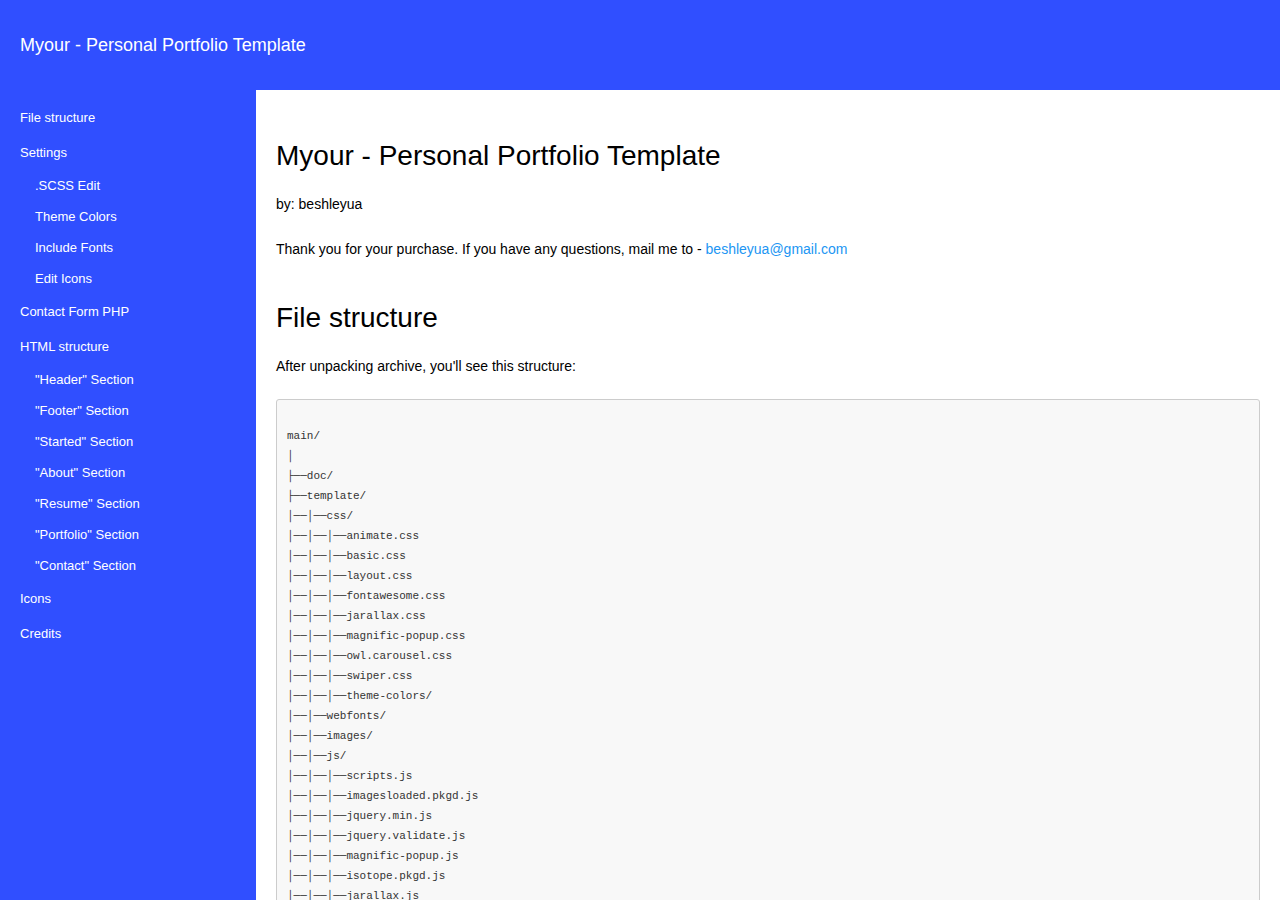
<file: doc/index.html>
<!DOCTYPE html>
<html lang="en">
<head>
	<title>Myour - Personal Portfolio Template</title>
	<meta charset="utf-8" />
	<link rel="stylesheet" href="assets/style.css">
	<link rel="stylesheet" href="assets/table.css">
</head>
<body>
	<header class="dt-header dt-header_blue">
		<span class="dt-logo">Myour - Personal Portfolio Template</span>
	</header>	
	<div class="dt-container dt-container_flex">
		<aside class="dt-navbar">
			<nav class="dt-navbar__nav">
				<div class="dt-navbar__section">
					<ul class="dt-navbar__list">
						<li><a href="#files_structure" class="dt-navbar__link">File structure</a></li>
						<li>
							<a href="#settings" class="dt-navbar__link">Settings</a>
							<ul class="dt-navbar__list">
								<li><a href="#settings_scss" class="dt-navbar__link dt-navbar__link_nested">.SCSS Edit</a></li>
								<li><a href="#settings_colors" class="dt-navbar__link dt-navbar__link_nested">Theme Colors</a></li>
								<li><a href="#include_fonts" class="dt-navbar__link dt-navbar__link_nested">Include Fonts</a></li>
								<li><a href="#include_icons" class="dt-navbar__link dt-navbar__link_nested">Edit Icons</a></li>
							</ul>
						</li>
						<li><a href="#conts" class="dt-navbar__link">Contact Form PHP</a></li>
						<li>
							<a href="#html_structure" class="dt-navbar__link">HTML structure</a>
							<ul class="dt-navbar__list">
								<li><a href="#html_structure_header" class="dt-navbar__link dt-navbar__link_nested">"Header" Section</a></li>
								<li><a href="#html_structure_footer" class="dt-navbar__link dt-navbar__link_nested">"Footer" Section</a></li>
								<li><a href="#html_structure_started" class="dt-navbar__link dt-navbar__link_nested">"Started" Section</a></li>
								<li><a href="#html_structure_about" class="dt-navbar__link dt-navbar__link_nested">"About" Section</a></li>
								<li><a href="#html_structure_resume" class="dt-navbar__link dt-navbar__link_nested">"Resume" Section</a></li>
								<li><a href="#html_structure_portfolio" class="dt-navbar__link dt-navbar__link_nested">"Portfolio" Section</a></li>
								<li><a href="#html_structure_contacts" class="dt-navbar__link dt-navbar__link_nested">"Contact" Section</a></li>
							</ul>
						</li>
						<li><a href="#icons" class="dt-navbar__link">Icons</a></li>
						<li><a href="#credits" class="dt-navbar__link">Credits</a></li>
					</ul>
				</div>		
			</nav>
		</aside>	
		<div class="dt-content dt-content_scroll-bar-yes">
			<div class="dt-section">
				<h2 class="dt-title">Myour - Personal Portfolio Template</h2>
				<p>by: beshleyua</p>
				<p>Thank you for your purchase. If you have any questions, mail me to - <a href="mailto:beshleyua@gmail.com">beshleyua@gmail.com</a></p>
			</div>		
			<article id="files_structure" class="dt-section">
				<h2 class="dt-title">File structure</h2>
				<p>After unpacking archive, you'll see this structure:</p>
				<div class="dt-info-block">
					<pre class="code language-html">
						<code>
main/
│ 
├──doc/
├──template/	
│──│──css/
│──│──│──animate.css
│──│──│──basic.css
│──│──│──layout.css
│──│──│──fontawesome.css
│──│──│──jarallax.css
│──│──│──magnific-popup.css
│──│──│──owl.carousel.css
│──│──│──swiper.css
│──│──│──theme-colors/
│──│──webfonts/
│──│──images/
│──│──js/
│──│──│──scripts.js
│──│──│──imagesloaded.pkgd.js
│──│──│──jquery.min.js
│──│──│──jquery.validate.js
│──│──│──magnific-popup.js
│──│──│──isotope.pkgd.js
│──│──│──jarallax.js
│──│──│──jarallax-element.js
│──│──│──jarallax-video.js
│──│──│──velocity.js
│──│──│──swiper.js
│──│──│──owl.carousel.js
│──│──│──typed.js
│──│──style/
│──│──│──basic.scss
│──│──│──layout.scss
│──│──│──settings.scss
│──│──mailer/
│──│──│──feedback.php
│──│──│──form_setting.php
│──│──NBDT.html
│──│──FSDT.html
│──│──index-3.html
│──│──index-slider.html
│──│──index-video.html
						</code>
					</pre>
				</div>
				<ul class="dt-list dt-list_nested dt-info-block">
					<li>
						<span class="dt-label dt-label_bold">css</span> - all CSS for pages
						<ul class="dt-list dt-list_nested">
							<li><span class="dt-label dt-label_bold">basic.css</span> - CSS for basic styles</li>
							<li><span class="dt-label dt-label_bold">layout.css</span> - CSS for template layout</li>
						</ul>
					</li>
					<li>
						<span class="dt-label dt-label_bold">scss</span> - all SCSS for pages
						<ul class="dt-list dt-list_nested">
							<li><span class="dt-label dt-label_bold">settings.less</span> - SCSS for setting template</li>
							<li><span class="dt-label dt-label_bold">basic.less</span> - SCSS for basic styles</li>
							<li><span class="dt-label dt-label_bold">layout.less</span> - SCSS for template layout</li>
						</ul>
					</li>
					<li>
						<span class="dt-label dt-label_bold">js</span> - all JS for pages
						<ul class="dt-list dt-list_nested">
							<li><span class="dt-label dt-label_bold">scripts.js</span> - Main JS for template</li>
						</ul>
					</li>
				</ul>
			</article>
			<article id="settings" class="dt-section">
				<h2 class="dt-title">Settings</h2>
				<p>
					<br />
				</p>
				<h2 class="dt-title" id="settings_scss">.SCSS Edit</h2>
				<p>
					For editing styling, colors, sizes of the template you can use following settings, folder "/style/_settings.scss". <strong>You need to compile the .sсss files to "/css" folder. You can use the "Koala" program.</strong>
				</p>
				<table>
					<thead>
					<tr>
						<th>Name</th>
						<th>Value</th>
						<th>Description</th>
					</tr>
					</thead>
					<tbody>
						<tr>
							<td colspan="3"><span class="dt-label dt-label_bold">Colors setting for template elements</span></td>
						</tr>
						<tr>
							<td>$default_bg</td>
							<td>#373b40</td>
							<td>Background color</td>
						</tr>
                        <tr>
							<td>$extra_bg</td>
							<td>#585d65</td>
							<td>Background extra color</td>
						</tr>
						 <tr>
							<td>$lines_color</td>
							<td>#585d65</td>
							<td>Lines color</td>
						</tr>
                        <tr>
							<td>$default_color</td>
							<td>#fff</td>
							<td>Default color</td>
						</tr>
						<tr>
							<td>$extra_color</td>
							<td>#999</td>
							<td>Extra color</td>
						</tr>
						<tr>
							<td>$light_color</td>
							<td>#eee</td>
							<td>Light color</td>
						</tr>
						<tr>
							<td>$white_color</td>
							<td>#fff</td>
							<td>White color</td>
						</tr>
						<tr>
							<td>$active_color</td>
							<td>#68e0cf</td>
							<td>Template color</td>
						</tr>
						<tr>
							<td>$active_profile_color</td>
							<td>#68e0cf</td>
							<td>Template color</td>
						</tr>
						<tr>
							<td>$error_color</td>
							<td>red</td>
							<td>Error field color</td>
						</tr>
						<tr>
							<td colspan="3"><span class="dt-label dt-label_bold">Fonts setting for template</span></td>
						</tr>
						<tr>
							<td>$default_font</td>
							<td>'Poppins'</td>
							<td>Default font for template</td>
						</tr>
						<tr>
							<td>$extra_font</td>
							<td>'Mr Dafoe'</td>
							<td>Default font for template</td>
						</tr>
						<tr>
							<td colspan="3"><span class="dt-label dt-label_bold">Sizes setting for template</span></td>
						</tr>
						<tr>
							<td>$logo_size</td>
							<td>18px</td>
							<td>Large Size</td>
						</tr>
						<tr>
							<td>$title_size</td>
							<td>4.2vw</td>
							<td>Large Size</td>
						</tr>
						<tr>
							<td>$section_title_size</td>
							<td>55px</td>
							<td>Large Size</td>
						</tr>
						<tr>
							<td>$large_size</td>
							<td>18px</td>
							<td>Large Size</td>
						</tr>
						<tr>
							<td>$extra_large_size</td>
							<td>16px</td>
							<td>Default Size</td>
						</tr>
						<tr>
							<td>$default_size</td>
							<td>14px</td>
							<td>Small Size</td>
						</tr>
						<tr>
							<td>$small_size</td>
							<td>12px</td>
							<td>Small Size</td>
						</tr>
						<tr>
							<td>$extra_small_size</td>
							<td>11px</td>
							<td>Small Size</td>
						</tr>
						<tr>
							<td>$btn_size</td>
							<td>12px</td>
							<td>Small Size</td>
						</tr>
						<tr>
							<td>$default_icon_size</td>
							<td>32px</td>
							<td>Default icons size</td>
						</tr>
						<tr>
							<td>$socials_icon_size</td>
							<td>16px</td>
							<td>Default Socials icons size</td>
						</tr>
						<tr>
							<td>$line_height</td>
							<td>26px</td>
							<td>Default Line-height for text</td>
						</tr>
					</tbody>
				</table>				
			</article>
			<article id="settings_colors" class="dt-section">
				<h2 class="dt-title">Theme Colors</h2>
				<p>
					To change the theme color of the template, just add a line to the "head":
					&lt;link rel="stylesheet" href="css/theme-colors/green.css" /&gt; - (green.css, blue.css, orange.css, etc.)
				</p>
				<p>All Theme Colors:</p>
				<div class="dt-info-block">
					<pre class="code language-html">
						<code>
│──│──css/theme-colors/green.css
│──│──css/theme-colors/blue.css
│──│──css/theme-colors/red.css
│──│──css/theme-colors/orange.css
│──│──css/theme-colors/yellow.css
│──│──css/theme-colors/brown.css
│──│──css/theme-colors/purple.css
│──│──css/theme-colors/green_light.css
│──│──css/theme-colors/yellow_light.css
│──│──css/theme-colors/beige.css
						</code>
					</pre>
			</article>
			<article id="include_fonts" class="dt-section">
				<h2 class="dt-title">Include of fonts</h2>
				<p>To use fonts, you must add one tag 'link' from section below to head section.</p>
				<pre class="code language-html">
					<code>
&lt;link href="https://fonts.googleapis.com/css?family=Poppins:100,100i,200,200i,300,300i,400,400i,500,500i,600,600i,700,700i,800,800i,900,900i&display=swap" rel="stylesheet"&gt;
&lt;link href="https://fonts.googleapis.com/css?family=Mr+Dafoe&display=swap" rel="stylesheet"&gt;
					</code>
				</pre>	
				<p>
					Next step is to set the $default_font option with using settings table.
				</p>
			</article>
			<article id="include_icons" class="dt-section">
				<h2 class="dt-title">Edit Icons</h2>
				<p>In this template are defined some of classes for icons, see all icons here - <a href="https://fontawesome.com/icons?d=gallery&s=brands,solid&m=free">https://fontawesome.com/icons?d=gallery&s=brands,solid&m=free</a>, use search and select icons.</p>
				<p>Copy icon class (for example "fas fa-code") and add to tag in html file like this:</p>
				<pre class="code language-html">
					<code>
&lt;span class="fas fa-code"&gt;&lt;/span&gt;
					</code>
				</pre>
			</article>
			<article id="conts" class="dt-section">
				<h2 class="dt-title">Contact Form PHP</h2>
				<p>To modify the form is submitted, you can use the following settings, folders "/mailer/form_setting.php" and "/mailer/feedback.php"</p>				
			</article>
			<article id="html_structure" class="dt-section">
				<h2 class="dt-title">HTML structure</h2>
				<pre class="code language-html">
					<code>
&lt;!doctype html&gt;
&lt;html lang="en-US"&gt;
&lt;head&gt;

	&lt;!-- Meta --&gt;
	&lt;meta charset="UTF-8"&gt;
	&lt;meta name="viewport" content="width=device-width, initial-scale=1, maximum-scale=1" /&gt;
	&lt;meta name="description" content="Personal Portfolio Template" /&gt;
	&lt;meta name="keywords" content="resposnive, resume, personal, personal portfolio, cv, myour, portfolio" /&gt;
	&lt;meta name="author" content="beshleyua" /&gt;

	&lt;!-- Title --&gt;
	&lt;title&gt;Myour - Personal Portfolio Template&lt;/title&gt;

	&lt;!-- Fonts --&gt;
	&lt;link href="https://fonts.googleapis.com/css?family=Poppins:100,100i,200,200i,300,300i,400,400i,500,500i,600,600i,700,700i,800,800i,900,900i&display=swap" rel="stylesheet"&gt;
	&lt;link href="https://fonts.googleapis.com/css?family=Mr+Dafoe&display=swap" rel="stylesheet"&gt;

	&lt;!-- Styles --&gt;
	&lt;link rel="stylesheet" href="css/basic.css" /&gt;
	&lt;link rel="stylesheet" href="css/layout.css" /&gt;
	&lt;link rel="stylesheet" href="css/magnific-popup.css" /&gt;
	&lt;link rel="stylesheet" href="css/animate.css" /&gt;
	&lt;link rel="stylesheet" href="css/jarallax.css" /&gt;
	&lt;link rel="stylesheet" href="css/owl.carousel.css" /&gt;
	&lt;link rel="stylesheet" href="css/swiper.css" /&gt;
	&lt;link rel="stylesheet" href="css/fontawesome.css" /&gt;

	&lt;!-- Theme Colors
	&lt;link rel="stylesheet" href="css/theme-colors/blue.css" /&gt;
	&lt;link rel="stylesheet" href="css/theme-colors/green.css" /&gt;
	&lt;link rel="stylesheet" href="css/theme-colors/orange.css" /&gt;
	&lt;link rel="stylesheet" href="css/theme-colors/brown.css" /&gt;
	&lt;link rel="stylesheet" href="css/theme-colors/purple.css" /&gt;
	&lt;link rel="stylesheet" href="css/theme-colors/red.css" /&gt;
	&lt;link rel="stylesheet" href="css/theme-colors/beige.css" /&gt;
	&lt;link rel="stylesheet" href="css/theme-colors/green_light.css" /&gt;
	&lt;link rel="stylesheet" href="css/theme-colors/yellow.css" /&gt;
	&lt;link rel="stylesheet" href="css/theme-colors/yellow_light.css" /&gt;
	--&gt;
		
	&lt;!--[if lt IE 9]&gt;
	&lt;script src="http://css3-mediaqueries-js.googlecode.com/svn/trunk/css3-mediaqueries.js"&gt;&lt;/script&gt;
	&lt;script src="http://html5shim.googlecode.com/svn/trunk/html5.js"&gt;&lt;/script&gt;
	&lt;![endif]--&gt;

	&lt;link rel="shortcut icon" href="images/favicons/favicon.ico"&gt;

&lt;/head&gt;

&lt;body class="home"&gt;

	&lt;!-- Preloader --&gt;
	&lt;div class="preloader"&gt;
		&lt;div class="box-1"&gt;
			&lt;div class="centrize full-width"&gt;
				&lt;div class="vertical-center"&gt;
					&lt;div class="spinner"&gt;
						&lt;div class="lines"&gt;&lt;/div&gt;
					&lt;/div&gt;
				&lt;/div&gt;
			&lt;/div&gt;
		&lt;/div&gt;
		&lt;div class="box-2"&gt;&lt;/div&gt;
	&lt;/div&gt;
	
	&lt;!-- Container --&gt;
	&lt;div class="container"&gt;
	
		&lt;!-- Header --&gt;
		&lt;header class="header"&gt;

			...

		&lt;/header&gt;
		
		&lt;!-- Wrapper --&gt;
		&lt;div class="wrapper"&gt;

			&lt;!-- Background --&gt;
			&lt;div class="background-bg"&gt;
				&lt;div class="background-filter"&gt;
					&lt;div class="background-img" style="background-image: url(images/man.jpg);"&gt;&lt;/div&gt;
				&lt;/div&gt;
			&lt;/div&gt;

			&lt;!-- Section Started --&gt;
			&lt;div class="section started" id="section-started"&gt;
				...
			&lt;/div&gt;

			&lt;!-- Section About --&gt;
			&lt;div class="section about" id="section-about"&gt;
				...
			&lt;/div&gt;

			&lt;!-- Section Service --&gt;
			&lt;div class="section service" id="section-services"&gt;
				...
			&lt;/div&gt;

			&lt;!-- Section Pricing --&gt;
			&lt;div class="section pricing" id="section-pricing"&gt;
				...
			&lt;/div&gt;

			&lt;!-- Section Resume --&gt;
			&lt;div class="section resume" id="section-experience"&gt;
				...
			&lt;/div&gt;

			&lt;!-- Section Resume --&gt;
			&lt;div class="section resume" id="section-education"&gt;
				...
			&lt;/div&gt;

			&lt;!-- Section Design Skills --&gt;
			&lt;div class="section skills" id="section-skills"&gt;
				...
			&lt;/div&gt;

			&lt;!-- Section Languages Skills --&gt;
			&lt;div class="section skills" id="section-skills-lang"&gt;
				...
			&lt;/div&gt;

			&lt;!-- Section Coding Skills --&gt;
			&lt;div class="section skills" id="section-skills-code"&gt;
				...
			&lt;/div&gt;

			&lt;!-- Section Testimonials --&gt;
			&lt;div class="section testimonials" id="section-testimonials"&gt;
				...
			&lt;/div&gt;

			&lt;!-- Section Clients --&gt;
			&lt;div class="section clients" id="section-clients"&gt;
				...
			&lt;/div&gt;

			&lt;!-- Works --&gt;
			&lt;div class="section works" id="section-portfolio"&gt;
				...
			&lt;/div&gt;

			&lt;!-- Section Contacts Info &gt;--&gt;
			&lt;div class="section contacts" id="section-contacts"&gt;
				...
			&lt;/div&gt;

		&lt;/div&gt;
		
		&lt;!-- Footer --&gt;
		&lt;footer class="footer"&gt;
			...
		&lt;/footer&gt;
		
	&lt;/div&gt;

	&lt;!-- Scripts --&gt;
	&lt;script src="js/jquery.min.js"&gt;&lt;/script&gt;
	&lt;script src="js/velocity.min.js"&gt;&lt;/script&gt;
	&lt;script src="js/jquery.validate.js"&gt;&lt;/script&gt;
	&lt;script src="js/magnific-popup.js"&gt;&lt;/script&gt;
	&lt;script src="js/typed.js"&gt;&lt;/script&gt;
	&lt;script src="js/jarallax.js"&gt;&lt;/script&gt;
	&lt;script src="js/jarallax-video.js"&gt;&lt;/script&gt;
	&lt;script src="js/jarallax-element.js"&gt;&lt;/script&gt;
	&lt;script src="js/imagesloaded.pkgd.js"&gt;&lt;/script&gt;
	&lt;script src="js/isotope.pkgd.js"&gt;&lt;/script&gt;
	&lt;script src="js/owl.carousel.js"&gt;&lt;/script&gt;
	&lt;script src="js/swiper.js"&gt;&lt;/script&gt;
	&lt;script src="js/scripts.js"&gt;&lt;/script&gt;

&lt;/body&gt;
&lt;/html&gt;
					</code>
				</pre>				
			</article>
			<article id="html_structure_header" class="dt-section">
				<h2 class="dt-title">HTML structure of "Header"</h2>
				<pre class="code language-html">
					<code>
&lt;!-- Header --&gt;
&lt;header class="header"&gt;

	&lt;!-- logo --&gt;
	&lt;div class="logo"&gt;
		&lt;a href="#"&gt;
			&lt;img class="logo-img" src="images/logo.png" alt="" /&gt;
			&lt;span class="logo-lnk"&gt;Joé &lt;br /&gt;Wilson&lt;/span&gt;
		&lt;/a&gt;
	&lt;/div&gt;

	&lt;!-- menu button --&gt;
	&lt;a href="#" class="menu-btn"&gt;&lt;span&gt;&lt;/span&gt;&lt;/a&gt;
		
	&lt;!-- download cv button --&gt;
	&lt;a href="#" class="btn download-cv-btn"&gt;
		&lt;span class="animated-button"&gt;&lt;span&gt;Download CV&lt;/span&gt;&lt;/span&gt;
		&lt;i class="icon fas fa-download"&gt;&lt;/i&gt;
	&lt;/a&gt;

	&lt;!-- header sidebar --&gt;
	&lt;div class="header-sidebar"&gt;

		&lt;!-- top menu --&gt;						
		&lt;div class="top-menu"&gt;
			&lt;div class="top-menu-nav"&gt;	
				&lt;div class="menu-topmenu-container"&gt;
					&lt;ul class="menu"&gt;
						&lt;li class="menu-item current-menu-item menu-item-has-children"&gt;
							&lt;a href="#section-started"&gt;
								&lt;span class="animated-button"&gt;&lt;span&gt;Home&lt;/span&gt;&lt;/span&gt;
							&lt;/a&gt;
							&lt;ul class="sub-menu"&gt;
								&lt;li class="menu-item current-menu-item"&gt;&lt;a href="NBDT.html"&gt;Home 1&lt;/a&gt;&lt;/li&gt;
								&lt;li class="menu-item"&gt;&lt;a href="FSDT.html"&gt;Home 2&lt;/a&gt;&lt;/li&gt;
								&lt;li class="menu-item"&gt;&lt;a href="index-3.html"&gt;Home 3&lt;/a&gt;&lt;/li&gt;
								&lt;li class="menu-item"&gt;&lt;a href="index-slider.html"&gt;Home Slider&lt;/a&gt;&lt;/li&gt;
								&lt;li class="menu-item"&gt;&lt;a href="index-video.html"&gt;Home Video&lt;/a&gt;&lt;/li&gt;
							&lt;/ul&gt;
						&lt;/li&gt;
						&lt;li class="menu-item"&gt;
							&lt;a href="#section-about"&gt;
								&lt;span class="animated-button"&gt;&lt;span&gt;About&lt;/span&gt;&lt;/span&gt;
							&lt;/a&gt;
						&lt;/li&gt;
						&lt;li class="menu-item"&gt;
							&lt;a href="#section-experience"&gt;
								&lt;span class="animated-button"&gt;&lt;span&gt;Resume&lt;/span&gt;&lt;/span&gt;
							&lt;/a&gt;
						&lt;/li&gt;
						&lt;li class="menu-item"&gt;
							&lt;a href="#section-portfolio"&gt;
								&lt;span class="animated-button"&gt;&lt;span&gt;Portfolio&lt;/span&gt;&lt;/span&gt;
							&lt;/a&gt;
						&lt;/li&gt;
						&lt;li class="menu-item"&gt;
							&lt;a href="#section-contacts"&gt;
								&lt;span class="animated-button"&gt;&lt;span&gt;Contact&lt;/span&gt;&lt;/span&gt;
							&lt;/a&gt;
						&lt;/li&gt;
					&lt;/ul&gt;
				&lt;/div&gt;
			&lt;/div&gt;
		&lt;/div&gt;

	&lt;/div&gt;

&lt;/header&gt;
					</code>
				</pre>
			</article>
			<article id="html_structure_footer" class="dt-section">
				<h2 class="dt-title">HTML structure of "Footer"</h2>
				<pre class="code language-html">
					<code>
&lt;!-- Footer --&gt;
&lt;footer class="footer"&gt;
	&lt;div class="socials"&gt;
		&lt;a target="_blank" href="https://www.facebook.com/"&gt;
			&lt;i class="icon fab fa-facebook-f"&gt;&lt;/i&gt;
		&lt;/a&gt;
		&lt;a target="_blank" href="https://www.instagram.com/"&gt;
			&lt;i class="icon fab fa-instagram"&gt;&lt;/i&gt;
		&lt;/a&gt;
		&lt;a target="_blank" href="https://dribbble.com/"&gt;
			&lt;i class="icon fab fa-dribbble"&gt;&lt;/i&gt;
		&lt;/a&gt;
	&lt;/div&gt;
&lt;/footer&gt;
					</code>
				</pre>
			</article>
			<article id="html_structure_started" class="dt-section">
				<h2 class="dt-title">HTML structure of "Started" sections</h2>
				<pre class="code language-html">
					<code>
&lt;!-- Section Started --&gt;
&lt;div class="section started" id="section-started"&gt;
	&lt;div class="centrize full-width"&gt;
		&lt;div class="vertical-center"&gt;

			&lt;!-- title --&gt;
			&lt;h1 class="h-title"&gt;
				Joé &lt;br /&gt;Wilson
			&lt;/h1&gt;

			&lt;!-- content started --&gt;
			&lt;div class="started-content"&gt;

				&lt;!-- subtitle --&gt;
				&lt;div class="h-subtitles"&gt;
					&lt;div class="h-subtitle typing-subtitle"&gt;
						&lt;p&gt;Consultant and Mentor&lt;/p&gt;
						&lt;p&gt;Web Designer&lt;/p&gt;
						&lt;p&gt;Programmer&lt;/p&gt;
					&lt;/div&gt;
					&lt;span class="typed-subtitle"&gt;&lt;/span&gt;
				&lt;/div&gt;

				&lt;!-- text --&gt;
				&lt;div class="h-text"&gt;
					Hello! I am Web Developer from United States, New York. I have rich experience in web site design and building, also I am good at wordpress. I love to talk with you about our unique.
				&lt;/div&gt;

				&lt;!-- button --&gt;
				&lt;a href="#" class="btn"&gt;
					&lt;span class="animated-button"&gt;&lt;span&gt;Contact Me&lt;/span&gt;&lt;/span&gt;
					&lt;i class="icon fas fa-chevron-right"&gt;&lt;/i&gt;
				&lt;/a&gt;

				&lt;!-- mosue button --&gt;
				&lt;a href="#" class="btn mouse-btn" style="display: none;"&gt;
					&lt;i class="icon fas fa-chevron-down"&gt;&lt;/i&gt;
				&lt;/a&gt;

			&lt;/div&gt;

		&lt;/div&gt;
	&lt;/div&gt;
&lt;/div&gt;
					</code>
				</pre>
			</article>
			<article id="html_structure_about" class="dt-section">
				<h2 class="dt-title">HTML structure of "About" sections</h2>
				<pre class="code language-html">
					<code>
&lt;!-- Section About --&gt;
&lt;div class="section about" id="section-about"&gt;
	&lt;div class="content"&gt;

		&lt;!-- title --&gt;
		&lt;div class="titles"&gt;
			&lt;div class="title"&gt;About Me&lt;/div&gt;
			&lt;div class="subtitle"&gt;My story&lt;/div&gt;
		&lt;/div&gt;

		&lt;!-- text --&gt;
		&lt;div class="cols"&gt;
			&lt;div class="col"&gt;
				&lt;div class="single-post-text"&gt;
					&lt;p&gt;
						Pellentesque posuere. Praesent turpis. Aenean posuere, tortor sed cursus feugiat, nunc augue blandit nunc, eu sollicitudin urna dolor sagittis lacus.
					&lt;/p&gt;
				&lt;/div&gt;
			&lt;/div&gt;
			&lt;div class="col"&gt;
				&lt;div class="single-post-text"&gt;
					&lt;p&gt;
						Pellentesque posuere. Praesent turpis. Aenean posuere, tortor sed cursus feugiat, nunc augue blandit nunc, eu sollicitudin urna dolor sagittis lacus.
					&lt;/p&gt;
				&lt;/div&gt;
			&lt;/div&gt;
			&lt;div class="col col-full"&gt;
				&lt;div class="single-post-text"&gt;
					&lt;p&gt;
						Pellentesque posuere. Praesent turpis. Aenean posuere, tortor sed cursus feugiat, nunc augue blandit nunc, eu sollicitudin urna dolor sagittis lacus. Donec elit libero, sodales nec, volutpat a, suscipit non, turpis.
					&lt;/p&gt;
				&lt;/div&gt;
			&lt;/div&gt;
		&lt;/div&gt;

		&lt;!-- info list --&gt;
		&lt;div class="info-list"&gt;
			&lt;ul&gt;
				&lt;li&gt;&lt;strong&gt;Age:&lt;/strong&gt; 24&lt;/li&gt;
				&lt;li&gt;&lt;strong&gt;Residence:&lt;/strong&gt; USA&lt;/li&gt;
				&lt;li&gt;&lt;strong&gt;Freelance:&lt;/strong&gt; Available&lt;/li&gt;
				&lt;li&gt;&lt;strong&gt;Address:&lt;/strong&gt; San Francisco&lt;/li&gt;
				&lt;li&gt;&lt;strong&gt;Phone:&lt;/strong&gt; +1 256 254 84 56&lt;/li&gt;
				&lt;li&gt;&lt;strong&gt;E-mail:&lt;/strong&gt; alejandroa@gmail.com&lt;/li&gt;
			&lt;/ul&gt;
		&lt;/div&gt;

		&lt;div class="clear"&gt;&lt;/div&gt;
	&lt;/div&gt;
&lt;/div&gt;

&lt;!-- Section Service --&gt;
&lt;div class="section service" id="section-services"&gt;
	&lt;div class="content"&gt;

		&lt;!-- title --&gt;
		&lt;div class="titles"&gt;
			&lt;div class="title"&gt;Services&lt;/div&gt;
			&lt;div class="subtitle"&gt;What I Do&lt;/div&gt;
		&lt;/div&gt;

		&lt;!-- services items --&gt;
		&lt;div class="service-items"&gt;

			&lt;div class="service-col"&gt;
				&lt;div class="service-item"&gt;
					&lt;div class="icon"&gt;&lt;i class="fas fa-brain"&gt;&lt;/i&gt;&lt;/div&gt;
					&lt;div class="name"&gt;Economic &lt;br /&gt;Science&lt;/div&gt;
					&lt;div class="single-post-text"&gt;
						&lt;p&gt;
							Economics is a social science concerned with the production, consumption of goods and services.
						&lt;/p&gt;
					&lt;/div&gt;
				&lt;/div&gt;
			&lt;/div&gt;
			
			&lt;div class="service-col"&gt;
				&lt;div class="service-item"&gt;
					&lt;div class="icon"&gt;&lt;i class="icon fas fa-ad"&gt;&lt;/i&gt;&lt;/div&gt;
					&lt;div class="name"&gt;Marketing &lt;br /&gt;& Advertising&lt;/div&gt;
					&lt;div class="single-post-text"&gt;
						&lt;p&gt;
							Advertising Management though is a complex process of employing various media to sell a product or service.
						&lt;/p&gt;
					&lt;/div&gt;
				&lt;/div&gt;
			&lt;/div&gt;

			&lt;div class="service-col"&gt;
				&lt;div class="service-item"&gt;
					&lt;div class="icon"&gt;&lt;i class="icon fab fa-chrome"&gt;&lt;/i&gt;&lt;/div&gt;
					&lt;div class="name"&gt;Web &lt;br /&gt;Development&lt;/div&gt;
					&lt;div class="single-post-text"&gt;
						&lt;p&gt;
							The web development process includes: web design, web content, client-side / server-side scripting and network security configuration.
						&lt;/p&gt;
					&lt;/div&gt;
				&lt;/div&gt;
			&lt;/div&gt;

			&lt;div class="service-col"&gt;
				&lt;div class="service-item"&gt;
					&lt;div class="icon"&gt;&lt;i class="icon fas fa-headphones"&gt;&lt;/i&gt;&lt;/div&gt;
					&lt;div class="name"&gt;Music &lt;br /&gt;Writing&lt;/div&gt;
					&lt;div class="single-post-text"&gt;
						&lt;p&gt;
							Sheet music is the basic form in which Western classical music is notated so that it can be learned and performed by solo singers.
						&lt;/p&gt;
					&lt;/div&gt;
				&lt;/div&gt;
			&lt;/div&gt;

			&lt;div class="service-col"&gt;
				&lt;div class="service-item"&gt;
					&lt;div class="icon"&gt;&lt;i class="icon fas fa-gamepad"&gt;&lt;/i&gt;&lt;/div&gt;
					&lt;div class="name"&gt;Game &lt;br /&gt;Development&lt;/div&gt;
					&lt;div class="single-post-text"&gt;
						&lt;p&gt;
							Come Up With a Game Idea. An idea is the first thing that comes to mind when a game is being described before creating.
						&lt;/p&gt;
					&lt;/div&gt;
				&lt;/div&gt;
			&lt;/div&gt;

			&lt;div class="service-col"&gt;
				&lt;div class="service-item"&gt;
					&lt;div class="icon"&gt;&lt;i class="fas fa-video"&gt;&lt;/i&gt;&lt;/div&gt;
					&lt;div class="name"&gt;Photography &lt;br /&gt;& Video&lt;/div&gt;
					&lt;div class="single-post-text"&gt;
						&lt;p&gt;
							Sessions. If you are a photographer that spends most of the time in a portrait studio, you can charge for your session.
						&lt;/p&gt;
					&lt;/div&gt;
				&lt;/div&gt;
			&lt;/div&gt;

		&lt;/div&gt;

		&lt;div class="clear"&gt;&lt;/div&gt;
	&lt;/div&gt;
&lt;/div&gt;

&lt;!-- Section Pricing --&gt;
&lt;div class="section pricing" id="section-pricing"&gt;
	&lt;div class="content"&gt;

		&lt;!-- title --&gt;
		&lt;div class="titles"&gt;
			&lt;div class="title"&gt;Pricing&lt;/div&gt;
			&lt;div class="subtitle"&gt;My Plans&lt;/div&gt;
		&lt;/div&gt;

		&lt;!-- pricing items --&gt;
		&lt;div class="content-carousel"&gt;
			&lt;div class="owl-carousel" data-slidesview="2" data-slidesview_mobile="1"&gt;

				&lt;div class="item"&gt;
					&lt;div class="pricing-item"&gt;
						&lt;div class="icons"&gt;&lt;i class="fas fa-star"&gt;&lt;/i&gt;&lt;/div&gt;
						&lt;div class="name"&gt;Basic&lt;/div&gt;
						&lt;div class="amount"&gt;
							&lt;span class="number"&gt;
								&lt;span class="dollar"&gt;$&lt;/span&gt;
								&lt;span&gt;39&lt;/span&gt;
								&lt;span class="period"&gt;hour&lt;/span&gt;
							&lt;/span&gt;
						&lt;/div&gt;
						&lt;div class="feature-list"&gt;
							&lt;ul&gt;
								&lt;li&gt;Web Development&lt;/li&gt;
								&lt;li&gt;Advetising&lt;/li&gt;
								&lt;li&gt;Game Development&lt;/li&gt;
								&lt;li class="disable"&gt;Music Writing&lt;/li&gt;
								&lt;li class="disable"&gt;Photography&lt;/li&gt;
							&lt;/ul&gt;
						&lt;/div&gt;
						&lt;a href="#" class="btn"&gt;
							&lt;span class="animated-button"&gt;&lt;span&gt;Buy Now&lt;/span&gt;&lt;/span&gt;
							&lt;i class="icon fas fa-chevron-right"&gt;&lt;/i&gt;
						&lt;/a&gt;
					&lt;/div&gt;
				&lt;/div&gt;

				&lt;div class="item"&gt;
					&lt;div class="pricing-item"&gt;
						&lt;div class="icons"&gt;&lt;i class="fas fa-rocket"&gt;&lt;/i&gt;&lt;/div&gt;
						&lt;div class="name"&gt;Premium&lt;/div&gt;
						&lt;div class="amount"&gt;
							&lt;span class="number"&gt;
								&lt;span class="dollar"&gt;$&lt;/span&gt;
								&lt;span&gt;59&lt;/span&gt;
								&lt;span class="period"&gt;hour&lt;/span&gt;
							&lt;/span&gt;
						&lt;/div&gt;
						&lt;div class="feature-list"&gt;
							&lt;ul&gt;
								&lt;li&gt;Web Development&lt;/li&gt;
								&lt;li&gt;Advetising&lt;/li&gt;
								&lt;li&gt;Game Development&lt;/li&gt;
								&lt;li&gt;Music Writing&lt;/li&gt;
								&lt;li&gt;Photography &lt;strong&gt;new&lt;/strong&gt;&lt;/li&gt;
							&lt;/ul&gt;
						&lt;/div&gt;
						&lt;a href="#" class="btn"&gt;
							&lt;span class="animated-button"&gt;&lt;span&gt;Buy Now&lt;/span&gt;&lt;/span&gt;
							&lt;i class="icon fas fa-chevron-right"&gt;&lt;/i&gt;
						&lt;/a&gt;
					&lt;/div&gt;
				&lt;/div&gt;

			&lt;/div&gt;

			&lt;!-- navigation --&gt;
			&lt;div class="navs"&gt;
				&lt;span class="prev fas fa-chevron-left"&gt;&lt;/span&gt;
				&lt;span class="next fas fa-chevron-right"&gt;&lt;/span&gt;
			&lt;/div&gt;

		&lt;/div&gt;

	&lt;/div&gt;
&lt;/div&gt;
					</code>
				</pre>
			</article>
			<article id="html_structure_resume" class="dt-section">
				<h2 class="dt-title">HTML structure of "Resume" sections</h2>
				<pre class="code language-html">
					<code>
&lt;!-- Section Resume --&gt;
&lt;div class="section resume" id="section-experience"&gt;
	&lt;div class="content"&gt;

		&lt;!-- title --&gt;
		&lt;div class="titles"&gt;
			&lt;div class="title"&gt;Experience&lt;/div&gt;
			&lt;div class="subtitle"&gt;Working with&lt;/div&gt;
		&lt;/div&gt;

		&lt;!-- resume items --&gt;
		&lt;div class="content-carousel"&gt;
			&lt;div class="owl-carousel" data-slidesview="2" data-slidesview_mobile="1"&gt;

				&lt;div class="item"&gt;
					&lt;div class="resume-item active"&gt;
						&lt;div class="date"&gt;Present&lt;/div&gt;
						&lt;div class="name"&gt;The Turin &lt;br /&gt;Olympics&lt;/div&gt;
						&lt;div class="single-post-text"&gt;
							&lt;p&gt;
								Etiam sit amet orci eget eros faucibus tincidunt. Duis leo. Sed fringilla mauris sit amet nibh. Donec sodales sagittis magna.
							&lt;/p&gt;
						&lt;/div&gt;
					&lt;/div&gt;
				&lt;/div&gt;

				&lt;div class="item"&gt;
					&lt;div class="resume-item"&gt;
						&lt;div class="date"&gt;2016-2018&lt;/div&gt;
						&lt;div class="name"&gt;Red &lt;br /&gt;Drifting&lt;/div&gt;
						&lt;div class="single-post-text"&gt;
							&lt;p&gt;
								Etiam sit amet orci eget eros faucibus tincidunt. Duis leo. Sed fringilla mauris sit amet nibh. Donec sodales sagittis magna.
							&lt;/p&gt;
						&lt;/div&gt;
					&lt;/div&gt;
				&lt;/div&gt;

				&lt;div class="item"&gt;
					&lt;div class="resume-item"&gt;
						&lt;div class="date"&gt;2014-2016&lt;/div&gt;
						&lt;div class="name"&gt;World &lt;br /&gt;Economy&lt;/div&gt;
						&lt;div class="single-post-text"&gt;
							&lt;p&gt;
								Etiam sit amet orci eget eros faucibus tincidunt. Duis leo. Sed fringilla mauris sit amet nibh. Donec sodales sagittis magna.
							&lt;/p&gt;
						&lt;/div&gt;
					&lt;/div&gt;
				&lt;/div&gt;

				&lt;div class="item"&gt;
					&lt;div class="resume-item"&gt;
						&lt;div class="date"&gt;2012-2014&lt;/div&gt;
						&lt;div class="name"&gt;Art Director &lt;br /&gt;Facebook&lt;/div&gt;
						&lt;div class="single-post-text"&gt;
							&lt;p&gt;
								Etiam sit amet orci eget eros faucibus tincidunt. Duis leo. Sed fringilla mauris sit amet nibh. Donec sodales sagittis magna.
							&lt;/p&gt;
						&lt;/div&gt;
					&lt;/div&gt;
				&lt;/div&gt;

			&lt;/div&gt;

			&lt;!-- navigation --&gt;
			&lt;div class="navs"&gt;
				&lt;span class="prev fas fa-chevron-left"&gt;&lt;/span&gt;
				&lt;span class="next fas fa-chevron-right"&gt;&lt;/span&gt;
			&lt;/div&gt;

		&lt;/div&gt;

	&lt;/div&gt;
&lt;/div&gt;

&lt;!-- Section Resume --&gt;
&lt;div class="section resume" id="section-education"&gt;
	&lt;div class="content"&gt;

		&lt;!-- title --&gt;
		&lt;div class="titles"&gt;
			&lt;div class="title"&gt;Education&lt;/div&gt;
			&lt;div class="subtitle"&gt;Studied at&lt;/div&gt;
		&lt;/div&gt;

		&lt;!-- resume items --&gt;
		&lt;div class="content-carousel"&gt;
			&lt;div class="owl-carousel" data-slidesview="2" data-slidesview_mobile="1"&gt;

				&lt;div class="item"&gt;
					&lt;div class="resume-item active"&gt;
						&lt;div class="date"&gt;2011-2012&lt;/div&gt;
						&lt;div class="name"&gt;Art University &lt;br /&gt;New York&lt;/div&gt;
						&lt;div class="single-post-text"&gt;
							&lt;p&gt;
								Etiam sit amet orci eget eros faucibus tincidunt. Duis leo. Sed fringilla mauris sit amet nibh. Donec sodales sagittis magna.
							&lt;/p&gt;
						&lt;/div&gt;
					&lt;/div&gt;
				&lt;/div&gt;

				&lt;div class="item"&gt;
					&lt;div class="resume-item"&gt;
						&lt;div class="date"&gt;2010-2011&lt;/div&gt;
						&lt;div class="name"&gt;Programming Course &lt;br /&gt;Paris&lt;/div&gt;
						&lt;div class="single-post-text"&gt;
							&lt;p&gt;
								Etiam sit amet orci eget eros faucibus tincidunt. Duis leo. Sed fringilla mauris sit amet nibh. Donec sodales sagittis magna.
							&lt;/p&gt;
						&lt;/div&gt;
					&lt;/div&gt;
				&lt;/div&gt;

				&lt;div class="item"&gt;
					&lt;div class="resume-item"&gt;
						&lt;div class="date"&gt;2009-2010&lt;/div&gt;
						&lt;div class="name"&gt;Web Design Course &lt;br /&gt;London&lt;/div&gt;
						&lt;div class="single-post-text"&gt;
							&lt;p&gt;
								Etiam sit amet orci eget eros faucibus tincidunt. Duis leo. Sed fringilla mauris sit amet nibh. Donec sodales sagittis magna.
							&lt;/p&gt;
						&lt;/div&gt;
					&lt;/div&gt;
				&lt;/div&gt;

				&lt;div class="item"&gt;
					&lt;div class="resume-item"&gt;
						&lt;div class="date"&gt;2012-2014&lt;/div&gt;
						&lt;div class="name"&gt;Art Course &lt;br /&gt;London&lt;/div&gt;
						&lt;div class="single-post-text"&gt;
							&lt;p&gt;
								Etiam sit amet orci eget eros faucibus tincidunt. Duis leo. Sed fringilla mauris sit amet nibh. Donec sodales sagittis magna.
							&lt;/p&gt;
						&lt;/div&gt;
					&lt;/div&gt;
				&lt;/div&gt;

			&lt;/div&gt;

			&lt;!-- navigation --&gt;
			&lt;div class="navs"&gt;
				&lt;span class="prev fas fa-chevron-left"&gt;&lt;/span&gt;
				&lt;span class="next fas fa-chevron-right"&gt;&lt;/span&gt;
			&lt;/div&gt;

		&lt;/div&gt;

	&lt;/div&gt;
&lt;/div&gt;

&lt;!-- Section Design Skills --&gt;
&lt;div class="section skills" id="section-skills"&gt;
	&lt;div class="content"&gt;

		&lt;!-- title --&gt;
		&lt;div class="titles"&gt;
			&lt;div class="title"&gt;Design Skills&lt;/div&gt;
			&lt;div class="subtitle"&gt;Creative ability&lt;/div&gt;
		&lt;/div&gt;

		&lt;!-- skills items --&gt;
		&lt;div class="skills percent"&gt;
			&lt;ul&gt;
				&lt;li&gt;
					&lt;div class="name"&gt;Web Layout&lt;/div&gt;
					&lt;div class="single-post-text"&gt;
						&lt;p&gt;
							Etiam sit amet orci eget eros faucibus tincidunt. Duis leo. Sed fringilla mauris sit amet nibh.
						&lt;/p&gt;
					&lt;/div&gt;
					&lt;div class="progress"&gt;
						&lt;div class="percentage" style="width: 90%;"&gt;
							&lt;span class="percent"&gt;90%&lt;/span&gt;
						&lt;/div&gt;
					&lt;/div&gt;
				&lt;/li&gt;
				&lt;li&gt;
					&lt;div class="name"&gt;Illustrations&lt;/div&gt;
					&lt;div class="single-post-text"&gt;
						&lt;p&gt;
							Etiam sit amet orci eget eros faucibus tincidunt. Duis leo. Sed fringilla mauris sit amet nibh.
						&lt;/p&gt;
					&lt;/div&gt;
					&lt;div class="progress"&gt;
						&lt;div class="percentage" style="width: 70%;"&gt;
							&lt;span class="percent"&gt;70%&lt;/span&gt;
						&lt;/div&gt;
					&lt;/div&gt;
				&lt;/li&gt;
				&lt;li&gt;
					&lt;div class="name"&gt;Photoshop&lt;/div&gt;
					&lt;div class="single-post-text"&gt;
						&lt;p&gt;
							Etiam sit amet orci eget eros faucibus tincidunt. Duis leo. Sed fringilla mauris sit amet nibh.
						&lt;/p&gt;
					&lt;/div&gt;
					&lt;div class="progress"&gt;
						&lt;div class="percentage" style="width: 95%;"&gt;
							&lt;span class="percent"&gt;95%&lt;/span&gt;
						&lt;/div&gt;
					&lt;/div&gt;
				&lt;/li&gt;
				&lt;li&gt;
					&lt;div class="name"&gt;Graphic Design&lt;/div&gt;
					&lt;div class="single-post-text"&gt;
						&lt;p&gt;
							Etiam sit amet orci eget eros faucibus tincidunt. Duis leo. Sed fringilla mauris sit amet nibh.
						&lt;/p&gt;
					&lt;/div&gt;
					&lt;div class="progress"&gt;
						&lt;div class="percentage" style="width: 85%;"&gt;
							&lt;span class="percent"&gt;85%&lt;/span&gt;
						&lt;/div&gt;
					&lt;/div&gt;
				&lt;/li&gt;
			&lt;/ul&gt;
		&lt;/div&gt;

	&lt;/div&gt;
&lt;/div&gt;

&lt;!-- Section Languages Skills --&gt;
&lt;div class="section skills" id="section-skills-lang"&gt;
	&lt;div class="content"&gt;

		&lt;!-- title --&gt;
		&lt;div class="titles"&gt;
			&lt;div class="title"&gt;Language Skills&lt;/div&gt;
			&lt;div class="subtitle"&gt;Reading and writing&lt;/div&gt;
		&lt;/div&gt;

		&lt;!-- skills items --&gt;
		&lt;div class="skills dotted"&gt;
			&lt;ul&gt;
				&lt;li&gt;
					&lt;div class="name"&gt;English&lt;/div&gt;
					&lt;div class="single-post-text"&gt;
						&lt;p&gt;
							Etiam sit amet orci eget eros faucibus tincidunt. Duis leo. Sed fringilla mauris sit amet nibh.
						&lt;/p&gt;
					&lt;/div&gt;
					&lt;div class="progress"&gt;
						&lt;div class="percentage" style="width: 90%;"&gt;
							&lt;span class="percent"&gt;90%&lt;/span&gt;
						&lt;/div&gt;
					&lt;/div&gt;
				&lt;/li&gt;
				&lt;li&gt;
					&lt;div class="name"&gt;German&lt;/div&gt;
					&lt;div class="single-post-text"&gt;
						&lt;p&gt;
							Etiam sit amet orci eget eros faucibus tincidunt. Duis leo. Sed fringilla mauris sit amet nibh.
						&lt;/p&gt;
					&lt;/div&gt;
					&lt;div class="progress"&gt;
						&lt;div class="percentage" style="width: 70%;"&gt;
							&lt;span class="percent"&gt;70%&lt;/span&gt;
						&lt;/div&gt;
					&lt;/div&gt;
				&lt;/li&gt;
				&lt;li&gt;
					&lt;div class="name"&gt;Italian&lt;/div&gt;
					&lt;div class="single-post-text"&gt;
						&lt;p&gt;
							Etiam sit amet orci eget eros faucibus tincidunt. Duis leo. Sed fringilla mauris sit amet nibh.
						&lt;/p&gt;
					&lt;/div&gt;
					&lt;div class="progress"&gt;
						&lt;div class="percentage" style="width: 55%;"&gt;
							&lt;span class="percent"&gt;55%&lt;/span&gt;
						&lt;/div&gt;
					&lt;/div&gt;
				&lt;/li&gt;
				&lt;li&gt;
					&lt;div class="name"&gt;French&lt;/div&gt;
					&lt;div class="single-post-text"&gt;
						&lt;p&gt;
							Etiam sit amet orci eget eros faucibus tincidunt. Duis leo. Sed fringilla mauris sit amet nibh.
						&lt;/p&gt;
					&lt;/div&gt;
					&lt;div class="progress"&gt;
						&lt;div class="percentage" style="width: 85%;"&gt;
							&lt;span class="percent"&gt;85%&lt;/span&gt;
						&lt;/div&gt;
					&lt;/div&gt;
				&lt;/li&gt;
			&lt;/ul&gt;
		&lt;/div&gt;

	&lt;/div&gt;

&lt;/div&gt;

&lt;!-- Section Coding Skills --&gt;
&lt;div class="section skills" id="section-skills-code"&gt;
	&lt;div class="content"&gt;
		
		&lt;!-- title --&gt;
		&lt;div class="titles"&gt;
			&lt;div class="title"&gt;Coding Skills&lt;/div&gt;
			&lt;div class="subtitle"&gt;Developing on&lt;/div&gt;
		&lt;/div&gt;

		&lt;!-- skills items--&gt;
		&lt;div class="skills circles"&gt;
			&lt;ul&gt;
				&lt;li&gt;
					&lt;div class="progress p90"&gt; &lt;!-- p90 = 90% circle fill color --&gt;
						&lt;div class="percentage"&gt;&lt;/div&gt;
						&lt;span&gt;90%&lt;/span&gt;
					&lt;/div&gt;
					&lt;div class="name"&gt;WordPress&lt;/div&gt;
					&lt;div class="single-post-text"&gt;
						&lt;p&gt;
							Etiam sit amet orci eget eros faucibus tincidunt.
						&lt;/p&gt;
					&lt;/div&gt;
				&lt;/li&gt;
				&lt;li&gt;
					&lt;div class="progress p75"&gt; &lt;!-- p75 = 75% circle fill color --&gt;
						&lt;div class="percentage"&gt;&lt;/div&gt;
						&lt;span&gt;75%&lt;/span&gt;
					&lt;/div&gt;
					&lt;div class="name"&gt;PHP, MYSQL&lt;/div&gt;
					&lt;div class="single-post-text"&gt;
						&lt;p&gt;
							Etiam sit amet orci eget eros faucibus tincidunt.
						&lt;/p&gt;
					&lt;/div&gt;
				&lt;/li&gt;
				&lt;li&gt;
					&lt;div class="progress p85"&gt; &lt;!-- p85 = 85% circle fill color --&gt;
						&lt;div class="percentage"&gt;&lt;/div&gt;
						&lt;span&gt;85%&lt;/span&gt;
					&lt;/div&gt;
					&lt;div class="name"&gt;JavaScript&lt;/div&gt;
					&lt;div class="single-post-text"&gt;
						&lt;p&gt;
							Etiam sit amet orci eget eros faucibus tincidunt.
						&lt;/p&gt;
					&lt;/div&gt;
				&lt;/li&gt;
				&lt;li&gt;
					&lt;div class="progress p80"&gt; &lt;!-- p80 = 80% circle fill color --&gt;
						&lt;div class="percentage"&gt;&lt;/div&gt;
						&lt;span&gt;80%&lt;/span&gt;
					&lt;/div&gt;
					&lt;div class="name"&gt;Angular&lt;/div&gt;
					&lt;div class="single-post-text"&gt;
						&lt;p&gt;
							Etiam sit amet orci eget eros faucibus tincidunt.
						&lt;/p&gt;
					&lt;/div&gt;
				&lt;/li&gt;
				&lt;li&gt;
					&lt;div class="progress p95"&gt; &lt;!-- p95 = 95% circle fill color --&gt;
						&lt;div class="percentage"&gt;&lt;/div&gt;
						&lt;span&gt;95%&lt;/span&gt;
					&lt;/div&gt;
					&lt;div class="name"&gt;HTML, CSS&lt;/div&gt;
					&lt;div class="single-post-text"&gt;
						&lt;p&gt;
							Etiam sit amet orci eget eros faucibus tincidunt.
						&lt;/p&gt;
					&lt;/div&gt;
				&lt;/li&gt;
				&lt;li&gt;
					&lt;div class="progress p90"&gt; &lt;!-- p90 = 90% circle fill color --&gt;
						&lt;div class="percentage"&gt;&lt;/div&gt;
						&lt;span&gt;90%&lt;/span&gt;
					&lt;/div&gt;
					&lt;div class="name"&gt;Python&lt;/div&gt;
					&lt;div class="single-post-text"&gt;
						&lt;p&gt;
							Etiam sit amet orci eget eros faucibus tincidunt.
						&lt;/p&gt;
					&lt;/div&gt;
				&lt;/li&gt;
			&lt;/ul&gt;
		&lt;/div&gt;

	&lt;/div&gt;
&lt;/div&gt;

&lt;!-- Section Testimonials --&gt;
&lt;div class="section testimonials" id="section-testimonials"&gt;
	&lt;div class="content"&gt;

		&lt;!-- title --&gt;
		&lt;div class="titles"&gt;
			&lt;div class="title"&gt;Reviews&lt;/div&gt;
			&lt;div class="subtitle"&gt;What customers say&lt;/div&gt;
		&lt;/div&gt;

		&lt;!-- testimonials items --&gt;
		&lt;div class="content-carousel"&gt;
			&lt;div class="owl-carousel" data-slidesView="2" data-slidesview_mobile="1"&gt;

				&lt;div class="item"&gt;
					&lt;div class="reviews-item"&gt;
						&lt;div class="image"&gt;
							&lt;img src="images/rev1.png" alt=""&gt;
						&lt;/div&gt;
						&lt;div class="info"&gt;
							&lt;div class="name"&gt;Joseph Mackey&lt;/div&gt;
							&lt;div class="company"&gt;Architect&lt;/div&gt;
						&lt;/div&gt;
						&lt;div class="text"&gt;
							Excellent all around! What stood out most was Jake's excellent service. He made sure our order was placed in time, even though we were ordering on a holiday.
						&lt;/div&gt;
					&lt;/div&gt;
				&lt;/div&gt;

				&lt;div class="item"&gt;
					&lt;div class="reviews-item"&gt;
						&lt;div class="image"&gt;
							&lt;img src="images/rev1.png" alt=""&gt;
						&lt;/div&gt;
						&lt;div class="info"&gt;
							&lt;div class="name"&gt;James Green&lt;/div&gt;
							&lt;div class="company"&gt;Art Director&lt;/div&gt;
						&lt;/div&gt;
						&lt;div class="text"&gt;
							Excellent all around! What stood out most was Jake's excellent service. He made sure our order was placed in time, even though we were ordering on a holiday.
						&lt;/div&gt;
					&lt;/div&gt;
				&lt;/div&gt;

				&lt;div class="item"&gt;
					&lt;div class="reviews-item"&gt;
						&lt;div class="image"&gt;
							&lt;img src="images/rev1.png" alt=""&gt;
						&lt;/div&gt;
						&lt;div class="info"&gt;
							&lt;div class="name"&gt;Joseph Mackey&lt;/div&gt;
							&lt;div class="company"&gt;Architect&lt;/div&gt;
						&lt;/div&gt;
						&lt;div class="text"&gt;
							Excellent all around! What stood out most was Jake's excellent service. He made sure our order was placed in time, even though we were ordering on a holiday.
						&lt;/div&gt;
					&lt;/div&gt;
				&lt;/div&gt;

				&lt;div class="item"&gt;
					&lt;div class="reviews-item"&gt;
						&lt;div class="image"&gt;
							&lt;img src="images/rev1.png" alt=""&gt;
						&lt;/div&gt;
						&lt;div class="info"&gt;
							&lt;div class="name"&gt;James Green&lt;/div&gt;
							&lt;div class="company"&gt;Art Director&lt;/div&gt;
						&lt;/div&gt;
						&lt;div class="text"&gt;
							Excellent all around! What stood out most was Jake's excellent service. He made sure our order was placed in time, even though we were ordering on a holiday.
						&lt;/div&gt;
					&lt;/div&gt;
				&lt;/div&gt;

			&lt;/div&gt;

			&lt;!-- navigation --&gt;
			&lt;div class="navs"&gt;
				&lt;span class="prev fas fa-chevron-left"&gt;&lt;/span&gt;
				&lt;span class="next fas fa-chevron-right"&gt;&lt;/span&gt;
			&lt;/div&gt;

		&lt;/div&gt;
		
	&lt;/div&gt;
&lt;/div&gt;

&lt;!-- Section Clients --&gt;
&lt;div class="section clients" id="section-clients"&gt;
	&lt;div class="content"&gt;

		&lt;!-- title --&gt;
		&lt;div class="titles"&gt;
			&lt;div class="title"&gt;Clients&lt;/div&gt;
			&lt;div class="subtitle"&gt;My partners&lt;/div&gt;
		&lt;/div&gt;

		&lt;!-- clients items --&gt;
		&lt;div class="content-carousel"&gt;
			&lt;div class="owl-carousel" data-slidesview="4" data-slidesview_mobile="2"&gt;

				&lt;div class="item"&gt;
					&lt;div class="clients-item"&gt;
						&lt;a target="_blank" href="#"&gt;
							&lt;img src="images/client2.png" alt="" /&gt;
						&lt;/a&gt;
					&lt;/div&gt;
				&lt;/div&gt;

				&lt;div class="item"&gt;
					&lt;div class="clients-item"&gt;
						&lt;a target="_blank" href="#"&gt;
							&lt;img src="images/client3.png" alt="" /&gt;
						&lt;/a&gt;
					&lt;/div&gt;
				&lt;/div&gt;

				&lt;div class="item"&gt;
					&lt;div class="clients-item"&gt;
						&lt;a target="_blank" href="#"&gt;
							&lt;img src="images/client1.png" alt="" /&gt;
						&lt;/a&gt;
					&lt;/div&gt;
				&lt;/div&gt;

				&lt;div class="item"&gt;
					&lt;div class="clients-item"&gt;
						&lt;a target="_blank" href="#"&gt;
							&lt;img src="images/client4.png" alt="" /&gt;
						&lt;/a&gt;
					&lt;/div&gt;
				&lt;/div&gt;

				&lt;div class="item"&gt;
					&lt;div class="clients-item"&gt;
						&lt;a target="_blank" href="#"&gt;
							&lt;img src="images/client2.png" alt="" /&gt;
						&lt;/a&gt;
					&lt;/div&gt;
				&lt;/div&gt;

				&lt;div class="item"&gt;
					&lt;div class="clients-item"&gt;
						&lt;a target="_blank" href="#"&gt;
							&lt;img src="images/client3.png" alt="" /&gt;
						&lt;/a&gt;
					&lt;/div&gt;
				&lt;/div&gt;

				&lt;div class="item"&gt;
					&lt;div class="clients-item"&gt;
						&lt;a target="_blank" href="#"&gt;
							&lt;img src="images/client1.png" alt="" /&gt;
						&lt;/a&gt;
					&lt;/div&gt;
				&lt;/div&gt;

				&lt;div class="item"&gt;
					&lt;div class="clients-item"&gt;
						&lt;a target="_blank" href="#"&gt;
							&lt;img src="images/client4.png" alt="" /&gt;
						&lt;/a&gt;
					&lt;/div&gt;
				&lt;/div&gt;

			&lt;/div&gt;

			&lt;!-- navigation --&gt;
			&lt;div class="navs"&gt;
				&lt;span class="prev fas fa-chevron-left"&gt;&lt;/span&gt;
				&lt;span class="next fas fa-chevron-right"&gt;&lt;/span&gt;
			&lt;/div&gt;

		&lt;/div&gt;
		
		&lt;div class="clear"&gt;&lt;/div&gt;
	&lt;/div&gt;
&lt;/div&gt;
					</code>
				</pre>
			</article>
			<article id="html_structure_portfolio" class="dt-section">
				<h2 class="dt-title">HTML structure of "Portfolio" sections</h2>		
				<pre class="code language-html">
					<code>
&lt;!-- Works --&gt;
&lt;div class="section works" id="section-portfolio"&gt;
	&lt;div class="content"&gt;

		&lt;!-- title --&gt;
		&lt;div class="titles"&gt;
			&lt;div class="title"&gt;Portfolio&lt;/div&gt;
			&lt;div class="subtitle"&gt;Latest works&lt;/div&gt;
		&lt;/div&gt;

		&lt;!-- filter --&gt;
		&lt;div class="filter-menu"&gt;
			&lt;div class="filters"&gt;
				&lt;div class="btn-group"&gt;
					&lt;label data-text="All" class="glitch-effect"&gt;
						&lt;input type="radio" name="fl_radio" value=".box-col" /&gt;All
					&lt;/label&gt;
				&lt;/div&gt;
				&lt;div class="btn-group"&gt;
					&lt;label data-text="Video"&gt;
						&lt;input type="radio" name="fl_radio" value=".f-video" /&gt;Video
					&lt;/label&gt;
				&lt;/div&gt;
				&lt;div class="btn-group"&gt;
					&lt;label data-text="Music"&gt;
						&lt;input type="radio" name="fl_radio" value=".f-music" /&gt;Music
					&lt;/label&gt;
				&lt;/div&gt;
				&lt;div class="btn-group"&gt;
					&lt;label data-text="Links"&gt;
						&lt;input type="radio" name="fl_radio" value=".f-links" /&gt;Links
					&lt;/label&gt;
				&lt;/div&gt;
				&lt;div class="btn-group"&gt;
					&lt;label data-text="Image"&gt;
						&lt;input type="radio" name="fl_radio" value=".f-image" /&gt;Image
					&lt;/label&gt;
				&lt;/div&gt;
				&lt;div class="btn-group"&gt;
					&lt;label data-text="Gallery"&gt;
						&lt;input type="radio" name="fl_radio" value=".f-gallery" /&gt;Gallery
					&lt;/label&gt;
				&lt;/div&gt;
				&lt;div class="btn-group"&gt;
					&lt;label data-text="Content"&gt;
						&lt;input type="radio" name="fl_radio" value=".f-content" /&gt;Content
					&lt;/label&gt;
				&lt;/div&gt;
			&lt;/div&gt;
		&lt;/div&gt;

		&lt;!-- portfolio items --&gt;
		&lt;div class="box-items"&gt;	

			&lt;div class="box-col f-gallery"&gt;
				&lt;div class="box-item"&gt;
					&lt;div class="image"&gt;
						&lt;a href="#gallery-1" class="has-popup-gallery"&gt;
							&lt;img src="images/works/work1.jpg" alt="" /&gt;
							&lt;span class="info"&gt;
								&lt;span class="centrize full-width"&gt;
									&lt;span class="vertical-center"&gt;
										&lt;i class="icon fas fa-images"&gt;&lt;/i&gt;
									&lt;/span&gt;
								&lt;/span&gt;
							&lt;/span&gt;
						&lt;/a&gt;
						&lt;div id="gallery-1" class="mfp-hide"&gt;
							&lt;a href="images/works/work1.jpg"&gt;&lt;/a&gt;
							&lt;a href="images/works/work2.jpg"&gt;&lt;/a&gt;
							&lt;a href="images/works/work3.jpg"&gt;&lt;/a&gt;
							&lt;a href="images/works/work4.jpg"&gt;&lt;/a&gt;
						&lt;/div&gt;
					&lt;/div&gt;
					&lt;div class="desc"&gt;
						&lt;div class="category"&gt;Gallery&lt;/div&gt;
						&lt;a href="#gallery-1" class="name has-popup-gallery"&gt;Alabaster Complete Collection&lt;/a&gt;
					&lt;/div&gt;
				&lt;/div&gt;
			&lt;/div&gt;

			&lt;div class="box-col f-video"&gt;
				&lt;div class="box-item"&gt;
					&lt;div class="image"&gt;
						&lt;a href="https://youtu.be/S4L8T2kFFck" class="has-popup-video"&gt;
							&lt;img src="images/works/work2.jpg" alt="" /&gt;
							&lt;span class="info"&gt;
								&lt;span class="centrize full-width"&gt;
									&lt;span class="vertical-center"&gt;
										&lt;i class="icon fas fa-video"&gt;&lt;/i&gt;
									&lt;/span&gt;
								&lt;/span&gt;
							&lt;/span&gt;
						&lt;/a&gt;
					&lt;/div&gt;
					&lt;div class="desc"&gt;
						&lt;div class="category"&gt;Video&lt;/div&gt;
						&lt;a href="https://youtu.be/S4L8T2kFFck" class="name has-popup-video"&gt;Book of John Paper&lt;/a&gt;
					&lt;/div&gt;
				&lt;/div&gt;
			&lt;/div&gt;

			&lt;div class="box-col f-image"&gt;
				&lt;div class="box-item"&gt;
					&lt;div class="image"&gt;
						&lt;a href="images/works/work7.jpg" class="has-popup-image"&gt;
							&lt;img src="images/works/work7.jpg" alt="" /&gt;
							&lt;span class="info"&gt;
								&lt;span class="centrize full-width"&gt;
									&lt;span class="vertical-center"&gt;
										&lt;i class="icon fas fa-image"&gt;&lt;/i&gt;
									&lt;/span&gt;
								&lt;/span&gt;
							&lt;/span&gt;
						&lt;/a&gt;
					&lt;/div&gt;
					&lt;div class="desc"&gt;
						&lt;div class="category"&gt;Image&lt;/div&gt;
						&lt;a href="images/works/work7.jpg" class="name has-popup-image"&gt;White Rose Photo&lt;/a&gt;
					&lt;/div&gt;
				&lt;/div&gt;
			&lt;/div&gt;

			&lt;div class="box-col f-image"&gt;
				&lt;div class="box-item"&gt;
					&lt;div class="image"&gt;
						&lt;a href="images/works/work4.jpg" class="has-popup-image"&gt;
							&lt;img src="images/works/work4.jpg" alt="" /&gt;
							&lt;span class="info"&gt;
								&lt;span class="centrize full-width"&gt;
									&lt;span class="vertical-center"&gt;
										&lt;i class="icon fas fa-image"&gt;&lt;/i&gt;
									&lt;/span&gt;
								&lt;/span&gt;
							&lt;/span&gt;
						&lt;/a&gt;
					&lt;/div&gt;
					&lt;div class="desc"&gt;
						&lt;div class="category"&gt;Image&lt;/div&gt;
						&lt;a href="images/works/work4.jpg" class="name has-popup-image"&gt;Honest Company&lt;/a&gt;
					&lt;/div&gt;
				&lt;/div&gt;
			&lt;/div&gt;

			&lt;div class="box-col f-gallery"&gt;
				&lt;div class="box-item"&gt;
					&lt;div class="image"&gt;
						&lt;a href="#gallery-2" class="has-popup-gallery"&gt;
							&lt;img src="images/works/work5.jpg" alt="" /&gt;
							&lt;span class="info"&gt;
								&lt;span class="centrize full-width"&gt;
									&lt;span class="vertical-center"&gt;
										&lt;i class="icon fas fa-images"&gt;&lt;/i&gt;
									&lt;/span&gt;
								&lt;/span&gt;
							&lt;/span&gt;
						&lt;/a&gt;
						&lt;div id="gallery-2" class="mfp-hide"&gt;
							&lt;a href="images/works/work5.jpg"&gt;&lt;/a&gt;
							&lt;a href="images/works/work2.jpg"&gt;&lt;/a&gt;
							&lt;a href="images/works/work3.jpg"&gt;&lt;/a&gt;
							&lt;a href="images/works/work4.jpg"&gt;&lt;/a&gt;
						&lt;/div&gt;
					&lt;/div&gt;
					&lt;div class="desc"&gt;
						&lt;div class="category"&gt;Gallery&lt;/div&gt;
						&lt;a href="#gallery-2" class="name has-popup-gallery"&gt;Brown Short Dog&lt;/a&gt;
					&lt;/div&gt;
				&lt;/div&gt;
			&lt;/div&gt;

			&lt;div class="box-col f-music"&gt;
				&lt;div class="box-item"&gt;
					&lt;div class="image"&gt;
						&lt;a href="https://w.soundcloud.com/player/?visual=true&#038;url=http%3A%2F%2Fapi.soundcloud.com%2Ftracks%2F221650664&#038;show_artwork=true" class="has-popup-music"&gt;
							&lt;img src="images/works/work6.jpg" alt="" /&gt;
							&lt;span class="info"&gt;
								&lt;span class="centrize full-width"&gt;
									&lt;span class="vertical-center"&gt;
										&lt;i class="icon fas fa-music"&gt;&lt;/i&gt;
									&lt;/span&gt;
								&lt;/span&gt;
							&lt;/span&gt;
						&lt;/a&gt;
					&lt;/div&gt;
					&lt;div class="desc"&gt;
						&lt;div class="category"&gt;Music&lt;/div&gt;
						&lt;a href="https://w.soundcloud.com/player/?visual=true&#038;url=http%3A%2F%2Fapi.soundcloud.com%2Ftracks%2F221650664&#038;show_artwork=true" class="name has-popup-music"&gt;Brown Concrete Building&lt;/a&gt;
					&lt;/div&gt;
				&lt;/div&gt;
			&lt;/div&gt;

			&lt;div class="box-col f-links"&gt;
				&lt;div class="box-item"&gt;
					&lt;div class="image"&gt;
						&lt;a href="https://beshley.com/" class="has-popup-link" target="_blank"&gt;
							&lt;img src="images/works/work3.jpg" alt="" /&gt;
							&lt;span class="info"&gt;
								&lt;span class="centrize full-width"&gt;
									&lt;span class="vertical-center"&gt;
										&lt;i class="icon fas fa-link"&gt;&lt;/i&gt;
									&lt;/span&gt;
								&lt;/span&gt;
							&lt;/span&gt;
						&lt;/a&gt;
					&lt;/div&gt;
					&lt;div class="desc"&gt;
						&lt;div class="category"&gt;Links&lt;/div&gt;
						&lt;a href="https://beshley.com/" class="name has-popup-link"&gt;Black Car&lt;/a&gt;
					&lt;/div&gt;
				&lt;/div&gt;
			&lt;/div&gt;

			&lt;div class="box-col f-content"&gt;
				&lt;div class="box-item"&gt;
					&lt;div class="image"&gt;
						&lt;a href="#popup-1" class="has-popup-media"&gt;
							&lt;img src="images/works/work8.jpg" alt="" /&gt;
							&lt;span class="info"&gt;
								&lt;span class="centrize full-width"&gt;
									&lt;span class="vertical-center"&gt;
										&lt;i class="icon fas fa-plus"&gt;&lt;/i&gt;
									&lt;/span&gt;
								&lt;/span&gt;
							&lt;/span&gt;
						&lt;/a&gt;
					&lt;/div&gt;
					&lt;div class="desc"&gt;
						&lt;div class="category"&gt;Content&lt;/div&gt;
						&lt;a href="#popup-1" class="name has-popup-media"&gt;Yellow and Blue Striped&lt;/a&gt;
					&lt;/div&gt;
					&lt;div id="popup-1" class="popup-box mfp-fade mfp-hide"&gt;
						&lt;div class="content"&gt;
							&lt;div class="image"&gt;
								&lt;img src="images/works/work8.jpg" alt=""&gt;
							&lt;/div&gt;
							&lt;div class="desc"&gt;
								&lt;div class="category"&gt;Content&lt;/div&gt;
								&lt;h4&gt;Yellow and Blue Striped&lt;/h4&gt;
								&lt;p&gt;
									Consul latine iudicabit eu vel. Cu has animal eruditi voluptatibus. Eu volumus explicari sed. Mel mutat vituperata 
									suscipiantur et, et fabellas explicari adipiscing quo, no mucius euismod vis. Cu vim quem quod cibo.
								&lt;/p&gt;
								&lt;a href="#" class="btn"&gt;
									&lt;span class="animated-button"&gt;&lt;span&gt;View Project&lt;/span&gt;&lt;/span&gt;
									&lt;i class="icon fas fa-chevron-right"&gt;&lt;/i&gt;
								&lt;/a&gt;
							&lt;/div&gt;
						&lt;/div&gt;
					&lt;/div&gt;
				&lt;/div&gt;
			&lt;/div&gt;

		&lt;/div&gt;

		&lt;div class="clear"&gt;&lt;/div&gt;
	&lt;/div&gt;
&lt;/div&gt;
					</code>
				</pre>							
			</article>
			<article id="html_structure_contacts" class="dt-section">
				<h2 class="dt-title">HTML structure of "Contact" sections</h2>		
				<pre class="code language-html">
					<code>  
&lt;!-- Section Contacts Info &gt;--&gt;
&lt;div class="section contacts" id="section-contacts"&gt;
	&lt;div class="content"&gt;

		&lt;!-- title --&gt;
		&lt;div class="titles"&gt;
			&lt;div class="title"&gt;Contact&lt;/div&gt;
			&lt;div class="subtitle"&gt;Let's talk&lt;/div&gt;
		&lt;/div&gt;

		&lt;!-- contact form --&gt;
		&lt;div class="contact-form"&gt;
			&lt;form id="cform" method="post"&gt;
				&lt;div class="group-val"&gt;
					&lt;div class="label"&gt;Full name &lt;strong&gt;*&lt;/strong&gt;&lt;/div&gt;
						&lt;input type="text" name="name" placeholder="ej.: Genoveva Lian Hullt" /&gt;
				&lt;/div&gt;
				&lt;div class="group-val"&gt;
					&lt;div class="label"&gt;Email address &lt;strong&gt;*&lt;/strong&gt;&lt;/div&gt;
					&lt;input type="email" name="email" placeholder="example@domain.com" /&gt;
				&lt;/div&gt;
				&lt;div class="group-val"&gt;
					&lt;div class="label"&gt;Message &lt;strong&gt;*&lt;/strong&gt;&lt;/div&gt;
					&lt;textarea name="message" placeholder="To Write"&gt;&lt;/textarea&gt;
				&lt;/div&gt;
				&lt;div class="group-bts"&gt;
					&lt;button type="submit" class="btn"&gt;
						&lt;span class="animated-button"&gt;&lt;span&gt;Send Message&lt;/span&gt;&lt;/span&gt;
						&lt;i class="icon fas fa-chevron-right"&gt;&lt;/i&gt;
					&lt;/button&gt;
				&lt;/div&gt;
			&lt;/form&gt;
			&lt;div class="alert-success"&gt;
				&lt;p&gt;Thanks, your message is sent successfully.&lt;/p&gt;
			&lt;/div&gt;
		&lt;/div&gt;

		&lt;!-- contact info --&gt;
		&lt;div class="contact-info"&gt;
			&lt;div class="name"&gt;Joe Wilson&lt;/div&gt;
			&lt;div class="subname"&gt;Consultant & Mentor&lt;/div&gt;
			&lt;div class="info-list"&gt;
				&lt;ul&gt;
					&lt;li&gt;&lt;strong&gt;Age:&lt;/strong&gt; 24&lt;/li&gt;
					&lt;li&gt;&lt;strong&gt;Residence:&lt;/strong&gt; USA&lt;/li&gt;
					&lt;li&gt;&lt;strong&gt;Freelance:&lt;/strong&gt; Available&lt;/li&gt;
					&lt;li&gt;&lt;strong&gt;Address:&lt;/strong&gt; San Francisco&lt;/li&gt;
					&lt;li&gt;&lt;strong&gt;Phone:&lt;/strong&gt; +1 256 254 84 56&lt;/li&gt;
					&lt;li&gt;&lt;strong&gt;E-mail:&lt;/strong&gt; alejandroa@gmail.com&lt;/li&gt;
				&lt;/ul&gt;
			&lt;/div&gt;
			&lt;div class="author"&gt;Joe Wilson&lt;/div&gt;
		&lt;/div&gt;

		&lt;div class="clear"&gt;&lt;/div&gt;
	&lt;/div&gt;
&lt;/div&gt;
					</code>
				</pre>							
			</article>
			<article id="icons" class="dt-section">
				<h2 class="dt-title">Icons</h2>
				<p>
					In this template are defined some of classes for icons, your can see all icons here - https://fontawesome.com/icons?d=gallery&s=brands,solid&m=free
				</p>
			</article>
			<article id="credits" class="dt-section">
				<h2 class="dt-title">Sourse & Credits</h2>
				<h3>Scripts</h3>
				<ul class="dt-list dt-list_nested dt-info-block">
					<li>
						<span class="dt-label dt-label_bold">Animate.css</span> <a target="_blank" href="https://daneden.github.io/animate.css/">https://daneden.github.io/animate.css/</a>
					</li>
					<li>
						<span class="dt-label dt-label_bold">jQuery</span> <a target="_blank" href="https://jquery.com/">https://jquery.com/</a>
					</li>
					<li>
						<span class="dt-label dt-label_bold">Isotope</span> <a target="_blank" href="https://isotope.metafizzy.co/">https://isotope.metafizzy.co/</a>
					</li>
					<li>
						<span class="dt-label dt-label_bold">imagesLoaded</span> <a target="_blank" href="http://imagesloaded.desandro.com/">http://imagesloaded.desandro.com/</a>
					</li>
					<li>
						<span class="dt-label dt-label_bold">jQuery Validation Plugin</span> <a target="_blank" href="http://jqueryvalidation.org/">http://jqueryvalidation.org/</a>
					</li>
					<li>
						<span class="dt-label dt-label_bold">Magnific Popup</span> <a target="_blank" href="http://dimsemenov.com/plugins/magnific-popup/">http://dimsemenov.com/plugins/magnific-popup/</a>
					</li>
					<li>
						<span class="dt-label dt-label_bold">Swiper</span> <a target="_blank" href="https://swiperjs.com/">https://swiperjs.com/</a>
					</li>
					<li>
						<span class="dt-label dt-label_bold">Owl Carousel</span> <a target="_blank" href="https://owlcarousel2.github.io/OwlCarousel2/">https://owlcarousel2.github.io/OwlCarousel2/</a>
					</li>
                    <li>
						<span class="dt-label dt-label_bold">Jarallax.js</span> <a target="_blank" href="https://github.com/nk-o/jarallax">https://github.com/nk-o/jarallax</a>
					</li>
                    <li>
						<span class="dt-label dt-label_bold">Typed.js</span> <a target="_blank" href="https://mattboldt.com">https://mattboldt.com</a>
					</li>
					<li>
						<span class="dt-label dt-label_bold">Velocity.js</span> <a target="_blank" href="https://github.com/julianshapiro/velocity">https://github.com/julianshapiro/velocity</a>
					</li>
				</ul>
				<h3>Fonts</h3>
				<ul class="dt-list dt-list_nested dt-info-block">
					<li>
						<span class="dt-label dt-label_bold">Poppins</span>
					</li>
					<li>
						<span class="dt-label dt-label_bold">Mr Dafoe</span>
					</li>
                    <li>
						<span class="dt-label dt-label_bold">FontAwesome - </span> <a target="_blank" href="https://fontawesome.com/icons?d=gallery&s=brands,solid&m=free">https://fontawesome.com/icons?d=gallery&s=brands,solid&m=free</a>
					</li>
				</ul>
				<h3>Images</h3>
				<p>Any Images or logos used in previews are not included in this item or final purchase.</p>
				<ul class="dt-list dt-list_nested dt-info-block">
					<li>
						<span class="dt-label dt-label_bold">Unsplash</span> <a target="_blank" href="https://unsplash.com/">https://unsplash.com/</a>
					</li>
					<li>
						<span class="dt-label dt-label_bold">Graphicburger</span> <a target="_blank" href="http://graphicburger.com/">http://graphicburger.com/</a>
					</li>
				</ul>
			</article>		
		</div>
	</div>
<script src="assets/rainbow-custom.min.js"></script> 
</body>
</html>
</file>
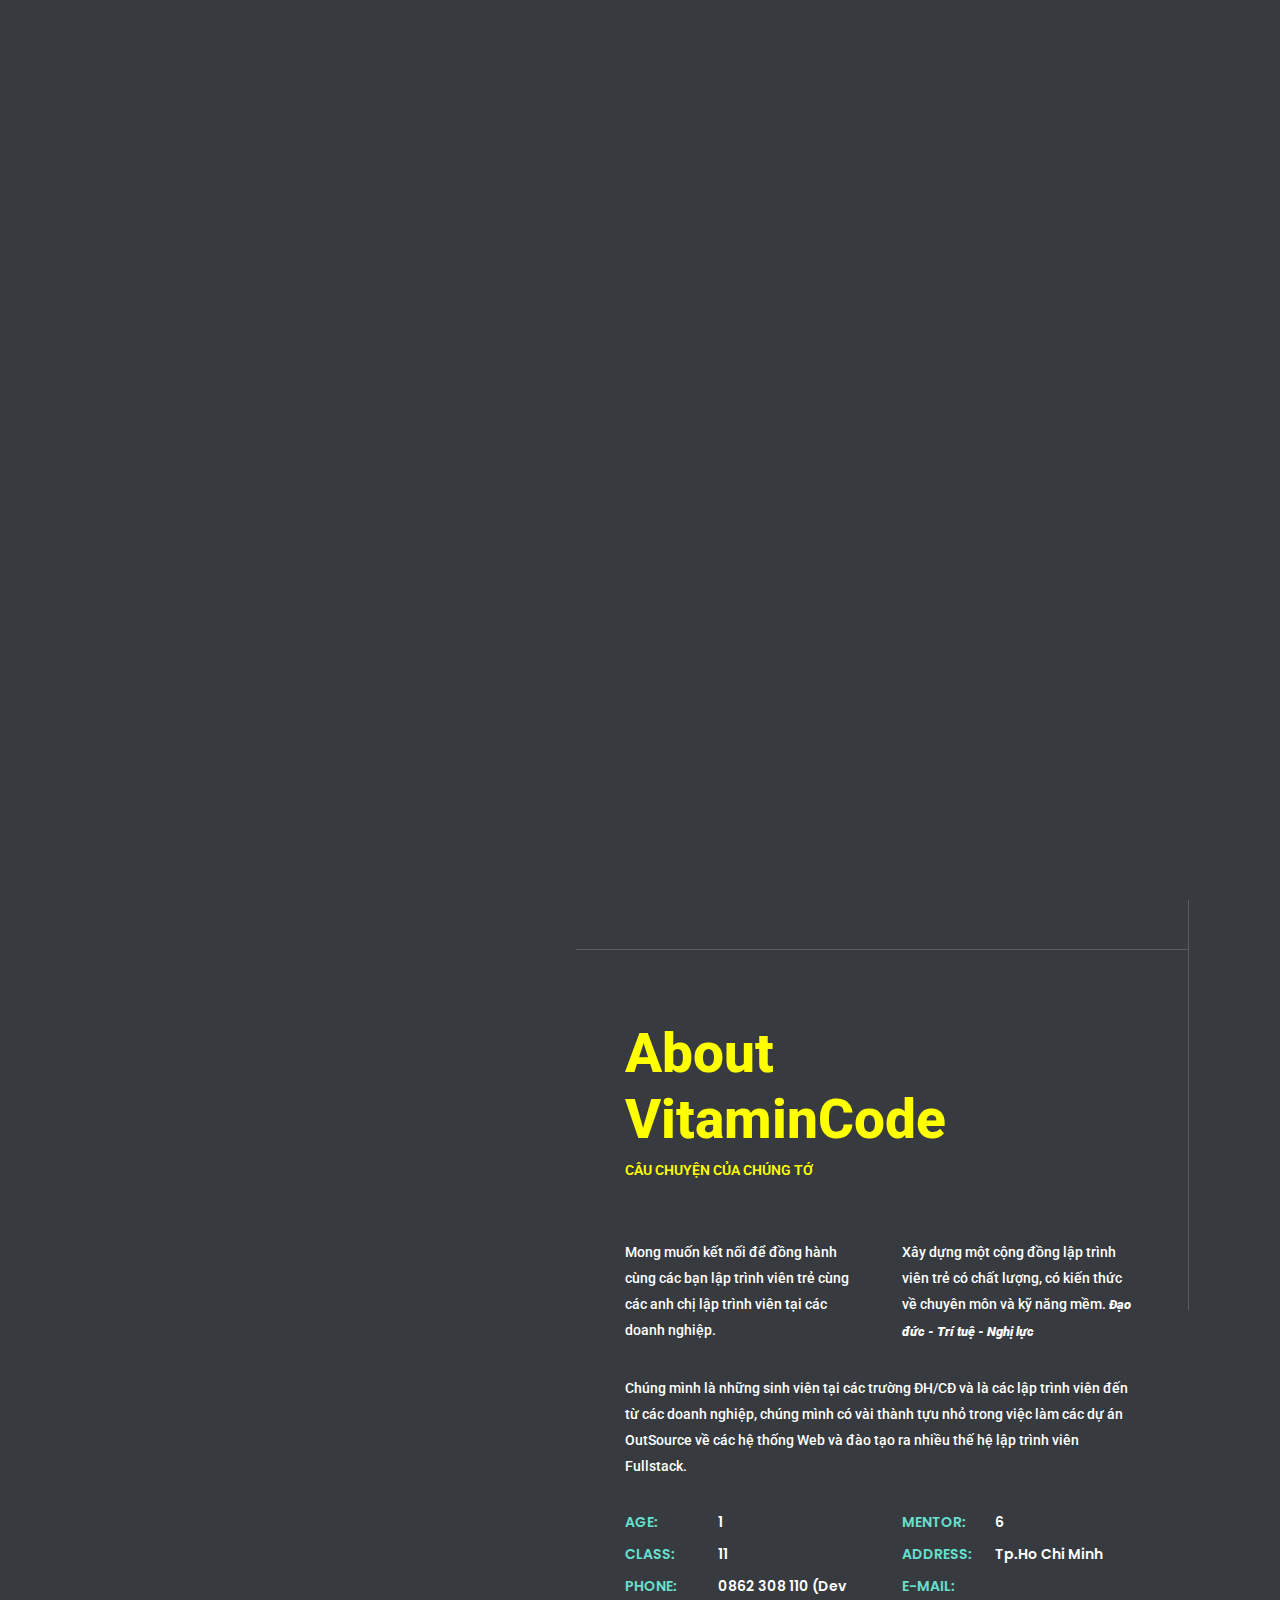
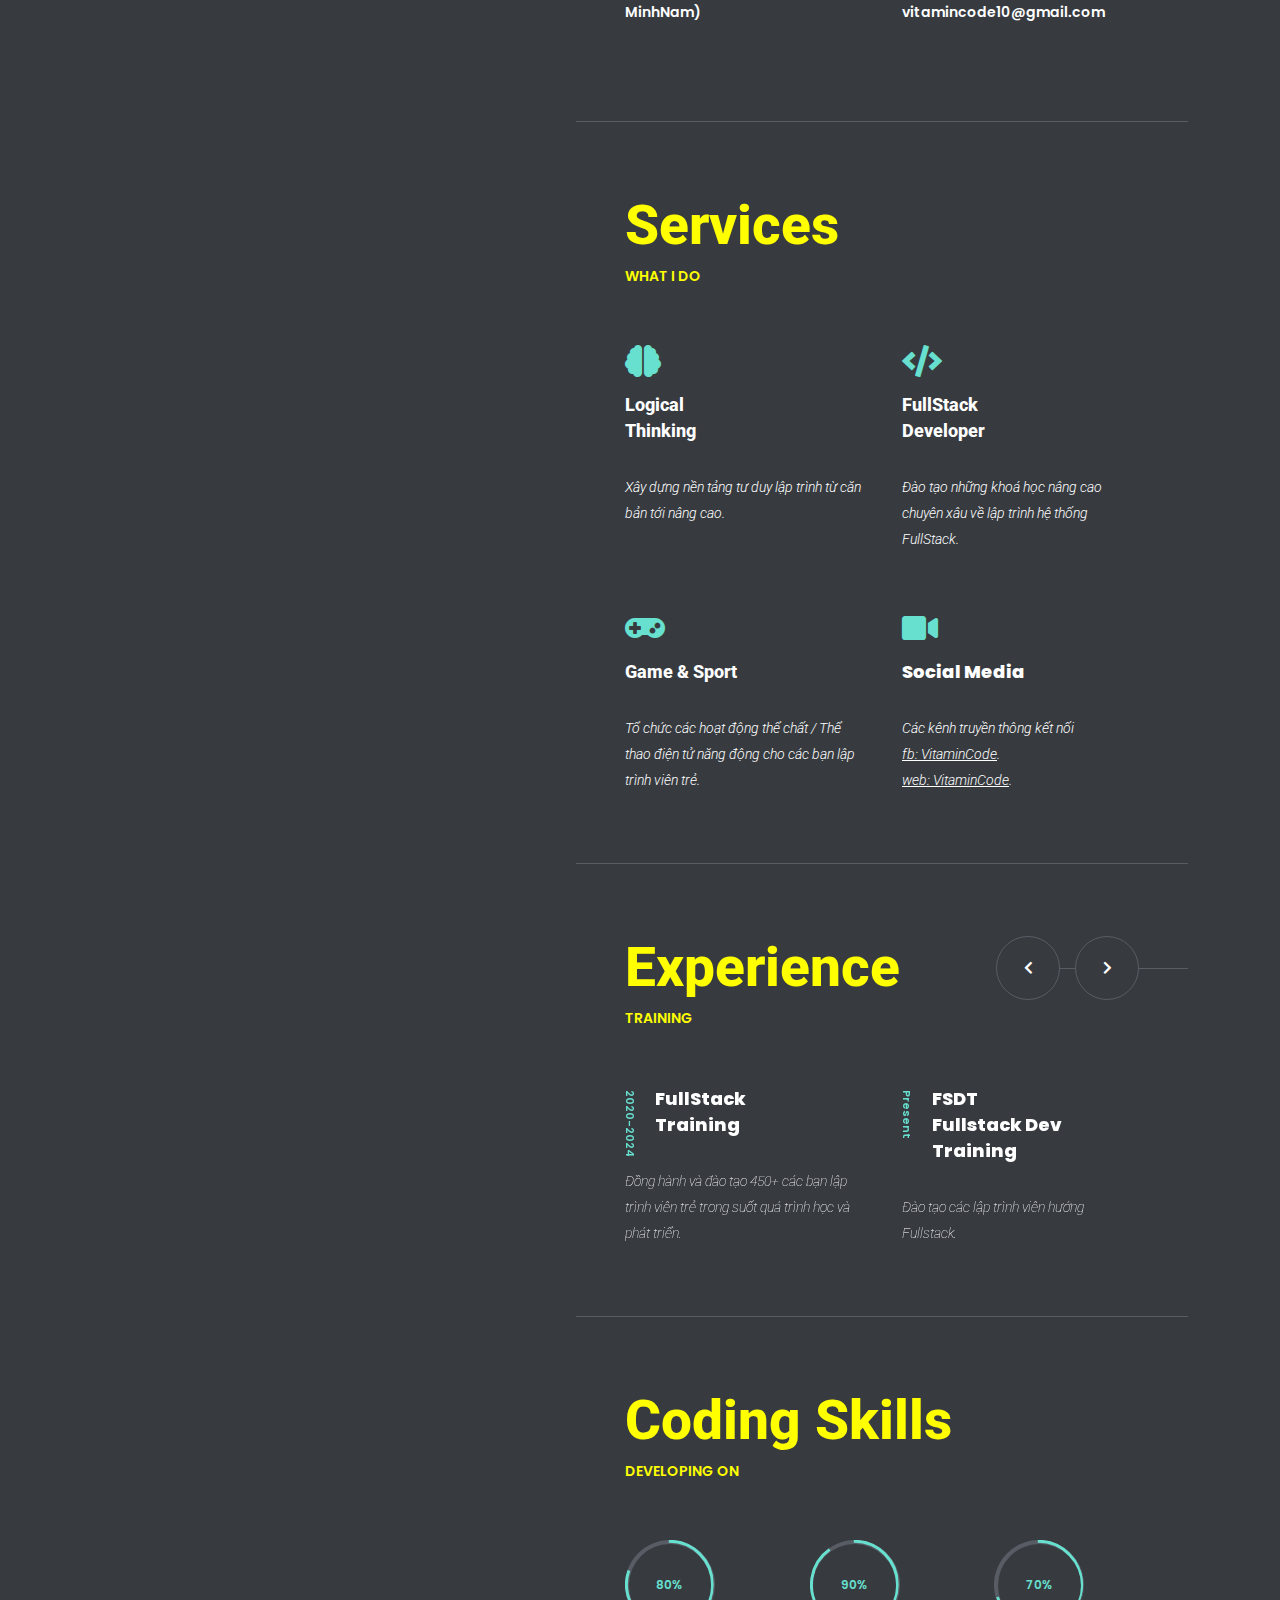
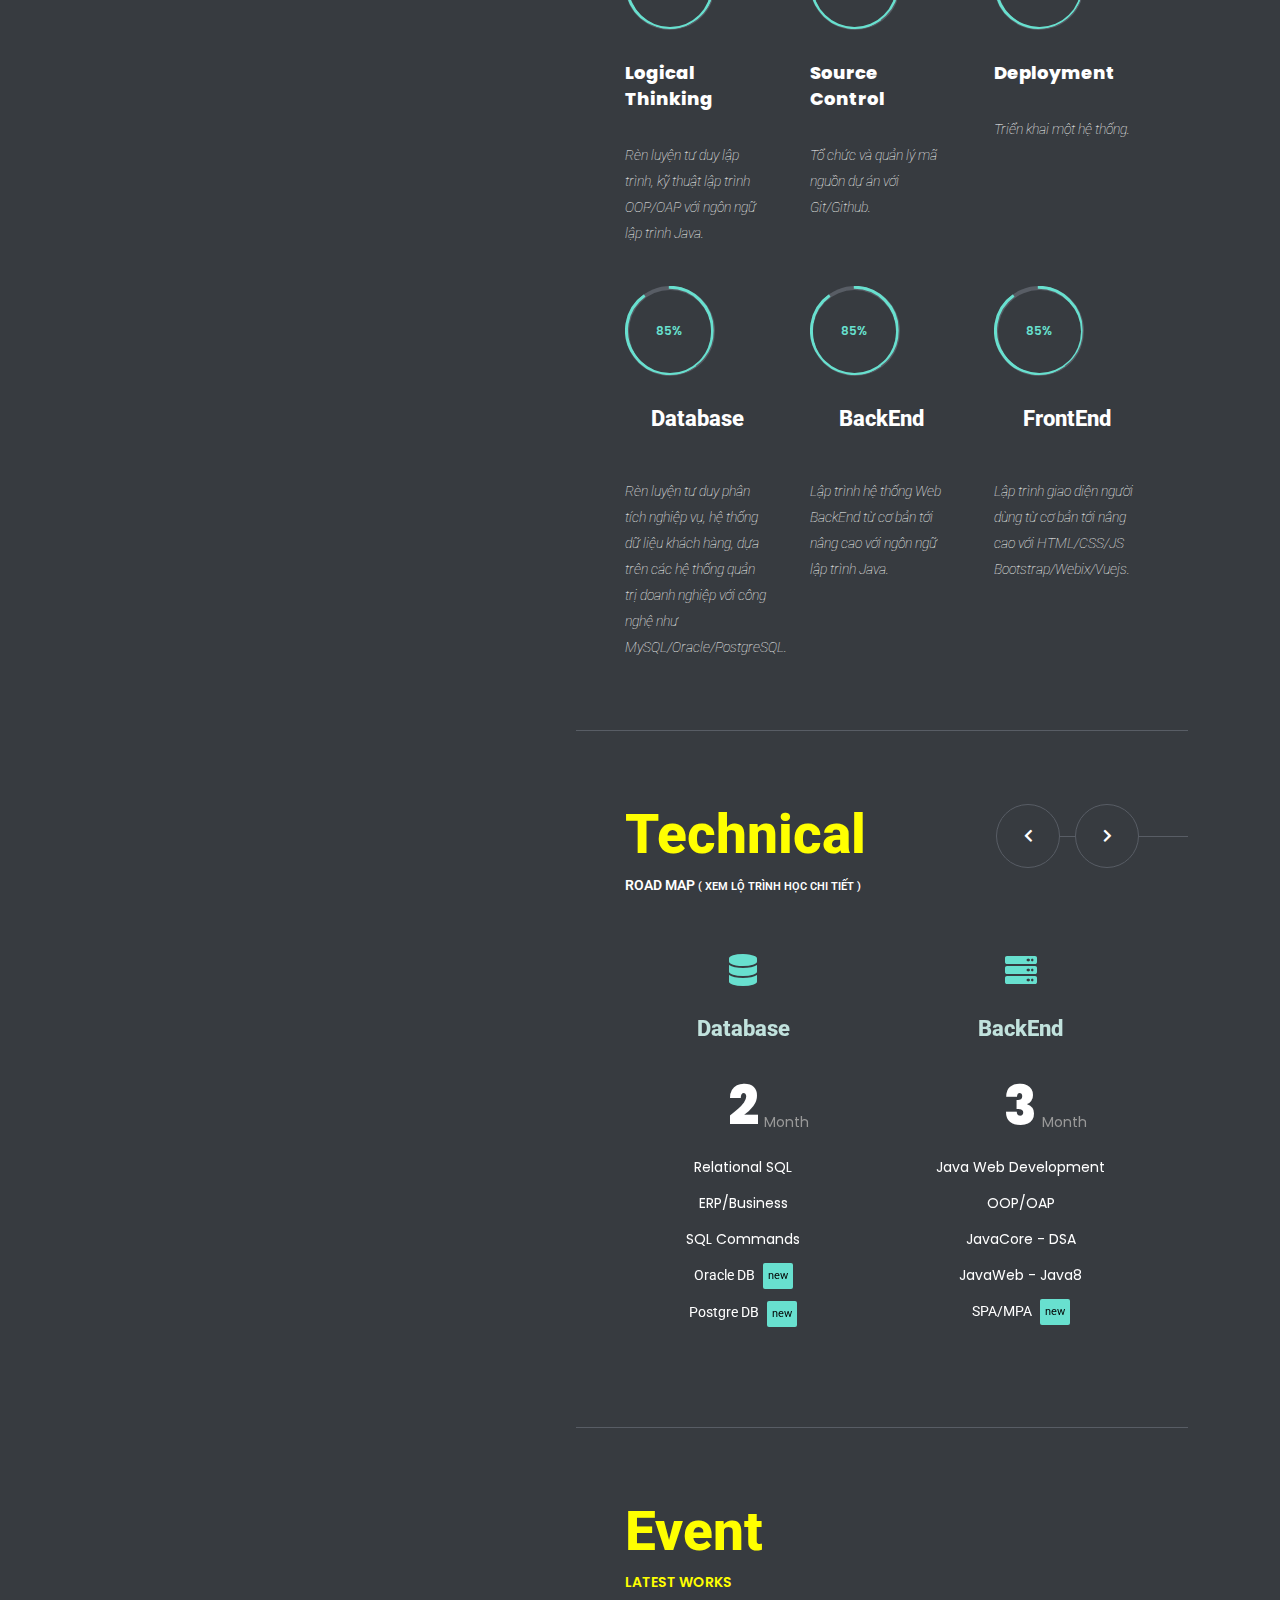
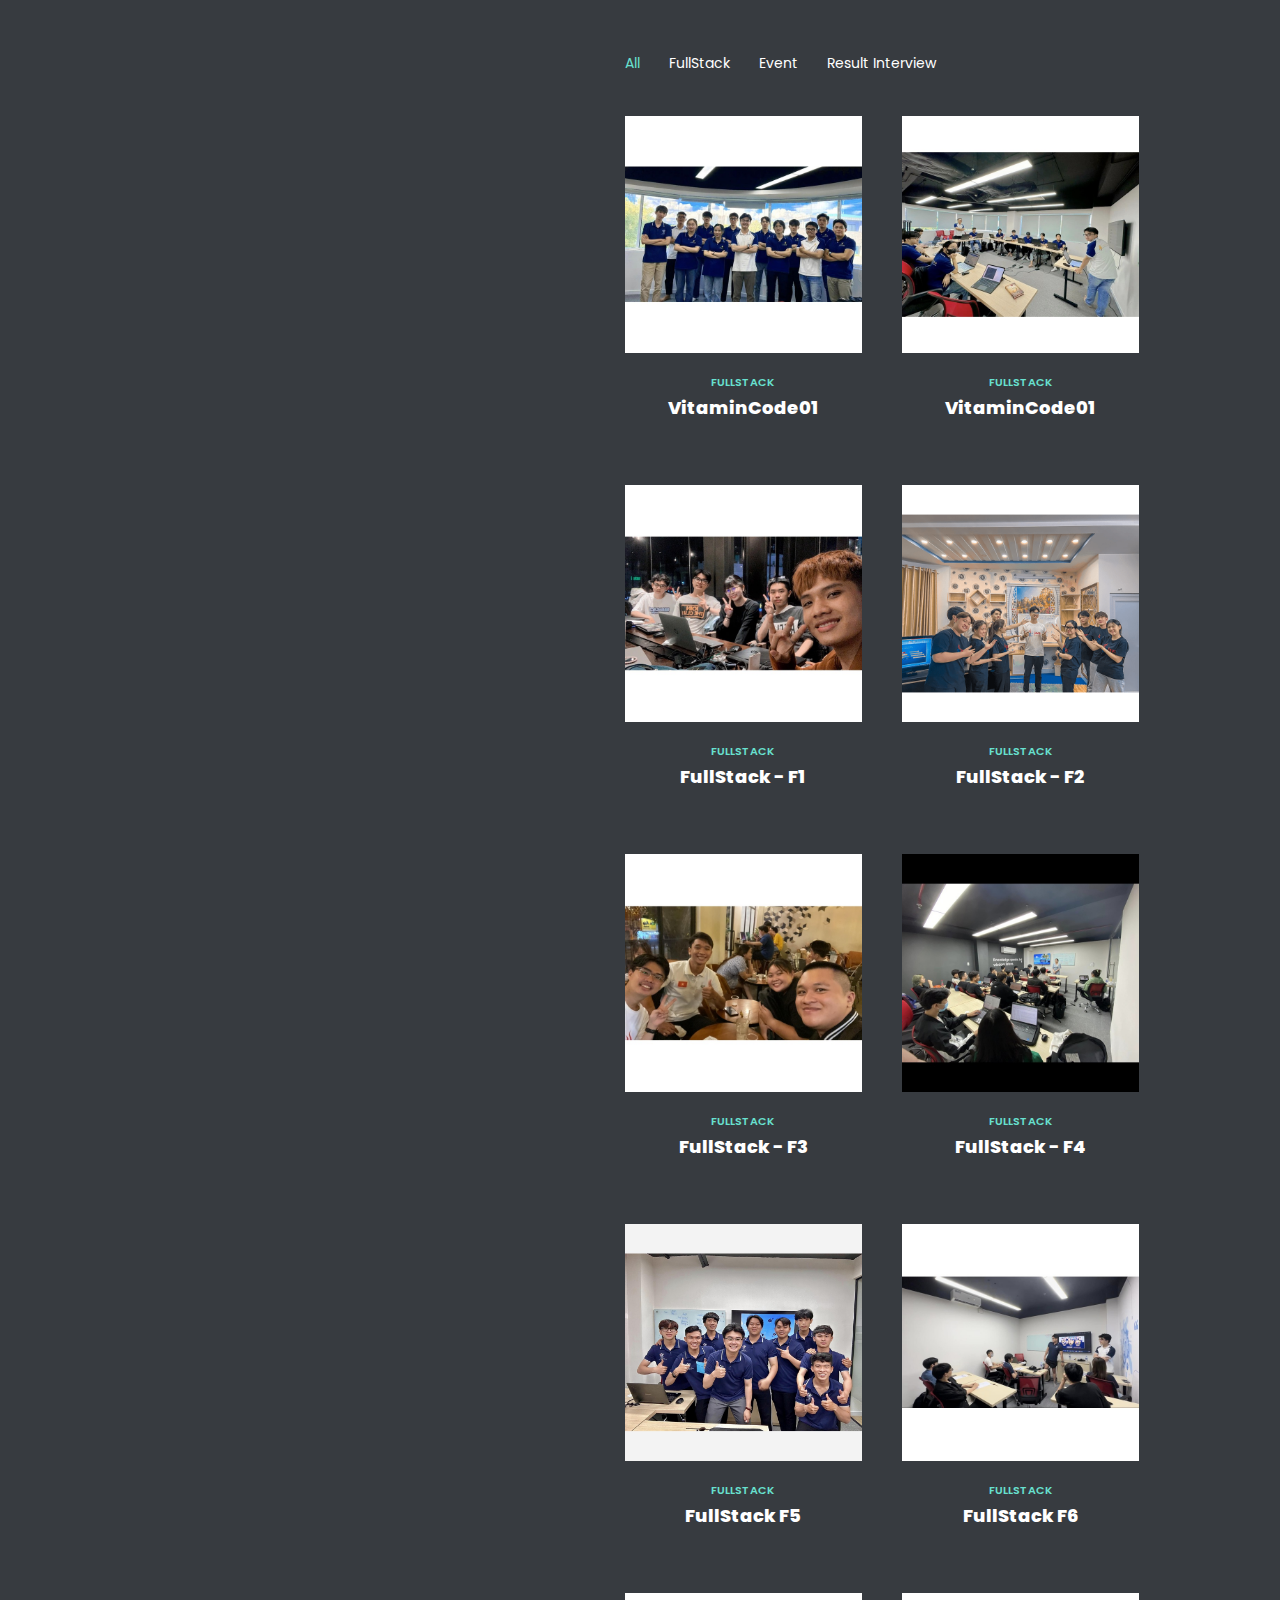
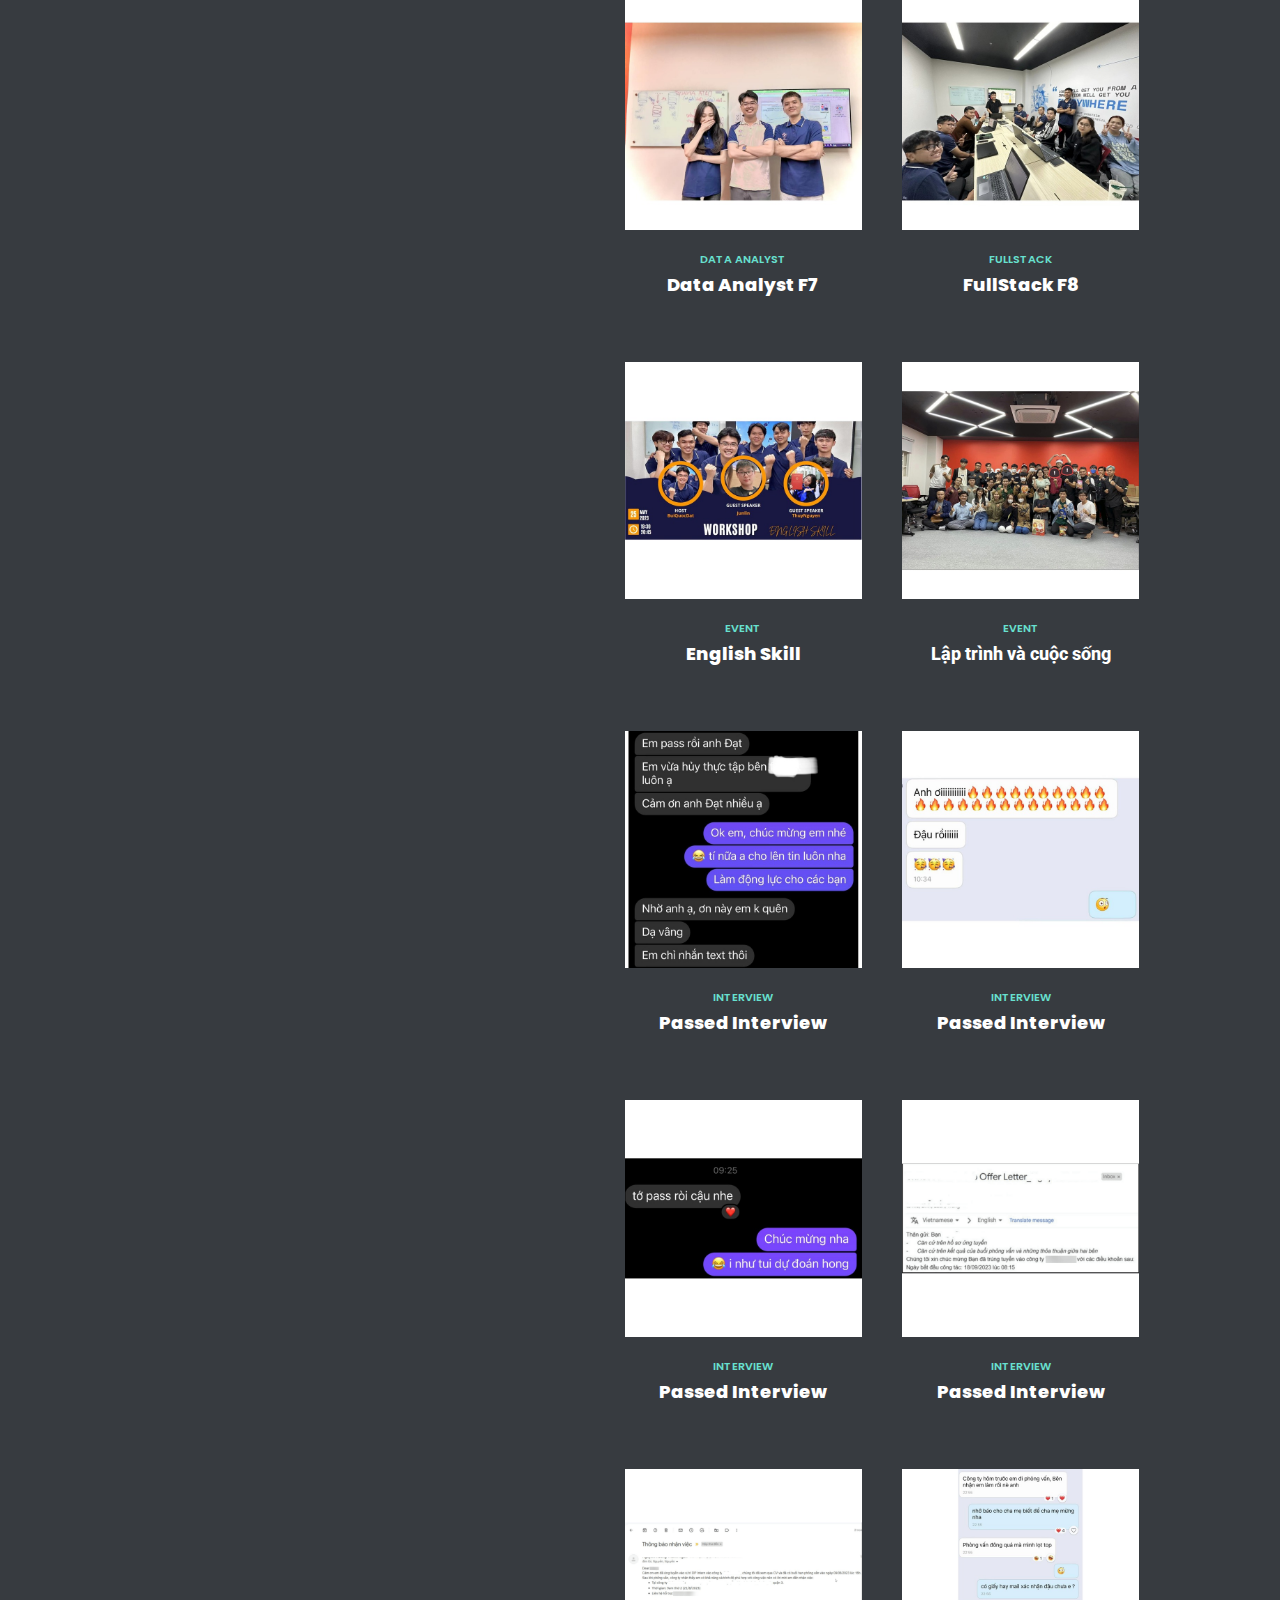
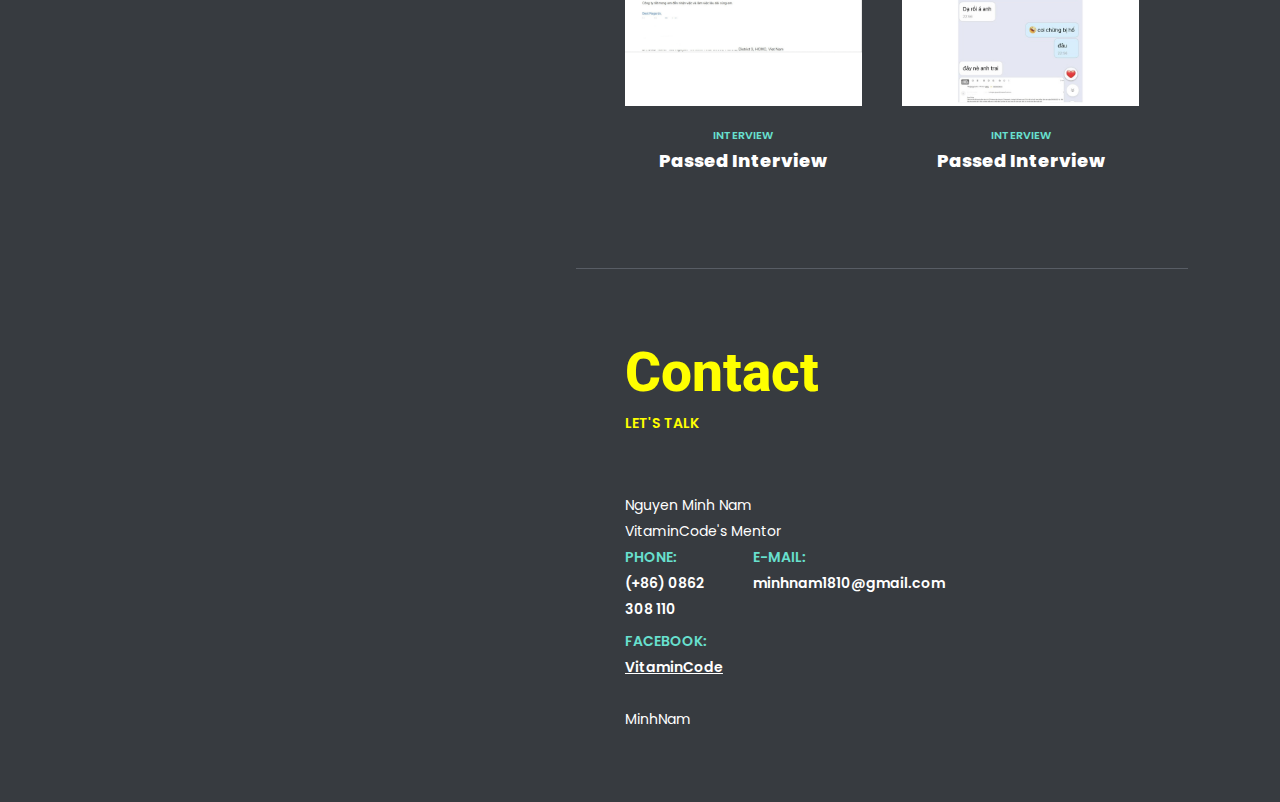
<file: template/index.html>
<!doctype html>
<html lang="en-US">

<head>

	<!-- Meta -->
	<meta charset="UTF-8">
	<meta name="viewport" content="width=device-width, initial-scale=1, maximum-scale=1" />
	<meta name="description" content="Personal Portfolio Template" />
	<meta name="keywords" content="resposnive, resume, personal, personal portfolio, cv, myour, portfolio" />
	<meta name="author" content="beshleyua" />

	<!-- Title -->
	<title>FSDT - FullStack Dev Training</title>

	<!-- Fonts -->
	<link
		href="https://fonts.googleapis.com/css?family=Poppins:100,100i,200,200i,300,300i,400,400i,500,500i,600,600i,700,700i,800,800i,900,900i&display=swap"
		rel="stylesheet">
	<link href="https://fonts.googleapis.com/css?family=Mr+Dafoe&display=swap" rel="stylesheet">

	<!-- QuocDat -->
	<link rel="preconnect" href="https://fonts.googleapis.com">
	<link rel="preconnect" href="https://fonts.gstatic.com" crossorigin>
	<link
		href="https://fonts.googleapis.com/css2?family=Roboto:ital,wght@0,100;0,300;0,400;0,500;0,700;0,900;1,100;1,300;1,400;1,500;1,700;1,900&display=swap"
		rel="stylesheet">

	<style>
		.roboto-thin {
			font-family: "Roboto", sans-serif;
			font-weight: 100;
			font-style: normal;
		}

		.roboto-light {
			font-family: "Roboto", sans-serif;
			font-weight: 300;
			font-style: normal;
		}

		.roboto-regular {
			font-family: "Roboto", sans-serif;
			font-weight: 400;
			font-style: normal;
		}

		.roboto-medium {
			font-family: "Roboto", sans-serif;
			font-weight: 500;
			font-style: normal;
		}

		.roboto-bold {
			font-family: "Roboto", sans-serif;
			font-weight: 700;
			font-style: normal;
		}

		.roboto-black {
			font-family: "Roboto", sans-serif;
			font-weight: 900;
			font-style: normal;
		}

		.roboto-thin-italic {
			font-family: "Roboto", sans-serif;
			font-weight: 100;
			font-style: italic;
		}

		.roboto-light-italic {
			font-family: "Roboto", sans-serif;
			font-weight: 300;
			font-style: italic;
		}

		.roboto-regular-italic {
			font-family: "Roboto", sans-serif;
			font-weight: 400;
			font-style: italic;
		}

		.roboto-medium-italic {
			font-family: "Roboto", sans-serif;
			font-weight: 500;
			font-style: italic;
		}

		.roboto-bold-italic {
			font-family: "Roboto", sans-serif;
			font-weight: 700;
			font-style: italic;
		}

		.roboto-black-italic {
			font-family: "Roboto", sans-serif;
			font-weight: 900;
			font-style: italic;
		}
	</style>

	<!-- End Quoc Dat -->
	<!-- Styles -->
	<link rel="stylesheet" href="css/basic.css" />
	<link rel="stylesheet" href="css/layout.css" />
	<link rel="stylesheet" href="css/magnific-popup.css" />
	<link rel="stylesheet" href="css/animate.css" />
	<link rel="stylesheet" href="css/jarallax.css" />
	<link rel="stylesheet" href="css/owl.carousel.css" />
	<link rel="stylesheet" href="css/swiper.css" />
	<link rel="stylesheet" href="css/fontawesome.css" />
	<link rel="stylesheet" href="css/lighted.css" />

	<link rel="shortcut icon" href="images/favicons/logo.png">

</head>

<body class="home">

	<!-- Preloader -->
	<div class="preloader">
		<div class="box-1">
			<div class="centrize full-width">
				<div class="vertical-center">
					<div class="spinner">
						<div class="lines"></div>
					</div>
				</div>
			</div>
		</div>
		<div class="box-2"></div>
	</div>

	<!-- Container -->
	<div class="container">

		<!-- Header -->
		<header class="header">

			<!-- logo -->
			<div class="logo">
				<a target="_blank" href="https://vitamincode.edu.vn/about/">
					<img class="logo-img" src="images/favicons/logo.png" alt="" />
					<span class="logo-lnk roboto-bold lighted"> 
						VitaminCode
						</br> 
						<span style="font-size: 80%; color: yellow;">Coding - Life</span>
					</span>
				</a>
			</div>

			<!-- menu button -->
			<a href="#" class="menu-btn"><span></span></a>

			<!-- download cv button -->
			<a href="#" class="btn download-cv-btn">
				<span class="animated-button"><span>FSDT</span></span>
				<i class="icon fas fa-download"></i>
			</a>

			<!-- header sidebar -->
			<div class="header-sidebar">

				<!-- top menu -->
				<div class="top-menu">
					<div class="top-menu-nav">
						<div class="menu-topmenu-container">
							<ul class="menu">
								<li class="menu-item current-menu-item menu-item-has-children">
									<a href="#section-started">
										<span class="animated-button"><span class="roboto-bold">Dev Traning</span></span>
									</a>
									<ul class="sub-menu">
										<li class="menu-item current-menu-item roboto-bold"><a href="NBDT.html">NBDT (Tư
												Duy Lập Trình)</a></li>
										<li class="menu-item roboto-bold"><a href="index.html">FSDT (Fullstack)</a></li>
									</ul>
								</li>
								<li class="menu-item">
									<a href="#section-about">
										<span class="animated-button"><span>About</span></span>
									</a>
								</li>
								<li class="menu-item">
									<a href="#section-services">
										<span class="animated-button"><span>Service</span></span>
									</a>
								</li>
								<li class="menu-item">
									<a href="#section-experience">
										<span class="animated-button"><span>Experience</span></span>
									</a>
								</li>
								<li class="menu-item">
									<a href="#section-skills-code">
										<span class="animated-button"><span>Coding Skill</span></span>
									</a>
								</li>
								<li class="menu-item">
									<a href="#section-event">
										<span class="animated-button"><span>Event</span></span>
									</a>
								</li>
								<li class="menu-item">
									<a href="#section-contacts">
										<span class="animated-button"><span>Contact</span></span>
									</a>
								</li>
							</ul>
						</div>
					</div>
				</div>

			</div>

		</header>

		<!-- Wrapper -->
		<div class="wrapper">

			<!-- Background -->
			<div class="background-bg">
				<div class="">
					<div class="background-img"
						style="background-image: url(images/vitamincodeimg/FSDT-bgr00.png);"></div>
				</div>
			</div>

			<!-- Section Started -->
			<div class="section started" id="section-started">
				<div class="centrize full-width">
					<div class="vertical-center">

						<!-- title -->
						<h1 class="h-title lighted" style="color: yellow !important; cursor: pointer;">
							FSDT <br />
						</h1>

						<!-- content started -->
						<div class="started-content">

							<!-- subtitle -->
							<div class="h-subtitles">
								<div class="h-subtitle typing-subtitle">
									<p>Fullstack Dev Training</p>
									<p>Logical Thinking</p>
									<p>Programmer</p>
								</div>
								<span class="typed-subtitle"></span>
							</div>

							<!-- text -->
							<div class="roboto-bold">
								Xin chào các lập trình viên trẻ mình là
								<span class="roboto-black-italic lighted-center">
									<a target="_blank" href="https://vitamincode.edu.vn/about/">VitaminCode</a>,
									</span>
								</br>
								Đây là chương trình 
								<span class="roboto-black-italic lighted-center">
									<a target="_blank" href="#">FSDT - (Fullstack Dev Training)</a>
								</span>
							</br>
								là một trong hai chương trình học
								<span class="roboto-black-italic roboto-black-italic lighted-center" style="color: yellow; font-size: 90%;">Dev-Training (đào tạo lập trình viên)</span>
								được xây dựng dựa trên kinh nghiệm dự án thực tế của các anh chị
								<span class="roboto-black-italic lighted-center">
									<a target="_blank" href="#">lập trình viên Fullstack</a>
								</span> 
								để đào tạo các bạn lập trình viên trẻ có kiến thức 
								<span class="roboto-black-italic lighted-center">
									<a target="_blank" href="#">lập trình Fullstack</a>
								</span> 
								từ cơ bản tới nâng cao khi bước vào lĩnh vực chuyên sâu của ngành Công Nghệ Thông Tin.
								Môi trường học tập năng động - thực tiễn,
								đồng hành là các anh chị lập trình viên có nhiều kinh nghiệm dự án thực tế.
							</div>

							<!-- button -->
							<a href="#" class="btn">
								<span class="animated-button"><span>Contact Me</span></span>
								<i class="icon fas fa-chevron-right"></i>
							</a>

							<!-- mosue button -->
							<a href="#" class="btn mouse-btn" style="display: none;">
								<i class="icon fas fa-chevron-down"></i>
							</a>

						</div>

					</div>
				</div>
			</div>

			<!-- Section About -->
			<div class="section about" id="section-about">
				<div class="content">

					<!-- title -->
					<div class="titles">
						<div class="title lighted" style="color: yellow; cursor: pointer;">About VitaminCode</div>
						<div class="subtitle roboto-thin" style="color: yellow;">Câu chuyện của chúng tớ</div>
					</div>

					<!-- text -->
					<div class="cols">
						<div class="col">
							<div class="single-post-text roboto-medium">
								<p>
									Mong muốn kết nối để đồng hành cùng các bạn lập trình viên trẻ cùng các anh chị lập
									trình viên tại các doanh nghiệp.
								</p>
							</div>
						</div>
						<div class="col">
							<div class="single-post-text roboto-medium">
								<p>
									Xây dựng một cộng đồng lập trình viên trẻ có chất lượng, có kiến thức về chuyên môn
									và kỹ năng mềm.
									<span class="roboto-black-italic"
										style="color: rgb(255, 255, 255); font-size: 90%;">
										Đạo đức - Trí tuệ - Nghị lực
									</span>
								</p>
							</div>
						</div>
						<div class="col col-full">
							<div class="single-post-text roboto-medium">
								<p>
									Chúng mình là những sinh viên tại các trường ĐH/CĐ và là các lập trình viên đến từ
									các doanh nghiệp,
									chúng mình có vài thành tựu nhỏ trong việc làm các dự án OutSource về các hệ thống
									Web và đào tạo ra nhiều thế hệ
									lập trình viên Fullstack.
								</p>
							</div>
						</div>
					</div>

					<!-- info list -->
					<div class="info-list">
						<ul>
							<li><strong>Age:</strong> 1</li>
							<li><strong>Mentor:</strong> 6</li>
							<li><strong>Class:</strong> 11</li>
							<li><strong>Address:</strong> Tp.Ho Chi Minh</li>
							<li><strong>Phone:</strong> 0862 308 110 (Dev MinhNam)</li>
							<li><strong>E-mail:</strong> vitamincode10@gmail.com</li>
						</ul>
					</div>

					<div class="clear"></div>
				</div>
			</div>

			<!-- Section Service -->
			<div class="section service" id="section-services">
				<div class="content">

					<!-- title -->
					<div class="titles">
						<div class="title lighted" style="color: yellow; cursor: pointer;">Services</div>
						<div class="subtitle" style="color: yellow;">What I Do</div>
					</div>

					<!-- services items -->
					<div class="service-items">

						<div class="service-col">
							<div class="service-item">
								<div class="icon"><i class="fas fa-brain"></i></div>
								<div class="name roboto-bold">Logical <br />Thinking</div>
								<div class="single-post-text roboto-light-italic">
									<p>
										Xây dựng nền tảng tư duy lập trình từ căn bản tới nâng cao.
									</p>
								</div>
							</div>
						</div>

						<div class="service-col">
							<div class="service-item">
								<div class="icon"><i class="icon fa fa-code"></i></div>
								<div class="name roboto-bold">FullStack<br />Developer</div>
								<div class="single-post-text roboto-light-italic">
									<p>
										Đào tạo những khoá học nâng cao chuyên xâu về lập trình hệ thống FullStack.
									</p>
								</div>
							</div>
						</div>

						<div class="service-col">
							<div class="service-item">
								<div class="icon"><i class="icon fas fa-gamepad"></i></div>
								<div class="name roboto-bold">Game & Sport</div>
								<div class="single-post-text roboto-light-italic">
									<p>
										Tổ chức các hoạt động thể chất / Thể thao điện tử năng động cho các bạn lập
										trình viên trẻ.
									</p>
								</div>
							</div>
						</div>

						<div class="service-col">
							<div class="service-item">
								<div class="icon"><i class="fas fa-video"></i></div>
								<div class="name">Social Media</div>
								<div class="single-post-text roboto-light-italic">
									<p>
										Các kênh truyền thông kết nối </br>
										<a class="lighted" target="_blank" href="https://www.facebook.com/vitamincode.edu.vn">fb: VitaminCode</a>.</br>
										<a class="lighted" target="_blank" href="https://vitamincode.edu.vn/">web: VitaminCode</a>.
									</p>
								</div>
							</div>
						</div>

					</div>

					<div class="clear"></div>
				</div>
			</div>

			<!-- Section Experience -->
			<div class="section resume" id="section-experience">
				<div class="content">

					<!-- title -->
					<div class="titles">
						<div class="title lighted" style="color: yellow; cursor: pointer;">Experience</div>
						<div class="subtitle" style="color: yellow;">Training</div>
					</div>

					<!-- resume items -->
					<div class="content-carousel">
						<div class="owl-carousel" data-slidesview="2" data-slidesview_mobile="1">

							<div class="item">
								<div class="resume-item active">
									<div class="date">2020-2024</div>
									<div class="name">FullStack <br />Training</div>
									<div class="single-post-text roboto-thin-italic">
										<p>
											Đồng hành và đào tạo 450+ các bạn lập trình viên trẻ trong suốt quá trình
											học và phát triển.
										</p>
									</div>
								</div>
							</div>

							<div class="item">
								<div class="resume-item">
									<div class="date">Present</div>
									<div class="name">FSDT <br />Fullstack Dev Training</div>
									<div class="single-post-text roboto-thin-italic">
										<p>
											Đào tạo các lập trình viên hướng Fullstack.
										</p>
									</div>
								</div>
							</div>

							<div class="item">
								<div class="resume-item">
									<div class="date">Present</div>
									<div class="name">NBDT <br />Newbie Dev Training</div>
									<div class="single-post-text roboto-thin-italic">
										<p>
											Tiếp tục xây dựng và đồng hành cùng các thệ hệ lập trình viên trẻ.
										</p>
									</div>
								</div>
							</div>

						</div>

						<!-- navigation -->
						<div class="navs">
							<span class="prev fas fa-chevron-left"></span>
							<span class="next fas fa-chevron-right"></span>
						</div>

					</div>

				</div>
			</div>

			<!-- Section Coding Skills -->
			<div class="section skills" id="section-skills-code">
				<div class="content">

					<!-- title -->
					<div class="titles">
						<div class="title lighted" style="color: yellow; cursor: pointer;">Coding Skills</div>
						<div class="subtitle" style="color: yellow;">Developing on</div>
					</div>

					<!-- skills items-->
					<div class="skills circles">
						<ul>
							<li>
								<div class="progress p80"> <!-- p90 = 90% circle fill color -->
									<div class="percentage"></div>
									<span>80%</span>
								</div>
								<div class="name">Logical Thinking</div>
								<div class="single-post-text">
									<p class="roboto-thin-italic">
										Rèn luyện tư duy lập trình, kỹ thuật lập trình OOP/OAP với ngôn ngữ lập trình Java.
									</p>
								</div>
							</li>
							<li>
								<div class="progress p90"> <!-- p90 = 90% circle fill color -->
									<div class="percentage"></div>
									<span>90%</span>
								</div>
								<div class="name">Source Control</div>
								<div class="single-post-text">
									<p class="roboto-thin-italic">
										Tổ chức và quản lý mã nguồn dự án với Git/Github.
									</p>
								</div>
							</li>
							<li>
								<div class="progress p70"> <!-- p90 = 90% circle fill color -->
									<div class="percentage"></div>
									<span>70%</span>
								</div>
								<div class="name">Deployment</div>
								<div class="single-post-text">
									<p class="roboto-thin-italic">
										Triển khai một hệ thống.
									</p>
								</div>
							</li>
							<li>
								<div class="progress p90"> <!-- p90 = 90% circle fill color -->
									<div class="percentage"></div>
									<span>85%</span>
								</div>
								<div class="name lighted"><p style="cursor: pointer;">Database</p></div>
								<div class="single-post-text">
									<p class="roboto-thin-italic">
										Rèn luyện tư duy phân tích nghiệp vụ, hệ thống dữ liệu khách hàng, 
										dựa trên các hệ thống quản trị doanh nghiệp với công nghệ như MySQL/Oracle/PostgreSQL.
									</p>
								</div>
							</li>
							<li>
								<div class="progress p90"> <!-- p90 = 90% circle fill color -->
									<div class="percentage"></div>
									<span>85%</span>
								</div>
								<div class="name lighted"><p style="cursor: pointer;">BackEnd</p></div>
								<div class="single-post-text">
									<p class="roboto-thin-italic">
										Lập trình hệ thống Web BackEnd từ cơ bản tới nâng cao với ngôn ngữ lập trình Java.
									</p>
								</div>
							</li>
							<li>
								<div class="progress p90"> <!-- p90 = 90% circle fill color -->
									<div class="percentage"></div>
									<span>85%</span>
								</div>
								<div class="name lighted"><p style="cursor: pointer;">FrontEnd</p></div>
								<div class="single-post-text">
									<p class="roboto-thin-italic">
										Lập trình giao diện người dùng từ cơ bản tới nâng cao với HTML/CSS/JS 
										Bootstrap/Webix/Vuejs.
									</p>
								</div>
							</li>
						</ul>
					</div>

				</div>
			</div>

			<!-- Section FullStack -->
			<div class="section pricing" id="section-pricing">
				<div class="content">

					<!-- title -->
					<div class="titles">
						<div class="title lighted" style="color: yellow; cursor: pointer;">Technical</div>
						<div class="subtitle lighted">
							<a target="_blank" style="text-decoration: none;" href="https://anhdev-quocdat-fullstack-developer.notion.site/2-Syllabus-WebFullStack-f440a652c23b467199a75f58a525e152">
								Road map <span style="font-size: 80%;">( Xem lộ trình học chi tiết )</span>
							</a>
						</div>
					</div>

					<!-- pricing items -->
					<div class="content-carousel">
						<div class="owl-carousel" data-slidesview="2" data-slidesview_mobile="1">

							<!-- Database -->
							<div class="item">
								<div class="pricing-item">
									<div class="icons"><i class="fas fa-database"></i></div>
									<div class="name lighted"><p style="color: #c1e2dd;">Database</p></div>
									<div class="amount">
										<span class="number">
											<!-- <span class="dollar">$</span> -->
											<span>2</span>
											<span class="period">Month</span>
										</span>
									</div>
									<div class="feature-list">
										<ul>
											<li>Relational SQL</li>
											<li>ERP/Business</li>
											<li>SQL Commands</li>
											<li class="lighted">Oracle DB <strong>new</strong></li>
											<li class="lighted">Postgre DB <strong>new</strong></li>
										</ul>
									</div>
								</div>
							</div>
							<!-- BackEnd -->
							<div class="item">
								<div class="pricing-item">
									<div class="icons"><i class="fas fa-server"></i></div>
									<div class="name lighted"><p style="color: #c1e2dd;">BackEnd</p></div>
									<div class="amount">
										<span class="number">
											<!-- <span class="dollar">$</span> -->
											<span>3</span>
											<span class="period">Month</span>
										</span>
									</div>
									<div class="feature-list">
										<ul>
											<li>Java Web Development</li>
											<li>OOP/OAP</li>
											<li>JavaCore - DSA</li>
											<li>JavaWeb - Java8</li>
											<li class="lighted">SPA/MPA <strong>new</strong></li>
										</ul>
									</div>
								</div>
							</div>
							<!-- FrontEnd -->
							<div class="item">
								<div class="pricing-item">
									<div class="icons"><i class="fas fa-laptop-code"></i></div>
									<div class="name lighted"><p style="color: #c1e2dd;">FrontEnd</p></div>
									<div class="amount">
										<span class="number">
											<!-- <span class="dollar">$</span> -->
											<span>3</span>
											<span class="period">Month</span>
										</span>
									</div>
									<div class="feature-list">
										<ul>
											<li>HTML/CSS/JS</li>
											<li>Javascript</li>
											<li>npm/yarn</li>
											<li>nodejs</li>
											<li class="lighted">Web SPA - Vuejs<strong>new</strong></li>
										</ul>
									</div>
								</div>
							</div>
							<!-- Git -->
							<div class="item">
								<div class="pricing-item">
									<div class="icons"><i class="fab fa-github"></i></div>
									<div class="name lighted"><p style="color: #c1e2dd;">Git/Github</p></div>
									<div class="amount">
										<span class="number">
											<span class="dollar">||</span>
											<span>5</span>
											<span class="period">Month</span>
										</span>
									</div>
									<div class="feature-list">
										<ul>
											<li class="roboto-thin-italic">Học song song với BE-FE</li>
											<li>Git commands</li>
											<li>Git graphs</li>
											<li>Git workflow</li>
											<li>...</li>
										</ul>
									</div>
								</div>
							</div>
							<!-- Security -->
							<div class="item">
								<div class="pricing-item">
									<div class="icons"><i class="fas fa-shield-alt"></i></div>
									<div class="name lighted"><p style="color: #c1e2dd;">Security</p></div>
									<div class="amount">
										<span class="number">
											<!-- <span class="dollar">$</span> -->
											<span>6</span>
											<span class="period">Hours</span>
										</span>
									</div>
									<div class="feature-list">
										<ul>
											<li class="roboto-medium">bảo mật web/API</li>
											<li>Security<strong>new</strong></li>
										</ul>
									</div>
									
								</div>
							</div>
							<!-- Devployment -->
							<div class="item">
								<div class="pricing-item">
									<div class="icons"><i class="fas fa-sitemap"></i></div>
									<div class="name lighted"><p style="color: #c1e2dd;">Deployment</p></div>
									<div class="amount">
										<span class="number">
											<!-- <span class="dollar">$</span> -->
											<span>4</span>
											<span class="period">Hours</span>
										</span>
									</div>
									<div class="feature-list">
										<ul>
											<li>Deploy Web <strong>new</strong></li>
										</ul>
									</div>
									
								</div>
							</div>

						</div>

						<!-- navigation -->
						<div class="navs">
							<span class="prev fas fa-chevron-left"></span>
							<span class="next fas fa-chevron-right"></span>
						</div>

					</div>

				</div>
			</div>

			<!-- Event -->
			<div class="section works" id="section-event">
				<div class="content">

					<!-- title -->
					<div class="titles">
						<div class="title lighted" style="color: yellow; cursor: pointer;">Event</div>
						<div class="subtitle" style="color: yellow;">Latest works</div>
					</div>

					<!-- filter -->
					<div class="filter-menu">
						<div class="filters">
							<div class="btn-group">
								<label data-text="All" class="glitch-effect">
									<input type="radio" name="fl_radio" value=".box-col" />All
								</label>
							</div>
							<div class="btn-group">
								<label data-text="Image">
									<input type="radio" name="fl_radio" value=".f-fullstack" />FullStack
								</label>
							</div>
							<div class="btn-group">
								<label data-text="Music">
									<input type="radio" name="fl_radio" value=".f-event" />Event
								</label>
							</div>
							<div class="btn-group">
								<label data-text="Music">
									<input type="radio" name="fl_radio" value=".f-interview" />Result Interview
								</label>
							</div>

						</div>
					</div>

					<!-- portfolio items -->
					<div class="box-items">

						<!-- FullStack - Class -->
						<div class="box-col f-fullstack">
							<div class="box-item">
								<div class="image">
									<a href="images/vitamincodeimg/class/VitaminCode01.jpg" class="has-popup-image">
										<img src="images/vitamincodeimg/class/VitaminCode01.jpg" alt="" />
										<span class="info">
											<span class="centrize full-width" style="opacity: 0.7">
												<span class="vertical-center">
													<i class="icon fas fa-image"></i>
												</span>
											</span>
										</span>
									</a>
								</div>
								<div class="desc">
									<div class="category">FullStack</div>
									<a href="images/vitamincodeimg/class/VitaminCode01.jpg" class="name has-popup-image">VitaminCode01</a>
								</div>
							</div>
						</div>
						<div class="box-col f-fullstack">
							<div class="box-item">
								<div class="image">
									<a href="images/vitamincodeimg/class/VitaminCode02.jpg" class="has-popup-image">
										<img src="images/vitamincodeimg/class/VitaminCode02.jpg" alt="" />
										<span class="info">
											<span class="centrize full-width" style="opacity: 0.7">
												<span class="vertical-center">
													<i class="icon fas fa-image"></i>
												</span>
											</span>
										</span>
									</a>
								</div>
								<div class="desc">
									<div class="category">FullStack</div>
									<a href="images/vitamincodeimg/class/VitaminCode02.jpg" class="name has-popup-image">VitaminCode01</a>
								</div>
							</div>
						</div>
						<div class="box-col f-fullstack">
							<div class="box-item">
								<div class="image">
									<a href="images/vitamincodeimg/class/F1.jpg" class="has-popup-image">
										<img src="images/vitamincodeimg/class/F1.jpg" alt="" />
										<span class="info">
											<span class="centrize full-width" style="opacity: 0.7">
												<span class="vertical-center">
													<i class="icon fas fa-image"></i>
												</span>
											</span>
										</span>
									</a>
								</div>
								<div class="desc">
									<div class="category">Fullstack</div>
									<a href="images/vitamincodeimg/class/F1.jpg" class="name has-popup-image">FullStack - F1</a>
								</div>
							</div>
						</div>
						<div class="box-col f-fullstack">
							<div class="box-item">
								<div class="image">
									<a href="images/vitamincodeimg/class/F2.png" class="has-popup-image">
										<img src="images/vitamincodeimg/class/F2.png" alt="" />
										<span class="info">
											<span class="centrize full-width" style="opacity: 0.7">
												<span class="vertical-center">
													<i class="icon fas fa-image"></i>
												</span>
											</span>
										</span>
									</a>
								</div>
								<div class="desc">
									<div class="category">Fullstack</div>
									<a href="images/vitamincodeimg/class/F2.jpg" class="name has-popup-image">FullStack - F2</a>
								</div>
							</div>
						</div>
						<div class="box-col f-fullstack">
							<div class="box-item">
								<div class="image">
									<a href="images/vitamincodeimg/class/F3.jpg" class="has-popup-image">
										<img src="images/vitamincodeimg/class/F3.jpg" alt="" />
										<span class="info">
											<span class="centrize full-width" style="opacity: 0.7">
												<span class="vertical-center">
													<i class="icon fas fa-image"></i>
												</span>
											</span>
										</span>
									</a>
								</div>
								<div class="desc">
									<div class="category">Fullstack</div>
									<a href="images/vitamincodeimg/class/F3.jpg" class="name has-popup-image">FullStack - F3</a>
								</div>
							</div>
						</div>
						<div class="box-col f-fullstack">
							<div class="box-item">
								<div class="image">
									<a href="images/vitamincodeimg/class/F4.jpg" class="has-popup-image">
										<img src="images/vitamincodeimg/class/F4.jpg" alt="" />
										<span class="info">
											<span class="centrize full-width" style="opacity: 0.7">
												<span class="vertical-center">
													<i class="icon fas fa-image"></i>
												</span>
											</span>
										</span>
									</a>
								</div>
								<div class="desc">
									<div class="category">Fullstack</div>
									<a href="images/vitamincodeimg/F4.jpg" class="name has-popup-image">FullStack - F4</a>
								</div>
							</div>
						</div>
						<div class="box-col f-fullstack">
							<div class="box-item">
								<div class="image">
									<a href="images/vitamincodeimg/class/F5.jpg" class="has-popup-image">
										<img src="images/vitamincodeimg/class/F5.jpg" alt="" />
										<span class="info">
											<span class="centrize full-width" style="opacity: 0.7">
												<span class="vertical-center">
													<i class="icon fas fa-image"></i>
												</span>
											</span>
										</span>
									</a>
								</div>
								<div class="desc">
									<div class="category">FullStack</div>
									<a href="images/vitamincodeimg/class/F5.jpg" class="name has-popup-image">FullStack F5</a>
								</div>
							</div>
						</div>
						<div class="box-col f-fullstack">
							<div class="box-item">
								<div class="image">
									<a href="images/vitamincodeimg/class/F6.jpg" class="has-popup-image">
										<img src="images/vitamincodeimg/class/F6.jpg" alt="" />
										<span class="info">
											<span class="centrize full-width" style="opacity: 0.7">
												<span class="vertical-center">
													<i class="icon fas fa-image"></i>
												</span>
											</span>
										</span>
									</a>
								</div>
								<div class="desc">
									<div class="category">FullStack</div>
									<a href="images/vitamincodeimg/class/F6.jpg" class="name has-popup-image">FullStack F6</a>
								</div>
							</div>
						</div>
						<div class="box-col f-fullstack">
							<div class="box-item">
								<div class="image">
									<a href="images/vitamincodeimg/class/F7.jpg" class="has-popup-image">
										<img src="images/vitamincodeimg/class/F7.jpg" alt="" />
										<span class="info">
											<span class="centrize full-width" style="opacity: 0.7">
												<span class="vertical-center">
													<i class="icon fas fa-image"></i>
												</span> 
											</span>
										</span>
									</a>
								</div>
								<div class="desc">
									<div class="category">Data Analyst</div>
									<a href="images/vitamincodeimg/class/F7.jpg" class="name has-popup-image">Data Analyst F7</a>
								</div>
							</div>
						</div>
						<div class="box-col f-fullstack">
							<div class="box-item">
								<div class="image">
									<a href="images/vitamincodeimg/class/F8.jpg" class="has-popup-image">
										<img src="images/vitamincodeimg/class/F8.jpg" alt="" />
										<span class="info">
											<span class="centrize full-width" style="opacity: 0.7">
												<span class="vertical-center">
													<i class="icon fas fa-image"></i>
												</span>
											</span>
										</span>
									</a>
								</div>
								<div class="desc">
									<div class="category">FullStack</div>
									<a href="images/vitamincodeimg/class/F8.jpg" class="name has-popup-image">FullStack F8</a>
								</div>
							</div>
						</div>
						<!-- FullStack - Class -->

						<!-- Event -->
						<div class="box-col f-event">
							<div class="box-item">
								<div class="image">
									<a href="images/vitamincodeimg/class/EventEnglish.jpg" class="has-popup-image">
										<img src="images/vitamincodeimg/class/EventEnglish.jpg" alt="" />
										<span class="info">
											<span class="centrize full-width" style="opacity: 0.7">
												<span class="vertical-center">
													<i class="icon fas fa-image"></i>
												</span>
											</span>
										</span>
									</a>
								</div>
								<div class="desc">
									<div class="category">Event</div>
									<a href="images/vitamincodeimg/class/EventEnglish.jpg" class="name has-popup-image">English Skill </a>
								</div>
							</div>
						</div>
						<div class="box-col f-event">
							<div class="box-item">
								<div class="image">
									<a href="images/vitamincodeimg/class/EventLapTrinhvaCuocSong.jpg" class="has-popup-image">
										<img src="images/vitamincodeimg/class/EventLapTrinhvaCuocSong.jpg" alt="" />
										<span class="info">
											<span class="centrize full-width" style="opacity: 0.7">
												<span class="vertical-center">
													<i class="icon fas fa-image"></i>
												</span>
											</span>
										</span>
									</a>
								</div>
								<div class="desc">
									<div class="category">Event</div>
									<a href="images/vitamincodeimg/class/EventLapTrinhvaCuocSong.jpg" class="name has-popup-image roboto-bold">Lập trình và cuộc sống</a>
								</div>
							</div>
						</div>
						<!-- Event -->
						
						<!-- Interview -->
						<div class="box-col f-interview">
							<div class="box-item">
								<div class="image">
									<a href="images/vitamincodeimg/class/DauPhongVanFullStack.jpg" class="has-popup-image">
										<img src="images/vitamincodeimg/class/DauPhongVanFullStack.jpg" alt="" />
										<span class="info">
											<span class="centrize full-width" style="opacity: 0.7">
												<span class="vertical-center">
													<i class="icon fas fa-image"></i>
												</span>
											</span>
										</span>
									</a>
								</div>
								<div class="desc">
									<div class="category">Interview</div>
									<a href="images/vitamincodeimg/class/DauPhongVanFullStack.jpg" class="name has-popup-image">Passed Interview</a>
								</div>
							</div>
						</div>
						<div class="box-col f-interview">
							<div class="box-item">
								<div class="image">
									<a href="images/vitamincodeimg/class/DauPhongVanFullStack1.jpg" class="has-popup-image">
										<img src="images/vitamincodeimg/class/DauPhongVanFullStack1.jpg" alt="" />
										<span class="info">
											<span class="centrize full-width" style="opacity: 0.7">
												<span class="vertical-center">
													<i class="icon fas fa-image"></i>
												</span>
											</span>
										</span>
									</a>
								</div>
								<div class="desc">
									<div class="category">Interview</div>
									<a href="images/vitamincodeimg/class/DauPhongVanFullStack1.jpg" class="name has-popup-image">Passed Interview</a>
								</div>
							</div>
						</div>
						<div class="box-col f-interview">
							<div class="box-item">
								<div class="image">
									<a href="images/vitamincodeimg/class/DauPhongVanFullStack2.jpg" class="has-popup-image">
										<img src="images/vitamincodeimg/class/DauPhongVanFullStack2.jpg" alt="" />
										<span class="info">
											<span class="centrize full-width" style="opacity: 0.7">
												<span class="vertical-center">
													<i class="icon fas fa-image"></i>
												</span>
											</span>
										</span>
									</a>
								</div>
								<div class="desc">
									<div class="category">Interview</div>
									<a href="images/vitamincodeimg/class/DauPhongVanFullStack2.jpg" class="name has-popup-image">Passed Interview</a>
								</div>
							</div>
						</div>
						<div class="box-col f-interview">
							<div class="box-item">
								<div class="image">
									<a href="images/vitamincodeimg/class/DauPhongVanFullStack3.png" class="has-popup-image">
										<img src="images/vitamincodeimg/class/DauPhongVanFullStack3.png" alt="" />
										<span class="info">
											<span class="centrize full-width" style="opacity: 0.7">
												<span class="vertical-center">
													<i class="icon fas fa-image"></i>
												</span>
											</span>
										</span>
									</a>
								</div>
								<div class="desc">
									<div class="category">Interview</div>
									<a href="images/vitamincodeimg/class/DauPhongVanFullStack3.png" class="name has-popup-image">Passed Interview</a>
								</div>
							</div>
						</div>
						<div class="box-col f-interview">
							<div class="box-item">
								<div class="image">
									<a href="images/vitamincodeimg/class/DauPhongVanFullStack4.png" class="has-popup-image">
										<img src="images/vitamincodeimg/class/DauPhongVanFullStack4.png" alt="" />
										<span class="info">
											<span class="centrize full-width" style="opacity: 0.7">
												<span class="vertical-center">
													<i class="icon fas fa-image"></i>
												</span>
											</span>
										</span>
									</a>
								</div>
								<div class="desc">
									<div class="category">Interview</div>
									<a href="images/vitamincodeimg/class/DauPhongVanFullStack4.png" class="name has-popup-image">Passed Interview</a>
								</div>
							</div>
						</div>
						<div class="box-col f-interview">
							<div class="box-item">
								<div class="image">
									<a href="images/vitamincodeimg/class/DauPhongVanFullStack5.jpg" class="has-popup-image">
										<img src="images/vitamincodeimg/class/DauPhongVanFullStack5.jpg" alt="" />
										<span class="info">
											<span class="centrize full-width" style="opacity: 0.7">
												<span class="vertical-center">
													<i class="icon fas fa-image"></i>
												</span>
											</span>
										</span>
									</a>
								</div>
								<div class="desc">
									<div class="category">Interview</div>
									<a href="images/vitamincodeimg/class/DauPhongVanFullStack5.jpg" class="name has-popup-image">Passed Interview</a>
								</div>
							</div>
						</div>

					</div>

					<div class="clear"></div>
				</div>
			</div>

			<!-- Section Contacts Info -->
			<div class="section contacts" id="section-contacts">
				<div class="content">

					<!-- title -->
					<div class="titles">
						<div class="title lighted" style="color: yellow; cursor: pointer;">Contact</div>
						<div class="subtitle" style="color: yellow;">Let's talk</div>
					</div>

					<!-- contact info -->
					<div class="contact-form">
						<div class="name">Nguyen Minh Nam</div>
						<div class="subname">VitaminCode's Mentor</div>
						<div class="info-list">
							<ul>
									<li><strong>Phone:</strong> (+86) 0862 308 110</li>
									<li><strong>E-mail:</strong> minhnam1810@gmail.com</li>
									<li><strong>Facebook:</strong> <a target="_blank" href="https://www.facebook.com/vitamincode.edu.vn">VitaminCode</a></li>
							</ul>
						</div>
						<div class="author">MinhNam</div>
					</div>

					<div class="clear"></div>
				</div>
			</div>

		</div>

		<!-- Footer -->
		<footer class="footer">
			<div class="socials">
				<a target="_blank" href="https://www.facebook.com/vitamincode.edu.vn">
					<i class="icon fab fa-facebook-f"></i>
				</a>
				<!-- <a target="_blank" href="https://www.instagram.com/">
					<i class="icon fab fa-instagram"></i>
				</a>
				<a target="_blank" href="https://dribbble.com/">
					<i class="icon fab fa-dribbble"></i>
				</a> -->
			</div>
		</footer>

	</div>

	<!-- Scripts -->
	<script src="js/jquery.min.js"></script>
	<script src="js/velocity.min.js"></script>
	<script src="js/jquery.validate.js"></script>
	<script src="js/magnific-popup.js"></script>
	<script src="js/typed.js"></script>
	<script src="js/jarallax.js"></script>
	<script src="js/jarallax-video.js"></script>
	<script src="js/jarallax-element.js"></script>
	<script src="js/imagesloaded.pkgd.js"></script>
	<script src="js/isotope.pkgd.js"></script>
	<script src="js/owl.carousel.js"></script>
	<script src="js/swiper.js"></script>
	<script src="js/scripts.js"></script>

</body>

</html>
</file>
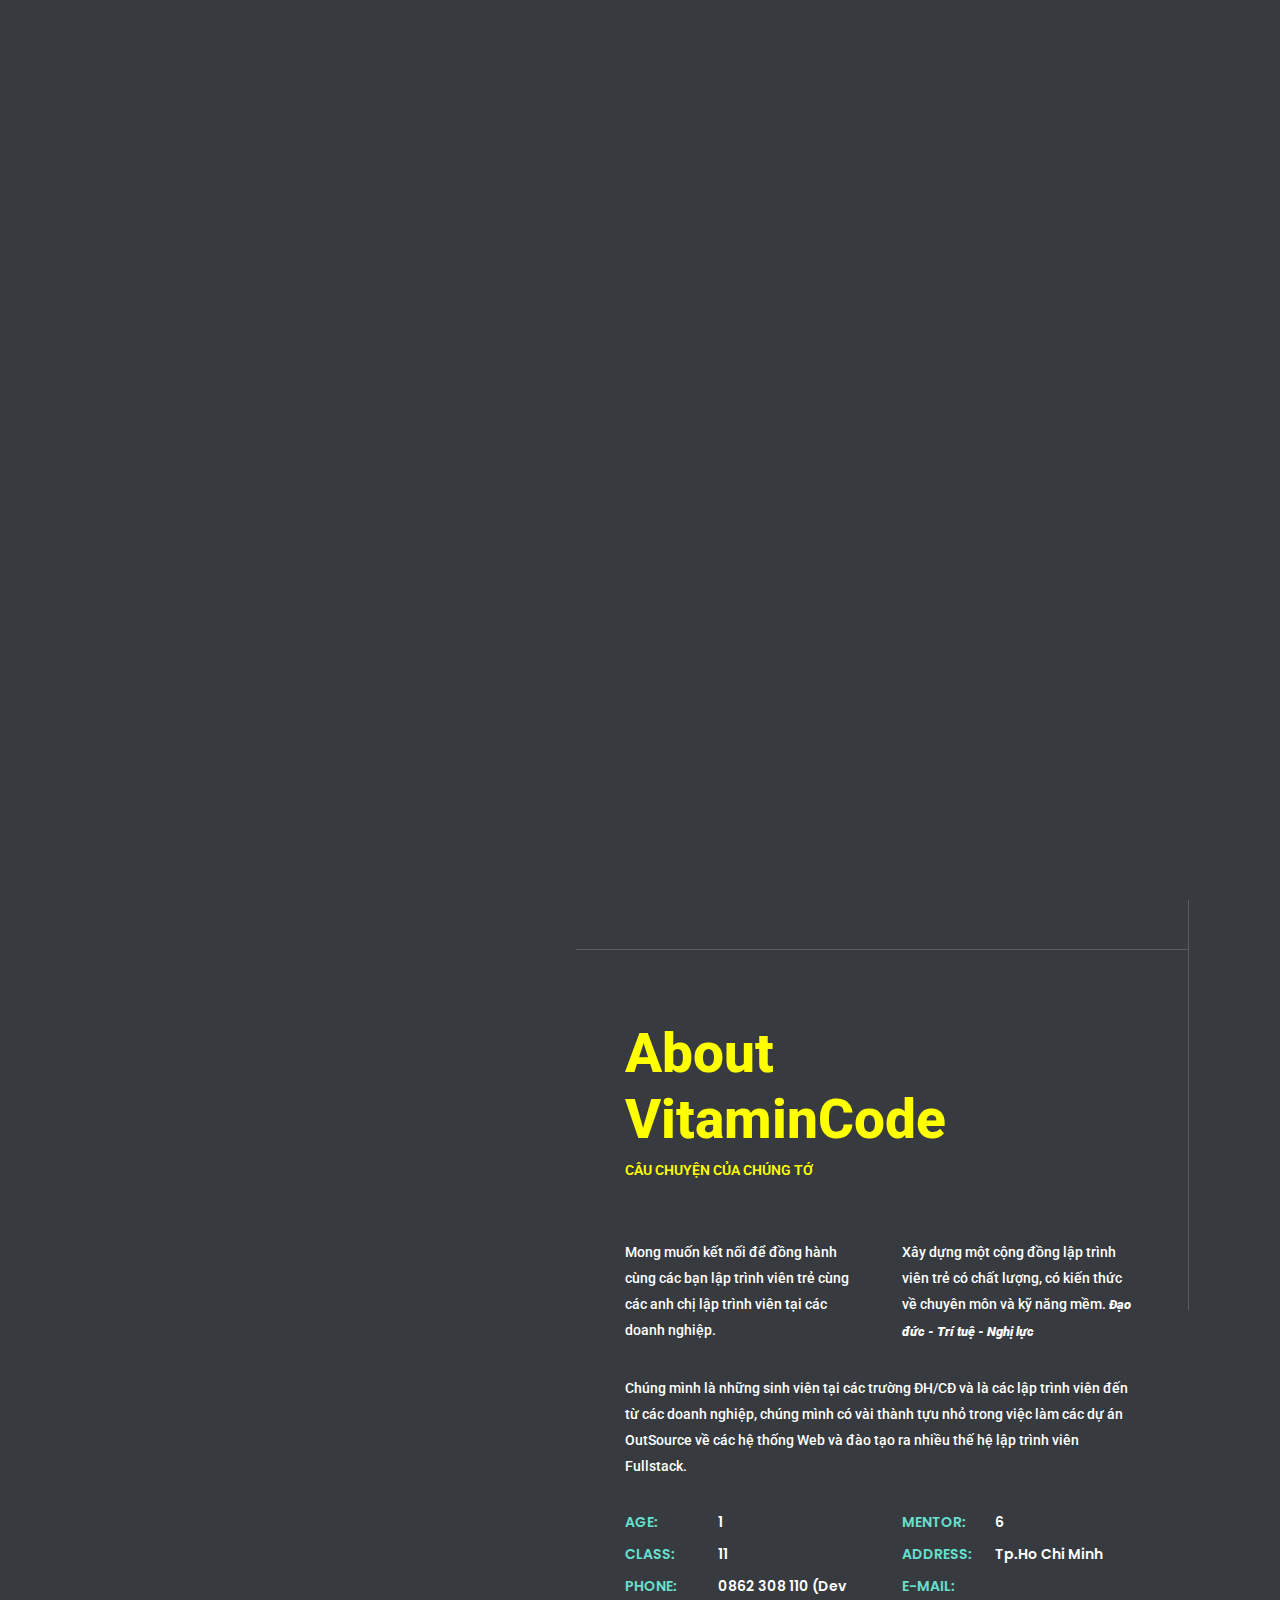
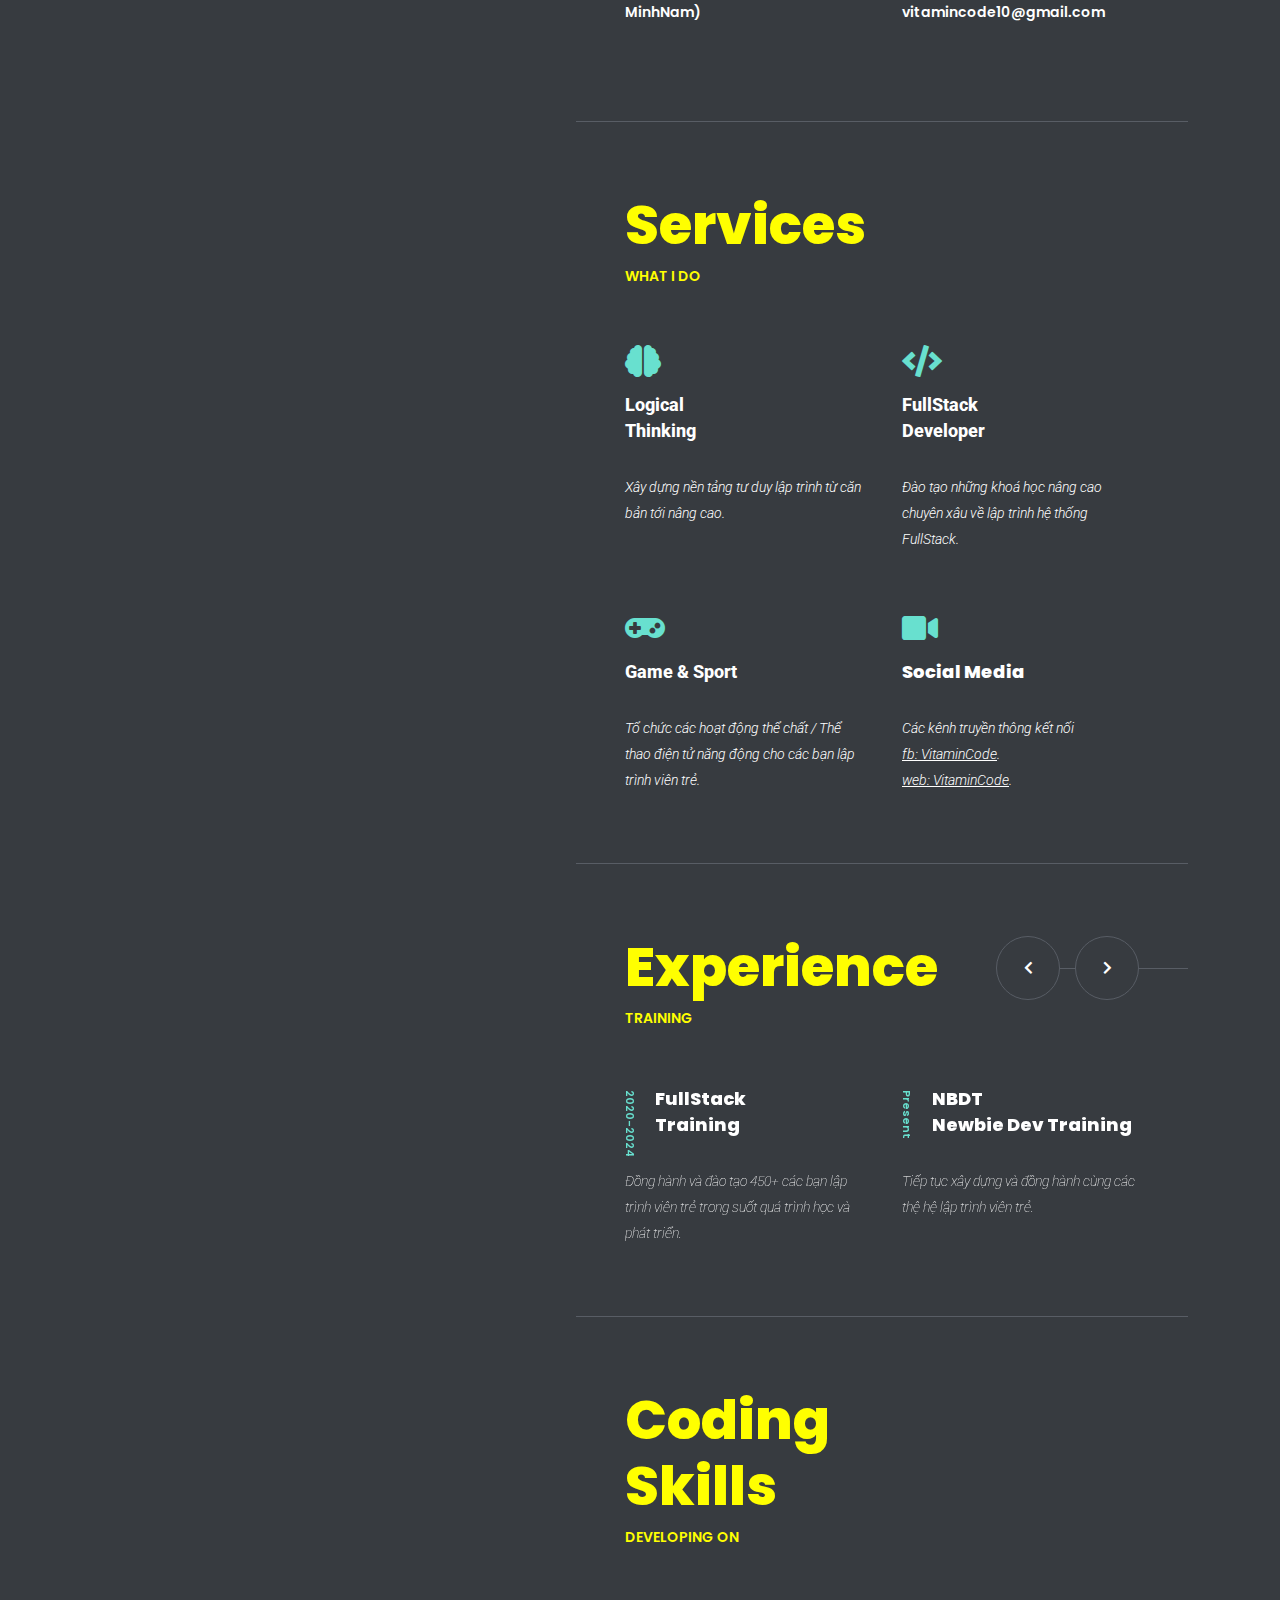
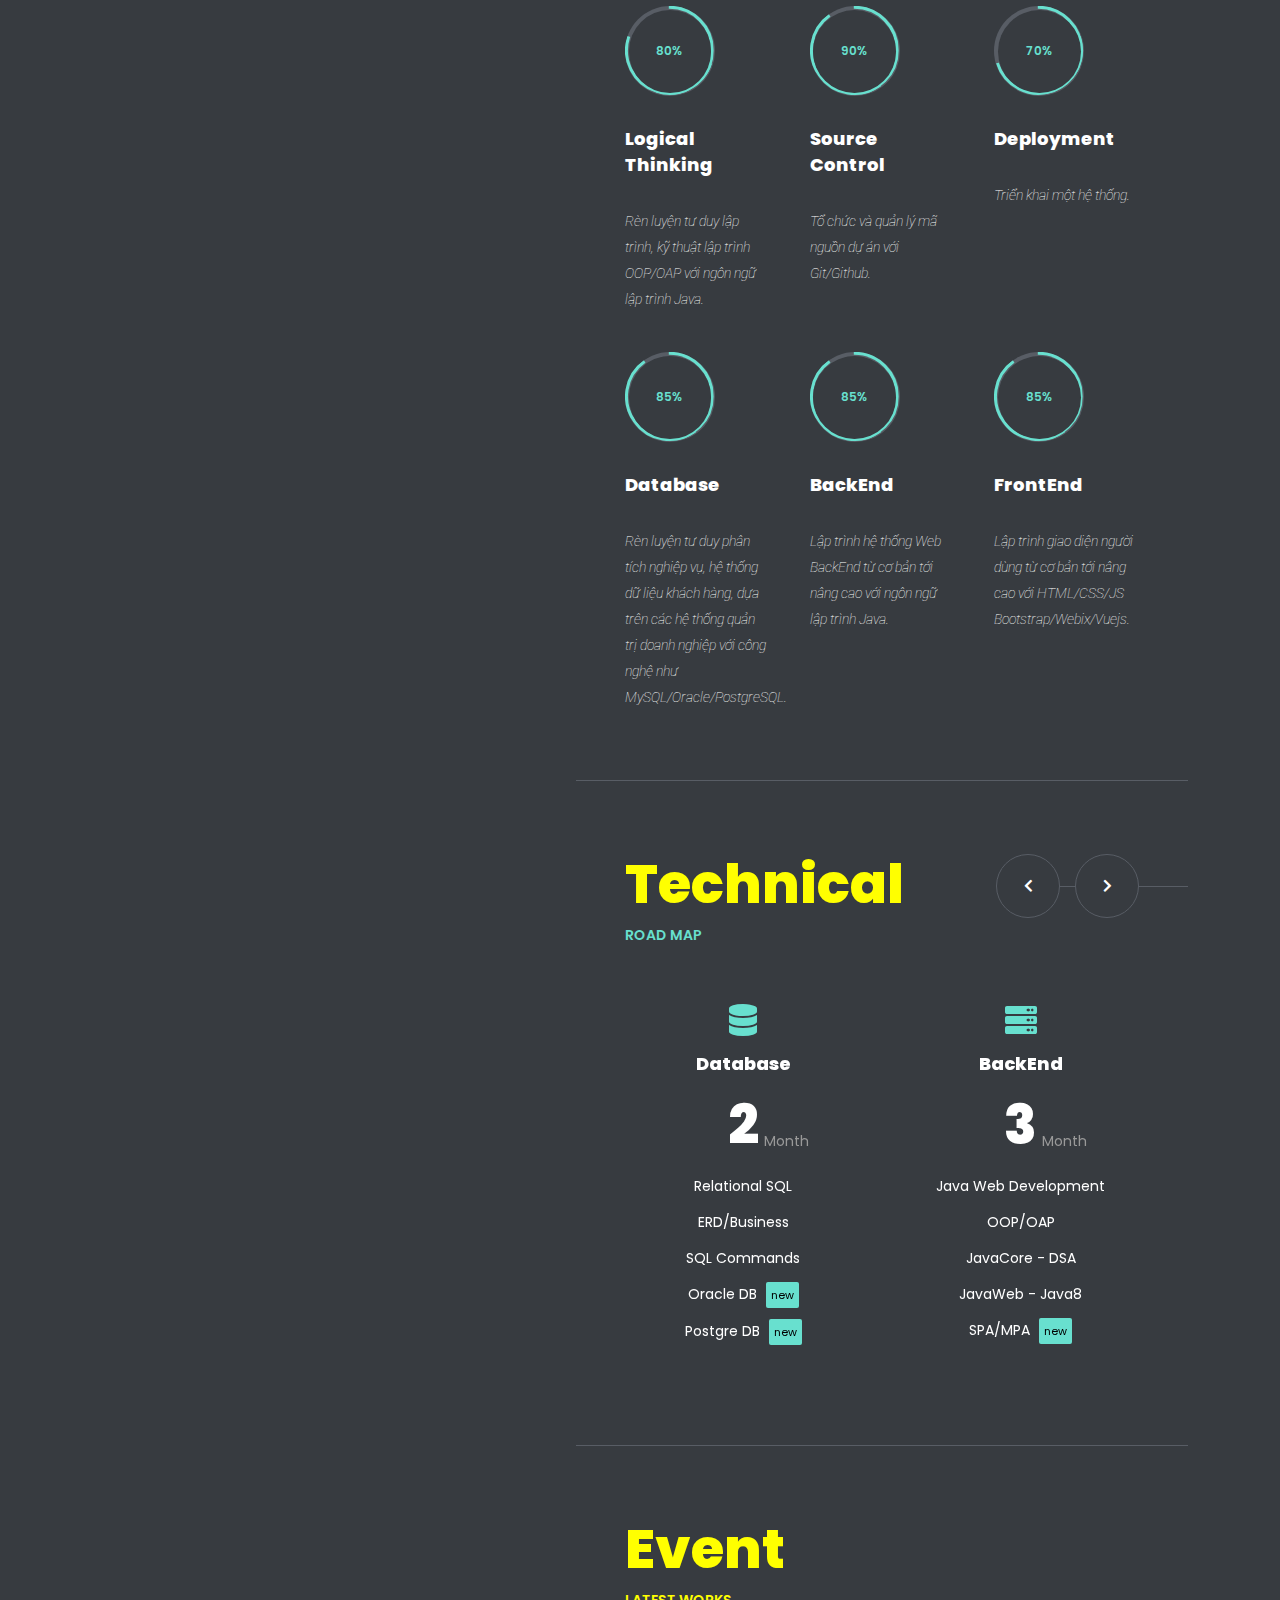
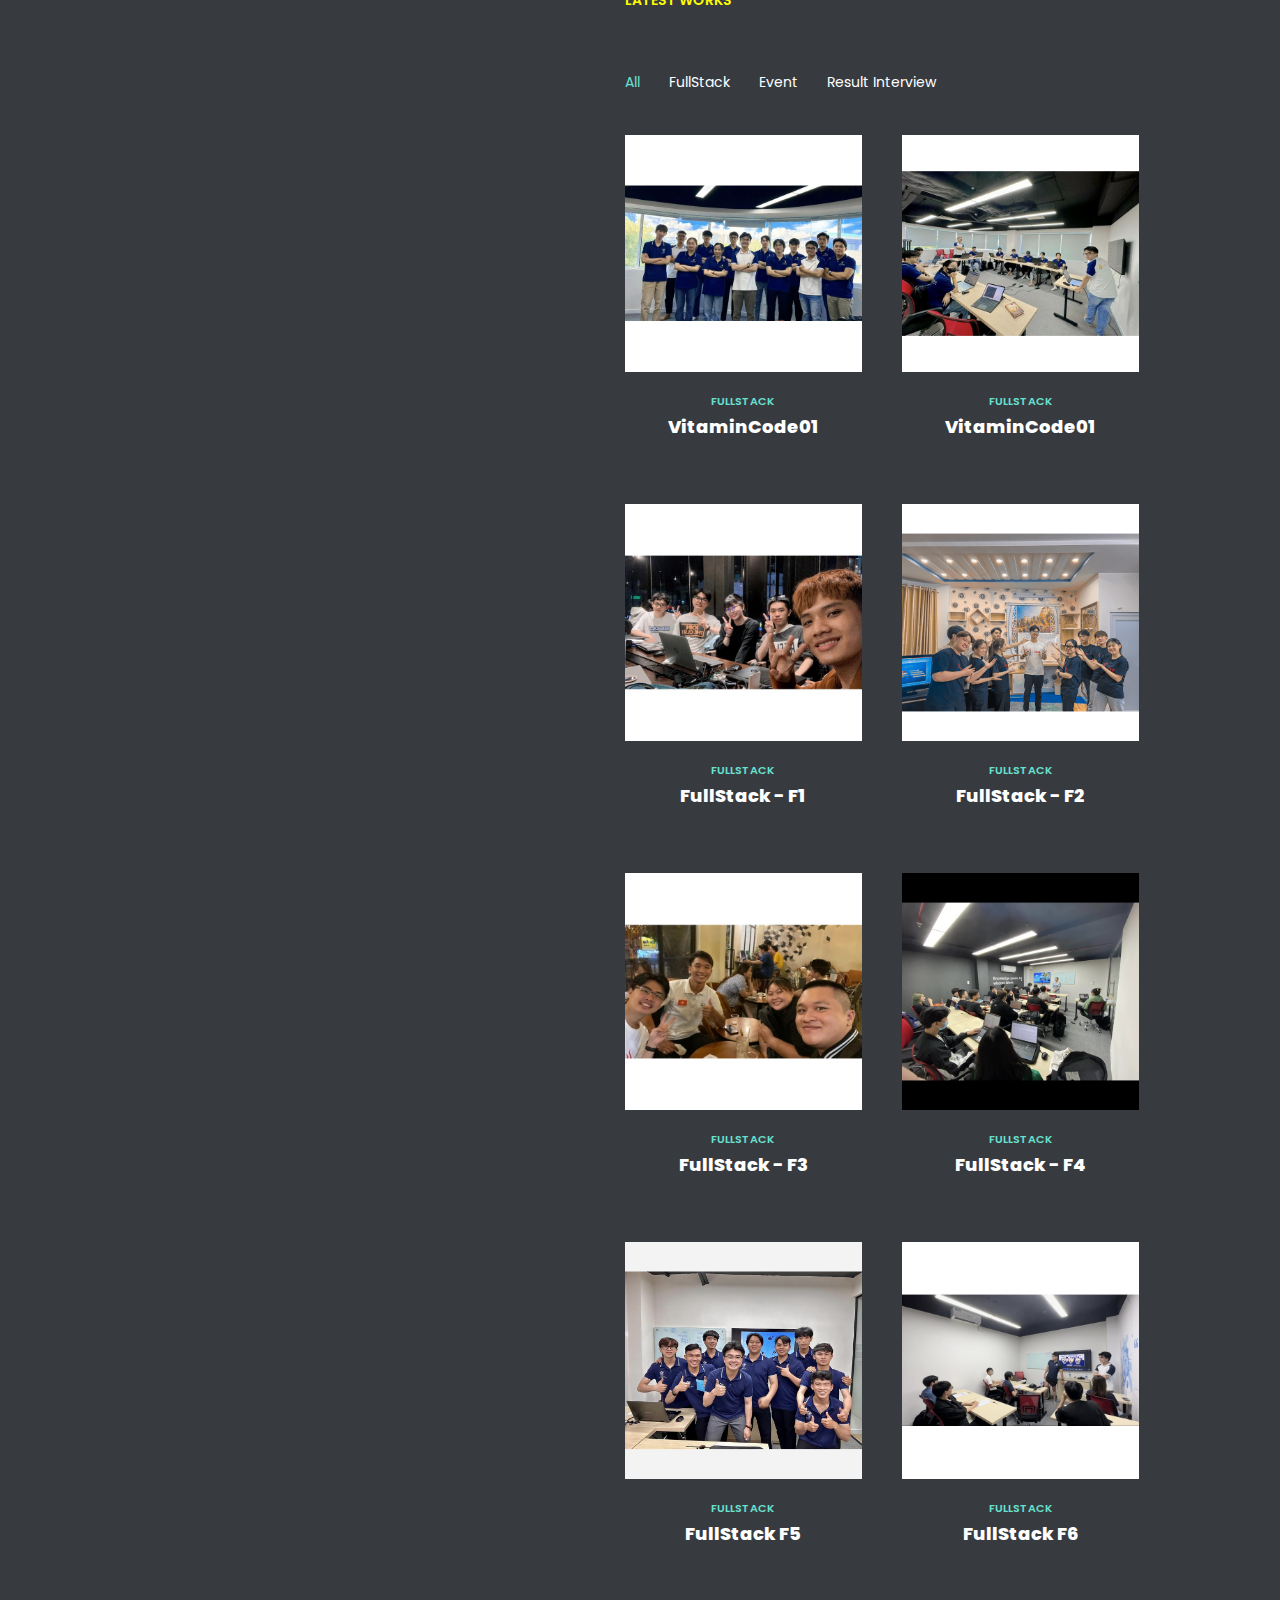
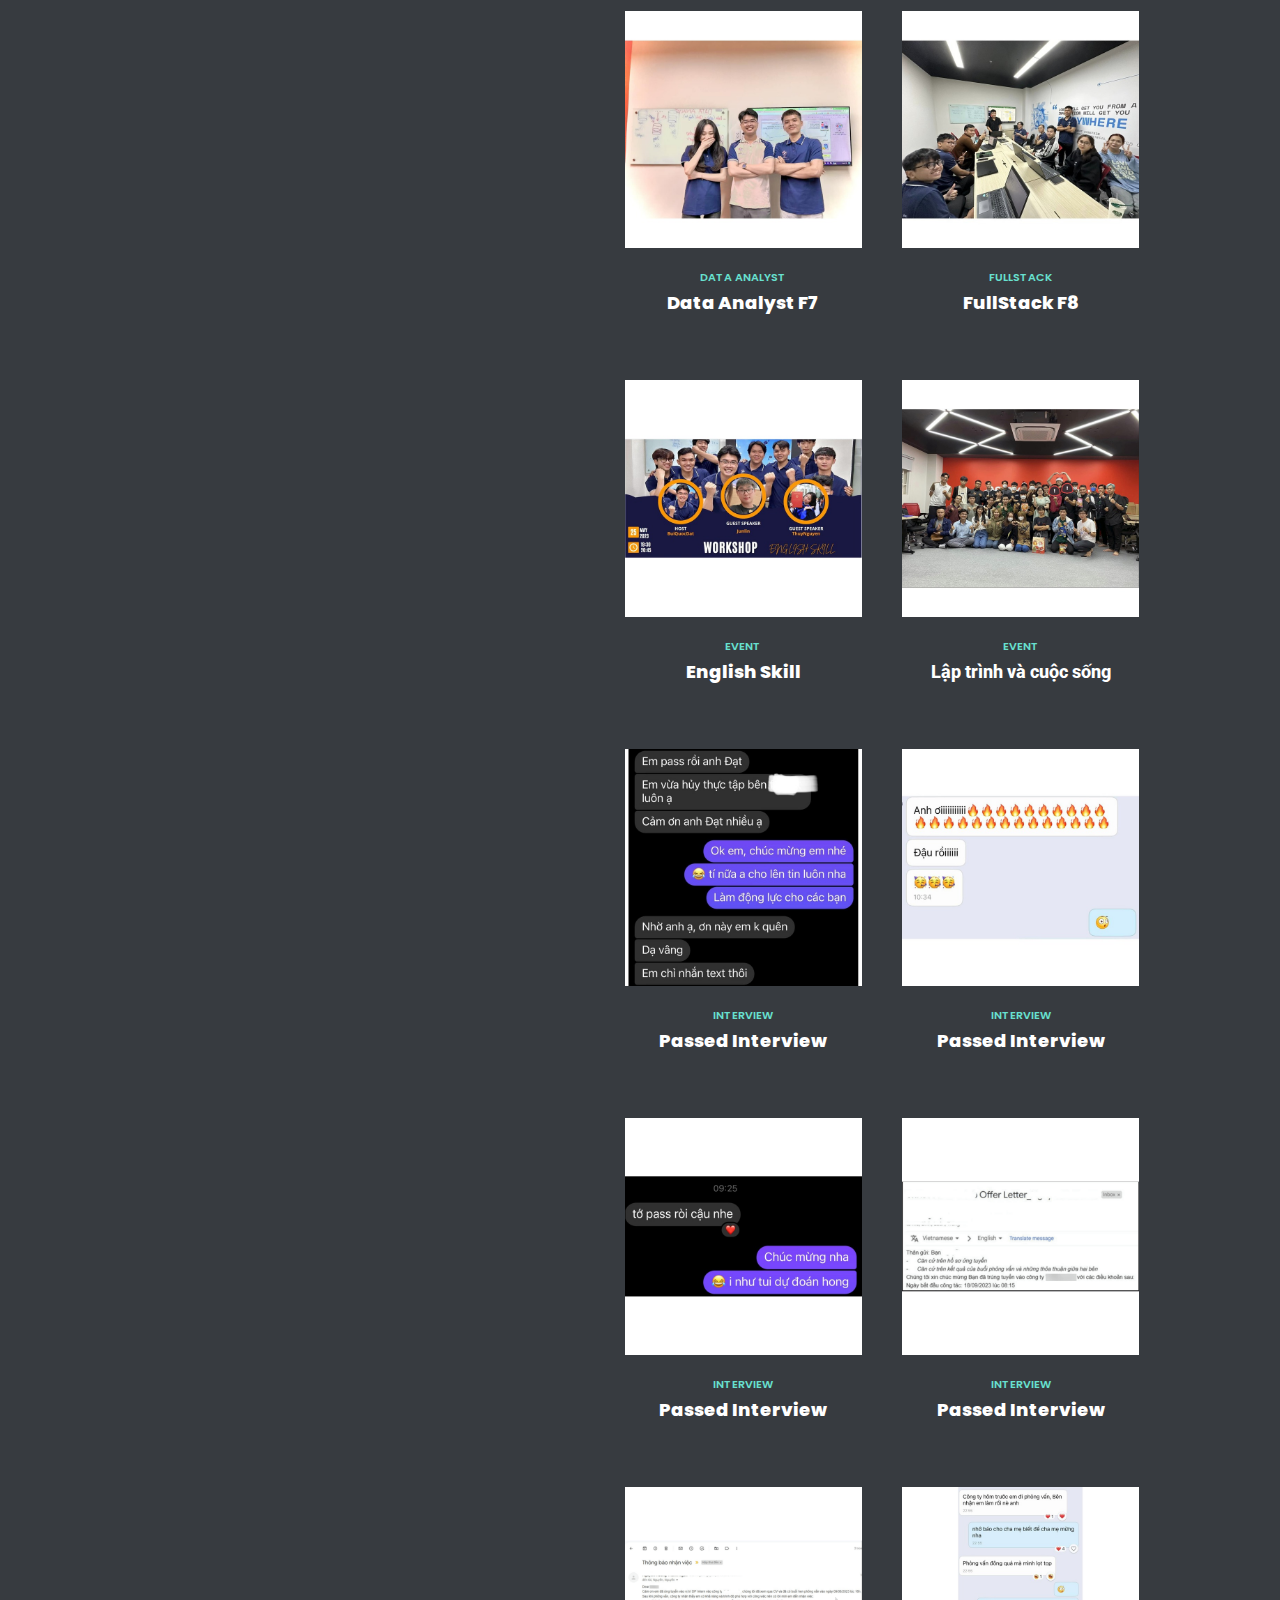
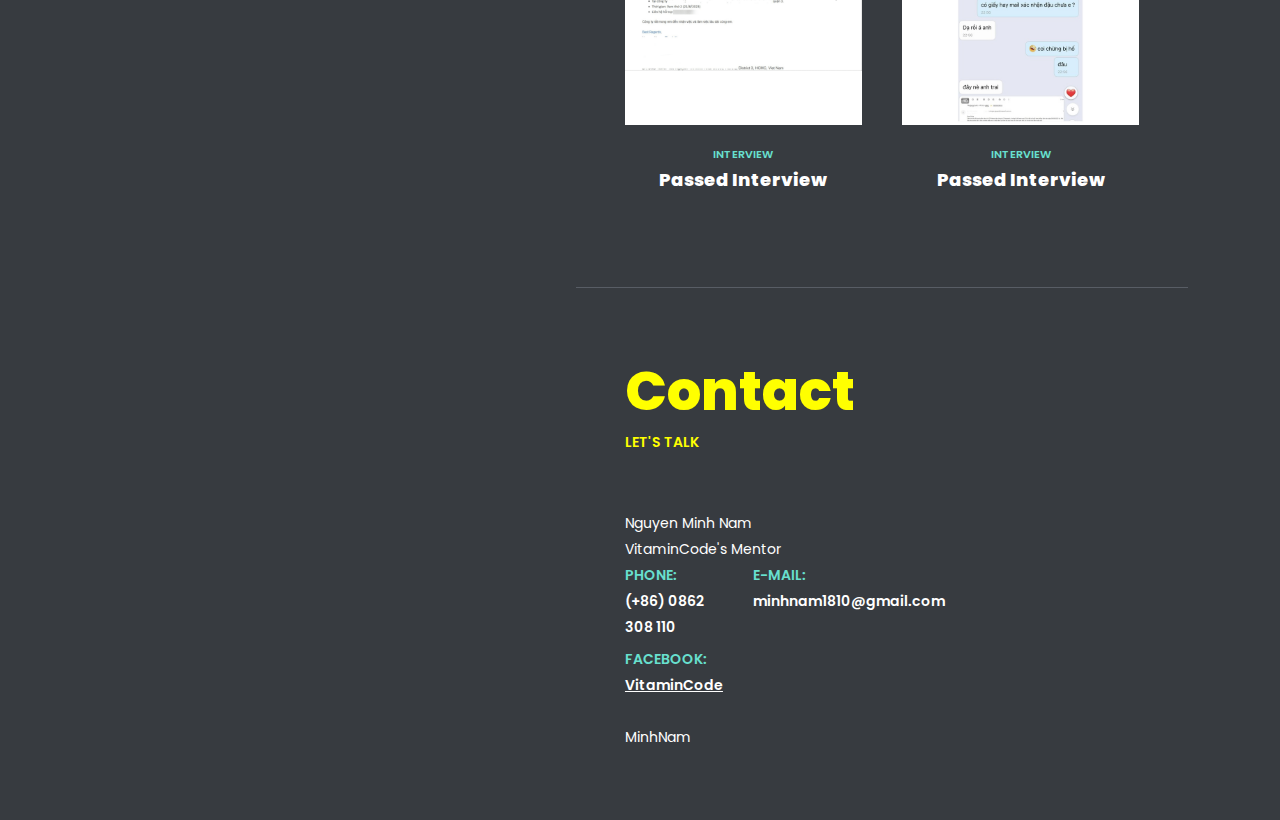
<file: template/FSDT.html>
<!doctype html>
<html lang="en-US">

<head>

	<!-- Meta -->
	<meta charset="UTF-8">
	<meta name="viewport" content="width=device-width, initial-scale=1, maximum-scale=1" />
	<meta name="description" content="Personal Portfolio Template" />
	<meta name="keywords" content="resposnive, resume, personal, personal portfolio, cv, myour, portfolio" />
	<meta name="author" content="beshleyua" />

	<!-- Title -->
	<title>FSDT - FullStack Dev Training</title>

	<!-- Fonts -->
	<link
		href="https://fonts.googleapis.com/css?family=Poppins:100,100i,200,200i,300,300i,400,400i,500,500i,600,600i,700,700i,800,800i,900,900i&display=swap"
		rel="stylesheet">
	<link href="https://fonts.googleapis.com/css?family=Mr+Dafoe&display=swap" rel="stylesheet">

	<!-- QuocDat -->
	<link rel="preconnect" href="https://fonts.googleapis.com">
	<link rel="preconnect" href="https://fonts.gstatic.com" crossorigin>
	<link
		href="https://fonts.googleapis.com/css2?family=Roboto:ital,wght@0,100;0,300;0,400;0,500;0,700;0,900;1,100;1,300;1,400;1,500;1,700;1,900&display=swap"
		rel="stylesheet">

	<style>
		.roboto-thin {
			font-family: "Roboto", sans-serif;
			font-weight: 100;
			font-style: normal;
		}

		.roboto-light {
			font-family: "Roboto", sans-serif;
			font-weight: 300;
			font-style: normal;
		}

		.roboto-regular {
			font-family: "Roboto", sans-serif;
			font-weight: 400;
			font-style: normal;
		}

		.roboto-medium {
			font-family: "Roboto", sans-serif;
			font-weight: 500;
			font-style: normal;
		}

		.roboto-bold {
			font-family: "Roboto", sans-serif;
			font-weight: 700;
			font-style: normal;
		}

		.roboto-black {
			font-family: "Roboto", sans-serif;
			font-weight: 900;
			font-style: normal;
		}

		.roboto-thin-italic {
			font-family: "Roboto", sans-serif;
			font-weight: 100;
			font-style: italic;
		}

		.roboto-light-italic {
			font-family: "Roboto", sans-serif;
			font-weight: 300;
			font-style: italic;
		}

		.roboto-regular-italic {
			font-family: "Roboto", sans-serif;
			font-weight: 400;
			font-style: italic;
		}

		.roboto-medium-italic {
			font-family: "Roboto", sans-serif;
			font-weight: 500;
			font-style: italic;
		}

		.roboto-bold-italic {
			font-family: "Roboto", sans-serif;
			font-weight: 700;
			font-style: italic;
		}

		.roboto-black-italic {
			font-family: "Roboto", sans-serif;
			font-weight: 900;
			font-style: italic;
		}
	</style>

	<!-- End Quoc Dat -->
	<!-- Styles -->
	<link rel="stylesheet" href="css/basic.css" />
	<link rel="stylesheet" href="css/layout.css" />
	<link rel="stylesheet" href="css/magnific-popup.css" />
	<link rel="stylesheet" href="css/animate.css" />
	<link rel="stylesheet" href="css/jarallax.css" />
	<link rel="stylesheet" href="css/owl.carousel.css" />
	<link rel="stylesheet" href="css/swiper.css" />
	<link rel="stylesheet" href="css/fontawesome.css" />

	<link rel="shortcut icon" href="images/favicons/logo.png">

</head>

<body class="home">

	<!-- Preloader -->
	<div class="preloader">
		<div class="box-1">
			<div class="centrize full-width">
				<div class="vertical-center">
					<div class="spinner">
						<div class="lines"></div>
					</div>
				</div>
			</div>
		</div>
		<div class="box-2"></div>
	</div>

	<!-- Container -->
	<div class="container">

		<!-- Header -->
		<header class="header">

			<!-- logo -->
			<div class="logo">
				<a href="#">
					<img class="logo-img" src="images/favicons/logo.png" alt="" />
					<span class="logo-lnk roboto-bold">VitaminCode </br> Coding&Life</span>
				</a>
			</div>

			<!-- menu button -->
			<a href="#" class="menu-btn"><span></span></a>

			<!-- download cv button -->
			<a href="#" class="btn download-cv-btn">
				<span class="animated-button"><span>FSDT</span></span>
				<i class="icon fas fa-download"></i>
			</a>

			<!-- header sidebar -->
			<div class="header-sidebar">

				<!-- top menu -->
				<div class="top-menu">
					<div class="top-menu-nav">
						<div class="menu-topmenu-container">
							<ul class="menu">
								<li class="menu-item current-menu-item menu-item-has-children">
									<a href="#section-started">
										<span class="animated-button"><span class="roboto-bold">Khoá Học</span></span>
									</a>
									<ul class="sub-menu">
										<li class="menu-item current-menu-item roboto-bold"><a href="NBDT.html">NBDT (Tư
												Duy Lập Trình)</a></li>
										<li class="menu-item roboto-bold"><a href="FSDT.html">FSDT (Fullstack)</a></li>
									</ul>
								</li>
								<li class="menu-item">
									<a href="#section-about">
										<span class="animated-button"><span>About</span></span>
									</a>
								</li>
								<li class="menu-item">
									<a href="#section-services">
										<span class="animated-button"><span>Service</span></span>
									</a>
								</li>
								<li class="menu-item">
									<a href="#section-experience">
										<span class="animated-button"><span>Experience</span></span>
									</a>
								</li>
								<li class="menu-item">
									<a href="#section-skills-code">
										<span class="animated-button"><span>Coding Skill</span></span>
									</a>
								</li>
								<li class="menu-item">
									<a href="#section-event">
										<span class="animated-button"><span>Event</span></span>
									</a>
								</li>
								<li class="menu-item">
									<a href="#section-contacts">
										<span class="animated-button"><span>Contact</span></span>
									</a>
								</li>
							</ul>
						</div>
					</div>
				</div>

			</div>

		</header>

		<!-- Wrapper -->
		<div class="wrapper">

			<!-- Background -->
			<div class="background-bg">
				<div class="">
					<div class="background-img"
						style="background-image: url(images/vitamincodeimg/FSDT-bgr00.png);"></div>
				</div>
			</div>

			<!-- Section Started -->
			<div class="section started" id="section-started">
				<div class="centrize full-width">
					<div class="vertical-center">

						<!-- title -->
						<h1 class="h-title" style="color: yellow !important;">
							FSDT <br />
						</h1>

						<!-- content started -->
						<div class="started-content">

							<!-- subtitle -->
							<div class="h-subtitles">
								<div class="h-subtitle typing-subtitle">
									<p>Fullstack Dev Training</p>
									<p>Logical Thinking</p>
									<p>Programmer</p>
								</div>
								<span class="typed-subtitle"></span>
							</div>

							<!-- text -->
							<div class="roboto-bold">
								Xin chào các IT-er, </br>
								Mình là VitaminCode đây là chương trình FSDT <span class="roboto-black-italic"
									style="color: yellow; font-size: 90%;">(Fullstack Dev Training)</span>
								được xây dựng dựa trên kinh nghiệm dự án của các lập trình viên Fullstack đến từ doanh nghiệp
								để đào tạo các bạn lập trình viên trẻ có kiến thức lập trình
								Fullstack từ cơ bản tới nâng cao khi bước vào lĩnh vực chuyên sâu của ngành Công Nghệ Thông Tin.
								Môi trường học tập năng động - thực tiễn,
								đồng hành là các anh chị lập trình viên có nhiều kinh nghiệm dự án thực tế.
							</div>

							<!-- button -->
							<a href="#" class="btn">
								<span class="animated-button"><span>Contact Me</span></span>
								<i class="icon fas fa-chevron-right"></i>
							</a>

							<!-- mosue button -->
							<a href="#" class="btn mouse-btn" style="display: none;">
								<i class="icon fas fa-chevron-down"></i>
							</a>

						</div>

					</div>
				</div>
			</div>

			<!-- Section About -->
			<div class="section about" id="section-about">
				<div class="content">

					<!-- title -->
					<div class="titles">
						<div class="title roboto-regular" style="color: yellow;">About VitaminCode</div>
						<div class="subtitle roboto-thin" style="color: yellow;">Câu chuyện của chúng tớ</div>
					</div>

					<!-- text -->
					<div class="cols">
						<div class="col">
							<div class="single-post-text roboto-medium">
								<p>
									Mong muốn kết nối để đồng hành cùng các bạn lập trình viên trẻ cùng các anh chị lập
									trình viên tại các doanh nghiệp.
								</p>
							</div>
						</div>
						<div class="col">
							<div class="single-post-text roboto-medium">
								<p>
									Xây dựng một cộng đồng lập trình viên trẻ có chất lượng, có kiến thức về chuyên môn
									và kỹ năng mềm.
									<span class="roboto-black-italic"
										style="color: rgb(255, 255, 255); font-size: 90%;">
										Đạo đức - Trí tuệ - Nghị lực
									</span>
								</p>
							</div>
						</div>
						<div class="col col-full">
							<div class="single-post-text roboto-medium">
								<p>
									Chúng mình là những sinh viên tại các trường ĐH/CĐ và là các lập trình viên đến từ
									các doanh nghiệp,
									chúng mình có vài thành tựu nhỏ trong việc làm các dự án OutSource về các hệ thống
									Web và đào tạo ra nhiều thế hệ
									lập trình viên Fullstack.
								</p>
							</div>
						</div>
					</div>

					<!-- info list -->
					<div class="info-list">
						<ul>
							<li><strong>Age:</strong> 1</li>
							<li><strong>Mentor:</strong> 6</li>
							<li><strong>Class:</strong> 11</li>
							<li><strong>Address:</strong> Tp.Ho Chi Minh</li>
							<li><strong>Phone:</strong> 0862 308 110 (Dev MinhNam)</li>
							<li><strong>E-mail:</strong> vitamincode10@gmail.com</li>
						</ul>
					</div>

					<div class="clear"></div>
				</div>
			</div>

			<!-- Section Service -->
			<div class="section service" id="section-services">
				<div class="content">

					<!-- title -->
					<div class="titles">
						<div class="title" style="color: yellow;">Services</div>
						<div class="subtitle" style="color: yellow;">What I Do</div>
					</div>

					<!-- services items -->
					<div class="service-items">

						<div class="service-col">
							<div class="service-item">
								<div class="icon"><i class="fas fa-brain"></i></div>
								<div class="name roboto-bold">Logical <br />Thinking</div>
								<div class="single-post-text roboto-light-italic">
									<p>
										Xây dựng nền tảng tư duy lập trình từ căn bản tới nâng cao.
									</p>
								</div>
							</div>
						</div>

						<div class="service-col">
							<div class="service-item">
								<div class="icon"><i class="icon fa fa-code"></i></div>
								<div class="name roboto-bold">FullStack<br />Developer</div>
								<div class="single-post-text roboto-light-italic">
									<p>
										Đào tạo những khoá học nâng cao chuyên xâu về lập trình hệ thống FullStack.
									</p>
								</div>
							</div>
						</div>

						<div class="service-col">
							<div class="service-item">
								<div class="icon"><i class="icon fas fa-gamepad"></i></div>
								<div class="name roboto-bold">Game & Sport</div>
								<div class="single-post-text roboto-light-italic">
									<p>
										Tổ chức các hoạt động thể chất / Thể thao điện tử năng động cho các bạn lập
										trình viên trẻ.
									</p>
								</div>
							</div>
						</div>

						<div class="service-col">
							<div class="service-item">
								<div class="icon"><i class="fas fa-video"></i></div>
								<div class="name">Social Media</div>
								<div class="single-post-text roboto-light-italic">
									<p>
										Các kênh truyền thông kết nối </br>
										<a target="_blank" href="https://www.facebook.com/vitamincode.edu.vn">fb: VitaminCode</a>.</br>
										<a target="_blank" href="https://vitamincode.edu.vn/">web: VitaminCode</a>.
									</p>
								</div>
							</div>
						</div>

					</div>

					<div class="clear"></div>
				</div>
			</div>

			<!-- Section Experience -->
			<div class="section resume" id="section-experience">
				<div class="content">

					<!-- title -->
					<div class="titles">
						<div class="title" style="color: yellow;">Experience</div>
						<div class="subtitle" style="color: yellow;">Training</div>
					</div>

					<!-- resume items -->
					<div class="content-carousel">
						<div class="owl-carousel" data-slidesview="2" data-slidesview_mobile="1">

							<div class="item">
								<div class="resume-item active">
									<div class="date">2020-2024</div>
									<div class="name">FullStack <br />Training</div>
									<div class="single-post-text roboto-thin-italic">
										<p>
											Đồng hành và đào tạo 450+ các bạn lập trình viên trẻ trong suốt quá trình
											học và phát triển.
										</p>
									</div>
								</div>
							</div>

							<div class="item">
								<div class="resume-item">
									<div class="date">Present</div>
									<div class="name">NBDT <br />Newbie Dev Training</div>
									<div class="single-post-text roboto-thin-italic">
										<p>
											Tiếp tục xây dựng và đồng hành cùng các thệ hệ lập trình viên trẻ.
										</p>
									</div>
								</div>
							</div>

							<div class="item">
								<div class="resume-item">
									<div class="date">Present</div>
									<div class="name">FSDT <br />Fullstack Dev Training</div>
									<div class="single-post-text roboto-thin-italic">
										<p>
											Đào tạo các lập trình viên hướng Fullstack.
										</p>
									</div>
								</div>
							</div>

						</div>

						<!-- navigation -->
						<div class="navs">
							<span class="prev fas fa-chevron-left"></span>
							<span class="next fas fa-chevron-right"></span>
						</div>

					</div>

				</div>
			</div>

			<!-- Section Coding Skills -->
			<div class="section skills" id="section-skills-code">
				<div class="content">

					<!-- title -->
					<div class="titles">
						<div class="title" style="color: yellow;">Coding Skills</div>
						<div class="subtitle" style="color: yellow;">Developing on</div>
					</div>

					<!-- skills items-->
					<div class="skills circles">
						<ul>
							<li>
								<div class="progress p80"> <!-- p90 = 90% circle fill color -->
									<div class="percentage"></div>
									<span>80%</span>
								</div>
								<div class="name">Logical Thinking</div>
								<div class="single-post-text">
									<p class="roboto-thin-italic">
										Rèn luyện tư duy lập trình, kỹ thuật lập trình OOP/OAP với ngôn ngữ lập trình Java.
									</p>
								</div>
							</li>
							<li>
								<div class="progress p90"> <!-- p90 = 90% circle fill color -->
									<div class="percentage"></div>
									<span>90%</span>
								</div>
								<div class="name">Source Control</div>
								<div class="single-post-text">
									<p class="roboto-thin-italic">
										Tổ chức và quản lý mã nguồn dự án với Git/Github.
									</p>
								</div>
							</li>
							<li>
								<div class="progress p70"> <!-- p90 = 90% circle fill color -->
									<div class="percentage"></div>
									<span>70%</span>
								</div>
								<div class="name">Deployment</div>
								<div class="single-post-text">
									<p class="roboto-thin-italic">
										Triển khai một hệ thống.
									</p>
								</div>
							</li>
							<li>
								<div class="progress p90"> <!-- p90 = 90% circle fill color -->
									<div class="percentage"></div>
									<span>85%</span>
								</div>
								<div class="name">Database</div>
								<div class="single-post-text">
									<p class="roboto-thin-italic">
										Rèn luyện tư duy phân tích nghiệp vụ, hệ thống dữ liệu khách hàng, 
										dựa trên các hệ thống quản trị doanh nghiệp với công nghệ như MySQL/Oracle/PostgreSQL.
									</p>
								</div>
							</li>
							<li>
								<div class="progress p90"> <!-- p90 = 90% circle fill color -->
									<div class="percentage"></div>
									<span>85%</span>
								</div>
								<div class="name">BackEnd</div>
								<div class="single-post-text">
									<p class="roboto-thin-italic">
										Lập trình hệ thống Web BackEnd từ cơ bản tới nâng cao với ngôn ngữ lập trình Java.
									</p>
								</div>
							</li>
							<li>
								<div class="progress p90"> <!-- p90 = 90% circle fill color -->
									<div class="percentage"></div>
									<span>85%</span>
								</div>
								<div class="name">FrontEnd</div>
								<div class="single-post-text">
									<p class="roboto-thin-italic">
										Lập trình giao diện người dùng từ cơ bản tới nâng cao với HTML/CSS/JS 
										Bootstrap/Webix/Vuejs.
									</p>
								</div>
							</li>
						</ul>
					</div>

				</div>
			</div>

			<!-- Section FullStack -->
			<div class="section pricing" id="section-pricing">
				<div class="content">

					<!-- title -->
					<div class="titles">
						<div class="title" style="color: yellow;">Technical</div>
						<div class="subtitle">Road map</div>
					</div>

					<!-- pricing items -->
					<div class="content-carousel">
						<div class="owl-carousel" data-slidesview="2" data-slidesview_mobile="1">

							<!-- Database -->
							<div class="item">
								<div class="pricing-item">
									<div class="icons"><i class="fas fa-database"></i></div>
									<div class="name">Database</div>
									<div class="amount">
										<span class="number">
											<!-- <span class="dollar">$</span> -->
											<span>2</span>
											<span class="period">Month</span>
										</span>
									</div>
									<div class="feature-list">
										<ul>
											<li>Relational SQL</li>
											<li>ERD/Business</li>
											<li>SQL Commands</li>
											<li>Oracle DB <strong>new</strong></li>
											<li>Postgre DB <strong>new</strong></li>
										</ul>
									</div>
								</div>
							</div>
							<!-- BackEnd -->
							<div class="item">
								<div class="pricing-item">
									<div class="icons"><i class="fas fa-server"></i></div>
									<div class="name">BackEnd</div>
									<div class="amount">
										<span class="number">
											<!-- <span class="dollar">$</span> -->
											<span>3</span>
											<span class="period">Month</span>
										</span>
									</div>
									<div class="feature-list">
										<ul>
											<li>Java Web Development</li>
											<li>OOP/OAP</li>
											<li>JavaCore - DSA</li>
											<li>JavaWeb - Java8</li>
											<li>SPA/MPA <strong>new</strong></li>
										</ul>
									</div>
								</div>
							</div>
							<!-- FrontEnd -->
							<div class="item">
								<div class="pricing-item">
									<div class="icons"><i class="fas fa-laptop-code"></i></div>
									<div class="name">FrontEnd</div>
									<div class="amount">
										<span class="number">
											<!-- <span class="dollar">$</span> -->
											<span>3</span>
											<span class="period">Month</span>
										</span>
									</div>
									<div class="feature-list">
										<ul>
											<li>HTML/CSS/JS</li>
											<li>Javascript</li>
											<li>npm/yarn</li>
											<li>nodejs</li>
											<li>Web SPA - Vuejs<strong>new</strong></li>
											<li></li>
										</ul>
									</div>
								</div>
							</div>
							<!-- Git -->
							<div class="item">
								<div class="pricing-item">
									<div class="icons"><i class="fab fa-github"></i></div>
									<div class="name">Git/Github</div>
									<div class="amount">
										<span class="number">
											<span class="dollar">||</span>
											<span>5</span>
											<span class="period">Month</span>
										</span>
									</div>
									<div class="feature-list">
										<ul>
											<li class="roboto-thin-italic">Học song song với BE-FE</li>
											<li>Git commands</li>
											<li>Git graphs</li>
											<li>Git workflow</li>
											<li>...</li>
										</ul>
									</div>
								</div>
							</div>
							<!-- Security -->
							<div class="item">
								<div class="pricing-item">
									<div class="icons"><i class="fas fa-shield-alt"></i></div>
									<div class="name">Security</div>
									<div class="amount">
										<span class="number">
											<!-- <span class="dollar">$</span> -->
											<span>6</span>
											<span class="period">Hours</span>
										</span>
									</div>
									<div class="feature-list">
										<ul>
											<li>JWT</li>
											<li>Security<strong>new</strong></li>
										</ul>
									</div>
									
								</div>
							</div>
							<!-- Devployment -->
							<div class="item">
								<div class="pricing-item">
									<div class="icons"><i class="fas fa-sitemap"></i></div>
									<div class="name">Deployment</div>
									<div class="amount">
										<span class="number">
											<!-- <span class="dollar">$</span> -->
											<span>4</span>
											<span class="period">Hours</span>
										</span>
									</div>
									<div class="feature-list">
										<ul>
											<li>Deploy Web <strong>new</strong></li>
										</ul>
									</div>
									
								</div>
							</div>

						</div>

						<!-- navigation -->
						<div class="navs">
							<span class="prev fas fa-chevron-left"></span>
							<span class="next fas fa-chevron-right"></span>
						</div>

					</div>

				</div>
			</div>

			<!-- Event -->
			<div class="section works" id="section-event">
				<div class="content">

					<!-- title -->
					<div class="titles">
						<div class="title" style="color: yellow;">Event</div>
						<div class="subtitle" style="color: yellow;">Latest works</div>
					</div>

					<!-- filter -->
					<div class="filter-menu">
						<div class="filters">
							<div class="btn-group">
								<label data-text="All" class="glitch-effect">
									<input type="radio" name="fl_radio" value=".box-col" />All
								</label>
							</div>
							<div class="btn-group">
								<label data-text="Image">
									<input type="radio" name="fl_radio" value=".f-fullstack" />FullStack
								</label>
							</div>
							<div class="btn-group">
								<label data-text="Music">
									<input type="radio" name="fl_radio" value=".f-event" />Event
								</label>
							</div>
							<div class="btn-group">
								<label data-text="Music">
									<input type="radio" name="fl_radio" value=".f-interview" />Result Interview
								</label>
							</div>

						</div>
					</div>

					<!-- portfolio items -->
					<div class="box-items">

						<!-- FullStack - Class -->
						<div class="box-col f-fullstack">
							<div class="box-item">
								<div class="image">
									<a href="images/vitamincodeimg/class/VitaminCode01.jpg" class="has-popup-image">
										<img src="images/vitamincodeimg/class/VitaminCode01.jpg" alt="" />
										<span class="info">
											<span class="centrize full-width" style="opacity: 0.7">
												<span class="vertical-center">
													<i class="icon fas fa-image"></i>
												</span>
											</span>
										</span>
									</a>
								</div>
								<div class="desc">
									<div class="category">FullStack</div>
									<a href="images/vitamincodeimg/class/VitaminCode01.jpg" class="name has-popup-image">VitaminCode01</a>
								</div>
							</div>
						</div>
						<div class="box-col f-fullstack">
							<div class="box-item">
								<div class="image">
									<a href="images/vitamincodeimg/class/VitaminCode02.jpg" class="has-popup-image">
										<img src="images/vitamincodeimg/class/VitaminCode02.jpg" alt="" />
										<span class="info">
											<span class="centrize full-width" style="opacity: 0.7">
												<span class="vertical-center">
													<i class="icon fas fa-image"></i>
												</span>
											</span>
										</span>
									</a>
								</div>
								<div class="desc">
									<div class="category">FullStack</div>
									<a href="images/vitamincodeimg/class/VitaminCode02.jpg" class="name has-popup-image">VitaminCode01</a>
								</div>
							</div>
						</div>
						<div class="box-col f-fullstack">
							<div class="box-item">
								<div class="image">
									<a href="images/vitamincodeimg/class/F1.jpg" class="has-popup-image">
										<img src="images/vitamincodeimg/class/F1.jpg" alt="" />
										<span class="info">
											<span class="centrize full-width" style="opacity: 0.7">
												<span class="vertical-center">
													<i class="icon fas fa-image"></i>
												</span>
											</span>
										</span>
									</a>
								</div>
								<div class="desc">
									<div class="category">Fullstack</div>
									<a href="images/vitamincodeimg/class/F1.jpg" class="name has-popup-image">FullStack - F1</a>
								</div>
							</div>
						</div>
						<div class="box-col f-fullstack">
							<div class="box-item">
								<div class="image">
									<a href="images/vitamincodeimg/class/F2.png" class="has-popup-image">
										<img src="images/vitamincodeimg/class/F2.png" alt="" />
										<span class="info">
											<span class="centrize full-width" style="opacity: 0.7">
												<span class="vertical-center">
													<i class="icon fas fa-image"></i>
												</span>
											</span>
										</span>
									</a>
								</div>
								<div class="desc">
									<div class="category">Fullstack</div>
									<a href="images/vitamincodeimg/class/F2.jpg" class="name has-popup-image">FullStack - F2</a>
								</div>
							</div>
						</div>
						<div class="box-col f-fullstack">
							<div class="box-item">
								<div class="image">
									<a href="images/vitamincodeimg/class/F3.jpg" class="has-popup-image">
										<img src="images/vitamincodeimg/class/F3.jpg" alt="" />
										<span class="info">
											<span class="centrize full-width" style="opacity: 0.7">
												<span class="vertical-center">
													<i class="icon fas fa-image"></i>
												</span>
											</span>
										</span>
									</a>
								</div>
								<div class="desc">
									<div class="category">Fullstack</div>
									<a href="images/vitamincodeimg/class/F3.jpg" class="name has-popup-image">FullStack - F3</a>
								</div>
							</div>
						</div>
						<div class="box-col f-fullstack">
							<div class="box-item">
								<div class="image">
									<a href="images/vitamincodeimg/class/F4.jpg" class="has-popup-image">
										<img src="images/vitamincodeimg/class/F4.jpg" alt="" />
										<span class="info">
											<span class="centrize full-width" style="opacity: 0.7">
												<span class="vertical-center">
													<i class="icon fas fa-image"></i>
												</span>
											</span>
										</span>
									</a>
								</div>
								<div class="desc">
									<div class="category">Fullstack</div>
									<a href="images/vitamincodeimg/F4.jpg" class="name has-popup-image">FullStack - F4</a>
								</div>
							</div>
						</div>
						<div class="box-col f-fullstack">
							<div class="box-item">
								<div class="image">
									<a href="images/vitamincodeimg/class/F5.jpg" class="has-popup-image">
										<img src="images/vitamincodeimg/class/F5.jpg" alt="" />
										<span class="info">
											<span class="centrize full-width" style="opacity: 0.7">
												<span class="vertical-center">
													<i class="icon fas fa-image"></i>
												</span>
											</span>
										</span>
									</a>
								</div>
								<div class="desc">
									<div class="category">FullStack</div>
									<a href="images/vitamincodeimg/class/F5.jpg" class="name has-popup-image">FullStack F5</a>
								</div>
							</div>
						</div>
						<div class="box-col f-fullstack">
							<div class="box-item">
								<div class="image">
									<a href="images/vitamincodeimg/class/F6.jpg" class="has-popup-image">
										<img src="images/vitamincodeimg/class/F6.jpg" alt="" />
										<span class="info">
											<span class="centrize full-width" style="opacity: 0.7">
												<span class="vertical-center">
													<i class="icon fas fa-image"></i>
												</span>
											</span>
										</span>
									</a>
								</div>
								<div class="desc">
									<div class="category">FullStack</div>
									<a href="images/vitamincodeimg/class/F6.jpg" class="name has-popup-image">FullStack F6</a>
								</div>
							</div>
						</div>
						<div class="box-col f-fullstack">
							<div class="box-item">
								<div class="image">
									<a href="images/vitamincodeimg/class/F7.jpg" class="has-popup-image">
										<img src="images/vitamincodeimg/class/F7.jpg" alt="" />
										<span class="info">
											<span class="centrize full-width" style="opacity: 0.7">
												<span class="vertical-center">
													<i class="icon fas fa-image"></i>
												</span> 
											</span>
										</span>
									</a>
								</div>
								<div class="desc">
									<div class="category">Data Analyst</div>
									<a href="images/vitamincodeimg/class/F7.jpg" class="name has-popup-image">Data Analyst F7</a>
								</div>
							</div>
						</div>
						<div class="box-col f-fullstack">
							<div class="box-item">
								<div class="image">
									<a href="images/vitamincodeimg/class/F8.jpg" class="has-popup-image">
										<img src="images/vitamincodeimg/class/F8.jpg" alt="" />
										<span class="info">
											<span class="centrize full-width" style="opacity: 0.7">
												<span class="vertical-center">
													<i class="icon fas fa-image"></i>
												</span>
											</span>
										</span>
									</a>
								</div>
								<div class="desc">
									<div class="category">FullStack</div>
									<a href="images/vitamincodeimg/class/F8.jpg" class="name has-popup-image">FullStack F8</a>
								</div>
							</div>
						</div>
						<!-- FullStack - Class -->

						<!-- Event -->
						<div class="box-col f-event">
							<div class="box-item">
								<div class="image">
									<a href="images/vitamincodeimg/class/EventEnglish.jpg" class="has-popup-image">
										<img src="images/vitamincodeimg/class/EventEnglish.jpg" alt="" />
										<span class="info">
											<span class="centrize full-width" style="opacity: 0.7">
												<span class="vertical-center">
													<i class="icon fas fa-image"></i>
												</span>
											</span>
										</span>
									</a>
								</div>
								<div class="desc">
									<div class="category">Event</div>
									<a href="images/vitamincodeimg/class/EventEnglish.jpg" class="name has-popup-image">English Skill </a>
								</div>
							</div>
						</div>
						<div class="box-col f-event">
							<div class="box-item">
								<div class="image">
									<a href="images/vitamincodeimg/class/EventLapTrinhvaCuocSong.jpg" class="has-popup-image">
										<img src="images/vitamincodeimg/class/EventLapTrinhvaCuocSong.jpg" alt="" />
										<span class="info">
											<span class="centrize full-width" style="opacity: 0.7">
												<span class="vertical-center">
													<i class="icon fas fa-image"></i>
												</span>
											</span>
										</span>
									</a>
								</div>
								<div class="desc">
									<div class="category">Event</div>
									<a href="images/vitamincodeimg/class/EventLapTrinhvaCuocSong.jpg" class="name has-popup-image roboto-bold">Lập trình và cuộc sống</a>
								</div>
							</div>
						</div>
						<!-- Event -->
						
						<!-- Interview -->
						<div class="box-col f-interview">
							<div class="box-item">
								<div class="image">
									<a href="images/vitamincodeimg/class/DauPhongVanFullStack.jpg" class="has-popup-image">
										<img src="images/vitamincodeimg/class/DauPhongVanFullStack.jpg" alt="" />
										<span class="info">
											<span class="centrize full-width" style="opacity: 0.7">
												<span class="vertical-center">
													<i class="icon fas fa-image"></i>
												</span>
											</span>
										</span>
									</a>
								</div>
								<div class="desc">
									<div class="category">Interview</div>
									<a href="images/vitamincodeimg/class/DauPhongVanFullStack.jpg" class="name has-popup-image">Passed Interview</a>
								</div>
							</div>
						</div>
						<div class="box-col f-interview">
							<div class="box-item">
								<div class="image">
									<a href="images/vitamincodeimg/class/DauPhongVanFullStack1.jpg" class="has-popup-image">
										<img src="images/vitamincodeimg/class/DauPhongVanFullStack1.jpg" alt="" />
										<span class="info">
											<span class="centrize full-width" style="opacity: 0.7">
												<span class="vertical-center">
													<i class="icon fas fa-image"></i>
												</span>
											</span>
										</span>
									</a>
								</div>
								<div class="desc">
									<div class="category">Interview</div>
									<a href="images/vitamincodeimg/class/DauPhongVanFullStack1.jpg" class="name has-popup-image">Passed Interview</a>
								</div>
							</div>
						</div>
						<div class="box-col f-interview">
							<div class="box-item">
								<div class="image">
									<a href="images/vitamincodeimg/class/DauPhongVanFullStack2.jpg" class="has-popup-image">
										<img src="images/vitamincodeimg/class/DauPhongVanFullStack2.jpg" alt="" />
										<span class="info">
											<span class="centrize full-width" style="opacity: 0.7">
												<span class="vertical-center">
													<i class="icon fas fa-image"></i>
												</span>
											</span>
										</span>
									</a>
								</div>
								<div class="desc">
									<div class="category">Interview</div>
									<a href="images/vitamincodeimg/class/DauPhongVanFullStack2.jpg" class="name has-popup-image">Passed Interview</a>
								</div>
							</div>
						</div>
						<div class="box-col f-interview">
							<div class="box-item">
								<div class="image">
									<a href="images/vitamincodeimg/class/DauPhongVanFullStack3.png" class="has-popup-image">
										<img src="images/vitamincodeimg/class/DauPhongVanFullStack3.png" alt="" />
										<span class="info">
											<span class="centrize full-width" style="opacity: 0.7">
												<span class="vertical-center">
													<i class="icon fas fa-image"></i>
												</span>
											</span>
										</span>
									</a>
								</div>
								<div class="desc">
									<div class="category">Interview</div>
									<a href="images/vitamincodeimg/class/DauPhongVanFullStack3.png" class="name has-popup-image">Passed Interview</a>
								</div>
							</div>
						</div>
						<div class="box-col f-interview">
							<div class="box-item">
								<div class="image">
									<a href="images/vitamincodeimg/class/DauPhongVanFullStack4.png" class="has-popup-image">
										<img src="images/vitamincodeimg/class/DauPhongVanFullStack4.png" alt="" />
										<span class="info">
											<span class="centrize full-width" style="opacity: 0.7">
												<span class="vertical-center">
													<i class="icon fas fa-image"></i>
												</span>
											</span>
										</span>
									</a>
								</div>
								<div class="desc">
									<div class="category">Interview</div>
									<a href="images/vitamincodeimg/class/DauPhongVanFullStack4.png" class="name has-popup-image">Passed Interview</a>
								</div>
							</div>
						</div>
						<div class="box-col f-interview">
							<div class="box-item">
								<div class="image">
									<a href="images/vitamincodeimg/class/DauPhongVanFullStack5.jpg" class="has-popup-image">
										<img src="images/vitamincodeimg/class/DauPhongVanFullStack5.jpg" alt="" />
										<span class="info">
											<span class="centrize full-width" style="opacity: 0.7">
												<span class="vertical-center">
													<i class="icon fas fa-image"></i>
												</span>
											</span>
										</span>
									</a>
								</div>
								<div class="desc">
									<div class="category">Interview</div>
									<a href="images/vitamincodeimg/class/DauPhongVanFullStack5.jpg" class="name has-popup-image">Passed Interview</a>
								</div>
							</div>
						</div>

					</div>

					<div class="clear"></div>
				</div>
			</div>

			<!-- Section Contacts Info -->
			<div class="section contacts" id="section-contacts">
				<div class="content">

					<!-- title -->
					<div class="titles">
						<div class="title" style="color: yellow;">Contact</div>
						<div class="subtitle" style="color: yellow;">Let's talk</div>
					</div>

					<!-- contact info -->
					<div class="contact-form">
						<div class="name">Nguyen Minh Nam</div>
						<div class="subname">VitaminCode's Mentor</div>
						<div class="info-list">
							<ul>
									<li><strong>Phone:</strong> (+86) 0862 308 110</li>
									<li><strong>E-mail:</strong> minhnam1810@gmail.com</li>
									<li><strong>Facebook:</strong> <a target="_blank" href="https://www.facebook.com/vitamincode.edu.vn">VitaminCode</a></li>
							</ul>
						</div>
						<div class="author">MinhNam</div>
					</div>

					<div class="clear"></div>
				</div>
			</div>

		</div>

		<!-- Footer -->
		<footer class="footer">
			<div class="socials">
				<a target="_blank" href="https://www.facebook.com/vitamincode.edu.vn">
					<i class="icon fab fa-facebook-f"></i>
				</a>
				<!-- <a target="_blank" href="https://www.instagram.com/">
					<i class="icon fab fa-instagram"></i>
				</a>
				<a target="_blank" href="https://dribbble.com/">
					<i class="icon fab fa-dribbble"></i>
				</a> -->
			</div>
		</footer>

	</div>

	<!-- Scripts -->
	<script src="js/jquery.min.js"></script>
	<script src="js/velocity.min.js"></script>
	<script src="js/jquery.validate.js"></script>
	<script src="js/magnific-popup.js"></script>
	<script src="js/typed.js"></script>
	<script src="js/jarallax.js"></script>
	<script src="js/jarallax-video.js"></script>
	<script src="js/jarallax-element.js"></script>
	<script src="js/imagesloaded.pkgd.js"></script>
	<script src="js/isotope.pkgd.js"></script>
	<script src="js/owl.carousel.js"></script>
	<script src="js/swiper.js"></script>
	<script src="js/scripts.js"></script>

</body>

</html>
</file>
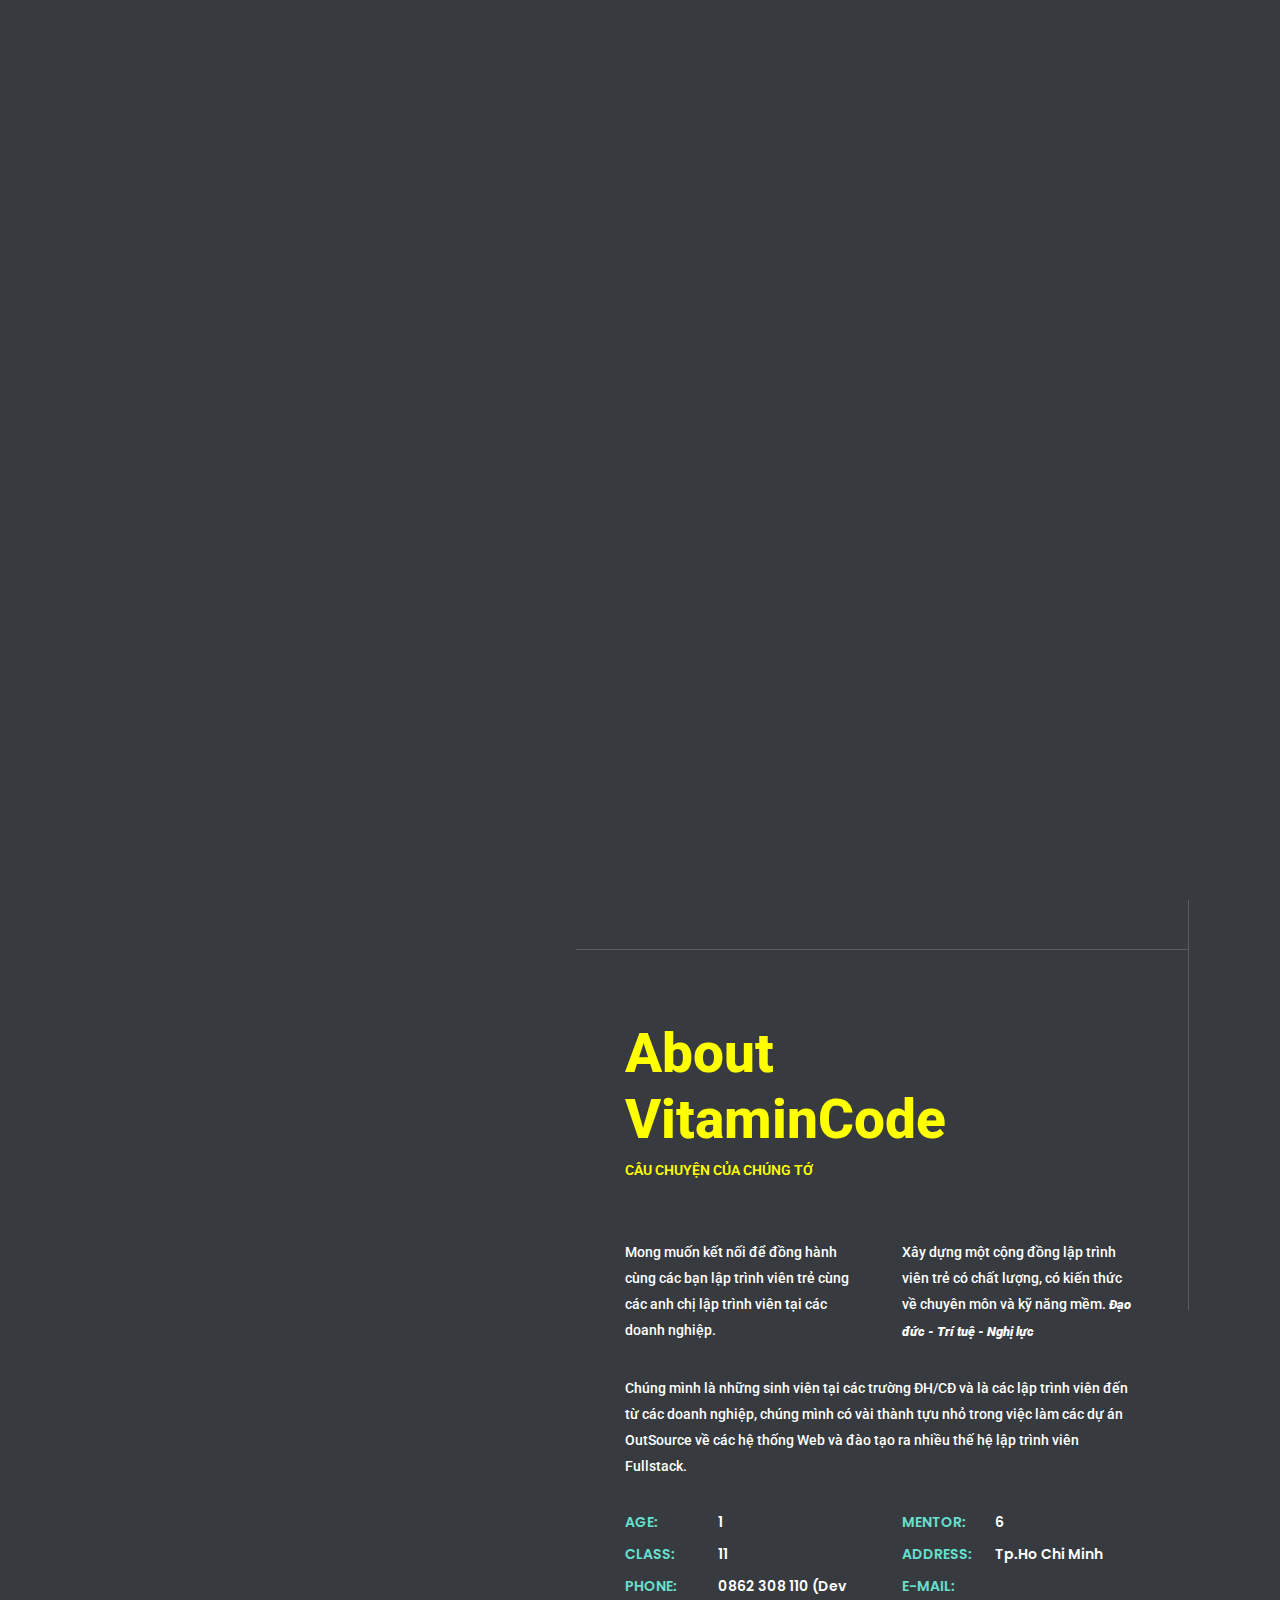
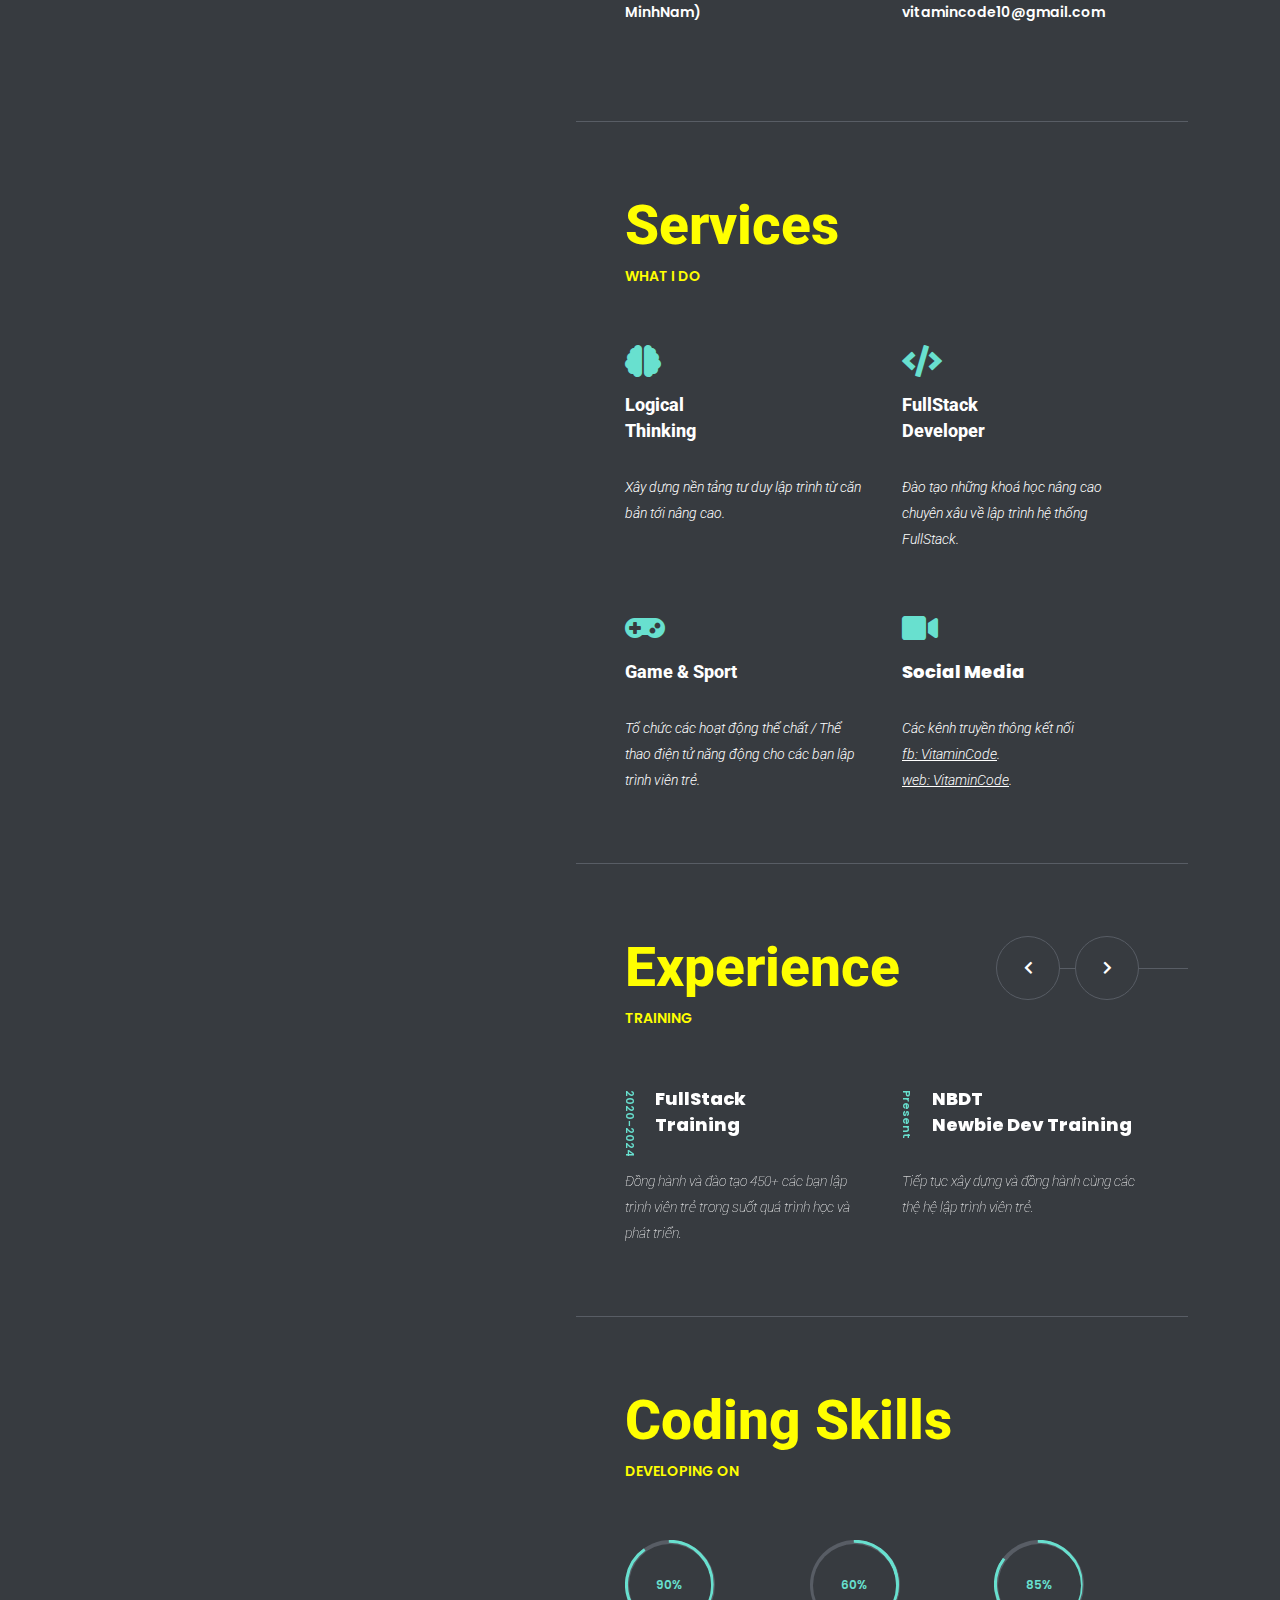
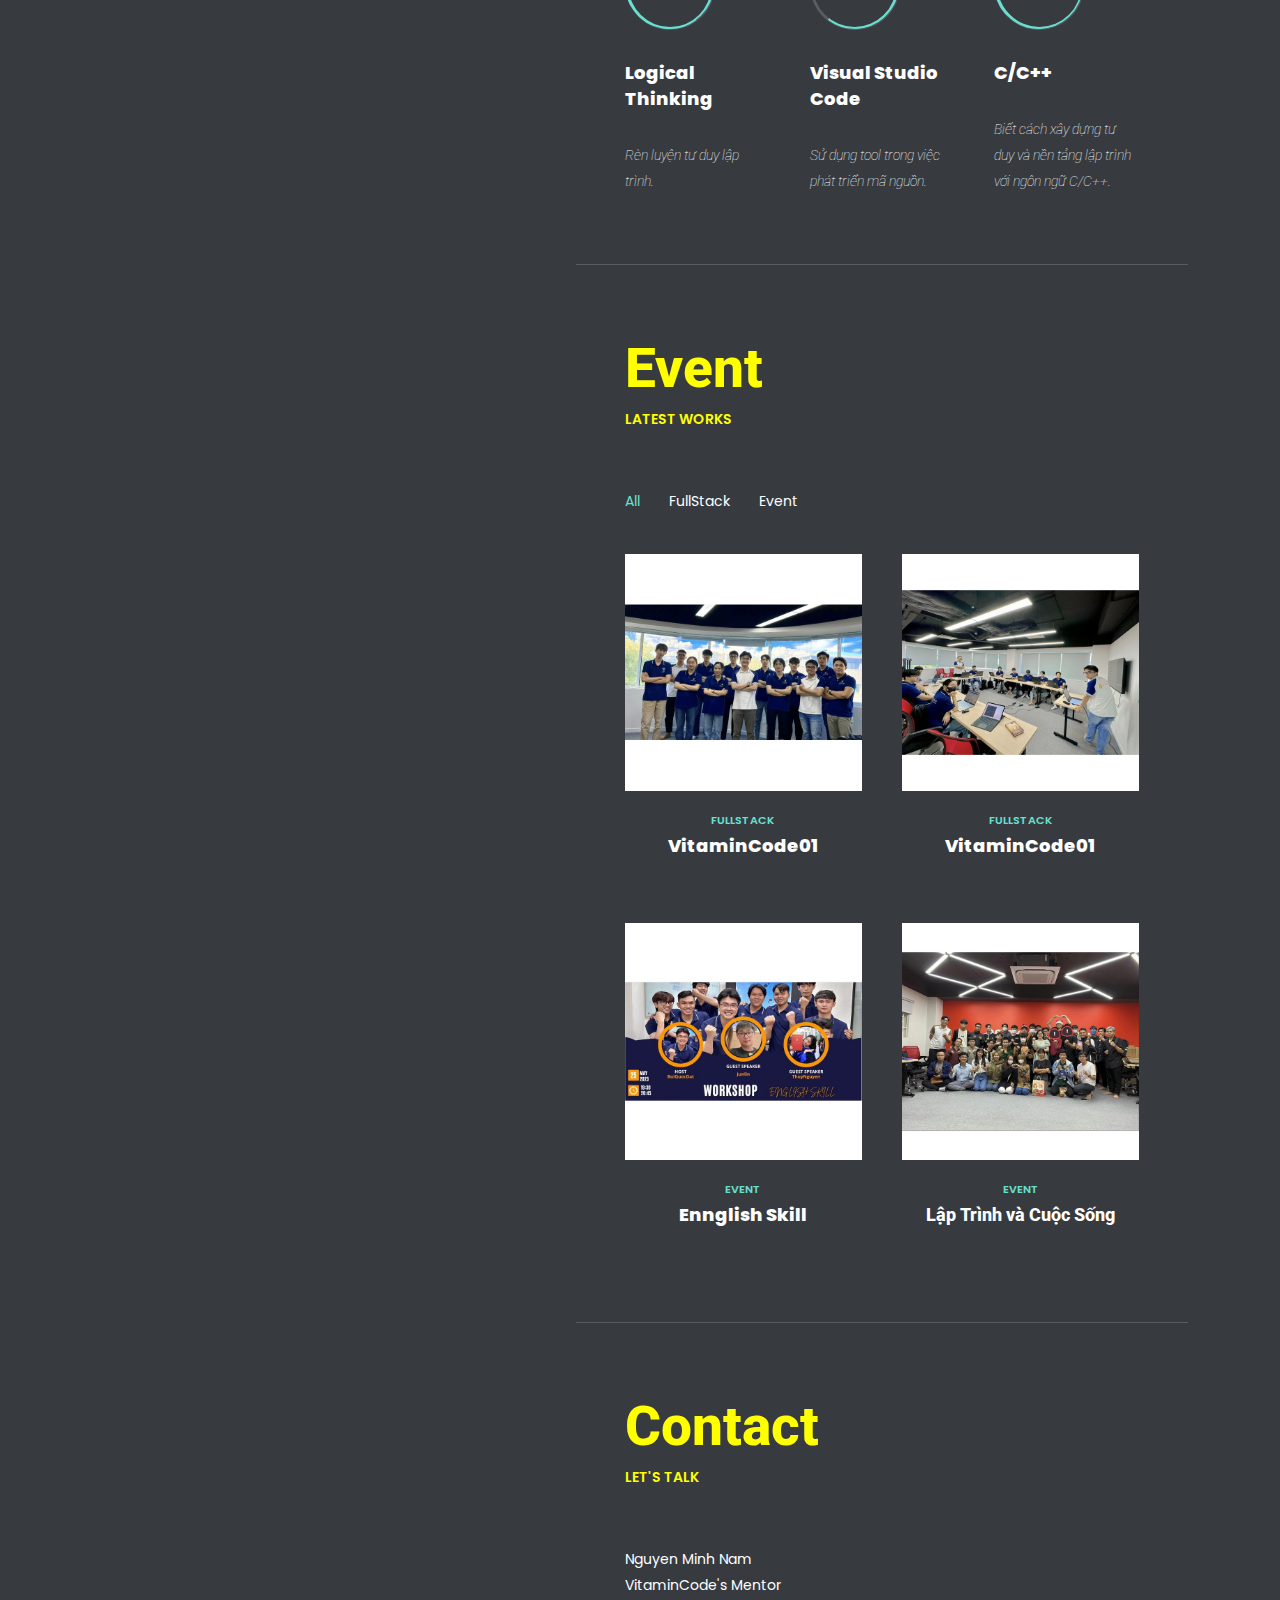
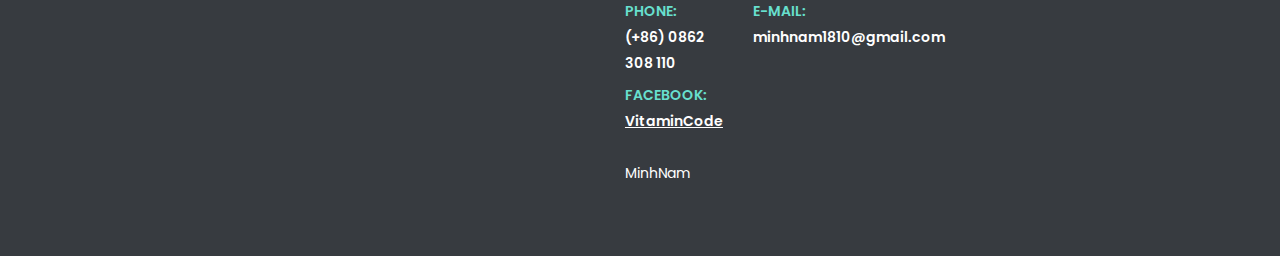
<file: template/NBDT.html>
<!doctype html>
<html lang="en-US">

<head>

	<!-- Meta -->
	<meta charset="UTF-8">
	<meta name="viewport" content="width=device-width, initial-scale=1, maximum-scale=1" />
	<meta name="description" content="Personal Portfolio Template" />
	<meta name="keywords" content="resposnive, resume, personal, personal portfolio, cv, myour, portfolio" />
	<meta name="author" content="beshleyua" />

	<!-- Title -->
	<title>NBDT - NewBie Dev Training</title>

	<!-- Fonts -->
	<link
		href="https://fonts.googleapis.com/css?family=Poppins:100,100i,200,200i,300,300i,400,400i,500,500i,600,600i,700,700i,800,800i,900,900i&display=swap"
		rel="stylesheet">
	<link href="https://fonts.googleapis.com/css?family=Mr+Dafoe&display=swap" rel="stylesheet">

	<!-- QuocDat -->
	<link rel="preconnect" href="https://fonts.googleapis.com">
	<link rel="preconnect" href="https://fonts.gstatic.com" crossorigin>
	<link
		href="https://fonts.googleapis.com/css2?family=Roboto:ital,wght@0,100;0,300;0,400;0,500;0,700;0,900;1,100;1,300;1,400;1,500;1,700;1,900&display=swap"
		rel="stylesheet">

	<style>
		.roboto-thin {
			font-family: "Roboto", sans-serif;
			font-weight: 100;
			font-style: normal;
		}

		.roboto-light {
			font-family: "Roboto", sans-serif;
			font-weight: 300;
			font-style: normal;
		}

		.roboto-regular {
			font-family: "Roboto", sans-serif;
			font-weight: 400;
			font-style: normal;
		}

		.roboto-medium {
			font-family: "Roboto", sans-serif;
			font-weight: 500;
			font-style: normal;
		}

		.roboto-bold {
			font-family: "Roboto", sans-serif;
			font-weight: 700;
			font-style: normal;
		}

		.roboto-black {
			font-family: "Roboto", sans-serif;
			font-weight: 900;
			font-style: normal;
		}

		.roboto-thin-italic {
			font-family: "Roboto", sans-serif;
			font-weight: 100;
			font-style: italic;
		}

		.roboto-light-italic {
			font-family: "Roboto", sans-serif;
			font-weight: 300;
			font-style: italic;
		}

		.roboto-regular-italic {
			font-family: "Roboto", sans-serif;
			font-weight: 400;
			font-style: italic;
		}

		.roboto-medium-italic {
			font-family: "Roboto", sans-serif;
			font-weight: 500;
			font-style: italic;
		}

		.roboto-bold-italic {
			font-family: "Roboto", sans-serif;
			font-weight: 700;
			font-style: italic;
		}

		.roboto-black-italic {
			font-family: "Roboto", sans-serif;
			font-weight: 900;
			font-style: italic;
		}
	</style>

	<!-- End Quoc Dat -->
	<!-- Styles -->
	<link rel="stylesheet" href="css/basic.css" />
	<link rel="stylesheet" href="css/layout.css" />
	<link rel="stylesheet" href="css/magnific-popup.css" />
	<link rel="stylesheet" href="css/animate.css" />
	<link rel="stylesheet" href="css/jarallax.css" />
	<link rel="stylesheet" href="css/owl.carousel.css" />
	<link rel="stylesheet" href="css/swiper.css" />
	<link rel="stylesheet" href="css/fontawesome.css" />
	<link rel="stylesheet" href="css/lighted.css" />

	<!-- Theme Colors
	<link rel="stylesheet" href="css/theme-colors/blue.css" />
	<link rel="stylesheet" href="css/theme-colors/green.css" />
	<link rel="stylesheet" href="css/theme-colors/orange.css" />
	<link rel="stylesheet" href="css/theme-colors/brown.css" />
	<link rel="stylesheet" href="css/theme-colors/purple.css" />
	<link rel="stylesheet" href="css/theme-colors/red.css" />
	<link rel="stylesheet" href="css/theme-colors/beige.css" />
	<link rel="stylesheet" href="css/theme-colors/green_light.css" />
	<link rel="stylesheet" href="css/theme-colors/yellow.css" />
	<link rel="stylesheet" href="css/theme-colors/yellow_light.css" />
	-->

	<!--[if lt IE 9]>
	<script src="http://css3-mediaqueries-js.googlecode.com/svn/trunk/css3-mediaqueries.js"></script>
	<script src="http://html5shim.googlecode.com/svn/trunk/html5.js"></script>
	<![endif]-->

	<link rel="shortcut icon" href="images/favicons/logo.png">

</head>

<body class="home">

	<!-- Preloader -->
	<div class="preloader">
		<div class="box-1">
			<div class="centrize full-width">
				<div class="vertical-center">
					<div class="spinner">
						<div class="lines"></div>
					</div>
				</div>
			</div>
		</div>
		<div class="box-2"></div>
	</div>

	<!-- Container -->
	<div class="container">

		<!-- Header -->
		<header class="header">

			<!-- logo -->
			<div class="logo">
				<a target="_blank" href="https://vitamincode.edu.vn/about/">
					<img class="logo-img" src="images/favicons/logo.png" alt="" />
					<span class="logo-lnk roboto-bold lighted"> 
						VitaminCode
						</br> 
						<span style="font-size: 80%; color: yellow;">Coding - Life</span>
					</span>
				</a>
			</div>

			<!-- menu button -->
			<a href="#" class="menu-btn"><span></span></a>

			<!-- download cv button -->
			<a href="#" class="btn download-cv-btn">
				<span class="animated-button"><span>NBDT</span></span>
				<i class="icon fas fa-download"></i>
			</a>

			<!-- header sidebar -->
			<div class="header-sidebar">

				<!-- top menu -->
				<div class="top-menu">
					<div class="top-menu-nav">
						<div class="menu-topmenu-container">
							<ul class="menu">
								<li class="menu-item current-menu-item menu-item-has-children">
									<a href="#section-started">
										<span class="animated-button"><span class="roboto-bold">Dev Traning</span></span>
									</a>
									<ul class="sub-menu">
										<li class="menu-item current-menu-item roboto-bold"><a href="NBDT.html">NBDT (Tư
												Duy Lập Trình)</a></li>
										<li class="menu-item roboto-bold"><a href="index.html">FSDT (Fullstack)</a></li>
									</ul>
								</li>
								<li class="menu-item">
									<a href="#section-about">
										<span class="animated-button"><span>About</span></span>
									</a>
								</li>
								<li class="menu-item">
									<a href="#section-services">
										<span class="animated-button"><span>Service</span></span>
									</a>
								</li>
								<li class="menu-item">
									<a href="#section-experience">
										<span class="animated-button"><span>Experience</span></span>
									</a>
								</li>
								<li class="menu-item">
									<a href="#section-skills-code">
										<span class="animated-button"><span>Coding Skill</span></span>
									</a>
								</li>
								<li class="menu-item">
									<a href="#section-event">
										<span class="animated-button"><span>Event</span></span>
									</a>
								</li>
								<li class="menu-item">
									<a href="#section-contacts">
										<span class="animated-button"><span>Contact</span></span>
									</a>
								</li>
							</ul>
						</div>
					</div>
				</div>

			</div>

		</header>

		<!-- Wrapper -->
		<div class="wrapper">

			<!-- Background -->
			<div class="background-bg">
				<div class="">
					<div class="background-img" style="background-image: url(images/vitamincodeimg/NBDT-bgr01.png);">
					</div>
				</div>
			</div>

			<!-- Section Started -->
			<div class="section started" id="section-started">
				<div class="centrize full-width">
					<div class="vertical-center">

						<!-- title -->
						<h1 class="h-title lighted" style="color: yellow !important; cursor: pointer;">
							NBDT <br />
						</h1>
						<!-- content started -->
						<div class="started-content">

							<!-- subtitle -->
							<div class="h-subtitles">
								<div class="h-subtitle typing-subtitle">
									<p>NewBie Dev Training</p>
									<p>Logical Thinking</p>
									<p>Programmer</p>
								</div>
								<span class="typed-subtitle"></span>
							</div>

							<!-- text -->
							<div class="roboto-bold">
								Xin chào các bạn sinh viên mình là 
								<span class="roboto-black-italic lighted-center">
									<a target="_blank" href="https://vitamincode.edu.vn/about/">VitaminCode</a>,
									</span>
								</br>
								Đây là chương trình 
								<span class="roboto-black-italic lighted-center">
									<a target="_blank" href="#">NBDT - (Newbie Dev Training)</a>
								</span>
							</br>
								là một trong hai chương trình học
								<span class="roboto-black-italic roboto-black-italic lighted-center" style="color: yellow; font-size: 90%;">Dev-Training (đào tạo lập trình viên)</span>
								được các anh chị
								<span class="roboto-black-italic lighted-center">
									<a target="_blank" href="#">lập trình viên Fullstack</a>
								</span> 
								đến từ doanh nghiệp hỗ trợ các bạn sinh viên xây dựng nền tảng kiến thức lập trình căng bản khi
								bước vào thế giới IT. Môi trường học tập năng động - thực tiễn,
								đồng hành là các anh chị lập trình viên có nhiều kinh nghiệm dự án thực tế.
							</div>

							<!-- button -->
							<a href="#" class="btn">
								<span class="animated-button"><span>Contact Me</span></span>
								<i class="icon fas fa-chevron-right"></i>
							</a>

							<!-- mosue button -->
							<a href="#" class="btn mouse-btn" style="display: none;">
								<i class="icon fas fa-chevron-down"></i>
							</a>

						</div>

					</div>
				</div>
			</div>

			<!-- Section About -->
			<div class="section about" id="section-about">
				<div class="content">

					<!-- title -->
					<div class="titles">
						<div class="title lighted" style="color: yellow; cursor: pointer;">About VitaminCode</div>
						<div class="subtitle roboto-thin" style="color: yellow;">Câu chuyện của chúng tớ</div>
					</div>

					<!-- text -->
					<div class="cols">
						<div class="col">
							<div class="single-post-text roboto-medium">
								<p>
									Mong muốn kết nối để đồng hành cùng các bạn lập trình viên trẻ cùng các anh chị lập
									trình viên tại các doanh nghiệp.
								</p>
							</div>
						</div>
						<div class="col">
							<div class="single-post-text roboto-medium">
								<p>
									Xây dựng một cộng đồng lập trình viên trẻ có chất lượng, có kiến thức về chuyên môn
									và kỹ năng mềm.
									<span class="roboto-black-italic"
										style="color: rgb(255, 255, 255); font-size: 90%;">
										Đạo đức - Trí tuệ - Nghị lực
									</span>
								</p>
							</div>
						</div>
						<div class="col col-full">
							<div class="single-post-text roboto-medium">
								<p>
									Chúng mình là những sinh viên tại các trường ĐH/CĐ và là các lập trình viên đến từ
									các doanh nghiệp,
									chúng mình có vài thành tựu nhỏ trong việc làm các dự án OutSource về các hệ thống
									Web và đào tạo ra nhiều thế hệ
									lập trình viên Fullstack.
								</p>
							</div>
						</div>
					</div>

					<!-- info list -->
					<div class="info-list">
						<ul>
							<li><strong>Age:</strong> 1</li>
							<li><strong>Mentor:</strong> 6</li>
							<li><strong>Class:</strong> 11</li>
							<li><strong>Address:</strong> Tp.Ho Chi Minh</li>
							<li><strong>Phone:</strong> 0862 308 110 (Dev MinhNam)</li>
							<li><strong>E-mail:</strong> vitamincode10@gmail.com</li>
						</ul>
					</div>

					<div class="clear"></div>
				</div>
			</div>

			<!-- Section Service -->
			<div class="section service" id="section-services">
				<div class="content">

					<!-- title -->
					<div class="titles">
						<div class="title lighted" style="color: yellow; cursor: pointer;">Services</div>
						<div class="subtitle" style="color: yellow;">What I Do</div>
					</div>

					<!-- services items -->
					<div class="service-items">

						<div class="service-col">
							<div class="service-item">
								<div class="icon"><i class="fas fa-brain"></i></div>
								<div class="name roboto-bold">Logical <br />Thinking</div>
								<div class="single-post-text roboto-light-italic">
									<p>
										Xây dựng nền tảng tư duy lập trình từ căn bản tới nâng cao.
									</p>
								</div>
							</div>
						</div>

						<div class="service-col">
							<div class="service-item">
								<div class="icon"><i class="icon fa fa-code"></i></div>
								<div class="name roboto-bold">FullStack<br />Developer</div>
								<div class="single-post-text roboto-light-italic">
									<p>
										Đào tạo những khoá học nâng cao chuyên xâu về lập trình hệ thống FullStack.
									</p>
								</div>
							</div>
						</div>

						<div class="service-col">
							<div class="service-item">
								<div class="icon"><i class="icon fas fa-gamepad"></i></div>
								<div class="name roboto-bold">Game & Sport</div>
								<div class="single-post-text roboto-light-italic">
									<p>
										Tổ chức các hoạt động thể chất / Thể thao điện tử năng động cho các bạn lập
										trình viên trẻ.
									</p>
								</div>
							</div>
						</div>

						<div class="service-col">
							<div class="service-item">
								<div class="icon"><i class="fas fa-video"></i></div>
								<div class="name">Social Media</div>
								<div class="single-post-text roboto-light-italic">
									<p>
										Các kênh truyền thông kết nối </br>
										<a class="lighted" target="_blank" href="https://www.facebook.com/vitamincode.edu.vn">fb: VitaminCode</a>.</br>
										<a class="lighted" target="_blank" href="https://vitamincode.edu.vn/">web: VitaminCode</a>.
									</p>
								</div>
							</div>
						</div>

					</div>

					<div class="clear"></div>
				</div>
			</div>

			<!-- Section Resume -->
			<div class="section resume" id="section-experience">
				<div class="content">

					<!-- title -->
					<div class="titles">
						<div class="title lighted" style="color: yellow; cursor: pointer;">Experience</div>
						<div class="subtitle" style="color: yellow;">Training</div>
					</div>

					<!-- resume items -->
					<div class="content-carousel">
						<div class="owl-carousel" data-slidesview="2" data-slidesview_mobile="1">

							<div class="item">
								<div class="resume-item active">
									<div class="date">2020-2024</div>
									<div class="name">FullStack <br />Training</div>
									<div class="single-post-text roboto-thin-italic">
										<p>
											Đồng hành và đào tạo 450+ các bạn lập trình viên trẻ trong suốt quá trình
											học và phát triển.
										</p>
									</div>
								</div>
							</div>

							<div class="item">
								<div class="resume-item">
									<div class="date">Present</div>
									<div class="name">NBDT <br />Newbie Dev Training</div>
									<div class="single-post-text roboto-thin-italic">
										<p>
											Tiếp tục xây dựng và đồng hành cùng các thệ hệ lập trình viên trẻ.
										</p>
									</div>
								</div>
							</div>
						</div>

						<!-- navigation -->
						<div class="navs">
							<span class="prev fas fa-chevron-left"></span>
							<span class="next fas fa-chevron-right"></span>
						</div>

					</div>

				</div>
			</div>

			<!-- Section Coding Skills -->
			<div class="section skills" id="section-skills-code">
				<div class="content">

					<!-- title -->
					<div class="titles">
						<div class="title lighted" style="color: yellow; cursor: pointer;">Coding Skills</div>
						<div class="subtitle" style="color: yellow;">Developing on</div>
					</div>

					<!-- skills items-->
					<div class="skills circles">
						<ul>
							<li>
								<div class="progress p90"> <!-- p90 = 90% circle fill color -->
									<div class="percentage"></div>
									<span>90%</span>
								</div>
								<div class="name">Logical Thinking</div>
								<div class="single-post-text">
									<p class="roboto-thin-italic">
										Rèn luyện tư duy lập trình.
									</p>
								</div>
							</li>
							<li>
								<div class="progress p60"> <!-- p75 = 75% circle fill color -->
									<div class="percentage"></div>
									<span>60%</span>
								</div>
								<div class="name">Visual Studio Code</div>
								<div class="single-post-text">
									<p class="roboto-thin-italic">
										Sử dụng tool trong việc phát triển mã nguồn.
									</p>
								</div>
							</li>
							<li>
								<div class="progress p85"> <!-- p85 = 85% circle fill color -->
									<div class="percentage"></div>
									<span>85%</span>
								</div>
								<div class="name">C/C++</div>
								<div class="single-post-text">
									<p class="roboto-thin-italic">
										Biết cách xây dựng tư duy và nền tảng lập trình với ngôn ngữ C/C++.
									</p>
								</div>
							</li>
						</ul>
					</div>

				</div>
			</div>

			<!-- Works -->
			<div class="section works" id="section-event">
				<div class="content">

					<!-- title -->
					<div class="titles">
						<div class="title lighted" style="color: yellow; cursor: pointer;">Event</div>
						<div class="subtitle" style="color: yellow;">Latest works</div>
					</div>

					<!-- filter -->
					<div class="filter-menu">
						<div class="filters">
							<div class="btn-group">
								<label data-text="All" class="glitch-effect">
									<input type="radio" name="fl_radio" value=".box-col" />All
								</label>
							</div>
							<div class="btn-group">
								<label data-text="Image">
									<input type="radio" name="fl_radio" value=".f-fullstack" />FullStack
								</label>
							</div>
							<div class="btn-group">
								<label data-text="Music">
									<input type="radio" name="fl_radio" value=".f-event" />Event
								</label>
							</div>

						</div>
					</div>

					<!-- portfolio items -->
					<div class="box-items">

						<!-- FullStack - Class -->
						<div class="box-col f-fullstack">
							<div class="box-item">
								<div class="image">
									<a href="images/vitamincodeimg/class/VitaminCode01.jpg" class="has-popup-image">
										<img src="images/vitamincodeimg/class/VitaminCode01.jpg" alt="" />
										<span class="info">
											<span class="centrize full-width">
												<span class="vertical-center">
													<i class="icon fas fa-image"></i>
												</span>
											</span>
										</span>
									</a>
								</div>
								<div class="desc">
									<div class="category">Fullstack</div>
									<a href="images/vitamincodeimg/class/VitaminCode01.jpg"
										class="name has-popup-image">VitaminCode01</a>
								</div>
							</div>
						</div>

						<div class="box-col f-fullstack">
							<div class="box-item">
								<div class="image">
									<a href="images/vitamincodeimg/class/VitaminCode02.jpg" class="has-popup-image">
										<img src="images/vitamincodeimg/class/VitaminCode02.jpg" alt="" />
										<span class="info">
											<span class="centrize full-width">
												<span class="vertical-center">
													<i class="icon fas fa-image"></i>
												</span>
											</span>
										</span>
									</a>
								</div>
								<div class="desc">
									<div class="category">FullStack</div>
									<a href="iimages/vitamincodeimg/class/VitaminCode02.jpg"
										class="name has-popup-image">VitaminCode01</a>
								</div>
							</div>
						</div>
						<!-- FullStack - Class -->

						<!-- Event -->
						<div class="box-col f-event">
							<div class="box-item">
								<div class="image">
									<a href="images/vitamincodeimg/class/EventEnglish.jpg" class="has-popup-image">
										<img src="images/vitamincodeimg/class/EventEnglish.jpg" alt="" />
										<span class="info">
											<span class="centrize full-width">
												<span class="vertical-center">
													<i class="icon fas fa-image"></i>
												</span>
											</span>
										</span>
									</a>
								</div>
								<div class="desc">
									<div class="category">Event</div>
									<a href="images/vitamincodeimg/class/EventEnglish.jpg"
										class="name has-popup-image">Ennglish Skill</a>
								</div>
							</div>
						</div>
						<div class="box-col f-event">
							<div class="box-item">
								<div class="image">
									<a href="images/vitamincodeimg/class/EventLapTrinhvaCuocSong.jpg"
										class="has-popup-image">
										<img src="images/vitamincodeimg/class/EventLapTrinhvaCuocSong.jpg" alt="" />
										<span class="info">
											<span class="centrize full-width">
												<span class="vertical-center">
													<i class="icon fas fa-image"></i>
												</span>
											</span>
										</span>
									</a>
								</div>
								<div class="desc">
									<div class="category">Event</div>
									<a href="images/vitamincodeimg/class/EventLapTrinhvaCuocSong.jpg"
										class="name has-popup-image roboto-bold">Lập Trình và Cuộc Sống</a>
								</div>
							</div>
						</div>
						<!-- Event -->

					</div>

					<div class="clear"></div>
				</div>
			</div>

			<!-- Section Contacts Info >-->
			<div class="section contacts" id="section-contacts">
				<div class="content">

					<!-- title -->
					<div class="titles">
						<div class="title lighted" style="color: yellow; cursor: pointer;">Contact</div>
						<div class="subtitle" style="color: yellow;">Let's talk</div>
					</div>

					<!-- contact info -->
					<div class="contact-form">
						<div class="name">Nguyen Minh Nam</div>
						<div class="subname">VitaminCode's Mentor</div>
						<div class="info-list">
							<ul>
									<li><strong>Phone:</strong> (+86) 0862 308 110</li>
									<li><strong>E-mail:</strong> minhnam1810@gmail.com</li>
									<li><strong>Facebook:</strong> <a target="_blank" href="https://www.facebook.com/vitamincode.edu.vn">VitaminCode</a></li>
							</ul>
						</div>
						<div class="author">MinhNam</div>
					</div>

					<div class="clear"></div>
				</div>
			</div>

		</div>

		<!-- Footer -->
		<footer class="footer">
			<div class="socials">
				<a target="_blank" href="https://www.facebook.com/vitamincode.edu.vn">
					<i class="icon fab fa-facebook-f"></i>
				</a>
				<!-- <a target="_blank" href="https://www.instagram.com/">
					<i class="icon fab fa-instagram"></i>
				</a>
				<a target="_blank" href="https://dribbble.com/">
					<i class="icon fab fa-dribbble"></i>
				</a> -->
			</div>
		</footer>

	</div>

	<!-- Scripts -->
	<script src="js/jquery.min.js"></script>
	<script src="js/velocity.min.js"></script>
	<script src="js/jquery.validate.js"></script>
	<script src="js/magnific-popup.js"></script>
	<script src="js/typed.js"></script>
	<script src="js/jarallax.js"></script>
	<script src="js/jarallax-video.js"></script>
	<script src="js/jarallax-element.js"></script>
	<script src="js/imagesloaded.pkgd.js"></script>
	<script src="js/isotope.pkgd.js"></script>
	<script src="js/owl.carousel.js"></script>
	<script src="js/swiper.js"></script>
	<script src="js/scripts.js"></script>

</body>

</html>
</file>
<file: doc/assets/style.css>
* {
  margin: 0;
  padding: 0;
  border: none;
}
html {
  font-size: 10px;
}
@media screen and (max-width: 768px) {
  html {
    font-size: 8px;
  }
}
@media screen and (max-width: 680px) {
  html {
    font-size: 7px;
  }
}
@media screen and (max-width: 480px) {
  html {
    font-size: 6px;
  }
}
body {
  font-family: arial;
  font-size: 1.4rem;
}
a {
  text-decoration: none;
}
.dt-list {
  line-height: 2.5rem;
  list-style-position: inside;
}
.dt-list_nested {
  margin-left: 1rem;
}
p {
  margin-bottom: 2rem;
  line-height: 2.5rem;
}
p:last-child {
  margin-bottom: 0;
}
.dt-label_bold {
  font-weight: bold;
}
.dt-title {
  font-size: 2.8rem;
  font-weight: 300;
  margin-bottom: 2rem;
}
.dt-title_middle {
  font-size: 2.2rem;
  margin-bottom: 1.5rem;
}
.dt-title_small {
  font-size: 2rem;
  margin-bottom: 1.5rem;
}
.dt-title_little {
  font-size: 1.8rem;
  margin-bottom: 1rem;
}
.dt-title_border-bottom {
  border-bottom: 2px solid;
  padding-bottom: 1rem;
}
.dt-header {
  width: 100vw;
  height: 10vh;
  box-sizing: border-box;
  line-height: 7vh;
  padding: 1.5vh  2rem;
  display: flex;
  align-items: center;
}
.dt-header_fixed {
  position: fixed;
  top: 0;
  z-index: 2;
}
@media screen and (max-width: 480px) {
  .dt-header {
    line-height: 3.33333333vh;
  }
}
.dt-container {
  height: 90vh;
}
.dt-container_fixed-width {
  width: 1300px;
  margin: 0 auto;
}
.dt-container_flex {
  display: flex;
  overflow: hidden;
}
.dt-content {
  padding: 50px 20px;
  box-sizing: border-box;
  width: 80vw;
}
.dt-content_scroll-bar-yes {
  overflow-y: scroll;
}
.dt-content__main-title {
  margin-bottom: 2.5rem;
}
.dt-section {
  margin-bottom: 4rem;
}
.dt-section:last-child {
  margin-bottom: 0;
}
.dt-info-block {
  margin-bottom: 3rem;
}
.dt-info-block:last-child {
  margin-bottom: 0;
}
.code-example {
  margin-bottom: 3rem;
}
.code-example:last-child {
  margin-bottom: 0;
}
.dt-live-example {
  padding-top: 4rem;
  padding-bottom: 4rem;
}
.dt-live-example_black {
  background-color: #000;
}
@media screen and (max-height: 480px) {
  .dt-content {
    width: 70vw;
  }
}
.dt-navbar {
  overflow-y: scroll;
  overflow-x: hidden;
  box-sizing: border-box;
  width: 20vw;
  height: 100%;
}
.dt-navbar__section {
  padding-top: 1rem;
}
.dt-navbar__section:last-child {
  padding-bottom: 0;
}
.dt-navbar__title {
  padding: 0 2rem;
}
.dt-navbar__link {
  display: block;
  font-size: 1.3rem;
  width: 20vw;
  padding: 1rem 2rem;
  box-sizing: border-box;
  transition: background-color, color 0.4s ease-out 0s;
}
.dt-navbar__link_nested {
  padding: .8rem 3.5rem;
}
@media screen and (max-height: 480px) {
  .dt-navbar,
  .dt-navbar__link {
    width: 30vw;
  }
}
.dt-logo {
  font-weight: 300;
  font-size: 1.8rem;
}
.dt-logo_center {
  text-align: center;
}
.code-example {
  border: 1px solid #eaeaea;
  margin-right: 2px;
  margin-left: 2px;
  padding: 0 5px;
}
pre,
code {
  font-family: Consolas, Liberation Mono, Courier, monospace;
  color: #333;
  background: #f8f8f8;
  border-radius: 3px;
  word-wrap: normal;
}
pre {
  border: 1px solid #ccc;
  word-wrap: normal;
  line-height: 20px;
  text-align: left;
  padding: 6px 10px;
}
pre .code-example {
  padding: 0;
  margin: 0;
  border: 0;
  border-radius: 0;
}
pre,
pre .code-example {
  font-size: 11px;
}
pre .comment {
  color: #999988;
}
pre .support {
  color: #0086b3;
}
pre .tag,
pre .tag-name {
  color: #000080;
}
pre .keyword,
pre .css-property,
pre .vendor-prefix,
pre .sass,
pre .class,
pre .id,
pre .css-value,
pre .entity.function,
pre .storage.function {
  font-weight: 700;
}
pre .css-property,
pre .css-value,
pre .vendor-prefix,
pre .support.namespace {
  color: #333333;
}
pre .constant.numeric,
pre .keyword.unit,
pre .hex-color {
  font-weight: 400;
  color: #009999;
}
pre .entity.class {
  color: #445588;
}
pre .entity.id,
pre .entity.function {
  color: #990000;
}
pre .attribute,
pre .variable {
  color: #008080;
}
pre .string,
pre .support.value {
  font-weight: 400;
  color: #dd1144;
}
pre .regexp {
  color: #009926;
}
.notice {
  box-sizing: border-box;
  padding: 1rem 1.5rem;
  color: #fff;
}
.notice__label {
  font-weight: bold;
}
.notice_success {
  background-color: #4CAF50;
}
a {
  color: #2196F3;
}
a:hover {
  color: #1976D2;
}
.dt-header {
  background-color: #304fff;
  color: #fff;
}
/*
 *dt-navbar
 */
.dt-navbar {
  background-color: #304fff;
}
.dt-navbar__title {
  color: #fff;
}
.dt-navbar__link {
  color: #fff;
  border-bottom-color: #fff;
}
.dt-navbar__link:hover,
.dt-navbar__link_active {
  background-color: rgba(0,0,0,0.2);
  color: #fff;
}
.dt-title_border-bottom {
  border-color: #eee;
}
</file>
<file: doc/assets/table.css>
/*
 *table
 */
table {
  width: 100%;
  border-collapse: collapse;
}
td,
th {
  padding: 1.5rem .5rem;
  text-align: left;
}
tr {
  color: #000;
}
tr:hover {
  background-color: rgba(221, 221, 221, 0.25);
}
th {
  border-bottom: 1px solid #36bae2;
  color: #000;
}
</file>
<file: template/css/basic.css>
/**
*	Myour - Personal Portfolio Template (HTML)
*	Version: 1.0
*	Author: beshleyua
*	Author URL: http://themeforest.net/user/beshleyua
*	Copyright © Myour by beshleyua. All Rights Reserved.
**/

/* TABLE OF CONTENTS
	- Basic
	- Preloader
	- Container
	- Columns
	- Typography
	- Links
	- Buttons
	- Forms
	- Lists
	- Code
	- Tables
	- Alignment
	- Text Formating
	- Blockquote
	- Animations
*/

/* - Basic */
html {
	margin-right: 0 !important;
}


body {
	margin: 0;
	padding: 0;
	border: none;
	font-family: "Poppins";
	font-size: 14px;
	line-height: 26px;
	color: #fff;
	background: #373b40;
	letter-spacing: 0;
	font-weight: 400;
	-webkit-font-smoothing: antialiased;
	-moz-osx-font-smoothing: grayscale;
	text-rendering: optimizeLegibility;
}


* {
	box-sizing: border-box;
	-webkit-box-sizing: border-box;
}


.clear {
	clear: both;
}


/* - Preloader */
.preloader {
	position: fixed;
	width: 100%;
	height: 0;
	z-index: 999;
}

.preloader .box-1, .preloader .box-2 {
	position: absolute;
	left: 0;
	top: 0;
	width: 100%;
	height: 100vh;
	background: #68e0cf;
}

.preloader .box-2 {
	background: #373b40;
}

.preloader .spinner {
	margin: -40px 0 0 -5px;
	position: absolute;
	top: 50%;
	left: 50%;
	width: 10px;
	height: 80px;
}

.preloader .spinner .lines {
	position: absolute;
	width: 10px;
	height: 80px;
}

.preloader .spinner .lines:before, .preloader .spinner .lines:after {
	content: '';
	position: absolute;
	width: 10px;
	height: 80px;
	background: #FFF;
	clip: rect(0, 0, 20px, 0);
	-webkit-clip: rect(0, 0, 20px, 0);
}

.preloader .spinner .lines:before {
	left: 0;
	animation: loading 2s cubic-bezier(0.165, 0.85, 0.45, 1) 0s infinite;
}

.preloader .spinner .lines:after {
	left: 15px;
	background: #68e0cf;
	animation: loading 2s cubic-bezier(0.165, 0.85, 0.45, 1) 0.5s infinite;
}


/* - Container */
.container {
	margin: 0;
	position: relative;
	overflow: hidden;
}


.wrapper {
	position: relative;
	margin-top: 50px;
	margin-left: 45%;
	margin-right: 92px;
}


.wrapper:before {
	content: '';
	position: fixed;
	left: 45%;
	right: 92px;
	top: 0;
	height: 40px;
	background: #373b40;
	z-index: 13;
}


@media (max-width: 1199px) {
	.wrapper {
		position: relative;
		margin-top: 0;
		margin-left: 0;
		margin-right: 0;
	}


	.wrapper:before {
		display: none;
	}

}

/* - Columns */
.cols {
	margin: 0 -20px;
	position: relative;
}

.cols .col {
	margin-bottom: 30px;
	padding: 0 20px;
	float: left;
	width: 50%;
}

.cols .col.col-full {
	width: 100%;
}


@media (max-width: 720px) {
	.cols .col {
		width: 100%;
	}

}

.cols:after {
	content: '';
	display: block;
	clear: both;
}


.cols .col.col-sm {
	width: 25%;
}


@media (max-width: 720px) {
	.cols .col.col-sm {
		width: 100%;
	}

}

.cols .col.col-lg {
	width: 75%;
}


@media (max-width: 720px) {
	.cols .col.col-lg {
		width: 100%;
	}

}

.single-post-text > *:first-child {
	margin-top: 0;
}

.single-post-text > *:last-child {
	margin-bottom: 0;
}


/* - Typography */
h1,
h2,
h3,
h4,
h5,
h6 {
	font-weight: 700;
	font-family: "Poppins";
	margin: 0;
	margin-top: 30px;
	margin-bottom: 30px;
	color: #141414;
}


h1 {
	font-size: 34px;
}


h2 {
	font-size: 30px;
}


h3 {
	font-size: 26px;
}


h4 {
	font-size: 22px;
}


h5 {
	font-size: 18px;
}


h6 {
	font-size: 12px;
}


p {
	font-size: 14px;
	padding: 0;
	margin: 30px 0;
}


strong {
	font-weight: 700;
}


@media screen and (max-width: 720px) {
	h1 {
		font-size: 24px;
	}


	h2 {
		font-size: 20px;
	}


	h3 {
		font-size: 18px;
	}


	h4 {
		font-size: 14px;
	}


	h5 {
		font-size: 12px;
	}


	h6 {
		font-size: 13px;
	}


	p {
		margin: 20px 0;
	}

}

/* - Links */
a {
	color: #FFF;
	text-decoration: underline;
	outline: none;
}


a:hover {
	text-decoration: none;
	color: #68e0cf;
}


/* - Buttons */
.animated-button {
	position: relative;
	top: -1px;
	display: inline-block;
	vertical-align: middle;
	line-height: 16px;
}

.animated-button span {
	position: relative;
	overflow: hidden;
	display: block;
	text-shadow: 0 16px 0 #68e0cf;
}

.animated-button span em {
	min-width: 5px;
	display: inline-block;
	vertical-align: middle;
	font-style: normal;
	backface-visibility: hidden;
	transition: transform 0.3s ease;
	-moz-transition: transform 0.3s ease;
	-webkit-transition: transform 0.3s ease;
	-o-transition: transform 0.3s ease;
	transform: translateY(0);
	-webkit-transform: translateY(0);
	-moz-transform: translateY(0);
	-o-transform: translateY(0);
}

.animated-button span em:nth-child(1) {
	transition-delay: 0.025s;
}

.animated-button span em:nth-child(2) {
	transition-delay: 0.05s;
}

.animated-button span em:nth-child(3) {
	transition-delay: 0.075s;
}

.animated-button span em:nth-child(4) {
	transition-delay: 0.1s;
}

.animated-button span em:nth-child(5) {
	transition-delay: 0.125s;
}

.animated-button span em:nth-child(6) {
	transition-delay: 0.15s;
}

.animated-button span em:nth-child(7) {
	transition-delay: 0.175s;
}

.animated-button span em:nth-child(8) {
	transition-delay: 0.2s;
}

.animated-button span em:nth-child(9) {
	transition-delay: 0.225s;
}

.animated-button span em:nth-child(10) {
	transition-delay: 0.25s;
}

.animated-button span em:nth-child(11) {
	transition-delay: 0.275s;
}


a.btn,
.btn,
.single-post-text input[type="submit"],
button {
	padding: 0 35px;
	position: relative;
	overflow: hidden;
	display: inline-block;
	vertical-align: middle;
	height: 64px;
	line-height: 62px;
	text-align: center;
	font-size: 12px;
	color: #FFF;
	font-weight: 800;
	text-decoration: none;
	text-transform: uppercase;
	background: transparent;
	border: 1px solid #585d65;
	cursor: pointer;
	border-radius: 64px;
	-moz-border-radius: 64px;
	-webkit-border-radius: 64px;
	-khtml-border-radius: 64px;
	transition: 1s all cubic-bezier(0.165, 0.85, 0.45, 1) 0s;
	-moz-transition: 1s all cubic-bezier(0.165, 0.85, 0.45, 1) 0s;
	-webkit-transition: 1s all cubic-bezier(0.165, 0.85, 0.45, 1) 0s;
	-o-transition: 1s all cubic-bezier(0.165, 0.85, 0.45, 1) 0s;
}

a.btn:hover,
.btn:hover,
.single-post-text input[type="submit"]:hover,
button:hover {
	border-color: #68e0cf;
}

a.btn:hover .animated-button em,
.btn:hover .animated-button em,
.single-post-text input[type="submit"]:hover .animated-button em,
button:hover .animated-button em {
	transform: translateY(calc(16px * -1));
}

a.btn:hover .icon,
.btn:hover .icon,
.single-post-text input[type="submit"]:hover .icon,
button:hover .icon {
	color: #68e0cf;
	transform: translateX(6px);
	-webkit-transform: translateX(6px);
	-moz-transform: translateX(6px);
	-o-transform: translateX(6px);
}


a.btn .icon,
.btn .icon,
button .icon {
	margin-left: 10px;
	transition: 1s all cubic-bezier(0.165, 0.85, 0.45, 1) 0s;
	-moz-transition: 1s all cubic-bezier(0.165, 0.85, 0.45, 1) 0s;
	-webkit-transition: 1s all cubic-bezier(0.165, 0.85, 0.45, 1) 0s;
	-o-transition: 1s all cubic-bezier(0.165, 0.85, 0.45, 1) 0s;
}


/* - Forms */
input,
textarea {
	padding: 0 30px;
	display: block;
	font-family: "Poppins";
	font-size: 14px;
	height: 64px;
	width: 100%;
	color: #FFF;
	background: none !important;
	border: 1px solid #585d65;
	resize: none;
	outline: 0;
	border-radius: 30px;
	-moz-border-radius: 30px;
	-webkit-border-radius: 30px;
	-khtml-border-radius: 30px;
	transition: all 0.3s ease 0s;
	-moz-transition: all 0.3s ease 0s;
	-webkit-transition: all 0.3s ease 0s;
	-o-transition: all 0.3s ease 0s;
}


input:focus,
textarea:focus,
button:focus {
	color: #FFF;
}


textarea {
	height: 170px;
	padding-top: 30px;
	padding-bottom: 30px;
	resize: none;
}


label,
legend {
	display: block;
	padding-bottom: 10px;
	font-family: "Poppins";
	font-size: 13px;
}


fieldset {
	border-width: 0;
	padding: 0;
}


input[type="checkbox"],
input[type="radio"] {
	display: inline;
}


::-webkit-input-placeholder {
	color: #7a7f88;
}


:-moz-placeholder {
	color: #7a7f88;
}


::-moz-placeholder {
	color: #7a7f88;
}


:-ms-input-placeholder {
	color: #7a7f88;
}


input:focus::-webkit-input-placeholder,
textarea:focus::-webkit-input-placeholder {
	color: #FFF;
}


input:focus:-moz-placeholder,
textarea:focus:-moz-placeholder {
	color: #FFF;
}


input:focus::-moz-placeholder,
textarea:focus::-moz-placeholder {
	color: #FFF;
}


input:focus:-ms-input-placeholder,
textarea:focus:-ms-input-placeholder {
	color: #FFF;
}


input.error,
textarea.error,
input.wpcf7-not-valid,
textarea.wpcf7-not-valid {
	border-bottom: 1px solid red !important;
}


label.error,
.wpcf7-not-valid-tip {
	display: none !important;
}


input.error::-moz-placeholder,
textarea.error::-moz-placeholder,
input.wpcf7-not-valid::-moz-placeholder,
textarea.wpcf7-not-valid::-moz-placeholder {
	color: red;
}


input.error:-moz-placeholder,
textarea.error:-moz-placeholder,
input.wpcf7-not-valid:-moz-placeholder,
textarea.wpcf7-not-valid:-moz-placeholder {
	color: red;
}


input.error:-ms-input-placeholder,
textarea.error:-ms-input-placeholder,
input.wpcf7-not-valid:-ms-input-placeholder,
textarea.wpcf7-not-valid:-ms-input-placeholder {
	color: red;
}


input.error::-webkit-input-placeholder,
textarea.error::-webkit-input-placeholder,
input.wpcf7-not-valid::-webkit-input-placeholder,
textarea.wpcf7-not-valid::-webkit-input-placeholder {
	color: red;
}


div.wpcf7-response-output {
	margin: 0;
}


input[type="checkbox"],
input[type="radio"] {
	display: inline;
}


input[type="checkbox"], input[type="radio"] {
	width: auto;
	height: auto;
	margin-bottom: 10px;
	margin-right: 0;
	margin-left: 0;
}


input[type="checkbox"] {
	-webkit-appearance: checkbox;
}


input[type="radio"] {
	-webkit-appearance: radio;
}


input[type="text"],
input[type="email"],
input[type="tel"],
input[type="password"],
input[type="submit"],
textarea,
button {
	-webkit-appearance: none;
	-moz-appearance: none;
	appearance: none;
}


input[type="file"] {
	margin-bottom: 10px;
	border: none;
	height: auto;
}


select {
	margin-bottom: 10px;
	width: 100%;
	height: 30px;
}


span.wpcf7-list-item {
	display: inline-block;
	margin: 0 1em 0 0;
}


/* - Lists */
ul {
	list-style: disc;
	margin-top: 30px;
	margin-bottom: 30px;
	padding-left: 0px;
	list-style-position: inside;
}


ol {
	list-style: decimal;
	margin-top: 30px;
	margin-bottom: 30px;
	padding-left: 0px;
	list-style-position: inside;
}


ul ul, ol ol, ul ol, ol ul {
	margin-top: 15px;
	margin-bottom: 15px;
	margin-left: 15px;
}


/* - Code */
code {
	font-family: "Poppins";
	padding: 0 4px;
	font-style: italic;
	color: #999;
	text-decoration: none;
	display: inline-block;
	vertical-align: middle;
	overflow: auto;
	max-width: 100%;
	white-space: nowrap;
}


pre {
	background: #f6f6f6;
	font-family: "Poppins";
	margin: 30px 0;
	padding: 30px;
	max-width: 100%;
	overflow: auto;
	white-space: pre;
}


mark, ins {
	background: #eee;
	text-decoration: none;
}


/* - Tables */
table {
	width: 100%;
	margin: 30px 0;
	padding: 0;
	border-collapse: collapse;
	background: #fcfcfc;
}


table caption {
	padding: 6px 0;
	background: #f6f6f6;
	font-size: 11px;
}


th {
	color: #999;
	padding: 10px 20px;
	font-size: 11px;
	font-weight: 700;
	text-align: left;
	border: 4px solid #FFF;
	text-transform: uppercase;
}


th a {
	color: #999;
}


td {
	border: 4px solid #FFF;
	padding: 10px 20px;
	color: #363636;
	font-size: 13px;
	background: #f6f6f6;
}


td.pad {
	background: none;
}


dt {
	margin-bottom: 5px;
	font-size: 15px;
	font-weight: 700;
}


dd {
	margin-top: 0;
	margin-bottom: 30px;
	margin-left: 30px;
}


/* - Alignment */
.align-center {
	text-align: center !important;
}


.align-right {
	text-align: right !important;
}


.align-left {
	text-align: left !important;
}


.pull-right {
	float: right !important;
}


.pull-left {
	float: left !important;
}


.pull-none {
	float: none !important;
}


.alignright {
	margin-left: 20px !important;
	float: right !important;
	max-width: 50% !important;
}


.alignleft {
	margin-right: 20px !important;
	float: left !important;
	max-width: 50% !important;
}


.aligncenter {
	margin-left: auto !important;
	margin-right: auto !important;
	display: block !important;
}


.full-width {
	max-width: 100% !important;
	width: 100% !important;
}


.full-max-width {
	max-width: 100% !important;
	width: auto !important;
}


.centrize {
	display: table !important;
	table-layout: fixed !important;
	height: 100% !important;
	position: relative !important;
	top: 0;
	left: 0;
	z-index: 2;
}


.vertical-center {
	display: table-cell !important;
	vertical-align: middle !important;
}


/* - Text Formating */
.text-uppercase {
	text-transform: uppercase !important;
}


.text-lowercase {
	text-transform: lowercase !important;
}


.text-capitalize {
	text-transform: capitalize !important;
}


.text-regular {
	font-weight: 400 !important;
}


.text-bold {
	font-weight: 700 !important;
}


.text-italic {
	font-style: italic !important;
}


/* - Blockquote */
blockquote {
	font-family: "Poppins";
}


/* - Animations */
/* preloader */
@keyframes loading {
	0% {
		clip: rect(0, 80px, 0, 0);
		-webkit-clip: rect(0, 80px, 0, 0);
	}

	30% {
		clip: rect(20px, 80px, 0, 0);
		-webkit-clip: rect(20px, 80px, 0, 0);
	}

	50% {
		clip: rect(20px, 80px, 0, 0);
		-webkit-clip: rect(20px, 80px, 0, 0);
	}

	80% {
		clip: rect(20px, 20px, 80px, 0);
		-webkit-clip: rect(20px, 20px, 80px, 0);
	}

	100% {
		clip: rect(80px, 20px, 80px, 0);
		-webkit-clip: rect(80px, 20px, 80px, 0);
	}

}

/* Mouse Button Animations */
@keyframes mouse-anim {
	0% {
		top: -5px;
	}

	50% {
		top: 5px;
	}

	100% {
		top: -5px;
	}

}
</file>
<file: template/css/layout.css>
/**
*	Myour - Personal Portfolio Template (HTML)
*	Version: 1.0
*	Author: beshleyua
*	Author URL: http://themeforest.net/user/beshleyua
*	Copyright © Myour by beshleyua. All Rights Reserved.
**/

/* TABLE OF CONTENTS
	- Header
	- Section
	- Started
	- About
	- Resume
	- Skills
	- Service
	- Portfolio
	- Box Items
	- Contacts
	- Blog
	- Footer
	- Popups
*/

/* - Header */
.header {
	padding: 0 0 0 50px;
	position: fixed;
	left: 50px;
	right: 50px;
	top: 40px;
	height: 80px;
	z-index: 100;
	background: #585d65;
	border-radius: 80px;
	-moz-border-radius: 80px;
	-webkit-border-radius: 80px;
	-khtml-border-radius: 80px;
	transition: all 0.7s cubic-bezier(0.165, 0.85, 0.45, 1);
	-moz-transition: all 0.7s cubic-bezier(0.165, 0.85, 0.45, 1);
	-webkit-transition: all 0.7s cubic-bezier(0.165, 0.85, 0.45, 1);
	-o-transition: all 0.7s cubic-bezier(0.165, 0.85, 0.45, 1);
}

.header .logo {
	position: relative;
	float: left;
	width: 200px;
	height: 80px;
	display: flex;
	font-size: 0;
	line-height: 1.2;
	font-weight: 800;
	color: #FFF;
	align-items: center;
}

.header .logo a {
	color: #FFF;
}

.header .logo img {
	max-width: 100%;
}

.header .logo img.logo-img {
	margin-right: 30px;
	width: auto;
	height: auto;
	max-width: 36px;
	display: inline-block;
}

.header .logo .logo-lnk {
	font-size: 18px;
	text-decoration: none;
	display: inline-block;
	max-width: 100px;
}

.header .download-cv-btn {
	float: right;
	margin-top: 8px;
	margin-right: 8px;
	border-color: #FFF;
}

.header .download-cv-btn:hover .icon {
	transform: translateY(0);
	-webkit-transform: translateY(0);
	-moz-transform: translateY(0);
	-o-transform: translateY(0);
}

.header .top-menu {
	margin-right: 50px;
	float: right;
}

.header .top-menu ul {
	margin: 0;
	padding: 0;
	list-style: none;
	height: 80px;
	display: flex;
	align-items: center;
}

.header .top-menu ul li {
	margin-left: 40px;
	display: inline-block;
	vertical-align: top;
	position: relative;
}

.header .top-menu ul li a {
	position: relative;
	overflow: hidden;
	display: block;
	font-size: 12px;
	line-height: 50px;
	color: #FFF;
	font-weight: 800;
	text-decoration: none;
	text-transform: uppercase;
	transition: color 0.7s cubic-bezier(0.165, 0.85, 0.45, 1);
	-moz-transition: color 0.7s cubic-bezier(0.165, 0.85, 0.45, 1);
	-webkit-transition: color 0.7s cubic-bezier(0.165, 0.85, 0.45, 1);
	-o-transition: color 0.7s cubic-bezier(0.165, 0.85, 0.45, 1);
}

.header .top-menu ul li:first-child {
	margin-left: 0;
}

.header .top-menu ul li:hover > .sub-menu, .header .top-menu ul li:hover > .children {
	opacity: 1;
	pointer-events: auto;
}

.header .top-menu ul li.current-menu-item > a {
	color: #68e0cf;
}

.header .top-menu ul li:hover > a:hover .animated-button em {
	transform: translateY(calc(16px * -1));
}

.header .top-menu ul li.menu-item-has-children > a:after {
	content: "\f078";
	margin-left: 5px;
	position: relative;
	top: 0;
	display: inline-block;
	font-family: 'Font Awesome 5 Free';
	font-weight: 900;
	font-size: 1em;
	-moz-osx-font-smoothing: grayscale;
	-webkit-font-smoothing: antialiased;
	display: inline-block;
	font-style: normal;
	font-variant: normal;
	text-rendering: auto;
	line-height: 1;
}

.header .top-menu-nav .sub-menu,
.header .top-menu-nav .children {
	position: absolute;
	left: 0;
	top: 50px;
	padding: 10px 0;
	width: 190px;
	height: auto;
	display: block;
	background: #585d65;
	z-index: 50;
	opacity: 0;
	pointer-events: none;
	transition: all 0.3s ease 0s;
	-moz-transition: all 0.3s ease 0s;
	-webkit-transition: all 0.3s ease 0s;
	-o-transition: all 0.3s ease 0s;
	border-radius: 3px;
	-moz-border-radius: 3px;
	-webkit-border-radius: 3px;
	-khtml-border-radius: 3px;
	box-shadow: 0 5px 50px rgba(0, 0, 0, 0.3);
	-moz-box-shadow: 0 5px 50px rgba(0, 0, 0, 0.3);
	-webkit-box-shadow: 0 5px 50px rgba(0, 0, 0, 0.3);
	-khtml-box-shadow: 0 5px 50px rgba(0, 0, 0, 0.3);
}

.header .top-menu ul li:last-child .sub-menu,
.header .top-menu-nav .children {
	right: 0;
	left: auto;
}

.header .top-menu-nav .sub-menu:before,
.header .top-menu-nav .children:before {
	content: '';
	position: absolute;
	left: 10px;
	top: -12px;
	border: 6px solid transparent;
	border-bottom: 6px solid #585d65;
}

.header .top-menu ul li:last-child .sub-menu:before,
.header .top-menu-nav .children:before {
	right: 10px;
	left: auto;
}

.header .top-menu-nav .sub-menu li,
.header .top-menu-nav .children li {
	margin-left: 0;
	padding: 10px 20px;
	display: block;
	border-bottom: 1px solid rgba(255, 255, 255, 0.1);
	height: auto;
}

.header .top-menu-nav .sub-menu li:last-child,
.header .top-menu-nav .children li:last-child {
	border-bottom: none;
}

.header .top-menu-nav .sub-menu li a,
.header .top-menu-nav .children li a {
	margin: 0;
	display: block;
	font-size: 11px;
	line-height: 1.4;
	color: #FFF;
}

.header .top-menu-nav .sub-menu li a:hover,
.header .top-menu-nav .children li a:hover,
.header .top-menu-nav .sub-menu li.active a,
.header .top-menu-nav .children li.active a {
	color: #68e0cf;
}

.header .menu-btn {
	padding: 20px;
	position: relative;
	margin: 0 auto;
	margin-top: 8px;
	width: 64px;
	height: 64px;
	line-height: 62px;
	display: none;
	border: 1px solid rgba(255, 255, 255, 0.7);
	border-radius: 64px;
	-moz-border-radius: 64px;
	-webkit-border-radius: 64px;
	-khtml-border-radius: 64px;
}

.header .menu-btn:before, .header .menu-btn:after {
	content: '';
	position: absolute;
	top: 22px;
	left: 20px;
	right: 20px;
	height: 2px;
	background: #FFF;
	transition: all 0.3s ease 0s;
	-moz-transition: all 0.3s ease 0s;
	-webkit-transition: all 0.3s ease 0s;
	-o-transition: all 0.3s ease 0s;
}

.header .menu-btn:after {
	top: auto;
	bottom: 22px;
}

.header .menu-btn span {
	position: absolute;
	top: 50%;
	left: 25px;
	right: 25px;
	height: 2px;
	background: #FFF;
	margin-top: -1px;
	transition: all 0.3s ease 0s;
	-moz-transition: all 0.3s ease 0s;
	-webkit-transition: all 0.3s ease 0s;
	-o-transition: all 0.3s ease 0s;
}


/* header active */
.header.active {
	top: 0;
	overflow-y: scroll;
	-webkit-overflow-scrolling: touch;
	height: 100%;
	background: #373b40;
}

.header.active .menu-btn:before {
	opacity: 0;
}

.header.active .menu-btn:after {
	bottom: 30px;
	transform: rotate(-45deg);
	-webkit-transform: rotate(-45deg);
	-moz-transform: rotate(-45deg);
	-o-transform: rotate(-45deg);
}

.header.active .menu-btn span {
	left: 20px;
	right: 20px;
	transform: rotate(45deg);
	-webkit-transform: rotate(45deg);
	-moz-transform: rotate(45deg);
	-o-transform: rotate(45deg);
}

.header.active .top-menu {
	height: auto;
	opacity: 1;
	visibility: visible;
}

.header.active .top-menu ul li .sub-menu,
.header.active .top-menu ul li .children {
	display: block;
}


@media (max-width: 1199px) {
	.header {
		padding: 0 30px;
		left: 0;
		right: 0;
		top: 20px;
		height: 80px;
		background: none;
		border-radius: 0;
		-moz-border-radius: 0;
		-webkit-border-radius: 0;
		-khtml-border-radius: 0;
	}


	.header.fixed {
		top: 0;
		background: #3a3e44;
	}


	.header .download-cv-btn {
		display: none;
	}


	.header .top-menu-nav {
		display: block;
	}


	.header .top-menu {
		position: relative;
		top: 0;
		left: 0;
		margin-top: 0;
		margin-left: 0;
		margin-right: 0;
		float: none;
		width: auto;
		height: 0px;
		text-align: center;
		opacity: 0;
		visibility: hidden;
		transition: opacity 0.35s cubic-bezier(0.165, 0.85, 0.45, 1);
		-moz-transition: opacity 0.35s cubic-bezier(0.165, 0.85, 0.45, 1);
		-webkit-transition: opacity 0.35s cubic-bezier(0.165, 0.85, 0.45, 1);
		-o-transition: opacity 0.35s cubic-bezier(0.165, 0.85, 0.45, 1);
	}


	.header.active .top-menu {
		padding-top: 30px;
		clear: both;
	}


	.header .top-menu .menu-top-menu-container {
		display: block;
	}


	.header .top-menu ul {
		display: block;
	}


	.header .top-menu ul li {
		margin-left: 0;
		display: block;
	}


	.header .top-menu ul li a {
		font-size: 20px;
	}


	.header .top-menu-nav .sub-menu, .header .top-menu-nav .children {
		position: relative;
		left: 0;
		top: 0;
		margin: 20px 0;
		width: auto;
		text-align: center;
		pointer-events: none;
		display: block;
		opacity: 0;
		visibility: hidden;
	}


	.header.active .top-menu-nav .sub-menu, .header.active .top-menu-nav .children {
		opacity: 1;
		visibility: visible;
		pointer-events: auto;
	}


	.header .top-menu-nav .sub-menu:before, .header .top-menu-nav .children:before {
		margin-left: -6px;
		left: 50%;
	}


	.header .top-menu-nav .sub-menu li .sub-menu, .header .top-menu-nav .children li .children {
		left: 0;
		top: 0;
		margin: 0 -20px;
		background: #f4f4f4;
		box-shadow: none;
		-moz-box-shadow: none;
		-webkit-box-shadow: none;
		-khtml-box-shadow: none;
	}


	.header .top-menu-nav .sub-menu li .sub-menu:before, .header .top-menu-nav .children li .children:before {
		left: 50%;
		top: -12px;
		border: 6px solid transparent;
		border-right: 6px solid transparent;
		border-bottom: 6px solid #FFF;
	}


	.header .top-menu ul li:last-child .sub-menu:before, .header .top-menu-nav .children:before {
		right: 50%;
		left: auto;
		margin-left: 0;
		margin-right: -6px;
	}


	.header .menu-btn {
		display: block;
		float: right;
	}

}

/* - Background Option */
.background-bg {
	position: fixed;
	top: 0;
	left: 0;
	width: 45%;
	height: 100%;
}


.background-filter {
	position: absolute;
	top: 0;
	left: 0;
	width: 100%;
	height: 100%;
	background-repeat: no-repeat;
	background-position: center center;
	background-size: cover;
	background-color: #68e0cf;
}

.background-filter .background-img {
	-webkit-filter: grayscale(100%);
	filter: grayscale(100%);
	mix-blend-mode: luminosity;
}

.background-filter.gradient:after {
	content: '';
	position: absolute;
	left: 0;
	top: 0;
	width: 100%;
	height: 100%;
	background: -moz-radial-gradient(center, ellipse cover, rgba(0, 0, 0, 0.5) 0%, #373b40 90%);
	background: -webkit-radial-gradient(center, ellipse cover, rgba(0, 0, 0, 0.5) 0%, #373b40 90%);
	background: radial-gradient(ellipse at center, rgba(0, 0, 0, 0.5) 0%, #373b40 90%);
}

.background-filter.gradient .background-img {
	-webkit-filter: none;
	filter: none;
	mix-blend-mode: unset;
}

.background-filter.circle {
	clip-path: circle(75% at 10% 45%);
	-webkit-clip-path: circle(75% at 10% 45%);
}

.background-filter.circle .background-img {
	-webkit-filter: none;
	filter: none;
	mix-blend-mode: unset;
}


.background-img {
	position: absolute;
	left: 0;
	top: 0;
	width: 100%;
	height: 100%;
	background-repeat: no-repeat;
	background-position: center center;
	background-size: cover;
}


@media (max-width: 1199px) {
	.background-bg {
		position: relative;
		width: 100%;
		height: 70vh;
	}


	.background-filter.circle {
		clip-path: circle(100% at 50% 0%);
		-webkit-clip-path: circle(100% at 50% 0%);
	}

}

@media (max-width: 720px) {
	.background-bg {
		height: 450px;
	}

}

/* - Section */
.section {
	position: relative;
	overflow: hidden;
	padding-left: 8%;
	padding-right: 8%;
	padding-top: 70px;
	padding-bottom: 70px;
	border-bottom: 1px solid #585d65;
	z-index: 12;
}

.section:last-child {
	border-bottom: none;
}

.section .content {
	position: relative;
	max-width: 720px;
}

.section .titles {
	position: relative;
	margin: 0 0 60px 0;
}

.section .titles .title {
	margin-bottom: 10px;
	max-width: 70%;
	font-size: 55px;
	line-height: 1.2;
	color: #FFF;
	font-weight: 800;
	transition: all 0.3s ease 0s;
	-moz-transition: all 0.3s ease 0s;
	-webkit-transition: all 0.3s ease 0s;
	-o-transition: all 0.3s ease 0s;
}

.section .titles .subtitle {
	font-size: 14px;
	line-height: 1.2;
	color: #68e0cf;
	font-weight: 600;
	text-transform: uppercase;
}


.content-carousel {
	position: relative;
	z-index: 2;
}

.content-carousel .owl-carousel .item img {
	width: auto;
	max-width: 100%;
}

.content-carousel .navs {
	position: absolute;
	left: auto;
	right: 0;
	top: -150px;
	height: 1px;
	z-index: 3;
	font-size: 0;
}

.content-carousel .navs:before {
	content: '';
	position: absolute;
	left: 18px;
	top: 32px;
	width: 1000%;
	height: 1px;
	background: #585d65;
}

.content-carousel .navs .prev,
.content-carousel .navs .next {
	margin-left: 15px;
	margin-top: 0;
	position: relative;
	top: 0;
	left: 0;
	right: auto;
	width: 64px;
	height: 64px;
	line-height: 62px;
	background: #373b40;
	font-size: 14px;
	color: #FFF;
	text-decoration: none;
	text-align: center;
	cursor: pointer;
	border: 1px solid #585d65;
	border-radius: 64px;
	-moz-border-radius: 64px;
	-webkit-border-radius: 64px;
	-khtml-border-radius: 64px;
	transition: all 0.3s ease 0s;
	-moz-transition: all 0.3s ease 0s;
	-webkit-transition: all 0.3s ease 0s;
	-o-transition: all 0.3s ease 0s;
}


@media (max-width: 1199px) {
	.section {
		padding-left: 30px;
		padding-right: 30px;
	}

}

@media (max-width: 720px) {
	.section {
		padding-top: 50px;
		padding-bottom: 50px;
		padding-left: 30px;
		padding-right: 30px;
		text-align: center;
	}


	.section .titles {
		margin-bottom: 50px;
		text-align: center;
	}


	.section .titles .title {
		max-width: 100%;
		font-size: 34px;
	}


	.content-carousel {
		padding-bottom: 100px;
	}


	.content-carousel .navs {
		margin-right: -75px;
		top: auto;
		bottom: 64px;
		right: 50%;
	}


	.content-carousel .navs .prev, .content-carousel .navs .next {
		margin-left: 22px;
	}


	.content-carousel .navs .prev {
		margin-left: 0;
	}

}

/* - Started */
.section.started {
	margin: 0;
	padding-top: 0;
	padding-left: 0;
	padding-bottom: 0;
	position: relative;
	overflow: visible;
	height: 100vh;
	z-index: 11;
}

.section.started .h-title {
	margin: 40px 0 0 -11vw;
	padding: 4.2vw;
	font-size: 4.2vw;
	line-height: 1.2;
	font-weight: 800;
	color: #FFF;
	background: #373b40;
	word-break: break-word;
	-ms-word-wrap: break-word;
	word-wrap: break-word;
	border-radius: 264px;
	-moz-border-radius: 264px;
	-webkit-border-radius: 264px;
	-khtml-border-radius: 264px;
}

.section.started .h-title strong {
	color: #68e0cf;
}

.section.started .started-content {
	padding-left: 8%;
	max-width: 500px;
}

.section.started .started-content .h-subtitles {
	margin: 0 0 30px 0;
	height: 18px;
}

.section.started .started-content .h-subtitle,
.section.started .started-content .typed-subtitle,
.section.started .started-content .typed-cursor {
	display: inline-block;
	font-size: 14px;
	line-height: 1.2;
	color: #68e0cf;
	font-weight: 600;
	text-transform: uppercase;
}

.section.started .started-content .typed-cursor {
	margin-left: 3px;
}

.section.started .started-content .h-text {
	margin: 0 0 30px 0;
	font-size: 14px;
	color: #fff;
}

.section.started .btn {
	margin-right: 15px;
}

.section.started .mouse-btn {
	padding: 0;
	width: 64px;
	font-size: 18px;
	text-align: center;
}

.section.started .mouse-btn .icon {
	margin-left: 0;
	position: relative;
	top: -5px;
	left: 0;
	animation: mouse-anim 1s ease-out 0s infinite;
}

.section.started .mouse-btn:hover .icon {
	transform: translateX(0);
	-webkit-transform: translateX(0);
	-moz-transform: translateX(0);
	-o-transform: translateX(0);
}


.started-carousel {
	position: absolute;
	left: 0;
	top: 0;
	width: 100%;
	height: 100%;
}

.started-carousel .swiper-container,
.started-carousel .swiper-wrapper {
	height: 100%;
}

.started-carousel .swiper-slide {
	opacity: 1 !important;
}

.started-carousel .swiper-slide.first {
	z-index: 2;
}

.started-carousel .background-filter {
	clip-path: polygon(0 0, 100% 0, 100% 100%, 0 100%);
	-webkit-clip-path: polygon(0 0, 100% 0, 100% 100%, 0 100%);
	transition: 1s all cubic-bezier(0.165, 0.85, 0.45, 1) 0s;
	-moz-transition: 1s all cubic-bezier(0.165, 0.85, 0.45, 1) 0s;
	-webkit-transition: 1s all cubic-bezier(0.165, 0.85, 0.45, 1) 0s;
	-o-transition: 1s all cubic-bezier(0.165, 0.85, 0.45, 1) 0s;
}

.started-carousel .swiper-slide.swiper-clip-active .background-filter {
	clip-path: polygon(0 0, 100% 0%, 100% 0, 0 0);
	-webkit-clip-path: polygon(0 0, 100% 0%, 100% 0, 0 0);
}


@media (max-width: 1199px) {
	.section.started {
		margin: 0;
		padding-top: 0;
		padding-left: 50px;
		padding-right: 50px;
		padding-bottom: 70px;
		height: auto !important;
		text-align: center;
	}


	.section.started .h-title {
		margin: 0 auto;
		margin-top: -200px;
		padding: 70px 35px 30px 35px;
		width: 480px;
		font-size: 60px;
		background: #373b40;
		border-radius: 360px 360px 0 0;
		-moz-border-radius: 360px 360px 0 0;
		-webkit-border-radius: 360px 360px 0 0;
		-khtml-border-radius: 360px 360px 0 0;
	}


	.section.started .started-content {
		padding-left: 0;
		max-width: 100%;
	}


	.section.started .started-content .h-subtitles {
		margin: 0 0 40px 0;
		height: 18px;
	}


	.section.started .started-content .h-text {
		display: none;
	}


	.section.started .mouse-btn {
		display: none !important;
	}


	.section.started .btn {
		margin-right: 0;
	}

}

@media (max-width: 720px) {
	.section.started {
		padding-bottom: 50px;
	}


	.section.started .h-title {
		margin-top: -140px;
		padding: 70px 15px 15px 15px;
		width: auto;
		font-size: 40px;
	}

}

/* - About */
.info-list {
	margin-bottom: 20px;
}

.info-list ul {
	list-style: none;
	margin: 0 -20px;
	padding: 0;
	font-size: 0;
}

.info-list ul li {
	margin: 0 0 6px 0;
	padding: 0 20px;
	display: inline-block;
	vertical-align: top;
	width: 50%;
	font-size: 14px;
	font-weight: 600;
}

.info-list ul li strong {
	display: inline-block;
	vertical-align: top;
	width: 90px;
	font-weight: 600;
	text-transform: uppercase;
	color: #68e0cf;
}


@media (max-width: 720px) {
	.info-list ul li {
		width: 100%;
	}


	.info-list ul li strong {
		margin-right: 15px;
		width: auto;
	}

}

/* - Resume */
.resume-items {
	margin: 0 -20px;
	margin-top: -60px;
	font-size: 0;
}

.resume-items .resume-col {
	margin-top: 60px;
	padding: 0 20px;
	display: inline-block;
	vertical-align: top;
	width: 50%;
}


.resume-item {
	position: relative;
	font-size: 14px;
}

.resume-item .date {
	position: absolute;
	left: -8px;
	top: -22px;
	display: inline-block;
	font-size: 11px;
	color: #68e0cf;
	font-weight: 600;
	transform-origin: bottom left;
	transform: rotate(90deg);
	-webkit-transform: rotate(90deg);
	-moz-transform: rotate(90deg);
	-o-transform: rotate(90deg);
}

.resume-item .icon {
	margin-bottom: 15px;
	font-size: 32px;
	height: 32px;
	color: #68e0cf;
}

.resume-item .name {
	margin: 0 0 30px 30px;
	font-size: 18px;
	color: #FFF;
	font-weight: 800;
}

.resume-item .single-post-text > *:last-child {
	margin-bottom: 0;
}


@media (max-width: 720px) {
	.resume-item .date {
		position: relative;
		left: 0;
		top: 0;
		transform: none;
		-webkit-transform: none;
		-moz-transform: none;
		-o-transform: none;
	}


	.resume-item .name {
		margin-left: 0;
	}

}

/* - Skills */
.skills ul {
	margin: -40px -20px 0 -20px;
	padding: 0;
	list-style: none;
	font-size: 0;
}

.skills ul li {
	position: relative;
	padding: 40px 20px 0 20px;
	display: inline-block;
	vertical-align: top;
	width: 50%;
}

.skills .name {
	margin: 0 0 30px 0;
	position: relative;
	font-size: 18px;
	color: #FFF;
	font-weight: 800;
}

.skills .single-post-text {
	margin-bottom: 30px;
}

.skills .progress {
	display: block;
	height: 2px;
	position: relative;
	width: 100%;
	background: #585d65;
}

.skills .progress .percentage {
	left: 0;
	top: 0;
	position: absolute;
	height: 2px;
	width: 0%;
	background: #68e0cf;
	transition: all 0.3s ease 0s;
	-moz-transition: all 0.3s ease 0s;
	-webkit-transition: all 0.3s ease 0s;
	-o-transition: all 0.3s ease 0s;
}

.skills .progress .percentage .percent {
	position: absolute;
	top: -25px;
	right: 0;
	font-size: 12px;
	color: #68e0cf;
	font-weight: 600;
}

.skills.list .name {
	padding-left: 35px;
	position: relative;
}

.skills.list .name:before {
	content: "\f00c";
	position: absolute;
	left: 0;
	top: 3px;
	display: inline-block;
	color: #68e0cf;
	font-family: 'Font Awesome 5 Free';
	font-weight: 900;
	-moz-osx-font-smoothing: grayscale;
	-webkit-font-smoothing: antialiased;
	display: inline-block;
	font-style: normal;
	font-variant: normal;
	text-rendering: auto;
	line-height: 1;
}

.skills.list .progress {
	display: none;
}

.skills.dotted .progress {
	height: 14px;
	background: transparent !important;
}

.skills.dotted .progress .percentage {
	position: relative;
	overflow: hidden;
	top: 0;
	height: 14px;
	background: transparent !important;
	z-index: 2;
}

.skills.dotted .progress .dg,
.skills.dotted .progress .da {
	position: absolute;
	left: 0;
	top: 0;
	width: 100%;
	display: flex;
	justify-content: space-between;
	height: 14px;
}

.skills.dotted .progress .dg span,
.skills.dotted .progress .da span {
	display: block;
	width: 14px;
	height: 14px;
	background: #585d65;
	border-radius: 14px;
	-moz-border-radius: 14px;
	-webkit-border-radius: 14px;
	-khtml-border-radius: 14px;
}

.skills.dotted .progress .da {
	top: 0;
}

.skills.dotted .progress .da span {
	background: #68e0cf;
}

.skills.circles ul li {
	width: 33.333%;
}

.skills.circles .progress {
	margin: 0 0 30px 0;
	position: relative;
	font-size: 90px;
	width: 90px;
	height: 90px;
	background: #585d65;
	border-radius: 90px;
	-moz-border-radius: 90px;
	-webkit-border-radius: 90px;
	-khtml-border-radius: 90px;
}

.skills.circles .progress:after {
	content: '';
	position: absolute;
	top: 0.04em;
	left: 0.04em;
	width: 0.92em;
	height: 0.92em;
	display: block;
	background-color: #373b40;
	border-radius: 50%;
	-moz-border-radius: 50%;
	-webkit-border-radius: 50%;
	-khtml-border-radius: 50%;
}

.skills.circles .progress span {
	position: absolute;
	width: 100%;
	left: 0;
	top: 0;
	width: 100%;
	height: 100%;
	font-size: 12px;
	color: #68e0cf;
	font-weight: 600;
	line-height: 90px;
	text-align: center;
	white-space: nowrap;
	z-index: 2;
}

.skills.circles .progress .percentage {
	display: none;
}

.skills.circles .progress .slice {
	position: absolute;
	width: 1em;
	height: 1em;
	clip: rect(0em, 1em, 1em, 0.5em);
	-webkit-clip: rect(0em, 1em, 1em, 0.5em);
}

.skills.circles .single-post-text {
	margin-bottom: 0;
}


.skills.circles .progress.p51 .slice,
.skills.circles .progress.p52 .slice,
.skills.circles .progress.p53 .slice,
.skills.circles .progress.p54 .slice,
.skills.circles .progress.p55 .slice,
.skills.circles .progress.p56 .slice,
.skills.circles .progress.p57 .slice,
.skills.circles .progress.p58 .slice,
.skills.circles .progress.p59 .slice,
.skills.circles .progress.p60 .slice,
.skills.circles .progress.p61 .slice,
.skills.circles .progress.p62 .slice,
.skills.circles .progress.p63 .slice,
.skills.circles .progress.p64 .slice,
.skills.circles .progress.p65 .slice,
.skills.circles .progress.p66 .slice,
.skills.circles .progress.p67 .slice,
.skills.circles .progress.p68 .slice,
.skills.circles .progress.p69 .slice,
.skills.circles .progress.p70 .slice,
.skills.circles .progress.p71 .slice,
.skills.circles .progress.p72 .slice,
.skills.circles .progress.p73 .slice,
.skills.circles .progress.p74 .slice,
.skills.circles .progress.p75 .slice,
.skills.circles .progress.p76 .slice,
.skills.circles .progress.p77 .slice,
.skills.circles .progress.p78 .slice,
.skills.circles .progress.p79 .slice,
.skills.circles .progress.p80 .slice,
.skills.circles .progress.p81 .slice,
.skills.circles .progress.p82 .slice,
.skills.circles .progress.p83 .slice,
.skills.circles .progress.p84 .slice,
.skills.circles .progress.p85 .slice,
.skills.circles .progress.p86 .slice,
.skills.circles .progress.p87 .slice,
.skills.circles .progress.p88 .slice,
.skills.circles .progress.p89 .slice,
.skills.circles .progress.p90 .slice,
.skills.circles .progress.p91 .slice,
.skills.circles .progress.p92 .slice,
.skills.circles .progress.p93 .slice,
.skills.circles .progress.p94 .slice,
.skills.circles .progress.p95 .slice,
.skills.circles .progress.p96 .slice,
.skills.circles .progress.p97 .slice,
.skills.circles .progress.p98 .slice,
.skills.circles .progress.p99 .slice,
.skills.circles .progress.p100 .slice {
	clip: rect(auto, auto, auto, auto);
	-webkit-clip: rect(auto, auto, auto, auto);
}


.skills.circles .progress .bar,
.skills.circles .progress.p51 .fill,
.skills.circles .progress.p52 .fill,
.skills.circles .progress.p53 .fill,
.skills.circles .progress.p54 .fill,
.skills.circles .progress.p55 .fill,
.skills.circles .progress.p56 .fill,
.skills.circles .progress.p57 .fill,
.skills.circles .progress.p58 .fill,
.skills.circles .progress.p59 .fill,
.skills.circles .progress.p60 .fill,
.skills.circles .progress.p61 .fill,
.skills.circles .progress.p62 .fill,
.skills.circles .progress.p63 .fill,
.skills.circles .progress.p64 .fill,
.skills.circles .progress.p65 .fill,
.skills.circles .progress.p66 .fill,
.skills.circles .progress.p67 .fill,
.skills.circles .progress.p68 .fill,
.skills.circles .progress.p69 .fill,
.skills.circles .progress.p70 .fill,
.skills.circles .progress.p71 .fill,
.skills.circles .progress.p72 .fill,
.skills.circles .progress.p73 .fill,
.skills.circles .progress.p74 .fill,
.skills.circles .progress.p75 .fill,
.skills.circles .progress.p76 .fill,
.skills.circles .progress.p77 .fill,
.skills.circles .progress.p78 .fill,
.skills.circles .progress.p79 .fill,
.skills.circles .progress.p80 .fill,
.skills.circles .progress.p81 .fill,
.skills.circles .progress.p82 .fill,
.skills.circles .progress.p83 .fill,
.skills.circles .progress.p84 .fill,
.skills.circles .progress.p85 .fill,
.skills.circles .progress.p86 .fill,
.skills.circles .progress.p87 .fill,
.skills.circles .progress.p88 .fill,
.skills.circles .progress.p89 .fill,
.skills.circles .progress.p90 .fill,
.skills.circles .progress.p91 .fill,
.skills.circles .progress.p92 .fill,
.skills.circles .progress.p93 .fill,
.skills.circles .progress.p94 .fill,
.skills.circles .progress.p95 .fill,
.skills.circles .progress.p96 .fill,
.skills.circles .progress.p97 .fill,
.skills.circles .progress.p98 .fill,
.skills.circles .progress.p99 .fill,
.skills.circles .progress.p100 .fill {
	position: absolute;
	width: 0.92em;
	height: 0.92em;
	clip: rect(0em, 0.5em, 1em, 0em);
	-webkit-clip: rect(0em, 0.5em, 1em, 0em);
	border: 0.04em solid #68e0cf;
	transform: rotate(0deg);
	-webkit-transform: rotate(0deg);
	-moz-transform: rotate(0deg);
	-o-transform: rotate(0deg);
	border-radius: 50%;
	-moz-border-radius: 50%;
	-webkit-border-radius: 50%;
	-khtml-border-radius: 50%;
}


.skills.circles .progress.p51 .bar:after,
.skills.circles .progress.p51 .fill,
.skills.circles .progress.p52 .bar:after,
.skills.circles .progress.p52 .fill,
.skills.circles .progress.p53 .bar:after,
.skills.circles .progress.p53 .fill,
.skills.circles .progress.p54 .bar:after,
.skills.circles .progress.p54 .fill,
.skills.circles .progress.p55 .bar:after,
.skills.circles .progress.p55 .fill,
.skills.circles .progress.p56 .bar:after,
.skills.circles .progress.p56 .fill,
.skills.circles .progress.p57 .bar:after,
.skills.circles .progress.p57 .fill,
.skills.circles .progress.p58 .bar:after,
.skills.circles .progress.p58 .fill,
.skills.circles .progress.p59 .bar:after,
.skills.circles .progress.p59 .fill,
.skills.circles .progress.p60 .bar:after,
.skills.circles .progress.p60 .fill,
.skills.circles .progress.p61 .bar:after,
.skills.circles .progress.p61 .fill,
.skills.circles .progress.p62 .bar:after,
.skills.circles .progress.p62 .fill,
.skills.circles .progress.p63 .bar:after,
.skills.circles .progress.p63 .fill,
.skills.circles .progress.p64 .bar:after,
.skills.circles .progress.p64 .fill,
.skills.circles .progress.p65 .bar:after,
.skills.circles .progress.p65 .fill,
.skills.circles .progress.p66 .bar:after,
.skills.circles .progress.p66 .fill,
.skills.circles .progress.p67 .bar:after,
.skills.circles .progress.p67 .fill,
.skills.circles .progress.p68 .bar:after,
.skills.circles .progress.p68 .fill,
.skills.circles .progress.p69 .bar:after,
.skills.circles .progress.p69 .fill,
.skills.circles .progress.p70 .bar:after,
.skills.circles .progress.p70 .fill,
.skills.circles .progress.p71 .bar:after,
.skills.circles .progress.p71 .fill,
.skills.circles .progress.p72 .bar:after,
.skills.circles .progress.p72 .fill,
.skills.circles .progress.p73 .bar:after,
.skills.circles .progress.p73 .fill,
.skills.circles .progress.p74 .bar:after,
.skills.circles .progress.p74 .fill,
.skills.circles .progress.p75 .bar:after,
.skills.circles .progress.p75 .fill,
.skills.circles .progress.p76 .bar:after,
.skills.circles .progress.p76 .fill,
.skills.circles .progress.p77 .bar:after,
.skills.circles .progress.p77 .fill,
.skills.circles .progress.p78 .bar:after,
.skills.circles .progress.p78 .fill,
.skills.circles .progress.p79 .bar:after,
.skills.circles .progress.p79 .fill,
.skills.circles .progress.p80 .bar:after,
.skills.circles .progress.p80 .fill,
.skills.circles .progress.p81 .bar:after,
.skills.circles .progress.p81 .fill,
.skills.circles .progress.p82 .bar:after,
.skills.circles .progress.p82 .fill,
.skills.circles .progress.p83 .bar:after,
.skills.circles .progress.p83 .fill,
.skills.circles .progress.p84 .bar:after,
.skills.circles .progress.p84 .fill,
.skills.circles .progress.p85 .bar:after,
.skills.circles .progress.p85 .fill,
.skills.circles .progress.p86 .bar:after,
.skills.circles .progress.p86 .fill,
.skills.circles .progress.p87 .bar:after,
.skills.circles .progress.p87 .fill,
.skills.circles .progress.p88 .bar:after,
.skills.circles .progress.p88 .fill,
.skills.circles .progress.p89 .bar:after,
.skills.circles .progress.p89 .fill,
.skills.circles .progress.p90 .bar:after,
.skills.circles .progress.p90 .fill,
.skills.circles .progress.p91 .bar:after,
.skills.circles .progress.p91 .fill,
.skills.circles .progress.p92 .bar:after,
.skills.circles .progress.p92 .fill,
.skills.circles .progress.p93 .bar:after,
.skills.circles .progress.p93 .fill,
.skills.circles .progress.p94 .bar:after,
.skills.circles .progress.p94 .fill,
.skills.circles .progress.p95 .bar:after,
.skills.circles .progress.p95 .fill,
.skills.circles .progress.p96 .bar:after,
.skills.circles .progress.p96 .fill,
.skills.circles .progress.p97 .bar:after,
.skills.circles .progress.p97 .fill,
.skills.circles .progress.p98 .bar:after,
.skills.circles .progress.p98 .fill,
.skills.circles .progress.p99 .bar:after,
.skills.circles .progress.p99 .fill,
.skills.circles .progress.p100 .bar:after,
.skills.circles .progress.p100 .fill {
	transform: rotate(180deg);
	-webkit-transform: rotate(180deg);
	-moz-transform: rotate(180deg);
	-o-transform: rotate(180deg);
}


.skills.circles .progress *, .skills.circles .progress *:before, .skills.circles .progress *:after {
	-moz-box-sizing: content-box;
	-webkit-box-sizing: content-box;
	box-sizing: content-box;
}


.skills.circles .progress.p1 .bar {
	transform: rotate(3.6deg);
	-webkit-transform: rotate(3.6deg);
	-moz-transform: rotate(3.6deg);
	-o-transform: rotate(3.6deg);
}


.skills.circles .progress.p2 .bar {
	transform: rotate(7.2deg);
	-webkit-transform: rotate(7.2deg);
	-moz-transform: rotate(7.2deg);
	-o-transform: rotate(7.2deg);
}


.skills.circles .progress.p3 .bar {
	transform: rotate(10.8deg);
	-webkit-transform: rotate(10.8deg);
	-moz-transform: rotate(10.8deg);
	-o-transform: rotate(10.8deg);
}


.skills.circles .progress.p4 .bar {
	transform: rotate(14.4deg);
	-webkit-transform: rotate(14.4deg);
	-moz-transform: rotate(14.4deg);
	-o-transform: rotate(14.4deg);
}


.skills.circles .progress.p5 .bar {
	transform: rotate(18deg);
	-webkit-transform: rotate(18deg);
	-moz-transform: rotate(18deg);
	-o-transform: rotate(18deg);
}


.skills.circles .progress.p6 .bar {
	transform: rotate(21.6deg);
	-webkit-transform: rotate(21.6deg);
	-moz-transform: rotate(21.6deg);
	-o-transform: rotate(21.6deg);
}


.skills.circles .progress.p7 .bar {
	transform: rotate(25.2deg);
	-webkit-transform: rotate(25.2deg);
	-moz-transform: rotate(25.2deg);
	-o-transform: rotate(25.2deg);
}


.skills.circles .progress.p8 .bar {
	transform: rotate(28.8deg);
	-webkit-transform: rotate(28.8deg);
	-moz-transform: rotate(28.8deg);
	-o-transform: rotate(28.8deg);
}


.skills.circles .progress.p9 .bar {
	transform: rotate(32.4deg);
	-webkit-transform: rotate(32.4deg);
	-moz-transform: rotate(32.4deg);
	-o-transform: rotate(32.4deg);
}


.skills.circles .progress.p10 .bar {
	transform: rotate(36deg);
	-webkit-transform: rotate(36deg);
	-moz-transform: rotate(36deg);
	-o-transform: rotate(36deg);
}


.skills.circles .progress.p11 .bar {
	transform: rotate(39.6deg);
	-webkit-transform: rotate(39.6deg);
	-moz-transform: rotate(39.6deg);
	-o-transform: rotate(39.6deg);
}


.skills.circles .progress.p12 .bar {
	transform: rotate(43.2deg);
	-webkit-transform: rotate(43.2deg);
	-moz-transform: rotate(43.2deg);
	-o-transform: rotate(43.2deg);
}


.skills.circles .progress.p13 .bar {
	transform: rotate(46.8deg);
	-webkit-transform: rotate(46.8deg);
	-moz-transform: rotate(46.8deg);
	-o-transform: rotate(46.8deg);
}


.skills.circles .progress.p14 .bar {
	transform: rotate(50.4deg);
	-webkit-transform: rotate(50.4deg);
	-moz-transform: rotate(50.4deg);
	-o-transform: rotate(50.4deg);
}


.skills.circles .progress.p15 .bar {
	transform: rotate(54deg);
	-webkit-transform: rotate(54deg);
	-moz-transform: rotate(54deg);
	-o-transform: rotate(54deg);
}


.skills.circles .progress.p16 .bar {
	transform: rotate(57.6deg);
	-webkit-transform: rotate(57.6deg);
	-moz-transform: rotate(57.6deg);
	-o-transform: rotate(57.6deg);
}


.skills.circles .progress.p17 .bar {
	transform: rotate(61.2deg);
	-webkit-transform: rotate(61.2deg);
	-moz-transform: rotate(61.2deg);
	-o-transform: rotate(61.2deg);
}


.skills.circles .progress.p18 .bar {
	transform: rotate(64.8deg);
	-webkit-transform: rotate(64.8deg);
	-moz-transform: rotate(64.8deg);
	-o-transform: rotate(64.8deg);
}


.skills.circles .progress.p19 .bar {
	transform: rotate(68.4deg);
	-webkit-transform: rotate(68.4deg);
	-moz-transform: rotate(68.4deg);
	-o-transform: rotate(68.4deg);
}


.skills.circles .progress.p20 .bar {
	transform: rotate(72deg);
	-webkit-transform: rotate(72deg);
	-moz-transform: rotate(72deg);
	-o-transform: rotate(72deg);
}


.skills.circles .progress.p21 .bar {
	transform: rotate(75.6deg);
	-webkit-transform: rotate(75.6deg);
	-moz-transform: rotate(75.6deg);
	-o-transform: rotate(75.6deg);
}


.skills.circles .progress.p22 .bar {
	transform: rotate(79.2deg);
	-webkit-transform: rotate(79.2deg);
	-moz-transform: rotate(79.2deg);
	-o-transform: rotate(79.2deg);
}


.skills.circles .progress.p23 .bar {
	transform: rotate(82.8deg);
	-webkit-transform: rotate(82.8deg);
	-moz-transform: rotate(82.8deg);
	-o-transform: rotate(82.8deg);
}


.skills.circles .progress.p24 .bar {
	transform: rotate(86.4deg);
	-webkit-transform: rotate(86.4deg);
	-moz-transform: rotate(86.4deg);
	-o-transform: rotate(86.4deg);
}


.skills.circles .progress.p25 .bar {
	transform: rotate(90deg);
	-webkit-transform: rotate(90deg);
	-moz-transform: rotate(90deg);
	-o-transform: rotate(90deg);
}


.skills.circles .progress.p26 .bar {
	transform: rotate(93.6deg);
	-webkit-transform: rotate(93.6deg);
	-moz-transform: rotate(93.6deg);
	-o-transform: rotate(93.6deg);
}


.skills.circles .progress.p27 .bar {
	transform: rotate(97.2deg);
	-webkit-transform: rotate(97.2deg);
	-moz-transform: rotate(97.2deg);
	-o-transform: rotate(97.2deg);
}


.skills.circles .progress.p28 .bar {
	transform: rotate(100.8deg);
	-webkit-transform: rotate(100.8deg);
	-moz-transform: rotate(100.8deg);
	-o-transform: rotate(100.8deg);
}


.skills.circles .progress.p29 .bar {
	transform: rotate(104.4deg);
	-webkit-transform: rotate(104.4deg);
	-moz-transform: rotate(104.4deg);
	-o-transform: rotate(104.4deg);
}


.skills.circles .progress.p30 .bar {
	transform: rotate(108deg);
	-webkit-transform: rotate(108deg);
	-moz-transform: rotate(108deg);
	-o-transform: rotate(108deg);
}


.skills.circles .progress.p31 .bar {
	transform: rotate(111.6deg);
	-webkit-transform: rotate(111.6deg);
	-moz-transform: rotate(111.6deg);
	-o-transform: rotate(111.6deg);
}


.skills.circles .progress.p32 .bar {
	transform: rotate(115.2deg);
	-webkit-transform: rotate(115.2deg);
	-moz-transform: rotate(115.2deg);
	-o-transform: rotate(115.2deg);
}


.skills.circles .progress.p33 .bar {
	transform: rotate(118.8deg);
	-webkit-transform: rotate(118.8deg);
	-moz-transform: rotate(118.8deg);
	-o-transform: rotate(118.8deg);
}


.skills.circles .progress.p34 .bar {
	transform: rotate(122.4deg);
	-webkit-transform: rotate(122.4deg);
	-moz-transform: rotate(122.4deg);
	-o-transform: rotate(122.4deg);
}


.skills.circles .progress.p35 .bar {
	transform: rotate(126deg);
	-webkit-transform: rotate(126deg);
	-moz-transform: rotate(126deg);
	-o-transform: rotate(126deg);
}


.skills.circles .progress.p36 .bar {
	transform: rotate(129.6deg);
	-webkit-transform: rotate(129.6deg);
	-moz-transform: rotate(129.6deg);
	-o-transform: rotate(129.6deg);
}


.skills.circles .progress.p37 .bar {
	transform: rotate(133.2deg);
	-webkit-transform: rotate(133.2deg);
	-moz-transform: rotate(133.2deg);
	-o-transform: rotate(133.2deg);
}


.skills.circles .progress.p38 .bar {
	transform: rotate(136.8deg);
	-webkit-transform: rotate(136.8deg);
	-moz-transform: rotate(136.8deg);
	-o-transform: rotate(136.8deg);
}


.skills.circles .progress.p39 .bar {
	transform: rotate(140.4deg);
	-webkit-transform: rotate(140.4deg);
	-moz-transform: rotate(140.4deg);
	-o-transform: rotate(140.4deg);
}


.skills.circles .progress.p40 .bar {
	transform: rotate(144deg);
	-webkit-transform: rotate(144deg);
	-moz-transform: rotate(144deg);
	-o-transform: rotate(144deg);
}


.skills.circles .progress.p41 .bar {
	transform: rotate(147.6deg);
	-webkit-transform: rotate(147.6deg);
	-moz-transform: rotate(147.6deg);
	-o-transform: rotate(147.6deg);
}


.skills.circles .progress.p42 .bar {
	transform: rotate(151.2deg);
	-webkit-transform: rotate(151.2deg);
	-moz-transform: rotate(151.2deg);
	-o-transform: rotate(151.2deg);
}


.skills.circles .progress.p43 .bar {
	transform: rotate(154.8deg);
	-webkit-transform: rotate(154.8deg);
	-moz-transform: rotate(154.8deg);
	-o-transform: rotate(154.8deg);
}


.skills.circles .progress.p44 .bar {
	transform: rotate(158.4deg);
	-webkit-transform: rotate(158.4deg);
	-moz-transform: rotate(158.4deg);
	-o-transform: rotate(158.4deg);
}


.skills.circles .progress.p45 .bar {
	transform: rotate(162deg);
	-webkit-transform: rotate(162deg);
	-moz-transform: rotate(162deg);
	-o-transform: rotate(162deg);
}


.skills.circles .progress.p46 .bar {
	transform: rotate(165.6deg);
	-webkit-transform: rotate(165.6deg);
	-moz-transform: rotate(165.6deg);
	-o-transform: rotate(165.6deg);
}


.skills.circles .progress.p47 .bar {
	transform: rotate(169.2deg);
	-webkit-transform: rotate(169.2deg);
	-moz-transform: rotate(169.2deg);
	-o-transform: rotate(169.2deg);
}


.skills.circles .progress.p48 .bar {
	transform: rotate(172.8deg);
	-webkit-transform: rotate(172.8deg);
	-moz-transform: rotate(172.8deg);
	-o-transform: rotate(172.8deg);
}


.skills.circles .progress.p49 .bar {
	transform: rotate(176.4deg);
	-webkit-transform: rotate(176.4deg);
	-moz-transform: rotate(176.4deg);
	-o-transform: rotate(176.4deg);
}


.skills.circles .progress.p50 .bar {
	transform: rotate(180deg);
	-webkit-transform: rotate(180deg);
	-moz-transform: rotate(180deg);
	-o-transform: rotate(180deg);
}


.skills.circles .progress.p51 .bar {
	transform: rotate(183.6deg);
	-webkit-transform: rotate(183.6deg);
	-moz-transform: rotate(183.6deg);
	-o-transform: rotate(183.6deg);
}


.skills.circles .progress.p52 .bar {
	transform: rotate(187.2deg);
	-webkit-transform: rotate(187.2deg);
	-moz-transform: rotate(187.2deg);
	-o-transform: rotate(187.2deg);
}


.skills.circles .progress.p53 .bar {
	transform: rotate(190.8deg);
	-webkit-transform: rotate(190.8deg);
	-moz-transform: rotate(190.8deg);
	-o-transform: rotate(190.8deg);
}


.skills.circles .progress.p54 .bar {
	transform: rotate(194.4deg);
	-webkit-transform: rotate(194.4deg);
	-moz-transform: rotate(194.4deg);
	-o-transform: rotate(194.4deg);
}


.skills.circles .progress.p55 .bar {
	transform: rotate(198deg);
	-webkit-transform: rotate(198deg);
	-moz-transform: rotate(198deg);
	-o-transform: rotate(198deg);
}


.skills.circles .progress.p56 .bar {
	transform: rotate(201.6deg);
	-webkit-transform: rotate(201.6deg);
	-moz-transform: rotate(201.6deg);
	-o-transform: rotate(201.6deg);
}


.skills.circles .progress.p57 .bar {
	transform: rotate(205.2deg);
	-webkit-transform: rotate(205.2deg);
	-moz-transform: rotate(205.2deg);
	-o-transform: rotate(205.2deg);
}


.skills.circles .progress.p58 .bar {
	transform: rotate(208.8deg);
	-webkit-transform: rotate(208.8deg);
	-moz-transform: rotate(208.8deg);
	-o-transform: rotate(208.8deg);
}


.skills.circles .progress.p59 .bar {
	transform: rotate(212.4deg);
	-webkit-transform: rotate(212.4deg);
	-moz-transform: rotate(212.4deg);
	-o-transform: rotate(212.4deg);
}


.skills.circles .progress.p60 .bar {
	transform: rotate(216deg);
	-webkit-transform: rotate(216deg);
	-moz-transform: rotate(216deg);
	-o-transform: rotate(216deg);
}


.skills.circles .progress.p61 .bar {
	transform: rotate(219.6deg);
	-webkit-transform: rotate(219.6deg);
	-moz-transform: rotate(219.6deg);
	-o-transform: rotate(219.6deg);
}


.skills.circles .progress.p62 .bar {
	transform: rotate(223.2deg);
	-webkit-transform: rotate(223.2deg);
	-moz-transform: rotate(223.2deg);
	-o-transform: rotate(223.2deg);
}


.skills.circles .progress.p63 .bar {
	transform: rotate(226.8deg);
	-webkit-transform: rotate(226.8deg);
	-moz-transform: rotate(226.8deg);
	-o-transform: rotate(226.8deg);
}


.skills.circles .progress.p64 .bar {
	transform: rotate(230.4deg);
	-webkit-transform: rotate(230.4deg);
	-moz-transform: rotate(230.4deg);
	-o-transform: rotate(230.4deg);
}


.skills.circles .progress.p65 .bar {
	transform: rotate(234deg);
	-webkit-transform: rotate(234deg);
	-moz-transform: rotate(234deg);
	-o-transform: rotate(234deg);
}


.skills.circles .progress.p66 .bar {
	transform: rotate(237.6deg);
	-webkit-transform: rotate(237.6deg);
	-moz-transform: rotate(237.6deg);
	-o-transform: rotate(237.6deg);
}


.skills.circles .progress.p67 .bar {
	transform: rotate(241.2deg);
	-webkit-transform: rotate(241.2deg);
	-moz-transform: rotate(241.2deg);
	-o-transform: rotate(241.2deg);
}


.skills.circles .progress.p68 .bar {
	transform: rotate(244.8deg);
	-webkit-transform: rotate(244.8deg);
	-moz-transform: rotate(244.8deg);
	-o-transform: rotate(244.8deg);
}


.skills.circles .progress.p69 .bar {
	transform: rotate(248.4deg);
	-webkit-transform: rotate(248.4deg);
	-moz-transform: rotate(248.4deg);
	-o-transform: rotate(248.4deg);
}


.skills.circles .progress.p70 .bar {
	transform: rotate(252deg);
	-webkit-transform: rotate(252deg);
	-moz-transform: rotate(252deg);
	-o-transform: rotate(252deg);
}


.skills.circles .progress.p71 .bar {
	transform: rotate(255.6deg);
	-webkit-transform: rotate(255.6deg);
	-moz-transform: rotate(255.6deg);
	-o-transform: rotate(255.6deg);
}


.skills.circles .progress.p72 .bar {
	transform: rotate(259.2deg);
	-webkit-transform: rotate(259.2deg);
	-moz-transform: rotate(259.2deg);
	-o-transform: rotate(259.2deg);
}


.skills.circles .progress.p73 .bar {
	transform: rotate(262.8deg);
	-webkit-transform: rotate(262.8deg);
	-moz-transform: rotate(262.8deg);
	-o-transform: rotate(262.8deg);
}


.skills.circles .progress.p74 .bar {
	transform: rotate(266.4deg);
	-webkit-transform: rotate(266.4deg);
	-moz-transform: rotate(266.4deg);
	-o-transform: rotate(266.4deg);
}


.skills.circles .progress.p75 .bar {
	transform: rotate(270deg);
	-webkit-transform: rotate(270deg);
	-moz-transform: rotate(270deg);
	-o-transform: rotate(270deg);
}


.skills.circles .progress.p76 .bar {
	transform: rotate(273.6deg);
	-webkit-transform: rotate(273.6deg);
	-moz-transform: rotate(273.6deg);
	-o-transform: rotate(273.6deg);
}


.skills.circles .progress.p77 .bar {
	transform: rotate(277.2deg);
	-webkit-transform: rotate(277.2deg);
	-moz-transform: rotate(277.2deg);
	-o-transform: rotate(277.2deg);
}


.skills.circles .progress.p78 .bar {
	transform: rotate(280.8deg);
	-webkit-transform: rotate(280.8deg);
	-moz-transform: rotate(280.8deg);
	-o-transform: rotate(280.8deg);
}


.skills.circles .progress.p79 .bar {
	transform: rotate(284.4deg);
	-webkit-transform: rotate(284.4deg);
	-moz-transform: rotate(284.4deg);
	-o-transform: rotate(284.4deg);
}


.skills.circles .progress.p80 .bar {
	transform: rotate(288deg);
	-webkit-transform: rotate(288deg);
	-moz-transform: rotate(288deg);
	-o-transform: rotate(288deg);
}


.skills.circles .progress.p81 .bar {
	transform: rotate(291.6deg);
	-webkit-transform: rotate(291.6deg);
	-moz-transform: rotate(291.6deg);
	-o-transform: rotate(291.6deg);
}


.skills.circles .progress.p82 .bar {
	transform: rotate(295.2deg);
	-webkit-transform: rotate(295.2deg);
	-moz-transform: rotate(295.2deg);
	-o-transform: rotate(295.2deg);
}


.skills.circles .progress.p83 .bar {
	transform: rotate(298.8deg);
	-webkit-transform: rotate(298.8deg);
	-moz-transform: rotate(298.8deg);
	-o-transform: rotate(298.8deg);
}


.skills.circles .progress.p84 .bar {
	transform: rotate(302.4deg);
	-webkit-transform: rotate(302.4deg);
	-moz-transform: rotate(302.4deg);
	-o-transform: rotate(302.4deg);
}


.skills.circles .progress.p85 .bar {
	transform: rotate(306deg);
	-webkit-transform: rotate(306deg);
	-moz-transform: rotate(306deg);
	-o-transform: rotate(306deg);
}


.skills.circles .progress.p86 .bar {
	transform: rotate(309.6deg);
	-webkit-transform: rotate(309.6deg);
	-moz-transform: rotate(309.6deg);
	-o-transform: rotate(309.6deg);
}


.skills.circles .progress.p87 .bar {
	transform: rotate(313.2deg);
	-webkit-transform: rotate(313.2deg);
	-moz-transform: rotate(313.2deg);
	-o-transform: rotate(313.2deg);
}


.skills.circles .progress.p88 .bar {
	transform: rotate(316.8deg);
	-webkit-transform: rotate(316.8deg);
	-moz-transform: rotate(316.8deg);
	-o-transform: rotate(316.8deg);
}


.skills.circles .progress.p89 .bar {
	transform: rotate(320.4deg);
	-webkit-transform: rotate(320.4deg);
	-moz-transform: rotate(320.4deg);
	-o-transform: rotate(320.4deg);
}


.skills.circles .progress.p90 .bar {
	transform: rotate(324deg);
	-webkit-transform: rotate(324deg);
	-moz-transform: rotate(324deg);
	-o-transform: rotate(324deg);
}


.skills.circles .progress.p91 .bar {
	transform: rotate(327.6deg);
	-webkit-transform: rotate(327.6deg);
	-moz-transform: rotate(327.6deg);
	-o-transform: rotate(327.6deg);
}


.skills.circles .progress.p92 .bar {
	transform: rotate(331.2deg);
	-webkit-transform: rotate(331.2deg);
	-moz-transform: rotate(331.2deg);
	-o-transform: rotate(331.2deg);
}


.skills.circles .progress.p93 .bar {
	transform: rotate(334.8deg);
	-webkit-transform: rotate(334.8deg);
	-moz-transform: rotate(334.8deg);
	-o-transform: rotate(334.8deg);
}


.skills.circles .progress.p94 .bar {
	transform: rotate(338.4deg);
	-webkit-transform: rotate(338.4deg);
	-moz-transform: rotate(338.4deg);
	-o-transform: rotate(338.4deg);
}


.skills.circles .progress.p95 .bar {
	transform: rotate(342deg);
	-webkit-transform: rotate(342deg);
	-moz-transform: rotate(342deg);
	-o-transform: rotate(342deg);
}


.skills.circles .progress.p96 .bar {
	transform: rotate(345.6deg);
	-webkit-transform: rotate(345.6deg);
	-moz-transform: rotate(345.6deg);
	-o-transform: rotate(345.6deg);
}


.skills.circles .progress.p97 .bar {
	transform: rotate(349.2deg);
	-webkit-transform: rotate(349.2deg);
	-moz-transform: rotate(349.2deg);
	-o-transform: rotate(349.2deg);
}


.skills.circles .progress.p98 .bar {
	transform: rotate(352.8deg);
	-webkit-transform: rotate(352.8deg);
	-moz-transform: rotate(352.8deg);
	-o-transform: rotate(352.8deg);
}


.skills.circles .progress.p99 .bar {
	transform: rotate(356.4deg);
	-webkit-transform: rotate(356.4deg);
	-moz-transform: rotate(356.4deg);
	-o-transform: rotate(356.4deg);
}


.skills.circles .progress.p100 .bar {
	transform: rotate(360deg);
	-webkit-transform: rotate(360deg);
	-moz-transform: rotate(360deg);
	-o-transform: rotate(360deg);
}


@media (max-width: 720px) {
	.skills ul li {
		width: 100%;
	}


	.skills.dotted ul li {
		width: 100%;
	}


	.skills.circles ul li {
		width: 50%;
	}


	.skills.circles .progress {
		margin-left: auto;
		margin-right: auto;
	}

}

/* - Clients */
.clients-item {
	display: flex;
	align-items: center;
	justify-content: center;
	text-align: center;
	width: 100%;
	height: 90px;
	font-size: 0;
	line-height: normal;
	opacity: 0.4;
	transition: opacity 1s cubic-bezier(0.165, 0.85, 0.45, 1) 0s;
	-moz-transition: opacity 1s cubic-bezier(0.165, 0.85, 0.45, 1) 0s;
	-webkit-transition: opacity 1s cubic-bezier(0.165, 0.85, 0.45, 1) 0s;
	-o-transition: opacity 1s cubic-bezier(0.165, 0.85, 0.45, 1) 0s;
}

.clients-item a {
	text-decoration: none;
}

.clients-item img {
	max-width: 100%;
	max-height: 90px;
}

.clients-item:hover {
	opacity: 1;
}


/* - Service */
.service-items {
	margin: 0 -20px;
	margin-top: -60px;
	font-size: 0;
}

.service-items .service-col {
	margin-top: 60px;
	padding: 0 20px;
	display: inline-block;
	vertical-align: top;
	width: 50%;
}


.service-item .icon {
	margin-bottom: 15px;
	font-size: 32px;
	height: 32px;
	color: #68e0cf;
}

.service-item .name {
	margin: 0 0 30px 0;
	font-size: 18px;
	color: #FFF;
	font-weight: 800;
}


@media (max-width: 720px) {
	.service-items .service-col {
		width: 100%;
	}

}

/* - Portfolio */
.section.works .filters input {
	display: none;
}

.section.works .filters .btn-group {
	display: inline-block;
	vertical-align: top;
}

.section.works .filters label {
	display: inline-block;
	vertical-align: top;
	margin-right: 25px;
	font-size: 14px;
	color: #fff;
	cursor: pointer;
	position: relative;
	padding-bottom: 0;
}

.section.works .filters label.glitch-effect {
	color: #68e0cf;
}


/* 9. Box Items */
.box-items {
	margin: 0 -20px;
	position: relative;
	overflow: hidden;
}

.box-items .box-col {
	padding: 40px 20px 0 20px;
	float: left;
	width: 50%;
}

.box-items .box-item {
	position: relative;
	overflow: hidden;
	text-align: center;
}

.box-items .box-item:hover .image .info {
	opacity: 1;
	transform: scale(1, 1);
	-webkit-transform: scale(1, 1);
	-moz-transform: scale(1, 1);
	-o-transform: scale(1, 1);
}

.box-items .box-item:hover .desc .name {
	color: #68e0cf;
}

.box-items .box-item .image {
	position: relative;
	line-height: normal;
}

.box-items .box-item .image a {
	display: block;
	font-size: 0;
}

.box-items .box-item .image a img {
	width: 100%;
	height: auto;
	position: relative;
	top: 0;
}

.box-items .box-item .image .info {
	text-align: center;
	width: 100%;
	height: 100%;
	display: block;
	position: absolute;
	left: 0;
	top: 0;
	opacity: 0;
	padding: 18px;
	transition: all 0.3s ease 0s;
	-moz-transition: all 0.3s ease 0s;
	-webkit-transition: all 0.3s ease 0s;
	-o-transition: all 0.3s ease 0s;
	transform: scale(0.5, 0.5);
	-webkit-transform: scale(0.5, 0.5);
	-moz-transform: scale(0.5, 0.5);
	-o-transform: scale(0.5, 0.5);
}

.box-items .box-item .image .info .centrize {
	background: #68e0cf;
}

.box-items .box-item .image .info .icon {
	color: #FFF;
	font-size: 21px;
	display: inline-block;
	transition: all 0.1s ease-in 0.4s;
	-moz-transition: all 0.1s ease-in 0.4s;
	-webkit-transition: all 0.1s ease-in 0.4s;
	-o-transition: all 0.1s ease-in 0.4s;
	font-weight: normal;
}

.box-items .box-item .desc {
	position: relative;
	padding: 15px 20px 0 20px;
}

.box-items .box-item .desc .category {
	margin: 0;
	display: inline-block;
	font-size: 11px;
	color: #68e0cf;
	font-weight: 600;
	text-transform: uppercase;
}

.box-items .box-item .desc .name {
	height: 50px;
	display: block;
	font-size: 18px;
	color: #fff;
	font-weight: 800;
	transition: all 0.3s ease 0s;
	-moz-transition: all 0.3s ease 0s;
	-webkit-transition: all 0.3s ease 0s;
	-o-transition: all 0.3s ease 0s;
}

.box-items .box-item .desc a {
	text-decoration: none;
}


@media (max-width: 720px) {
	.section.works .filters label {
		margin-right: 8px;
		margin-left: 8px;
		margin-bottom: 8px;
	}


	.box-items .box-col {
		padding: 40px 20px 0 20px;
		float: none;
		width: 100%;
	}

}

/* - Contacts */
.section.contacts .alert-success {
	display: none;
}

.section.contacts .alert-success p {
	font-size: 14px;
	color: #FFF;
}


.contact-form {
	padding-right: 40px;
	float: left;
	width: 50%;
}

.contact-form .group-val {
	position: relative;
	margin-bottom: 40px;
}

.contact-form .group-val .label {
	padding: 0 10px;
	position: absolute;
	left: 35px;
	top: -5px;
	font-size: 12px;
	line-height: 12px;
	color: #FFF;
	font-weight: 800;
	background: #373b40;
	text-transform: uppercase;
	z-index: 2;
}

.contact-form .group-val .label strong {
	color: #68e0cf;
}


.contact-info {
	padding: 30px;
	float: right;
	width: 50%;
	min-height: 482px;
	border: 1px solid #585d65;
	border-radius: 30px;
	-moz-border-radius: 30px;
	-webkit-border-radius: 30px;
	-khtml-border-radius: 30px;
}

.contact-info .name {
	margin: 0 0 5px 0;
	font-size: 24px;
	color: #FFF;
	font-weight: 800;
}

.contact-info .subname {
	font-size: 11px;
	color: #68e0cf;
	font-weight: 600;
	text-transform: uppercase;
}

.contact-info .info-list {
	margin: 35px 0 50px 0;
}

.contact-info .info-list ul li {
	position: relative;
	white-space: nowrap;
	width: 100%;
}

.contact-info .info-list ul li strong {
	margin-right: 8px;
	width: auto;
}

.contact-info .author {
	font-family: "Mr Dafoe";
	font-size: 32px;
	color: #FFF;
}


@media (max-width: 720px) {
	.contact-form {
		padding-right: 0;
		float: none;
		width: 100%;
	}


	.contact-form .btn {
		top: -10px;
		display: block;
		width: 100%;
	}


	.contact-info {
		margin-top: 40px;
		float: none;
		width: 100%;
	}

}

/* - Pricing */
.pricing-items {
	margin: 0 -20px;
	font-size: 0;
}

.pricing-items .pricing-col {
	padding: 0 20px;
	display: inline-block;
	vertical-align: top;
	width: 50%;
}


.pricing-item {
	position: relative;
	text-align: center;
}

.pricing-item .icons {
	font-size: 32px;
	height: 32px;
	color: #68e0cf;
}

.pricing-item .name {
	margin: 15px 0;
	font-size: 18px;
	color: #FFF;
	font-weight: 800;
}

.pricing-item .amount {
	margin: 30px 0;
}

.pricing-item .amount .number {
	margin: 0;
	position: relative;
	display: inline-block;
	vertical-align: middle;
	font-size: 54px;
	line-height: 36px;
	font-weight: 800;
	color: #FFF;
}

.pricing-item .amount .number .dollar,
.pricing-item .amount .number .period {
	position: absolute;
	left: -15px;
	top: -5px;
	display: inline-block;
	vertical-align: top;
	font-size: 14px;
	line-height: 14px;
	color: #999;
	font-weight: 400;
}

.pricing-item .amount .number .period {
	left: auto;
	right: -55px;
	top: auto;
	bottom: -5px;
	width: 50px;
	text-align: left;
	white-space: nowrap;
}

.pricing-item .feature-list {
	margin-bottom: 30px;
}

.pricing-item .feature-list ul {
	margin: 0;
	padding: 0;
	list-style: none;
}

.pricing-item .feature-list ul li {
	margin: 10px 0;
	font-size: 14px;
}

.pricing-item .feature-list ul li:last-child {
	margin-bottom: 0;
	border-bottom: none;
}

.pricing-item .feature-list ul li.disable {
	text-decoration: line-through;
	opacity: 0.5;
}

.pricing-item .feature-list ul li strong {
	margin: 0 0 0 5px;
	padding: 0 5px;
	display: inline-block;
	vertical-align: middle;
	font-size: 11px;
	color: #000;
	background: #68e0cf;
	font-weight: 400;
	border-radius: 2px;
	-moz-border-radius: 2px;
	-webkit-border-radius: 2px;
	-khtml-border-radius: 2px;
}


/* - Testimonials */
.reviews-item {
	position: relative;
}

.reviews-item .image {
	float: left;
	margin-bottom: 15px;
	width: 70px;
	font-size: 0;
}

.reviews-item .image img {
	width: 100%;
	height: auto;
	border-radius: 100%;
	-moz-border-radius: 100%;
	-webkit-border-radius: 100%;
	-khtml-border-radius: 100%;
}

.reviews-item .info {
	padding-top: 10px;
	margin-left: 90px;
}

.reviews-item .name {
	font-size: 18px;
	color: #FFF;
	font-weight: 800;
}

.reviews-item .company {
	font-size: 12px;
	color: #68e0cf;
	font-weight: 600;
	text-transform: uppercase;
}

.reviews-item .text {
	position: relative;
	margin: 30px 0 0 0;
	padding: 0 0 0 40px;
	clear: both;
}

.reviews-item .text:before {
	content: '“';
	position: absolute;
	left: 0;
	top: 0;
	font-size: 32px;
	color: #68e0cf;
	font-weight: 800;
}


@media (max-width: 720px) {
	.reviews-item .image {
		float: none;
		margin-left: auto;
		margin-right: auto;
	}


	.reviews-item .info {
		padding-top: 0;
		margin-left: 0;
	}


	.reviews-item .text {
		margin: 15px 0 0 0;
		padding: 15px 0 0 0;
	}

}

blockquote {
	margin: 25px 0;
	padding: 0 0 0 20px;
	font-size: 12px;
	line-height: 24px;
	color: #999;
	font-style: italic;
	font-weight: 300;
	border-left: 2px solid #68e0cf;
}


blockquote code {
	padding: 2px;
	display: inline;
}


iframe, object {
	max-width: 100%;
}


/* - Footer */
.footer {
	padding: 0;
	position: fixed;
	bottom: 40px;
	right: 0;
	width: 92px;
	height: 1px;
	z-index: 99;
}

.footer:before {
	content: '';
	position: absolute;
	bottom: -50vh;
	left: 0;
	width: 1px;
	height: 200vh;
	background: #585d65;
}

.footer .socials {
	margin-left: -27px;
	position: absolute;
	left: 50%;
	bottom: 0;
	width: 54px;
}

.footer .socials a {
	position: relative;
	display: block;
	margin-bottom: 15px;
	height: 54px;
	line-height: 54px;
	font-size: 16px;
	color: #FFF;
	text-align: center;
	background: #373b40;
	border: 1px solid #585d65;
	border-radius: 54px;
	-moz-border-radius: 54px;
	-webkit-border-radius: 54px;
	-khtml-border-radius: 54px;
	transition: all 0.7s cubic-bezier(0.165, 0.85, 0.45, 1);
	-moz-transition: all 0.7s cubic-bezier(0.165, 0.85, 0.45, 1);
	-webkit-transition: all 0.7s cubic-bezier(0.165, 0.85, 0.45, 1);
	-o-transition: all 0.7s cubic-bezier(0.165, 0.85, 0.45, 1);
}

.footer .socials a:last-child {
	margin-bottom: 0;
}

.footer .socials a:hover {
	color: #68e0cf;
}


/* section footer tablet */
@media (max-width: 1199px) {
	.footer {
		margin: 0 0 50px 0;
		padding: 0;
		position: relative;
		bottom: auto;
		height: auto;
		width: 100%;
	}


	.footer:before {
		top: 50%;
		bottom: auto;
		left: 0;
		width: 100%;
		height: 1px;
	}


	.footer .socials {
		margin-left: 0;
		position: relative;
		left: 0;
		width: 100%;
		text-align: center;
		font-size: 0;
	}


	.footer .socials a {
		display: inline-block;
		margin-left: 6px;
		margin-right: 6px;
		margin-bottom: 0;
		width: 54px;
	}

}

/* section footer mobile */
/* - Popups */
.popup-box {
	margin: 30px auto;
	width: 520px;
	background: #373b40;
	position: relative;
	padding: 0;
}


@media (max-width: 720px) {
	.popup-box {
		width: 440px;
	}

}

@media (max-width: 480px) {
	.popup-box {
		width: 320px;
	}

}

.popup-box .image {
	height: 560px;
	background-repeat: no-repeat;
	background-position: center center;
	background-size: cover;
}


.popup-box .image img {
	width: 100%;
	height: auto;
	transform: none !important;
	-webkit-transform: none !important;
	-moz-transform: none !important;
	-o-transform: none !important;
}


.popup-box .desc {
	padding: 35px;
}


.popup-box .category {
	margin: 0 0 5px 0;
	display: block;
	font-size: 12px;
	color: #fff;
}


.popup-box .desc h4 {
	margin: 0 0 15px 0;
	display: block;
	font-size: 18px;
	font-weight: 600;
	color: #FFF;
}


.mfp-fade.mfp-bg {
	opacity: 0;
	transition: all 0.15s ease-out;
	-moz-transition: all 0.15s ease-out;
	-webkit-transition: all 0.15s ease-out;
	-o-transition: all 0.15s ease-out;
}


/* overlay animate in */
.mfp-fade.mfp-bg.mfp-ready {
	opacity: 0.8;
}


/* overlay animate out */
.mfp-fade.mfp-bg.mfp-removing {
	opacity: 0;
}


/* content at start */
.mfp-fade.mfp-wrap .mfp-content {
	opacity: 0;
	transition: all 0.15s ease-out;
	-moz-transition: all 0.15s ease-out;
	-webkit-transition: all 0.15s ease-out;
	-o-transition: all 0.15s ease-out;
}


/* content animate it */
.mfp-fade.mfp-wrap.mfp-ready .mfp-content {
	opacity: 1;
}


/* content animate out */
.mfp-fade.mfp-wrap.mfp-removing .mfp-content {
	opacity: 0;
}


.mfp-close-btn-in .mfp-close {
	top: 40px !important;
	right: 0 !important;
	padding-right: 0 !important;
	width: 54px !important;
	height: 54px !important;
	line-height: 54px !important;
	opacity: 1 !important;
	font-weight: 300;
	color: #FFF;
	font-size: 18px;
	text-align: center !important;
	font-family: 'Verdana' !important;
}


.mfp-close-btn-in .mfp-close {
	color: #FFF !important;
}


.mfp-close-btn-in .popup-box .mfp-close, .mfp-close-btn-in .mfp-iframe-holder .mfp-close {
	top: 0 !important;
}

.popup-box .image {
	font-size: 0;
	line-height: 0;
}
</file>
<file: template/css/jarallax.css>
.jarallax {
    position: relative;
    z-index: 0;
}
.jarallax > .jarallax-img {
    position: absolute;
    object-fit: cover;
    /* support for plugin https://github.com/bfred-it/object-fit-images */
    font-family: 'object-fit: cover;';
    top: 0;
    left: 0;
    width: 100%;
    height: 100%;
    z-index: -1;
}
</file>
<file: template/css/lighted.css>
.lighted {
    margin: 0;
    grid-column: 1;
    grid-row: 1;
    z-index: 1;
    font-family: 'Roboto', sans-serif;
    font-size: 100%;
    animation: glow 1s ease-in-out infinite alternate;
}

.lighted p {
    font-family: 'Roboto', sans-serif;
    color: rgb(255, 255, 255);
    grid-column: 1;
    grid-row: 1;
    align-self: end;
    justify-self: center;
    padding-bottom: 1rem;
    font-size: 120%;
}

.lighted-center {
    margin: 0;
    padding-bottom: 6rem;
    grid-column: 1;
    grid-row: 1;
    z-index: 1;
    font-family: 'Roboto', sans-serif;
    font-size: 100%;
    animation: glow 0.5s ease-in-out infinite alternate;
    text-align: center;
}

.lighted-center span a {
    font-family: 'Roboto', sans-serif;
    color: #2d9da9;
    grid-column: 1;
    grid-row: 1;
    align-self: end;
    justify-self: center;
    padding-bottom: 1rem;
    font-size: 100%;
}

@keyframes glow {
    from {
        text-shadow: 0 0 20px #2d9da9;
    }

    to {
        text-shadow: 0 0 30px #34b3c1, 0 0 10px #4dbbc7;
    }
}
</file>
<file: template/css/theme-colors/blue.css>
/*
*	 Author: beshleyua
*	 Author URL: http://themeforest.net/user/beshleyua
*/

/* TABLE OF CONTENTS
	- Theme Blue #4fcbe9
*/

.preloader .box-1 {
	background: #4fcbe9;
}

.preloader .spinner .lines:after {
	background: #4fcbe9;
}

a:hover {
	color: #4fcbe9;
}

.animated-button span {
	text-shadow: 0 16px 0 #4fcbe9;
}

a.btn:hover,
.btn:hover,
.single-post-text input[type="submit"]:hover,
button:hover {
	border-color: #4fcbe9;
}

a.btn:hover .icon,
.btn:hover .icon,
.single-post-text input[type="submit"]:hover .icon,
button:hover .icon {
	color: #4fcbe9;
}

.header .top-menu ul li.current-menu-item > a {
	color: #4fcbe9;
}

.header .top-menu-nav .sub-menu li a:hover,
.header .top-menu-nav .children li a:hover,
.header .top-menu-nav .sub-menu li.active a,
.header .top-menu-nav .children li.active a {
	color: #4fcbe9;
}

.background-filter {
	background-color: #4fcbe9;
}

.section .titles .subtitle {
	color: #4fcbe9;
}

.section.started .h-title strong {
	color: #4fcbe9;
}

.section.started .started-content .h-subtitle,
.section.started .started-content .typed-subtitle,
.section.started .started-content .typed-cursor {
	color: #4fcbe9;
}

.info-list ul li strong {
	color: #4fcbe9;
}

.resume-item .date {
	color: #4fcbe9;
}

.resume-item .icon {
	color: #4fcbe9;
}

.skills .progress .percentage {
	background: #4fcbe9;
}

.skills .progress .percentage .percent {
	color: #4fcbe9;
}

.skills.list .name:before {
	color: #4fcbe9;
}

.skills.dotted .progress .da span {
	background: #4fcbe9;
}

.skills.circles .progress span {
	color: #4fcbe9;
}

.skills.circles .progress .bar,
.skills.circles .progress.p51 .fill,
.skills.circles .progress.p52 .fill,
.skills.circles .progress.p53 .fill,
.skills.circles .progress.p54 .fill,
.skills.circles .progress.p55 .fill,
.skills.circles .progress.p56 .fill,
.skills.circles .progress.p57 .fill,
.skills.circles .progress.p58 .fill,
.skills.circles .progress.p59 .fill,
.skills.circles .progress.p60 .fill,
.skills.circles .progress.p61 .fill,
.skills.circles .progress.p62 .fill,
.skills.circles .progress.p63 .fill,
.skills.circles .progress.p64 .fill,
.skills.circles .progress.p65 .fill,
.skills.circles .progress.p66 .fill,
.skills.circles .progress.p67 .fill,
.skills.circles .progress.p68 .fill,
.skills.circles .progress.p69 .fill,
.skills.circles .progress.p70 .fill,
.skills.circles .progress.p71 .fill,
.skills.circles .progress.p72 .fill,
.skills.circles .progress.p73 .fill,
.skills.circles .progress.p74 .fill,
.skills.circles .progress.p75 .fill,
.skills.circles .progress.p76 .fill,
.skills.circles .progress.p77 .fill,
.skills.circles .progress.p78 .fill,
.skills.circles .progress.p79 .fill,
.skills.circles .progress.p80 .fill,
.skills.circles .progress.p81 .fill,
.skills.circles .progress.p82 .fill,
.skills.circles .progress.p83 .fill,
.skills.circles .progress.p84 .fill,
.skills.circles .progress.p85 .fill,
.skills.circles .progress.p86 .fill,
.skills.circles .progress.p87 .fill,
.skills.circles .progress.p88 .fill,
.skills.circles .progress.p89 .fill,
.skills.circles .progress.p90 .fill,
.skills.circles .progress.p91 .fill,
.skills.circles .progress.p92 .fill,
.skills.circles .progress.p93 .fill,
.skills.circles .progress.p94 .fill,
.skills.circles .progress.p95 .fill,
.skills.circles .progress.p96 .fill,
.skills.circles .progress.p97 .fill,
.skills.circles .progress.p98 .fill,
.skills.circles .progress.p99 .fill,
.skills.circles .progress.p100 .fill {
	border-color: #4fcbe9;
}

.service-item .icon {
	color: #4fcbe9;
}

.section.works .filters label.glitch-effect {
	color: #4fcbe9;
}

.box-items .box-item:hover .desc .name {
	color: #4fcbe9;
}

.box-items .box-item .image .info .centrize {
	background: #4fcbe9;
}

.box-items .box-item .desc .category {
	color: #4fcbe9;
}

.contact-form .group-val .label strong {
	color: #4fcbe9;
}

.contact-info .subname {
	color: #4fcbe9;
}

.pricing-item .icons {
	color: #4fcbe9;
}

.pricing-item .feature-list ul li strong {
	background: #4fcbe9;
}

.reviews-item .company {
	color: #4fcbe9;
}

.reviews-item .text:before {
	color: #4fcbe9;
}

blockquote {
	border-left-color: #4fcbe9;
}

.footer .socials a:hover {
	color: #4fcbe9;
}
</file>
<file: template/css/theme-colors/green.css>
/*
*	 Author: beshleyua
*	 Author URL: http://themeforest.net/user/beshleyua
*/

/* TABLE OF CONTENTS
	- Theme Green #4bffa5
*/

.preloader .box-1 {
	background: #4bffa5;
}

.preloader .spinner .lines:after {
	background: #4bffa5;
}

a:hover {
	color: #4bffa5;
}

.animated-button span {
	text-shadow: 0 16px 0 #4bffa5;
}

a.btn:hover,
.btn:hover,
.single-post-text input[type="submit"]:hover,
button:hover {
	border-color: #4bffa5;
}

a.btn:hover .icon,
.btn:hover .icon,
.single-post-text input[type="submit"]:hover .icon,
button:hover .icon {
	color: #4bffa5;
}

.header .top-menu ul li.current-menu-item > a {
	color: #4bffa5;
}

.header .top-menu-nav .sub-menu li a:hover,
.header .top-menu-nav .children li a:hover,
.header .top-menu-nav .sub-menu li.active a,
.header .top-menu-nav .children li.active a {
	color: #4bffa5;
}

.background-filter {
	background-color: #4bffa5;
}

.section .titles .subtitle {
	color: #4bffa5;
}

.section.started .h-title strong {
	color: #4bffa5;
}

.section.started .started-content .h-subtitle,
.section.started .started-content .typed-subtitle,
.section.started .started-content .typed-cursor {
	color: #4bffa5;
}

.info-list ul li strong {
	color: #4bffa5;
}

.resume-item .date {
	color: #4bffa5;
}

.resume-item .icon {
	color: #4bffa5;
}

.skills .progress .percentage {
	background: #4bffa5;
}

.skills .progress .percentage .percent {
	color: #4bffa5;
}

.skills.list .name:before {
	color: #4bffa5;
}

.skills.dotted .progress .da span {
	background: #4bffa5;
}

.skills.circles .progress span {
	color: #4bffa5;
}

.skills.circles .progress .bar,
.skills.circles .progress.p51 .fill,
.skills.circles .progress.p52 .fill,
.skills.circles .progress.p53 .fill,
.skills.circles .progress.p54 .fill,
.skills.circles .progress.p55 .fill,
.skills.circles .progress.p56 .fill,
.skills.circles .progress.p57 .fill,
.skills.circles .progress.p58 .fill,
.skills.circles .progress.p59 .fill,
.skills.circles .progress.p60 .fill,
.skills.circles .progress.p61 .fill,
.skills.circles .progress.p62 .fill,
.skills.circles .progress.p63 .fill,
.skills.circles .progress.p64 .fill,
.skills.circles .progress.p65 .fill,
.skills.circles .progress.p66 .fill,
.skills.circles .progress.p67 .fill,
.skills.circles .progress.p68 .fill,
.skills.circles .progress.p69 .fill,
.skills.circles .progress.p70 .fill,
.skills.circles .progress.p71 .fill,
.skills.circles .progress.p72 .fill,
.skills.circles .progress.p73 .fill,
.skills.circles .progress.p74 .fill,
.skills.circles .progress.p75 .fill,
.skills.circles .progress.p76 .fill,
.skills.circles .progress.p77 .fill,
.skills.circles .progress.p78 .fill,
.skills.circles .progress.p79 .fill,
.skills.circles .progress.p80 .fill,
.skills.circles .progress.p81 .fill,
.skills.circles .progress.p82 .fill,
.skills.circles .progress.p83 .fill,
.skills.circles .progress.p84 .fill,
.skills.circles .progress.p85 .fill,
.skills.circles .progress.p86 .fill,
.skills.circles .progress.p87 .fill,
.skills.circles .progress.p88 .fill,
.skills.circles .progress.p89 .fill,
.skills.circles .progress.p90 .fill,
.skills.circles .progress.p91 .fill,
.skills.circles .progress.p92 .fill,
.skills.circles .progress.p93 .fill,
.skills.circles .progress.p94 .fill,
.skills.circles .progress.p95 .fill,
.skills.circles .progress.p96 .fill,
.skills.circles .progress.p97 .fill,
.skills.circles .progress.p98 .fill,
.skills.circles .progress.p99 .fill,
.skills.circles .progress.p100 .fill {
	border-color: #4bffa5;
}

.service-item .icon {
	color: #4bffa5;
}

.section.works .filters label.glitch-effect {
	color: #4bffa5;
}

.box-items .box-item:hover .desc .name {
	color: #4bffa5;
}

.box-items .box-item .image .info .centrize {
	background: #4bffa5;
}

.box-items .box-item .desc .category {
	color: #4bffa5;
}

.contact-form .group-val .label strong {
	color: #4bffa5;
}

.contact-info .subname {
	color: #4bffa5;
}

.pricing-item .icons {
	color: #4bffa5;
}

.pricing-item .feature-list ul li strong {
	background: #4bffa5;
}

.reviews-item .company {
	color: #4bffa5;
}

.reviews-item .text:before {
	color: #4bffa5;
}

blockquote {
	border-left-color: #4bffa5;
}

.footer .socials a:hover {
	color: #4bffa5;
}
</file>
<file: template/css/theme-colors/orange.css>
/*
*	 Author: beshleyua
*	 Author URL: http://themeforest.net/user/beshleyua
*/

/* TABLE OF CONTENTS
	- Theme Orange #FB8122
*/

.preloader .box-1 {
	background: #FB8122;
}

.preloader .spinner .lines:after {
	background: #FB8122;
}

a:hover {
	color: #FB8122;
}

.animated-button span {
	text-shadow: 0 16px 0 #FB8122;
}

a.btn:hover,
.btn:hover,
.single-post-text input[type="submit"]:hover,
button:hover {
	border-color: #FB8122;
}

a.btn:hover .icon,
.btn:hover .icon,
.single-post-text input[type="submit"]:hover .icon,
button:hover .icon {
	color: #FB8122;
}

.header .top-menu ul li.current-menu-item > a {
	color: #FB8122;
}

.header .top-menu-nav .sub-menu li a:hover,
.header .top-menu-nav .children li a:hover,
.header .top-menu-nav .sub-menu li.active a,
.header .top-menu-nav .children li.active a {
	color: #FB8122;
}

.background-filter {
	background-color: #FB8122;
}

.section .titles .subtitle {
	color: #FB8122;
}

.section.started .h-title strong {
	color: #FB8122;
}

.section.started .started-content .h-subtitle,
.section.started .started-content .typed-subtitle,
.section.started .started-content .typed-cursor {
	color: #FB8122;
}

.info-list ul li strong {
	color: #FB8122;
}

.resume-item .date {
	color: #FB8122;
}

.resume-item .icon {
	color: #FB8122;
}

.skills .progress .percentage {
	background: #FB8122;
}

.skills .progress .percentage .percent {
	color: #FB8122;
}

.skills.list .name:before {
	color: #FB8122;
}

.skills.dotted .progress .da span {
	background: #FB8122;
}

.skills.circles .progress span {
	color: #FB8122;
}

.skills.circles .progress .bar,
.skills.circles .progress.p51 .fill,
.skills.circles .progress.p52 .fill,
.skills.circles .progress.p53 .fill,
.skills.circles .progress.p54 .fill,
.skills.circles .progress.p55 .fill,
.skills.circles .progress.p56 .fill,
.skills.circles .progress.p57 .fill,
.skills.circles .progress.p58 .fill,
.skills.circles .progress.p59 .fill,
.skills.circles .progress.p60 .fill,
.skills.circles .progress.p61 .fill,
.skills.circles .progress.p62 .fill,
.skills.circles .progress.p63 .fill,
.skills.circles .progress.p64 .fill,
.skills.circles .progress.p65 .fill,
.skills.circles .progress.p66 .fill,
.skills.circles .progress.p67 .fill,
.skills.circles .progress.p68 .fill,
.skills.circles .progress.p69 .fill,
.skills.circles .progress.p70 .fill,
.skills.circles .progress.p71 .fill,
.skills.circles .progress.p72 .fill,
.skills.circles .progress.p73 .fill,
.skills.circles .progress.p74 .fill,
.skills.circles .progress.p75 .fill,
.skills.circles .progress.p76 .fill,
.skills.circles .progress.p77 .fill,
.skills.circles .progress.p78 .fill,
.skills.circles .progress.p79 .fill,
.skills.circles .progress.p80 .fill,
.skills.circles .progress.p81 .fill,
.skills.circles .progress.p82 .fill,
.skills.circles .progress.p83 .fill,
.skills.circles .progress.p84 .fill,
.skills.circles .progress.p85 .fill,
.skills.circles .progress.p86 .fill,
.skills.circles .progress.p87 .fill,
.skills.circles .progress.p88 .fill,
.skills.circles .progress.p89 .fill,
.skills.circles .progress.p90 .fill,
.skills.circles .progress.p91 .fill,
.skills.circles .progress.p92 .fill,
.skills.circles .progress.p93 .fill,
.skills.circles .progress.p94 .fill,
.skills.circles .progress.p95 .fill,
.skills.circles .progress.p96 .fill,
.skills.circles .progress.p97 .fill,
.skills.circles .progress.p98 .fill,
.skills.circles .progress.p99 .fill,
.skills.circles .progress.p100 .fill {
	border-color: #FB8122;
}

.service-item .icon {
	color: #FB8122;
}

.section.works .filters label.glitch-effect {
	color: #FB8122;
}

.box-items .box-item:hover .desc .name {
	color: #FB8122;
}

.box-items .box-item .image .info .centrize {
	background: #FB8122;
}

.box-items .box-item .desc .category {
	color: #FB8122;
}

.contact-form .group-val .label strong {
	color: #FB8122;
}

.contact-info .subname {
	color: #FB8122;
}

.pricing-item .icons {
	color: #FB8122;
}

.pricing-item .feature-list ul li strong {
	background: #FB8122;
}

.reviews-item .company {
	color: #FB8122;
}

.reviews-item .text:before {
	color: #FB8122;
}

blockquote {
	border-left-color: #FB8122;
}

.footer .socials a:hover {
	color: #FB8122;
}
</file>
<file: template/css/theme-colors/brown.css>
/*
*	 Author: beshleyua
*	 Author URL: http://themeforest.net/user/beshleyua
*/

/* TABLE OF CONTENTS
	- Theme Brown #D48166
*/

.preloader .box-1 {
	background: #D48166;
}

.preloader .spinner .lines:after {
	background: #D48166;
}

a:hover {
	color: #D48166;
}

.animated-button span {
	text-shadow: 0 16px 0 #D48166;
}

a.btn:hover,
.btn:hover,
.single-post-text input[type="submit"]:hover,
button:hover {
	border-color: #D48166;
}

a.btn:hover .icon,
.btn:hover .icon,
.single-post-text input[type="submit"]:hover .icon,
button:hover .icon {
	color: #D48166;
}

.header .top-menu ul li.current-menu-item > a {
	color: #D48166;
}

.header .top-menu-nav .sub-menu li a:hover,
.header .top-menu-nav .children li a:hover,
.header .top-menu-nav .sub-menu li.active a,
.header .top-menu-nav .children li.active a {
	color: #D48166;
}

.background-filter {
	background-color: #D48166;
}

.section .titles .subtitle {
	color: #D48166;
}

.section.started .h-title strong {
	color: #D48166;
}

.section.started .started-content .h-subtitle,
.section.started .started-content .typed-subtitle,
.section.started .started-content .typed-cursor {
	color: #D48166;
}

.info-list ul li strong {
	color: #D48166;
}

.resume-item .date {
	color: #D48166;
}

.resume-item .icon {
	color: #D48166;
}

.skills .progress .percentage {
	background: #D48166;
}

.skills .progress .percentage .percent {
	color: #D48166;
}

.skills.list .name:before {
	color: #D48166;
}

.skills.dotted .progress .da span {
	background: #D48166;
}

.skills.circles .progress span {
	color: #D48166;
}

.skills.circles .progress .bar,
.skills.circles .progress.p51 .fill,
.skills.circles .progress.p52 .fill,
.skills.circles .progress.p53 .fill,
.skills.circles .progress.p54 .fill,
.skills.circles .progress.p55 .fill,
.skills.circles .progress.p56 .fill,
.skills.circles .progress.p57 .fill,
.skills.circles .progress.p58 .fill,
.skills.circles .progress.p59 .fill,
.skills.circles .progress.p60 .fill,
.skills.circles .progress.p61 .fill,
.skills.circles .progress.p62 .fill,
.skills.circles .progress.p63 .fill,
.skills.circles .progress.p64 .fill,
.skills.circles .progress.p65 .fill,
.skills.circles .progress.p66 .fill,
.skills.circles .progress.p67 .fill,
.skills.circles .progress.p68 .fill,
.skills.circles .progress.p69 .fill,
.skills.circles .progress.p70 .fill,
.skills.circles .progress.p71 .fill,
.skills.circles .progress.p72 .fill,
.skills.circles .progress.p73 .fill,
.skills.circles .progress.p74 .fill,
.skills.circles .progress.p75 .fill,
.skills.circles .progress.p76 .fill,
.skills.circles .progress.p77 .fill,
.skills.circles .progress.p78 .fill,
.skills.circles .progress.p79 .fill,
.skills.circles .progress.p80 .fill,
.skills.circles .progress.p81 .fill,
.skills.circles .progress.p82 .fill,
.skills.circles .progress.p83 .fill,
.skills.circles .progress.p84 .fill,
.skills.circles .progress.p85 .fill,
.skills.circles .progress.p86 .fill,
.skills.circles .progress.p87 .fill,
.skills.circles .progress.p88 .fill,
.skills.circles .progress.p89 .fill,
.skills.circles .progress.p90 .fill,
.skills.circles .progress.p91 .fill,
.skills.circles .progress.p92 .fill,
.skills.circles .progress.p93 .fill,
.skills.circles .progress.p94 .fill,
.skills.circles .progress.p95 .fill,
.skills.circles .progress.p96 .fill,
.skills.circles .progress.p97 .fill,
.skills.circles .progress.p98 .fill,
.skills.circles .progress.p99 .fill,
.skills.circles .progress.p100 .fill {
	border-color: #D48166;
}

.service-item .icon {
	color: #D48166;
}

.section.works .filters label.glitch-effect {
	color: #D48166;
}

.box-items .box-item:hover .desc .name {
	color: #D48166;
}

.box-items .box-item .image .info .centrize {
	background: #D48166;
}

.box-items .box-item .desc .category {
	color: #D48166;
}

.contact-form .group-val .label strong {
	color: #D48166;
}

.contact-info .subname {
	color: #D48166;
}

.pricing-item .icons {
	color: #D48166;
}

.pricing-item .feature-list ul li strong {
	background: #D48166;
}

.reviews-item .company {
	color: #D48166;
}

.reviews-item .text:before {
	color: #D48166;
}

blockquote {
	border-left-color: #D48166;
}

.footer .socials a:hover {
	color: #D48166;
}
</file>
<file: template/css/theme-colors/purple.css>
/*
*	 Author: beshleyua
*	 Author URL: http://themeforest.net/user/beshleyua
*/

/* TABLE OF CONTENTS
	- Theme Purple #632695
*/

.preloader .box-1 {
	background: #632695;
}

.preloader .spinner .lines:after {
	background: #632695;
}

a:hover {
	color: #632695;
}

.animated-button span {
	text-shadow: 0 16px 0 #632695;
}

a.btn:hover,
.btn:hover,
.single-post-text input[type="submit"]:hover,
button:hover {
	border-color: #632695;
}

a.btn:hover .icon,
.btn:hover .icon,
.single-post-text input[type="submit"]:hover .icon,
button:hover .icon {
	color: #632695;
}

.header .top-menu ul li.current-menu-item > a {
	color: #632695;
}

.header .top-menu-nav .sub-menu li a:hover,
.header .top-menu-nav .children li a:hover,
.header .top-menu-nav .sub-menu li.active a,
.header .top-menu-nav .children li.active a {
	color: #632695;
}

.background-filter {
	background-color: #632695;
}

.section .titles .subtitle {
	color: #632695;
}

.section.started .h-title strong {
	color: #632695;
}

.section.started .started-content .h-subtitle,
.section.started .started-content .typed-subtitle,
.section.started .started-content .typed-cursor {
	color: #632695;
}

.info-list ul li strong {
	color: #632695;
}

.resume-item .date {
	color: #632695;
}

.resume-item .icon {
	color: #632695;
}

.skills .progress .percentage {
	background: #632695;
}

.skills .progress .percentage .percent {
	color: #632695;
}

.skills.list .name:before {
	color: #632695;
}

.skills.dotted .progress .da span {
	background: #632695;
}

.skills.circles .progress span {
	color: #632695;
}

.skills.circles .progress .bar,
.skills.circles .progress.p51 .fill,
.skills.circles .progress.p52 .fill,
.skills.circles .progress.p53 .fill,
.skills.circles .progress.p54 .fill,
.skills.circles .progress.p55 .fill,
.skills.circles .progress.p56 .fill,
.skills.circles .progress.p57 .fill,
.skills.circles .progress.p58 .fill,
.skills.circles .progress.p59 .fill,
.skills.circles .progress.p60 .fill,
.skills.circles .progress.p61 .fill,
.skills.circles .progress.p62 .fill,
.skills.circles .progress.p63 .fill,
.skills.circles .progress.p64 .fill,
.skills.circles .progress.p65 .fill,
.skills.circles .progress.p66 .fill,
.skills.circles .progress.p67 .fill,
.skills.circles .progress.p68 .fill,
.skills.circles .progress.p69 .fill,
.skills.circles .progress.p70 .fill,
.skills.circles .progress.p71 .fill,
.skills.circles .progress.p72 .fill,
.skills.circles .progress.p73 .fill,
.skills.circles .progress.p74 .fill,
.skills.circles .progress.p75 .fill,
.skills.circles .progress.p76 .fill,
.skills.circles .progress.p77 .fill,
.skills.circles .progress.p78 .fill,
.skills.circles .progress.p79 .fill,
.skills.circles .progress.p80 .fill,
.skills.circles .progress.p81 .fill,
.skills.circles .progress.p82 .fill,
.skills.circles .progress.p83 .fill,
.skills.circles .progress.p84 .fill,
.skills.circles .progress.p85 .fill,
.skills.circles .progress.p86 .fill,
.skills.circles .progress.p87 .fill,
.skills.circles .progress.p88 .fill,
.skills.circles .progress.p89 .fill,
.skills.circles .progress.p90 .fill,
.skills.circles .progress.p91 .fill,
.skills.circles .progress.p92 .fill,
.skills.circles .progress.p93 .fill,
.skills.circles .progress.p94 .fill,
.skills.circles .progress.p95 .fill,
.skills.circles .progress.p96 .fill,
.skills.circles .progress.p97 .fill,
.skills.circles .progress.p98 .fill,
.skills.circles .progress.p99 .fill,
.skills.circles .progress.p100 .fill {
	border-color: #632695;
}

.service-item .icon {
	color: #632695;
}

.section.works .filters label.glitch-effect {
	color: #632695;
}

.box-items .box-item:hover .desc .name {
	color: #632695;
}

.box-items .box-item .image .info .centrize {
	background: #632695;
}

.box-items .box-item .desc .category {
	color: #632695;
}

.contact-form .group-val .label strong {
	color: #632695;
}

.contact-info .subname {
	color: #632695;
}

.pricing-item .icons {
	color: #632695;
}

.pricing-item .feature-list ul li strong {
	background: #632695;
}

.reviews-item .company {
	color: #632695;
}

.reviews-item .text:before {
	color: #632695;
}

blockquote {
	border-left-color: #632695;
}

.footer .socials a:hover {
	color: #632695;
}
</file>
<file: template/css/theme-colors/red.css>
/*
*	 Author: beshleyua
*	 Author URL: http://themeforest.net/user/beshleyua
*/

/* TABLE OF CONTENTS
	- Theme Red #FA292A
*/

.preloader .box-1 {
	background: #FA292A;
}

.preloader .spinner .lines:after {
	background: #FA292A;
}

a:hover {
	color: #FA292A;
}

.animated-button span {
	text-shadow: 0 16px 0 #FA292A;
}

a.btn:hover,
.btn:hover,
.single-post-text input[type="submit"]:hover,
button:hover {
	border-color: #FA292A;
}

a.btn:hover .icon,
.btn:hover .icon,
.single-post-text input[type="submit"]:hover .icon,
button:hover .icon {
	color: #FA292A;
}

.header .top-menu ul li.current-menu-item > a {
	color: #FA292A;
}

.header .top-menu-nav .sub-menu li a:hover,
.header .top-menu-nav .children li a:hover,
.header .top-menu-nav .sub-menu li.active a,
.header .top-menu-nav .children li.active a {
	color: #FA292A;
}

.background-filter {
	background-color: #FA292A;
}

.section .titles .subtitle {
	color: #FA292A;
}

.section.started .h-title strong {
	color: #FA292A;
}

.section.started .started-content .h-subtitle,
.section.started .started-content .typed-subtitle,
.section.started .started-content .typed-cursor {
	color: #FA292A;
}

.info-list ul li strong {
	color: #FA292A;
}

.resume-item .date {
	color: #FA292A;
}

.resume-item .icon {
	color: #FA292A;
}

.skills .progress .percentage {
	background: #FA292A;
}

.skills .progress .percentage .percent {
	color: #FA292A;
}

.skills.list .name:before {
	color: #FA292A;
}

.skills.dotted .progress .da span {
	background: #FA292A;
}

.skills.circles .progress span {
	color: #FA292A;
}

.skills.circles .progress .bar,
.skills.circles .progress.p51 .fill,
.skills.circles .progress.p52 .fill,
.skills.circles .progress.p53 .fill,
.skills.circles .progress.p54 .fill,
.skills.circles .progress.p55 .fill,
.skills.circles .progress.p56 .fill,
.skills.circles .progress.p57 .fill,
.skills.circles .progress.p58 .fill,
.skills.circles .progress.p59 .fill,
.skills.circles .progress.p60 .fill,
.skills.circles .progress.p61 .fill,
.skills.circles .progress.p62 .fill,
.skills.circles .progress.p63 .fill,
.skills.circles .progress.p64 .fill,
.skills.circles .progress.p65 .fill,
.skills.circles .progress.p66 .fill,
.skills.circles .progress.p67 .fill,
.skills.circles .progress.p68 .fill,
.skills.circles .progress.p69 .fill,
.skills.circles .progress.p70 .fill,
.skills.circles .progress.p71 .fill,
.skills.circles .progress.p72 .fill,
.skills.circles .progress.p73 .fill,
.skills.circles .progress.p74 .fill,
.skills.circles .progress.p75 .fill,
.skills.circles .progress.p76 .fill,
.skills.circles .progress.p77 .fill,
.skills.circles .progress.p78 .fill,
.skills.circles .progress.p79 .fill,
.skills.circles .progress.p80 .fill,
.skills.circles .progress.p81 .fill,
.skills.circles .progress.p82 .fill,
.skills.circles .progress.p83 .fill,
.skills.circles .progress.p84 .fill,
.skills.circles .progress.p85 .fill,
.skills.circles .progress.p86 .fill,
.skills.circles .progress.p87 .fill,
.skills.circles .progress.p88 .fill,
.skills.circles .progress.p89 .fill,
.skills.circles .progress.p90 .fill,
.skills.circles .progress.p91 .fill,
.skills.circles .progress.p92 .fill,
.skills.circles .progress.p93 .fill,
.skills.circles .progress.p94 .fill,
.skills.circles .progress.p95 .fill,
.skills.circles .progress.p96 .fill,
.skills.circles .progress.p97 .fill,
.skills.circles .progress.p98 .fill,
.skills.circles .progress.p99 .fill,
.skills.circles .progress.p100 .fill {
	border-color: #FA292A;
}

.service-item .icon {
	color: #FA292A;
}

.section.works .filters label.glitch-effect {
	color: #FA292A;
}

.box-items .box-item:hover .desc .name {
	color: #FA292A;
}

.box-items .box-item .image .info .centrize {
	background: #FA292A;
}

.box-items .box-item .desc .category {
	color: #FA292A;
}

.contact-form .group-val .label strong {
	color: #FA292A;
}

.contact-info .subname {
	color: #FA292A;
}

.pricing-item .icons {
	color: #FA292A;
}

.pricing-item .feature-list ul li strong {
	background: #FA292A;
}

.reviews-item .company {
	color: #FA292A;
}

.reviews-item .text:before {
	color: #FA292A;
}

blockquote {
	border-left-color: #FA292A;
}

.footer .socials a:hover {
	color: #FA292A;
}
</file>
<file: template/css/theme-colors/beige.css>
/*
*	 Author: beshleyua
*	 Author URL: http://themeforest.net/user/beshleyua
*/

/* TABLE OF CONTENTS
	- Theme Beige #DEC79B
*/

.preloader .box-1 {
	background: #DEC79B;
}

.preloader .spinner .lines:after {
	background: #DEC79B;
}

a:hover {
	color: #DEC79B;
}

.animated-button span {
	text-shadow: 0 16px 0 #DEC79B;
}

a.btn:hover,
.btn:hover,
.single-post-text input[type="submit"]:hover,
button:hover {
	border-color: #DEC79B;
}

a.btn:hover .icon,
.btn:hover .icon,
.single-post-text input[type="submit"]:hover .icon,
button:hover .icon {
	color: #DEC79B;
}

.header .top-menu ul li.current-menu-item > a {
	color: #DEC79B;
}

.header .top-menu-nav .sub-menu li a:hover,
.header .top-menu-nav .children li a:hover,
.header .top-menu-nav .sub-menu li.active a,
.header .top-menu-nav .children li.active a {
	color: #DEC79B;
}

.background-filter {
	background-color: #DEC79B;
}

.section .titles .subtitle {
	color: #DEC79B;
}

.section.started .h-title strong {
	color: #DEC79B;
}

.section.started .started-content .h-subtitle,
.section.started .started-content .typed-subtitle,
.section.started .started-content .typed-cursor {
	color: #DEC79B;
}

.info-list ul li strong {
	color: #DEC79B;
}

.resume-item .date {
	color: #DEC79B;
}

.resume-item .icon {
	color: #DEC79B;
}

.skills .progress .percentage {
	background: #DEC79B;
}

.skills .progress .percentage .percent {
	color: #DEC79B;
}

.skills.list .name:before {
	color: #DEC79B;
}

.skills.dotted .progress .da span {
	background: #DEC79B;
}

.skills.circles .progress span {
	color: #DEC79B;
}

.skills.circles .progress .bar,
.skills.circles .progress.p51 .fill,
.skills.circles .progress.p52 .fill,
.skills.circles .progress.p53 .fill,
.skills.circles .progress.p54 .fill,
.skills.circles .progress.p55 .fill,
.skills.circles .progress.p56 .fill,
.skills.circles .progress.p57 .fill,
.skills.circles .progress.p58 .fill,
.skills.circles .progress.p59 .fill,
.skills.circles .progress.p60 .fill,
.skills.circles .progress.p61 .fill,
.skills.circles .progress.p62 .fill,
.skills.circles .progress.p63 .fill,
.skills.circles .progress.p64 .fill,
.skills.circles .progress.p65 .fill,
.skills.circles .progress.p66 .fill,
.skills.circles .progress.p67 .fill,
.skills.circles .progress.p68 .fill,
.skills.circles .progress.p69 .fill,
.skills.circles .progress.p70 .fill,
.skills.circles .progress.p71 .fill,
.skills.circles .progress.p72 .fill,
.skills.circles .progress.p73 .fill,
.skills.circles .progress.p74 .fill,
.skills.circles .progress.p75 .fill,
.skills.circles .progress.p76 .fill,
.skills.circles .progress.p77 .fill,
.skills.circles .progress.p78 .fill,
.skills.circles .progress.p79 .fill,
.skills.circles .progress.p80 .fill,
.skills.circles .progress.p81 .fill,
.skills.circles .progress.p82 .fill,
.skills.circles .progress.p83 .fill,
.skills.circles .progress.p84 .fill,
.skills.circles .progress.p85 .fill,
.skills.circles .progress.p86 .fill,
.skills.circles .progress.p87 .fill,
.skills.circles .progress.p88 .fill,
.skills.circles .progress.p89 .fill,
.skills.circles .progress.p90 .fill,
.skills.circles .progress.p91 .fill,
.skills.circles .progress.p92 .fill,
.skills.circles .progress.p93 .fill,
.skills.circles .progress.p94 .fill,
.skills.circles .progress.p95 .fill,
.skills.circles .progress.p96 .fill,
.skills.circles .progress.p97 .fill,
.skills.circles .progress.p98 .fill,
.skills.circles .progress.p99 .fill,
.skills.circles .progress.p100 .fill {
	border-color: #DEC79B;
}

.service-item .icon {
	color: #DEC79B;
}

.section.works .filters label.glitch-effect {
	color: #DEC79B;
}

.box-items .box-item:hover .desc .name {
	color: #DEC79B;
}

.box-items .box-item .image .info .centrize {
	background: #DEC79B;
}

.box-items .box-item .desc .category {
	color: #DEC79B;
}

.contact-form .group-val .label strong {
	color: #DEC79B;
}

.contact-info .subname {
	color: #DEC79B;
}

.pricing-item .icons {
	color: #DEC79B;
}

.pricing-item .feature-list ul li strong {
	background: #DEC79B;
}

.reviews-item .company {
	color: #DEC79B;
}

.reviews-item .text:before {
	color: #DEC79B;
}

blockquote {
	border-left-color: #DEC79B;
}

.footer .socials a:hover {
	color: #DEC79B;
}
</file>
<file: template/css/theme-colors/green_light.css>
/*
*	 Author: beshleyua
*	 Author URL: http://themeforest.net/user/beshleyua
*/

/* TABLE OF CONTENTS
	- Theme Green Light #B3E3B5
*/

.preloader .box-1 {
	background: #B3E3B5;
}

.preloader .spinner .lines:after {
	background: #B3E3B5;
}

a:hover {
	color: #B3E3B5;
}

.animated-button span {
	text-shadow: 0 16px 0 #B3E3B5;
}

a.btn:hover,
.btn:hover,
.single-post-text input[type="submit"]:hover,
button:hover {
	border-color: #B3E3B5;
}

a.btn:hover .icon,
.btn:hover .icon,
.single-post-text input[type="submit"]:hover .icon,
button:hover .icon {
	color: #B3E3B5;
}

.header .top-menu ul li.current-menu-item > a {
	color: #B3E3B5;
}

.header .top-menu-nav .sub-menu li a:hover,
.header .top-menu-nav .children li a:hover,
.header .top-menu-nav .sub-menu li.active a,
.header .top-menu-nav .children li.active a {
	color: #B3E3B5;
}

.background-filter {
	background-color: #B3E3B5;
}

.section .titles .subtitle {
	color: #B3E3B5;
}

.section.started .h-title strong {
	color: #B3E3B5;
}

.section.started .started-content .h-subtitle,
.section.started .started-content .typed-subtitle,
.section.started .started-content .typed-cursor {
	color: #B3E3B5;
}

.info-list ul li strong {
	color: #B3E3B5;
}

.resume-item .date {
	color: #B3E3B5;
}

.resume-item .icon {
	color: #B3E3B5;
}

.skills .progress .percentage {
	background: #B3E3B5;
}

.skills .progress .percentage .percent {
	color: #B3E3B5;
}

.skills.list .name:before {
	color: #B3E3B5;
}

.skills.dotted .progress .da span {
	background: #B3E3B5;
}

.skills.circles .progress span {
	color: #B3E3B5;
}

.skills.circles .progress .bar,
.skills.circles .progress.p51 .fill,
.skills.circles .progress.p52 .fill,
.skills.circles .progress.p53 .fill,
.skills.circles .progress.p54 .fill,
.skills.circles .progress.p55 .fill,
.skills.circles .progress.p56 .fill,
.skills.circles .progress.p57 .fill,
.skills.circles .progress.p58 .fill,
.skills.circles .progress.p59 .fill,
.skills.circles .progress.p60 .fill,
.skills.circles .progress.p61 .fill,
.skills.circles .progress.p62 .fill,
.skills.circles .progress.p63 .fill,
.skills.circles .progress.p64 .fill,
.skills.circles .progress.p65 .fill,
.skills.circles .progress.p66 .fill,
.skills.circles .progress.p67 .fill,
.skills.circles .progress.p68 .fill,
.skills.circles .progress.p69 .fill,
.skills.circles .progress.p70 .fill,
.skills.circles .progress.p71 .fill,
.skills.circles .progress.p72 .fill,
.skills.circles .progress.p73 .fill,
.skills.circles .progress.p74 .fill,
.skills.circles .progress.p75 .fill,
.skills.circles .progress.p76 .fill,
.skills.circles .progress.p77 .fill,
.skills.circles .progress.p78 .fill,
.skills.circles .progress.p79 .fill,
.skills.circles .progress.p80 .fill,
.skills.circles .progress.p81 .fill,
.skills.circles .progress.p82 .fill,
.skills.circles .progress.p83 .fill,
.skills.circles .progress.p84 .fill,
.skills.circles .progress.p85 .fill,
.skills.circles .progress.p86 .fill,
.skills.circles .progress.p87 .fill,
.skills.circles .progress.p88 .fill,
.skills.circles .progress.p89 .fill,
.skills.circles .progress.p90 .fill,
.skills.circles .progress.p91 .fill,
.skills.circles .progress.p92 .fill,
.skills.circles .progress.p93 .fill,
.skills.circles .progress.p94 .fill,
.skills.circles .progress.p95 .fill,
.skills.circles .progress.p96 .fill,
.skills.circles .progress.p97 .fill,
.skills.circles .progress.p98 .fill,
.skills.circles .progress.p99 .fill,
.skills.circles .progress.p100 .fill {
	border-color: #B3E3B5;
}

.service-item .icon {
	color: #B3E3B5;
}

.section.works .filters label.glitch-effect {
	color: #B3E3B5;
}

.box-items .box-item:hover .desc .name {
	color: #B3E3B5;
}

.box-items .box-item .image .info .centrize {
	background: #B3E3B5;
}

.box-items .box-item .desc .category {
	color: #B3E3B5;
}

.contact-form .group-val .label strong {
	color: #B3E3B5;
}

.contact-info .subname {
	color: #B3E3B5;
}

.pricing-item .icons {
	color: #B3E3B5;
}

.pricing-item .feature-list ul li strong {
	background: #B3E3B5;
}

.reviews-item .company {
	color: #B3E3B5;
}

.reviews-item .text:before {
	color: #B3E3B5;
}

blockquote {
	border-left-color: #B3E3B5;
}

.footer .socials a:hover {
	color: #B3E3B5;
}
</file>
<file: template/css/theme-colors/yellow.css>
/*
*	 Author: beshleyua
*	 Author URL: http://themeforest.net/user/beshleyua
*/

/* TABLE OF CONTENTS
	- Theme Yellow #FDD935
*/

.preloader .box-1 {
	background: #FDD935;
}

.preloader .spinner .lines:after {
	background: #FDD935;
}

a:hover {
	color: #FDD935;
}

.animated-button span {
	text-shadow: 0 16px 0 #FDD935;
}

a.btn:hover,
.btn:hover,
.single-post-text input[type="submit"]:hover,
button:hover {
	border-color: #FDD935;
}

a.btn:hover .icon,
.btn:hover .icon,
.single-post-text input[type="submit"]:hover .icon,
button:hover .icon {
	color: #FDD935;
}

.header .top-menu ul li.current-menu-item > a {
	color: #FDD935;
}

.header .top-menu-nav .sub-menu li a:hover,
.header .top-menu-nav .children li a:hover,
.header .top-menu-nav .sub-menu li.active a,
.header .top-menu-nav .children li.active a {
	color: #FDD935;
}

.background-filter {
	background-color: #FDD935;
}

.section .titles .subtitle {
	color: #FDD935;
}

.section.started .h-title strong {
	color: #FDD935;
}

.section.started .started-content .h-subtitle,
.section.started .started-content .typed-subtitle,
.section.started .started-content .typed-cursor {
	color: #FDD935;
}

.info-list ul li strong {
	color: #FDD935;
}

.resume-item .date {
	color: #FDD935;
}

.resume-item .icon {
	color: #FDD935;
}

.skills .progress .percentage {
	background: #FDD935;
}

.skills .progress .percentage .percent {
	color: #FDD935;
}

.skills.list .name:before {
	color: #FDD935;
}

.skills.dotted .progress .da span {
	background: #FDD935;
}

.skills.circles .progress span {
	color: #FDD935;
}

.skills.circles .progress .bar,
.skills.circles .progress.p51 .fill,
.skills.circles .progress.p52 .fill,
.skills.circles .progress.p53 .fill,
.skills.circles .progress.p54 .fill,
.skills.circles .progress.p55 .fill,
.skills.circles .progress.p56 .fill,
.skills.circles .progress.p57 .fill,
.skills.circles .progress.p58 .fill,
.skills.circles .progress.p59 .fill,
.skills.circles .progress.p60 .fill,
.skills.circles .progress.p61 .fill,
.skills.circles .progress.p62 .fill,
.skills.circles .progress.p63 .fill,
.skills.circles .progress.p64 .fill,
.skills.circles .progress.p65 .fill,
.skills.circles .progress.p66 .fill,
.skills.circles .progress.p67 .fill,
.skills.circles .progress.p68 .fill,
.skills.circles .progress.p69 .fill,
.skills.circles .progress.p70 .fill,
.skills.circles .progress.p71 .fill,
.skills.circles .progress.p72 .fill,
.skills.circles .progress.p73 .fill,
.skills.circles .progress.p74 .fill,
.skills.circles .progress.p75 .fill,
.skills.circles .progress.p76 .fill,
.skills.circles .progress.p77 .fill,
.skills.circles .progress.p78 .fill,
.skills.circles .progress.p79 .fill,
.skills.circles .progress.p80 .fill,
.skills.circles .progress.p81 .fill,
.skills.circles .progress.p82 .fill,
.skills.circles .progress.p83 .fill,
.skills.circles .progress.p84 .fill,
.skills.circles .progress.p85 .fill,
.skills.circles .progress.p86 .fill,
.skills.circles .progress.p87 .fill,
.skills.circles .progress.p88 .fill,
.skills.circles .progress.p89 .fill,
.skills.circles .progress.p90 .fill,
.skills.circles .progress.p91 .fill,
.skills.circles .progress.p92 .fill,
.skills.circles .progress.p93 .fill,
.skills.circles .progress.p94 .fill,
.skills.circles .progress.p95 .fill,
.skills.circles .progress.p96 .fill,
.skills.circles .progress.p97 .fill,
.skills.circles .progress.p98 .fill,
.skills.circles .progress.p99 .fill,
.skills.circles .progress.p100 .fill {
	border-color: #FDD935;
}

.service-item .icon {
	color: #FDD935;
}

.section.works .filters label.glitch-effect {
	color: #FDD935;
}

.box-items .box-item:hover .desc .name {
	color: #FDD935;
}

.box-items .box-item .image .info .centrize {
	background: #FDD935;
}

.box-items .box-item .desc .category {
	color: #FDD935;
}

.contact-form .group-val .label strong {
	color: #FDD935;
}

.contact-info .subname {
	color: #FDD935;
}

.pricing-item .icons {
	color: #FDD935;
}

.pricing-item .feature-list ul li strong {
	background: #FDD935;
}

.reviews-item .company {
	color: #FDD935;
}

.reviews-item .text:before {
	color: #FDD935;
}

blockquote {
	border-left-color: #FDD935;
}

.footer .socials a:hover {
	color: #FDD935;
}
</file>
<file: template/css/theme-colors/yellow_light.css>
/*
*	 Author: beshleyua
*	 Author URL: http://themeforest.net/user/beshleyua
*/

/* TABLE OF CONTENTS
	- Theme Yellow Light #F3E367
*/

.preloader .box-1 {
	background: #F3E367;
}

.preloader .spinner .lines:after {
	background: #F3E367;
}

a:hover {
	color: #F3E367;
}

.animated-button span {
	text-shadow: 0 16px 0 #F3E367;
}

a.btn:hover,
.btn:hover,
.single-post-text input[type="submit"]:hover,
button:hover {
	border-color: #F3E367;
}

a.btn:hover .icon,
.btn:hover .icon,
.single-post-text input[type="submit"]:hover .icon,
button:hover .icon {
	color: #F3E367;
}

.header .top-menu ul li.current-menu-item > a {
	color: #F3E367;
}

.header .top-menu-nav .sub-menu li a:hover,
.header .top-menu-nav .children li a:hover,
.header .top-menu-nav .sub-menu li.active a,
.header .top-menu-nav .children li.active a {
	color: #F3E367;
}

.background-filter {
	background-color: #F3E367;
}

.section .titles .subtitle {
	color: #F3E367;
}

.section.started .h-title strong {
	color: #F3E367;
}

.section.started .started-content .h-subtitle,
.section.started .started-content .typed-subtitle,
.section.started .started-content .typed-cursor {
	color: #F3E367;
}

.info-list ul li strong {
	color: #F3E367;
}

.resume-item .date {
	color: #F3E367;
}

.resume-item .icon {
	color: #F3E367;
}

.skills .progress .percentage {
	background: #F3E367;
}

.skills .progress .percentage .percent {
	color: #F3E367;
}

.skills.list .name:before {
	color: #F3E367;
}

.skills.dotted .progress .da span {
	background: #F3E367;
}

.skills.circles .progress span {
	color: #F3E367;
}

.skills.circles .progress .bar,
.skills.circles .progress.p51 .fill,
.skills.circles .progress.p52 .fill,
.skills.circles .progress.p53 .fill,
.skills.circles .progress.p54 .fill,
.skills.circles .progress.p55 .fill,
.skills.circles .progress.p56 .fill,
.skills.circles .progress.p57 .fill,
.skills.circles .progress.p58 .fill,
.skills.circles .progress.p59 .fill,
.skills.circles .progress.p60 .fill,
.skills.circles .progress.p61 .fill,
.skills.circles .progress.p62 .fill,
.skills.circles .progress.p63 .fill,
.skills.circles .progress.p64 .fill,
.skills.circles .progress.p65 .fill,
.skills.circles .progress.p66 .fill,
.skills.circles .progress.p67 .fill,
.skills.circles .progress.p68 .fill,
.skills.circles .progress.p69 .fill,
.skills.circles .progress.p70 .fill,
.skills.circles .progress.p71 .fill,
.skills.circles .progress.p72 .fill,
.skills.circles .progress.p73 .fill,
.skills.circles .progress.p74 .fill,
.skills.circles .progress.p75 .fill,
.skills.circles .progress.p76 .fill,
.skills.circles .progress.p77 .fill,
.skills.circles .progress.p78 .fill,
.skills.circles .progress.p79 .fill,
.skills.circles .progress.p80 .fill,
.skills.circles .progress.p81 .fill,
.skills.circles .progress.p82 .fill,
.skills.circles .progress.p83 .fill,
.skills.circles .progress.p84 .fill,
.skills.circles .progress.p85 .fill,
.skills.circles .progress.p86 .fill,
.skills.circles .progress.p87 .fill,
.skills.circles .progress.p88 .fill,
.skills.circles .progress.p89 .fill,
.skills.circles .progress.p90 .fill,
.skills.circles .progress.p91 .fill,
.skills.circles .progress.p92 .fill,
.skills.circles .progress.p93 .fill,
.skills.circles .progress.p94 .fill,
.skills.circles .progress.p95 .fill,
.skills.circles .progress.p96 .fill,
.skills.circles .progress.p97 .fill,
.skills.circles .progress.p98 .fill,
.skills.circles .progress.p99 .fill,
.skills.circles .progress.p100 .fill {
	border-color: #F3E367;
}

.service-item .icon {
	color: #F3E367;
}

.section.works .filters label.glitch-effect {
	color: #F3E367;
}

.box-items .box-item:hover .desc .name {
	color: #F3E367;
}

.box-items .box-item .image .info .centrize {
	background: #F3E367;
}

.box-items .box-item .desc .category {
	color: #F3E367;
}

.contact-form .group-val .label strong {
	color: #F3E367;
}

.contact-info .subname {
	color: #F3E367;
}

.pricing-item .icons {
	color: #F3E367;
}

.pricing-item .feature-list ul li strong {
	background: #F3E367;
}

.reviews-item .company {
	color: #F3E367;
}

.reviews-item .text:before {
	color: #F3E367;
}

blockquote {
	border-left-color: #F3E367;
}

.footer .socials a:hover {
	color: #F3E367;
}
</file>
